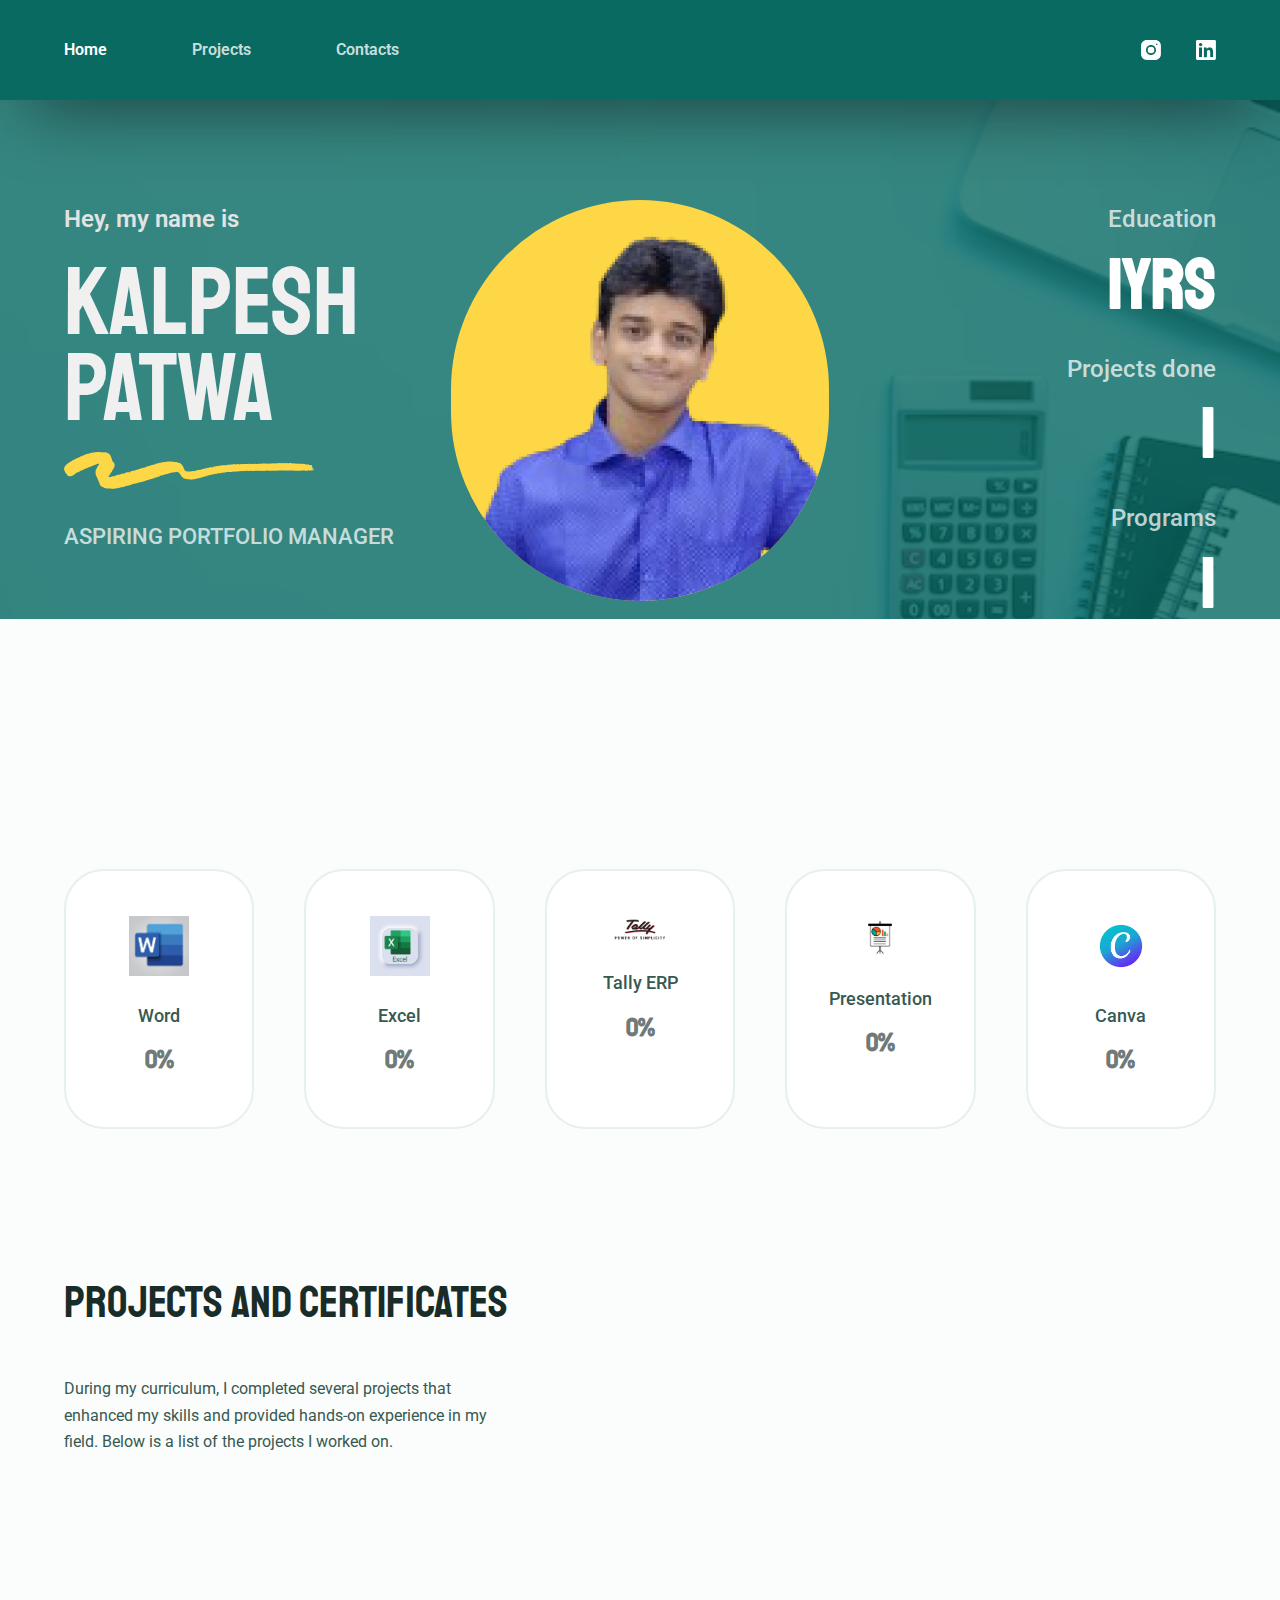
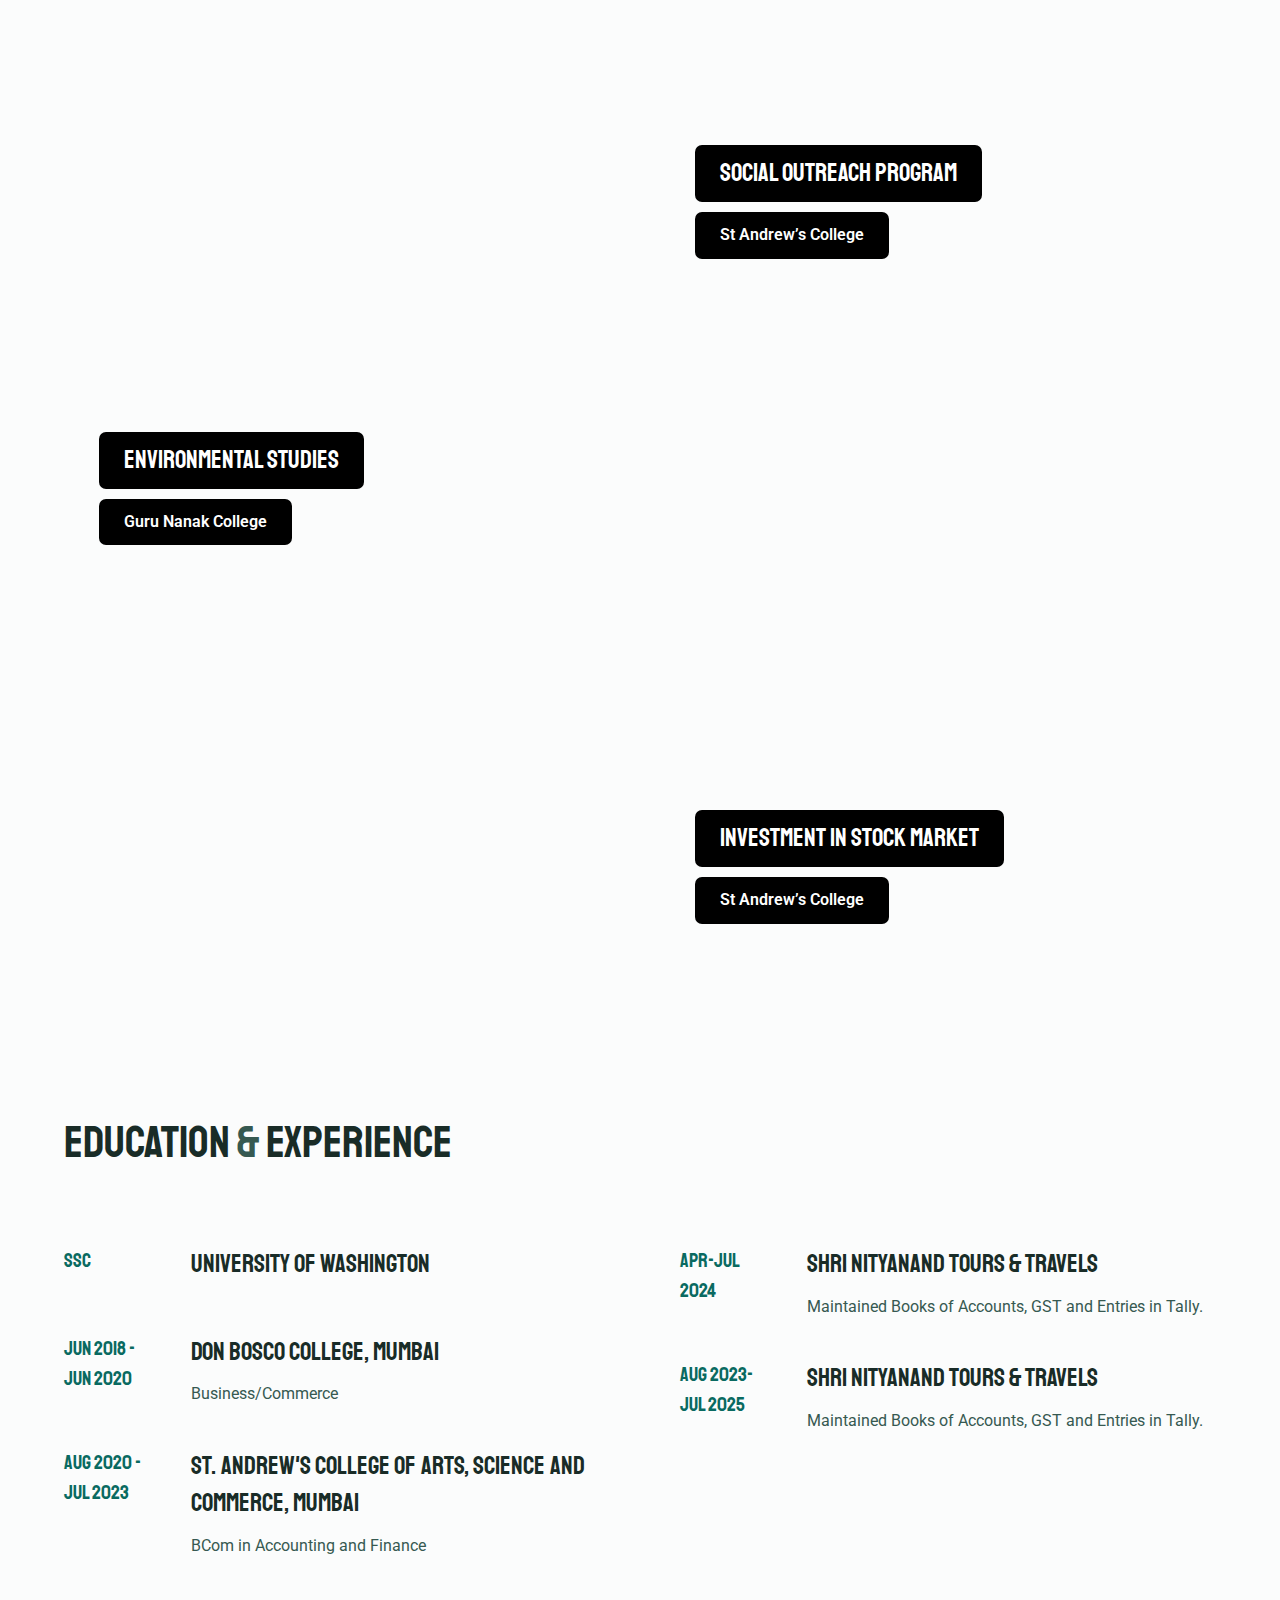
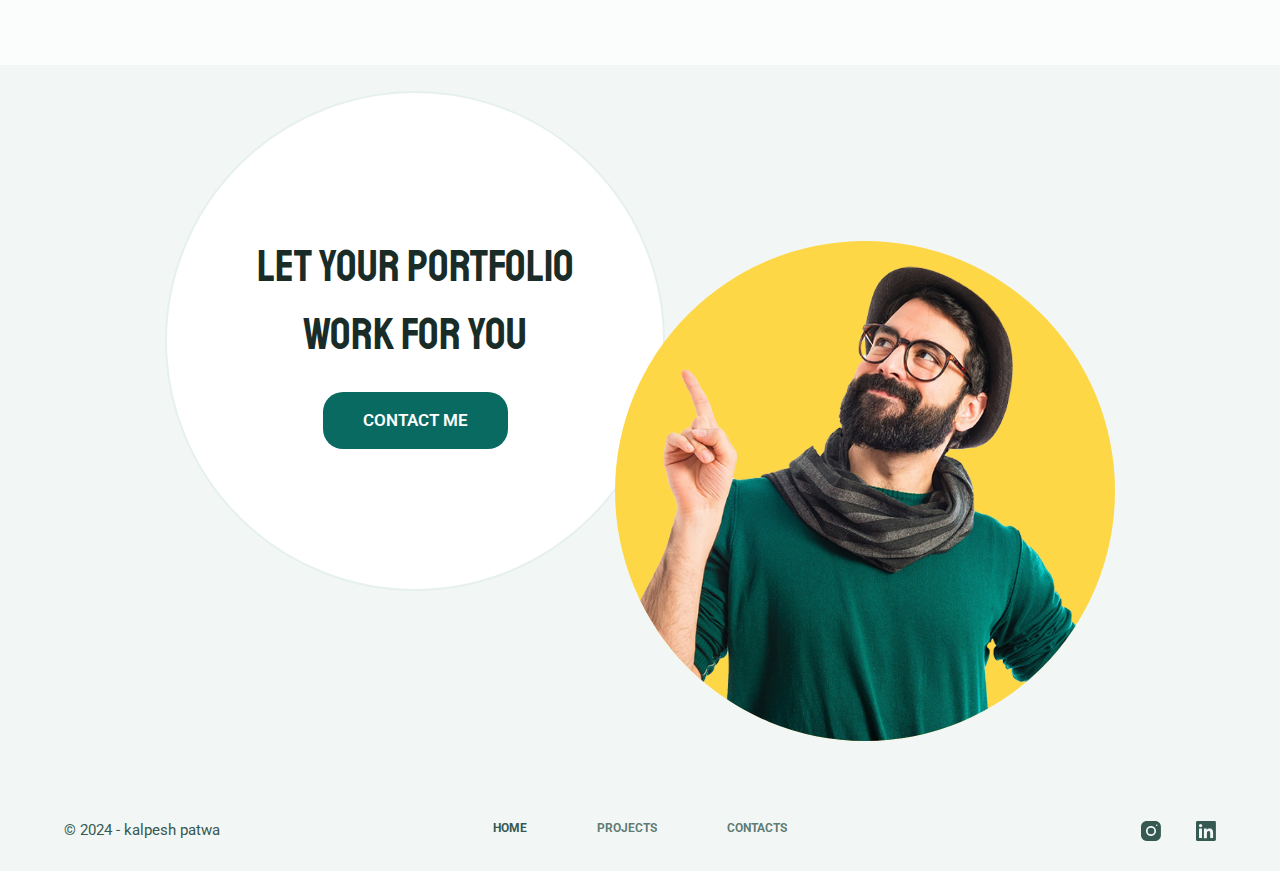
<file: index.html>
<!DOCTYPE html>
<html lang="en-US">
<head>
	
	<meta charset="UTF-8">
	<meta name="viewport" content="width=device-width, initial-scale=1, maximum-scale=5, viewport-fit=cover">
	<link rel="profile" href="https://gmpg.org/xfn/11">

	<title>kalpesh patwa</title>
<meta name="robots" content="max-image-preview:large">
<link rel="dns-prefetch" href="//fonts.googleapis.com">
<link rel="alternate" type="application/rss+xml" title="kalpesh patwa &raquo; Feed" href="/feed/">
<link rel="alternate" type="application/rss+xml" title="kalpesh patwa &raquo; Comments Feed" href="/comments/feed/">
<link rel="stylesheet" id="blocksy-dynamic-global-css" href="/wp-content/uploads/blocksy/css/global.css?ver=75864" media="all">
<style id="joinchat-button-style-inline-css">.wp-block-joinchat-button{border:none!important;text-align:center}.wp-block-joinchat-button figure{display:table;margin:0 auto;padding:0}.wp-block-joinchat-button figcaption{font:normal normal 400 .6em/2em var(--wp--preset--font-family--system-font,sans-serif);margin:0;padding:0}.wp-block-joinchat-button .joinchat-button__qr{background-color:#fff;border:6px solid #25d366;border-radius:30px;box-sizing:content-box;display:block;height:200px;margin:auto;overflow:hidden;padding:10px;width:200px}.wp-block-joinchat-button .joinchat-button__qr canvas,.wp-block-joinchat-button .joinchat-button__qr img{display:block;margin:auto}.wp-block-joinchat-button .joinchat-button__link{align-items:center;background-color:#25d366;border:6px solid #25d366;border-radius:30px;display:inline-flex;flex-flow:row nowrap;justify-content:center;line-height:1.25em;margin:0 auto;text-decoration:none}.wp-block-joinchat-button .joinchat-button__link:before{background:transparent var(--joinchat-ico) no-repeat center;background-size:100%;content:"";display:block;height:1.5em;margin:-.75em .75em -.75em 0;width:1.5em}.wp-block-joinchat-button figure+.joinchat-button__link{margin-top:10px}@media (orientation:landscape)and (min-height:481px),(orientation:portrait)and (min-width:481px){.wp-block-joinchat-button.joinchat-button--qr-only figure+.joinchat-button__link{display:none}}@media (max-width:480px),(orientation:landscape)and (max-height:480px){.wp-block-joinchat-button figure{display:none}}</style>
<style id="global-styles-inline-css">:root{--wp--preset--aspect-ratio--square: 1;--wp--preset--aspect-ratio--4-3: 4/3;--wp--preset--aspect-ratio--3-4: 3/4;--wp--preset--aspect-ratio--3-2: 3/2;--wp--preset--aspect-ratio--2-3: 2/3;--wp--preset--aspect-ratio--16-9: 16/9;--wp--preset--aspect-ratio--9-16: 9/16;--wp--preset--color--black: #000000;--wp--preset--color--cyan-bluish-gray: #abb8c3;--wp--preset--color--white: #ffffff;--wp--preset--color--pale-pink: #f78da7;--wp--preset--color--vivid-red: #cf2e2e;--wp--preset--color--luminous-vivid-orange: #ff6900;--wp--preset--color--luminous-vivid-amber: #fcb900;--wp--preset--color--light-green-cyan: #7bdcb5;--wp--preset--color--vivid-green-cyan: #00d084;--wp--preset--color--pale-cyan-blue: #8ed1fc;--wp--preset--color--vivid-cyan-blue: #0693e3;--wp--preset--color--vivid-purple: #9b51e0;--wp--preset--color--palette-color-1: var(--theme-palette-color-1, #096A61);--wp--preset--color--palette-color-2: var(--theme-palette-color-2, #FDD746);--wp--preset--color--palette-color-3: var(--theme-palette-color-3, #365951);--wp--preset--color--palette-color-4: var(--theme-palette-color-4, #192c27);--wp--preset--color--palette-color-5: var(--theme-palette-color-5, #E6F0EE);--wp--preset--color--palette-color-6: var(--theme-palette-color-6, #F2F7F6);--wp--preset--color--palette-color-7: var(--theme-palette-color-7, #FBFCFC);--wp--preset--color--palette-color-8: var(--theme-palette-color-8, #ffffff);--wp--preset--gradient--vivid-cyan-blue-to-vivid-purple: linear-gradient(135deg,rgba(6,147,227,1) 0%,rgb(155,81,224) 100%);--wp--preset--gradient--light-green-cyan-to-vivid-green-cyan: linear-gradient(135deg,rgb(122,220,180) 0%,rgb(0,208,130) 100%);--wp--preset--gradient--luminous-vivid-amber-to-luminous-vivid-orange: linear-gradient(135deg,rgba(252,185,0,1) 0%,rgba(255,105,0,1) 100%);--wp--preset--gradient--luminous-vivid-orange-to-vivid-red: linear-gradient(135deg,rgba(255,105,0,1) 0%,rgb(207,46,46) 100%);--wp--preset--gradient--very-light-gray-to-cyan-bluish-gray: linear-gradient(135deg,rgb(238,238,238) 0%,rgb(169,184,195) 100%);--wp--preset--gradient--cool-to-warm-spectrum: linear-gradient(135deg,rgb(74,234,220) 0%,rgb(151,120,209) 20%,rgb(207,42,186) 40%,rgb(238,44,130) 60%,rgb(251,105,98) 80%,rgb(254,248,76) 100%);--wp--preset--gradient--blush-light-purple: linear-gradient(135deg,rgb(255,206,236) 0%,rgb(152,150,240) 100%);--wp--preset--gradient--blush-bordeaux: linear-gradient(135deg,rgb(254,205,165) 0%,rgb(254,45,45) 50%,rgb(107,0,62) 100%);--wp--preset--gradient--luminous-dusk: linear-gradient(135deg,rgb(255,203,112) 0%,rgb(199,81,192) 50%,rgb(65,88,208) 100%);--wp--preset--gradient--pale-ocean: linear-gradient(135deg,rgb(255,245,203) 0%,rgb(182,227,212) 50%,rgb(51,167,181) 100%);--wp--preset--gradient--electric-grass: linear-gradient(135deg,rgb(202,248,128) 0%,rgb(113,206,126) 100%);--wp--preset--gradient--midnight: linear-gradient(135deg,rgb(2,3,129) 0%,rgb(40,116,252) 100%);--wp--preset--gradient--juicy-peach: linear-gradient(to right, #ffecd2 0%, #fcb69f 100%);--wp--preset--gradient--young-passion: linear-gradient(to right, #ff8177 0%, #ff867a 0%, #ff8c7f 21%, #f99185 52%, #cf556c 78%, #b12a5b 100%);--wp--preset--gradient--true-sunset: linear-gradient(to right, #fa709a 0%, #fee140 100%);--wp--preset--gradient--morpheus-den: linear-gradient(to top, #30cfd0 0%, #330867 100%);--wp--preset--gradient--plum-plate: linear-gradient(135deg, #667eea 0%, #764ba2 100%);--wp--preset--gradient--aqua-splash: linear-gradient(15deg, #13547a 0%, #80d0c7 100%);--wp--preset--gradient--love-kiss: linear-gradient(to top, #ff0844 0%, #ffb199 100%);--wp--preset--gradient--new-retrowave: linear-gradient(to top, #3b41c5 0%, #a981bb 49%, #ffc8a9 100%);--wp--preset--gradient--plum-bath: linear-gradient(to top, #cc208e 0%, #6713d2 100%);--wp--preset--gradient--high-flight: linear-gradient(to right, #0acffe 0%, #495aff 100%);--wp--preset--gradient--teen-party: linear-gradient(-225deg, #FF057C 0%, #8D0B93 50%, #321575 100%);--wp--preset--gradient--fabled-sunset: linear-gradient(-225deg, #231557 0%, #44107A 29%, #FF1361 67%, #FFF800 100%);--wp--preset--gradient--arielle-smile: radial-gradient(circle 248px at center, #16d9e3 0%, #30c7ec 47%, #46aef7 100%);--wp--preset--gradient--itmeo-branding: linear-gradient(180deg, #2af598 0%, #009efd 100%);--wp--preset--gradient--deep-blue: linear-gradient(to right, #6a11cb 0%, #2575fc 100%);--wp--preset--gradient--strong-bliss: linear-gradient(to right, #f78ca0 0%, #f9748f 19%, #fd868c 60%, #fe9a8b 100%);--wp--preset--gradient--sweet-period: linear-gradient(to top, #3f51b1 0%, #5a55ae 13%, #7b5fac 25%, #8f6aae 38%, #a86aa4 50%, #cc6b8e 62%, #f18271 75%, #f3a469 87%, #f7c978 100%);--wp--preset--gradient--purple-division: linear-gradient(to top, #7028e4 0%, #e5b2ca 100%);--wp--preset--gradient--cold-evening: linear-gradient(to top, #0c3483 0%, #a2b6df 100%, #6b8cce 100%, #a2b6df 100%);--wp--preset--gradient--mountain-rock: linear-gradient(to right, #868f96 0%, #596164 100%);--wp--preset--gradient--desert-hump: linear-gradient(to top, #c79081 0%, #dfa579 100%);--wp--preset--gradient--ethernal-constance: linear-gradient(to top, #09203f 0%, #537895 100%);--wp--preset--gradient--happy-memories: linear-gradient(-60deg, #ff5858 0%, #f09819 100%);--wp--preset--gradient--grown-early: linear-gradient(to top, #0ba360 0%, #3cba92 100%);--wp--preset--gradient--morning-salad: linear-gradient(-225deg, #B7F8DB 0%, #50A7C2 100%);--wp--preset--gradient--night-call: linear-gradient(-225deg, #AC32E4 0%, #7918F2 48%, #4801FF 100%);--wp--preset--gradient--mind-crawl: linear-gradient(-225deg, #473B7B 0%, #3584A7 51%, #30D2BE 100%);--wp--preset--gradient--angel-care: linear-gradient(-225deg, #FFE29F 0%, #FFA99F 48%, #FF719A 100%);--wp--preset--gradient--juicy-cake: linear-gradient(to top, #e14fad 0%, #f9d423 100%);--wp--preset--gradient--rich-metal: linear-gradient(to right, #d7d2cc 0%, #304352 100%);--wp--preset--gradient--mole-hall: linear-gradient(-20deg, #616161 0%, #9bc5c3 100%);--wp--preset--gradient--cloudy-knoxville: linear-gradient(120deg, #fdfbfb 0%, #ebedee 100%);--wp--preset--gradient--soft-grass: linear-gradient(to top, #c1dfc4 0%, #deecdd 100%);--wp--preset--gradient--saint-petersburg: linear-gradient(135deg, #f5f7fa 0%, #c3cfe2 100%);--wp--preset--gradient--everlasting-sky: linear-gradient(135deg, #fdfcfb 0%, #e2d1c3 100%);--wp--preset--gradient--kind-steel: linear-gradient(-20deg, #e9defa 0%, #fbfcdb 100%);--wp--preset--gradient--over-sun: linear-gradient(60deg, #abecd6 0%, #fbed96 100%);--wp--preset--gradient--premium-white: linear-gradient(to top, #d5d4d0 0%, #d5d4d0 1%, #eeeeec 31%, #efeeec 75%, #e9e9e7 100%);--wp--preset--gradient--clean-mirror: linear-gradient(45deg, #93a5cf 0%, #e4efe9 100%);--wp--preset--gradient--wild-apple: linear-gradient(to top, #d299c2 0%, #fef9d7 100%);--wp--preset--gradient--snow-again: linear-gradient(to top, #e6e9f0 0%, #eef1f5 100%);--wp--preset--gradient--confident-cloud: linear-gradient(to top, #dad4ec 0%, #dad4ec 1%, #f3e7e9 100%);--wp--preset--gradient--glass-water: linear-gradient(to top, #dfe9f3 0%, white 100%);--wp--preset--gradient--perfect-white: linear-gradient(-225deg, #E3FDF5 0%, #FFE6FA 100%);--wp--preset--font-size--small: 13px;--wp--preset--font-size--medium: 20px;--wp--preset--font-size--large: clamp(22px, 1.375rem + ((1vw - 3.2px) * 0.625), 30px);--wp--preset--font-size--x-large: clamp(30px, 1.875rem + ((1vw - 3.2px) * 1.563), 50px);--wp--preset--font-size--xx-large: clamp(45px, 2.813rem + ((1vw - 3.2px) * 2.734), 80px);--wp--preset--spacing--20: 0.44rem;--wp--preset--spacing--30: 0.67rem;--wp--preset--spacing--40: 1rem;--wp--preset--spacing--50: 1.5rem;--wp--preset--spacing--60: 2.25rem;--wp--preset--spacing--70: 3.38rem;--wp--preset--spacing--80: 5.06rem;--wp--preset--shadow--natural: 6px 6px 9px rgba(0, 0, 0, 0.2);--wp--preset--shadow--deep: 12px 12px 50px rgba(0, 0, 0, 0.4);--wp--preset--shadow--sharp: 6px 6px 0px rgba(0, 0, 0, 0.2);--wp--preset--shadow--outlined: 6px 6px 0px -3px rgba(255, 255, 255, 1), 6px 6px rgba(0, 0, 0, 1);--wp--preset--shadow--crisp: 6px 6px 0px rgba(0, 0, 0, 1);}:root { --wp--style--global--content-size: var(--theme-block-max-width);--wp--style--global--wide-size: var(--theme-block-wide-max-width); }:where(body) { margin: 0; }.wp-site-blocks > .alignleft { float: left; margin-right: 2em; }.wp-site-blocks > .alignright { float: right; margin-left: 2em; }.wp-site-blocks > .aligncenter { justify-content: center; margin-left: auto; margin-right: auto; }:where(.wp-site-blocks) > * { margin-block-start: var(--theme-content-spacing); margin-block-end: 0; }:where(.wp-site-blocks) > :first-child { margin-block-start: 0; }:where(.wp-site-blocks) > :last-child { margin-block-end: 0; }:root { --wp--style--block-gap: var(--theme-content-spacing); }.is-layout-flow  > :first-child{margin-block-start: 0;}.is-layout-flow  > :last-child{margin-block-end: 0;}.is-layout-flow  > *{margin-block-start: var(--theme-content-spacing);margin-block-end: 0;}.is-layout-constrained  > :first-child{margin-block-start: 0;}.is-layout-constrained  > :last-child{margin-block-end: 0;}.is-layout-constrained  > *{margin-block-start: var(--theme-content-spacing);margin-block-end: 0;}.is-layout-flex {gap: var(--theme-content-spacing);}.is-layout-grid {gap: var(--theme-content-spacing);}.is-layout-flow > .alignleft{float: left;margin-inline-start: 0;margin-inline-end: 2em;}.is-layout-flow > .alignright{float: right;margin-inline-start: 2em;margin-inline-end: 0;}.is-layout-flow > .aligncenter{margin-left: auto !important;margin-right: auto !important;}.is-layout-constrained > .alignleft{float: left;margin-inline-start: 0;margin-inline-end: 2em;}.is-layout-constrained > .alignright{float: right;margin-inline-start: 2em;margin-inline-end: 0;}.is-layout-constrained > .aligncenter{margin-left: auto !important;margin-right: auto !important;}.is-layout-constrained > :where(:not(.alignleft):not(.alignright):not(.alignfull)){max-width: var(--wp--style--global--content-size);margin-left: auto !important;margin-right: auto !important;}.is-layout-constrained > .alignwide{max-width: var(--wp--style--global--wide-size);}body .is-layout-flex{display: flex;}.is-layout-flex{flex-wrap: wrap;align-items: center;}.is-layout-flex > :is(*, div){margin: 0;}body .is-layout-grid{display: grid;}.is-layout-grid > :is(*, div){margin: 0;}:root :where(body){padding-top: 0px;padding-right: 0px;padding-bottom: 0px;padding-left: 0px;}.has-black-color{color: var(--wp--preset--color--black) !important;}.has-cyan-bluish-gray-color{color: var(--wp--preset--color--cyan-bluish-gray) !important;}.has-white-color{color: var(--wp--preset--color--white) !important;}.has-pale-pink-color{color: var(--wp--preset--color--pale-pink) !important;}.has-vivid-red-color{color: var(--wp--preset--color--vivid-red) !important;}.has-luminous-vivid-orange-color{color: var(--wp--preset--color--luminous-vivid-orange) !important;}.has-luminous-vivid-amber-color{color: var(--wp--preset--color--luminous-vivid-amber) !important;}.has-light-green-cyan-color{color: var(--wp--preset--color--light-green-cyan) !important;}.has-vivid-green-cyan-color{color: var(--wp--preset--color--vivid-green-cyan) !important;}.has-pale-cyan-blue-color{color: var(--wp--preset--color--pale-cyan-blue) !important;}.has-vivid-cyan-blue-color{color: var(--wp--preset--color--vivid-cyan-blue) !important;}.has-vivid-purple-color{color: var(--wp--preset--color--vivid-purple) !important;}.has-palette-color-1-color{color: var(--wp--preset--color--palette-color-1) !important;}.has-palette-color-2-color{color: var(--wp--preset--color--palette-color-2) !important;}.has-palette-color-3-color{color: var(--wp--preset--color--palette-color-3) !important;}.has-palette-color-4-color{color: var(--wp--preset--color--palette-color-4) !important;}.has-palette-color-5-color{color: var(--wp--preset--color--palette-color-5) !important;}.has-palette-color-6-color{color: var(--wp--preset--color--palette-color-6) !important;}.has-palette-color-7-color{color: var(--wp--preset--color--palette-color-7) !important;}.has-palette-color-8-color{color: var(--wp--preset--color--palette-color-8) !important;}.has-black-background-color{background-color: var(--wp--preset--color--black) !important;}.has-cyan-bluish-gray-background-color{background-color: var(--wp--preset--color--cyan-bluish-gray) !important;}.has-white-background-color{background-color: var(--wp--preset--color--white) !important;}.has-pale-pink-background-color{background-color: var(--wp--preset--color--pale-pink) !important;}.has-vivid-red-background-color{background-color: var(--wp--preset--color--vivid-red) !important;}.has-luminous-vivid-orange-background-color{background-color: var(--wp--preset--color--luminous-vivid-orange) !important;}.has-luminous-vivid-amber-background-color{background-color: var(--wp--preset--color--luminous-vivid-amber) !important;}.has-light-green-cyan-background-color{background-color: var(--wp--preset--color--light-green-cyan) !important;}.has-vivid-green-cyan-background-color{background-color: var(--wp--preset--color--vivid-green-cyan) !important;}.has-pale-cyan-blue-background-color{background-color: var(--wp--preset--color--pale-cyan-blue) !important;}.has-vivid-cyan-blue-background-color{background-color: var(--wp--preset--color--vivid-cyan-blue) !important;}.has-vivid-purple-background-color{background-color: var(--wp--preset--color--vivid-purple) !important;}.has-palette-color-1-background-color{background-color: var(--wp--preset--color--palette-color-1) !important;}.has-palette-color-2-background-color{background-color: var(--wp--preset--color--palette-color-2) !important;}.has-palette-color-3-background-color{background-color: var(--wp--preset--color--palette-color-3) !important;}.has-palette-color-4-background-color{background-color: var(--wp--preset--color--palette-color-4) !important;}.has-palette-color-5-background-color{background-color: var(--wp--preset--color--palette-color-5) !important;}.has-palette-color-6-background-color{background-color: var(--wp--preset--color--palette-color-6) !important;}.has-palette-color-7-background-color{background-color: var(--wp--preset--color--palette-color-7) !important;}.has-palette-color-8-background-color{background-color: var(--wp--preset--color--palette-color-8) !important;}.has-black-border-color{border-color: var(--wp--preset--color--black) !important;}.has-cyan-bluish-gray-border-color{border-color: var(--wp--preset--color--cyan-bluish-gray) !important;}.has-white-border-color{border-color: var(--wp--preset--color--white) !important;}.has-pale-pink-border-color{border-color: var(--wp--preset--color--pale-pink) !important;}.has-vivid-red-border-color{border-color: var(--wp--preset--color--vivid-red) !important;}.has-luminous-vivid-orange-border-color{border-color: var(--wp--preset--color--luminous-vivid-orange) !important;}.has-luminous-vivid-amber-border-color{border-color: var(--wp--preset--color--luminous-vivid-amber) !important;}.has-light-green-cyan-border-color{border-color: var(--wp--preset--color--light-green-cyan) !important;}.has-vivid-green-cyan-border-color{border-color: var(--wp--preset--color--vivid-green-cyan) !important;}.has-pale-cyan-blue-border-color{border-color: var(--wp--preset--color--pale-cyan-blue) !important;}.has-vivid-cyan-blue-border-color{border-color: var(--wp--preset--color--vivid-cyan-blue) !important;}.has-vivid-purple-border-color{border-color: var(--wp--preset--color--vivid-purple) !important;}.has-palette-color-1-border-color{border-color: var(--wp--preset--color--palette-color-1) !important;}.has-palette-color-2-border-color{border-color: var(--wp--preset--color--palette-color-2) !important;}.has-palette-color-3-border-color{border-color: var(--wp--preset--color--palette-color-3) !important;}.has-palette-color-4-border-color{border-color: var(--wp--preset--color--palette-color-4) !important;}.has-palette-color-5-border-color{border-color: var(--wp--preset--color--palette-color-5) !important;}.has-palette-color-6-border-color{border-color: var(--wp--preset--color--palette-color-6) !important;}.has-palette-color-7-border-color{border-color: var(--wp--preset--color--palette-color-7) !important;}.has-palette-color-8-border-color{border-color: var(--wp--preset--color--palette-color-8) !important;}.has-vivid-cyan-blue-to-vivid-purple-gradient-background{background: var(--wp--preset--gradient--vivid-cyan-blue-to-vivid-purple) !important;}.has-light-green-cyan-to-vivid-green-cyan-gradient-background{background: var(--wp--preset--gradient--light-green-cyan-to-vivid-green-cyan) !important;}.has-luminous-vivid-amber-to-luminous-vivid-orange-gradient-background{background: var(--wp--preset--gradient--luminous-vivid-amber-to-luminous-vivid-orange) !important;}.has-luminous-vivid-orange-to-vivid-red-gradient-background{background: var(--wp--preset--gradient--luminous-vivid-orange-to-vivid-red) !important;}.has-very-light-gray-to-cyan-bluish-gray-gradient-background{background: var(--wp--preset--gradient--very-light-gray-to-cyan-bluish-gray) !important;}.has-cool-to-warm-spectrum-gradient-background{background: var(--wp--preset--gradient--cool-to-warm-spectrum) !important;}.has-blush-light-purple-gradient-background{background: var(--wp--preset--gradient--blush-light-purple) !important;}.has-blush-bordeaux-gradient-background{background: var(--wp--preset--gradient--blush-bordeaux) !important;}.has-luminous-dusk-gradient-background{background: var(--wp--preset--gradient--luminous-dusk) !important;}.has-pale-ocean-gradient-background{background: var(--wp--preset--gradient--pale-ocean) !important;}.has-electric-grass-gradient-background{background: var(--wp--preset--gradient--electric-grass) !important;}.has-midnight-gradient-background{background: var(--wp--preset--gradient--midnight) !important;}.has-juicy-peach-gradient-background{background: var(--wp--preset--gradient--juicy-peach) !important;}.has-young-passion-gradient-background{background: var(--wp--preset--gradient--young-passion) !important;}.has-true-sunset-gradient-background{background: var(--wp--preset--gradient--true-sunset) !important;}.has-morpheus-den-gradient-background{background: var(--wp--preset--gradient--morpheus-den) !important;}.has-plum-plate-gradient-background{background: var(--wp--preset--gradient--plum-plate) !important;}.has-aqua-splash-gradient-background{background: var(--wp--preset--gradient--aqua-splash) !important;}.has-love-kiss-gradient-background{background: var(--wp--preset--gradient--love-kiss) !important;}.has-new-retrowave-gradient-background{background: var(--wp--preset--gradient--new-retrowave) !important;}.has-plum-bath-gradient-background{background: var(--wp--preset--gradient--plum-bath) !important;}.has-high-flight-gradient-background{background: var(--wp--preset--gradient--high-flight) !important;}.has-teen-party-gradient-background{background: var(--wp--preset--gradient--teen-party) !important;}.has-fabled-sunset-gradient-background{background: var(--wp--preset--gradient--fabled-sunset) !important;}.has-arielle-smile-gradient-background{background: var(--wp--preset--gradient--arielle-smile) !important;}.has-itmeo-branding-gradient-background{background: var(--wp--preset--gradient--itmeo-branding) !important;}.has-deep-blue-gradient-background{background: var(--wp--preset--gradient--deep-blue) !important;}.has-strong-bliss-gradient-background{background: var(--wp--preset--gradient--strong-bliss) !important;}.has-sweet-period-gradient-background{background: var(--wp--preset--gradient--sweet-period) !important;}.has-purple-division-gradient-background{background: var(--wp--preset--gradient--purple-division) !important;}.has-cold-evening-gradient-background{background: var(--wp--preset--gradient--cold-evening) !important;}.has-mountain-rock-gradient-background{background: var(--wp--preset--gradient--mountain-rock) !important;}.has-desert-hump-gradient-background{background: var(--wp--preset--gradient--desert-hump) !important;}.has-ethernal-constance-gradient-background{background: var(--wp--preset--gradient--ethernal-constance) !important;}.has-happy-memories-gradient-background{background: var(--wp--preset--gradient--happy-memories) !important;}.has-grown-early-gradient-background{background: var(--wp--preset--gradient--grown-early) !important;}.has-morning-salad-gradient-background{background: var(--wp--preset--gradient--morning-salad) !important;}.has-night-call-gradient-background{background: var(--wp--preset--gradient--night-call) !important;}.has-mind-crawl-gradient-background{background: var(--wp--preset--gradient--mind-crawl) !important;}.has-angel-care-gradient-background{background: var(--wp--preset--gradient--angel-care) !important;}.has-juicy-cake-gradient-background{background: var(--wp--preset--gradient--juicy-cake) !important;}.has-rich-metal-gradient-background{background: var(--wp--preset--gradient--rich-metal) !important;}.has-mole-hall-gradient-background{background: var(--wp--preset--gradient--mole-hall) !important;}.has-cloudy-knoxville-gradient-background{background: var(--wp--preset--gradient--cloudy-knoxville) !important;}.has-soft-grass-gradient-background{background: var(--wp--preset--gradient--soft-grass) !important;}.has-saint-petersburg-gradient-background{background: var(--wp--preset--gradient--saint-petersburg) !important;}.has-everlasting-sky-gradient-background{background: var(--wp--preset--gradient--everlasting-sky) !important;}.has-kind-steel-gradient-background{background: var(--wp--preset--gradient--kind-steel) !important;}.has-over-sun-gradient-background{background: var(--wp--preset--gradient--over-sun) !important;}.has-premium-white-gradient-background{background: var(--wp--preset--gradient--premium-white) !important;}.has-clean-mirror-gradient-background{background: var(--wp--preset--gradient--clean-mirror) !important;}.has-wild-apple-gradient-background{background: var(--wp--preset--gradient--wild-apple) !important;}.has-snow-again-gradient-background{background: var(--wp--preset--gradient--snow-again) !important;}.has-confident-cloud-gradient-background{background: var(--wp--preset--gradient--confident-cloud) !important;}.has-glass-water-gradient-background{background: var(--wp--preset--gradient--glass-water) !important;}.has-perfect-white-gradient-background{background: var(--wp--preset--gradient--perfect-white) !important;}.has-small-font-size{font-size: var(--wp--preset--font-size--small) !important;}.has-medium-font-size{font-size: var(--wp--preset--font-size--medium) !important;}.has-large-font-size{font-size: var(--wp--preset--font-size--large) !important;}.has-x-large-font-size{font-size: var(--wp--preset--font-size--x-large) !important;}.has-xx-large-font-size{font-size: var(--wp--preset--font-size--xx-large) !important;}
:root :where(.wp-block-pullquote){font-size: clamp(0.984em, 0.984rem + ((1vw - 0.2em) * 0.645), 1.5em);line-height: 1.6;}</style>
<link rel="stylesheet" id="elementor-icons-ekiticons-css" href="/wp-content/plugins/elementskit-lite/modules/elementskit-icon-pack/assets/css/ekiticons.css?ver=3.2.0" media="all">
<link rel="stylesheet" id="joinchat-css" href="/wp-content/plugins/creame-whatsapp-me/public/css/joinchat-btn.min.css?ver=5.1.6" media="all">
<link rel="stylesheet" id="elementor-frontend-css" href="/wp-content/plugins/elementor/assets/css/frontend-lite.min.css?ver=3.23.1" media="all">
<link rel="stylesheet" id="swiper-css" href="/wp-content/plugins/elementor/assets/lib/swiper/v8/css/swiper.min.css?ver=8.4.5" media="all">
<link rel="stylesheet" id="elementor-post-490-css" href="/wp-content/uploads/elementor/css/post-490.css?ver=1721317856" media="all">
<link rel="stylesheet" id="elementor-post-346-css" href="/wp-content/uploads/elementor/css/post-346.css?ver=1721368791" media="all">
<link rel="stylesheet" id="blocksy-fonts-font-source-google-css" href="https://fonts.googleapis.com/css2?family=Staatliches:wght@400&#038;display=swap" media="all">
<link rel="stylesheet" id="ct-main-styles-css" href="/wp-content/themes/blocksy/static/bundle/main.min.css?ver=2.0.56" media="all">
<link rel="stylesheet" id="ct-elementor-styles-css" href="/wp-content/themes/blocksy/static/bundle/elementor-frontend.min.css?ver=2.0.56" media="all">
<link rel="stylesheet" id="ekit-widget-styles-css" href="/wp-content/plugins/elementskit-lite/widgets/init/assets/css/widget-styles.css?ver=3.2.0" media="all">
<link rel="stylesheet" id="ekit-responsive-css" href="/wp-content/plugins/elementskit-lite/widgets/init/assets/css/responsive.css?ver=3.2.0" media="all">
<link rel="stylesheet" id="google-fonts-1-css" href="https://fonts.googleapis.com/css?family=Roboto%3A100%2C100italic%2C200%2C200italic%2C300%2C300italic%2C400%2C400italic%2C500%2C500italic%2C600%2C600italic%2C700%2C700italic%2C800%2C800italic%2C900%2C900italic%7CRoboto+Slab%3A100%2C100italic%2C200%2C200italic%2C300%2C300italic%2C400%2C400italic%2C500%2C500italic%2C600%2C600italic%2C700%2C700italic%2C800%2C800italic%2C900%2C900italic%7CStaatliches%3A100%2C100italic%2C200%2C200italic%2C300%2C300italic%2C400%2C400italic%2C500%2C500italic%2C600%2C600italic%2C700%2C700italic%2C800%2C800italic%2C900%2C900italic&#038;display=auto&#038;ver=6.6" media="all">
<link rel="preconnect" href="https://fonts.gstatic.com/" crossorigin>
<script src="/wp-includes/js/jquery/jquery.min.js?ver=3.7.1" id="jquery-core-js"></script>
<script src="/wp-includes/js/jquery/jquery-migrate.min.js?ver=3.4.1" id="jquery-migrate-js"></script>
<link rel="https://api.w.org/" href="/wp-json/">
<link rel="alternate" title="JSON" type="application/json" href="/wp-json/wp/v2/pages/346">
<link rel="EditURI" type="application/rsd+xml" title="RSD" href="/xmlrpc.php?rsd">
<link rel="canonical" href="/">
<link rel="alternate" title="oEmbed (JSON)" type="application/json+oembed" href="/wp-json/oembed/1.0/embed?url=https%3A%2F%2F%2F">
<link rel="alternate" title="oEmbed (XML)" type="text/xml+oembed" href="/wp-json/oembed/1.0/embed?url=https%3A%2F%2F%2F#038;format=xml">
<noscript><link rel="stylesheet" href="/wp-content/themes/blocksy/static/bundle/no-scripts.min.css" type="text/css"></noscript>
<meta name="generator" content="Elementor 3.23.1; features: e_optimized_css_loading, e_font_icon_svg, additional_custom_breakpoints, e_optimized_control_loading, e_lazyload; settings: css_print_method-external, google_font-enabled, font_display-auto">
			<style>.e-con.e-parent:nth-of-type(n+4):not(.e-lazyloaded):not(.e-no-lazyload),
				.e-con.e-parent:nth-of-type(n+4):not(.e-lazyloaded):not(.e-no-lazyload) * {
					background-image: none !important;
				}
				@media screen and (max-height: 1024px) {
					.e-con.e-parent:nth-of-type(n+3):not(.e-lazyloaded):not(.e-no-lazyload),
					.e-con.e-parent:nth-of-type(n+3):not(.e-lazyloaded):not(.e-no-lazyload) * {
						background-image: none !important;
					}
				}
				@media screen and (max-height: 640px) {
					.e-con.e-parent:nth-of-type(n+2):not(.e-lazyloaded):not(.e-no-lazyload),
					.e-con.e-parent:nth-of-type(n+2):not(.e-lazyloaded):not(.e-no-lazyload) * {
						background-image: none !important;
					}
				}</style>
			<link rel="icon" href="/wp-content/uploads/2022/09/icon-awards-04.svg" sizes="32x32">
<link rel="icon" href="/wp-content/uploads/2022/09/icon-awards-04.svg" sizes="192x192">
<link rel="apple-touch-icon" href="/wp-content/uploads/2022/09/icon-awards-04.svg">
<meta name="msapplication-TileImage" content="/wp-content/uploads/2022/09/icon-awards-04.svg">
		<style id="wp-custom-css">/* main icon boxes */
.ct-hover-box {
	transition: all 0.2s ease !important;
}

.ct-hover-box:hover {
	transform: translateY(-10px) !important;
}

.ct-hover-box:hover p,
.ct-hover-box:hover h3,
.ct-hover-box:hover .elementor-counter span {
	color: var(--theme-palette-color-8) !important 
}

.ct-hover-box:hover svg { 
	fill: var(--theme-palette-color-2) !important
}



/* project cards */
[data-cards="cover"] .entry-title a,
[data-cards="cover"] .meta-categories {
	padding: 0.5em 1em;
	border-radius: 7px;
	background: #000;
}


/* contact form */
.wpforms-container .wpforms-field {
	padding: 30px 0;
}

.wpforms-container .wpforms-field-label {
	margin-bottom: 30px;
}

.radio-buttons ul {
	display: flex;
	flex-wrap: wrap;
	gap: 10px;
}

.radio-buttons ul li {
	display: flex;
}

.radio-buttons input {
	display: none !important;
}

.radio-buttons li label:hover,
.radio-buttons input:checked ~ label {
	color: #fff;
	background: var(--theme-palette-color-1);
}

.radio-buttons li label {
	display: flex;
	font-size: 18px;
	font-weight: 800 !important;
	padding: 10px 50px;
	border-radius: 20px;
	background: var(--theme-palette-color-6);
	transition: background 0.2s ease, color 0.2s ease;
}

.wpforms-submit {
	margin-top: 30px;
	
	--theme-button-font-size: 20px;
	--theme-button-font-weight: 800;
	--theme-button-padding: 15px 100px;
}</style>
			</head>


<body data-rsssl="1" class="home page-template-default page page-id-346 wp-embed-responsive elementor-default elementor-kit-490 elementor-page elementor-page-346 ct-elementor-default-template" data-link="type-2" data-prefix="single_page" data-header="type-1" data-footer="type-1" itemscope="itemscope" itemtype="https://schema.org/WebPage">

<a class="skip-link show-on-focus" href="#main">
	Skip to content</a>

<div class="ct-drawer-canvas" data-location="start"><div id="offcanvas" class="ct-panel ct-header" data-behaviour="modal">
		<div class="ct-panel-actions">
			
			<button class="ct-toggle-close" data-type="type-1" aria-label="Close drawer">
				<svg class="ct-icon" width="12" height="12" viewbox="0 0 15 15"><path d="M1 15a1 1 0 01-.71-.29 1 1 0 010-1.41l5.8-5.8-5.8-5.8A1 1 0 011.7.29l5.8 5.8 5.8-5.8a1 1 0 011.41 1.41l-5.8 5.8 5.8 5.8a1 1 0 01-1.41 1.41l-5.8-5.8-5.8 5.8A1 1 0 011 15z"></path></svg>
			</button>
		</div>
		<div class="ct-panel-content" data-device="desktop"><div class="ct-panel-content-inner"></div></div>
<div class="ct-panel-content" data-device="mobile"><div class="ct-panel-content-inner">
<a href="/" class="site-logo-container" data-id="offcanvas-logo" rel="home" itemprop="url">
	</a>


<nav class="mobile-menu" data-id="mobile-menu" data-interaction="click" data-toggle-type="type-1" data-submenu-dots="yes" aria-label="Off Canvas Menu">
	<ul id="menu-main-menu-1" role="menubar">
<li class="menu-item menu-item-type-post_type menu-item-object-page menu-item-home current-menu-item page_item page-item-346 current_page_item menu-item-502" role="none"><a href="/" aria-current="page" class="ct-menu-link" role="menuitem">Home</a></li>
<li class="menu-item menu-item-type-post_type menu-item-object-page menu-item-503" role="none"><a href="/projects/" class="ct-menu-link" role="menuitem">Projects</a></li>
<li class="menu-item menu-item-type-post_type menu-item-object-page menu-item-505" role="none"><a href="/contacts/" class="ct-menu-link" role="menuitem">Contacts</a></li>
</ul></nav>

</div></div>
</div></div>
<div id="main-container">
	<header id="header" class="ct-header" data-id="type-1" itemscope="" itemtype="https://schema.org/WPHeader"><div data-device="desktop"><div data-row="middle" data-column-set="2"><div class="ct-container">
<div data-column="start" data-placements="1"><div data-items="primary">
<nav id="header-menu-1" class="header-menu-1" data-id="menu" data-interaction="hover" data-menu="type-1" data-dropdown="type-1:simple" data-responsive="no" itemscope="" itemtype="https://schema.org/SiteNavigationElement" aria-label="Header Menu">

	<ul id="menu-main-menu" class="menu" role="menubar">
<li id="menu-item-502" class="menu-item menu-item-type-post_type menu-item-object-page menu-item-home current-menu-item page_item page-item-346 current_page_item menu-item-502" role="none"><a href="/" aria-current="page" class="ct-menu-link" role="menuitem">Home</a></li>
<li id="menu-item-503" class="menu-item menu-item-type-post_type menu-item-object-page menu-item-503" role="none"><a href="/projects/" class="ct-menu-link" role="menuitem">Projects</a></li>
<li id="menu-item-505" class="menu-item menu-item-type-post_type menu-item-object-page menu-item-505" role="none"><a href="/contacts/" class="ct-menu-link" role="menuitem">Contacts</a></li>
</ul></nav>

</div></div>
<div data-column="end" data-placements="1"><div data-items="primary">
<div class="ct-header-socials " data-id="socials">

	
		<div class="ct-social-box" data-color="custom" data-icon-size="custom" data-icons-type="simple">
			
			
							
				<a href="https://www.instagram.com/____kalpesh13__/" data-network="instagram" aria-label="Instagram" target="_blank" rel="noopener noreferrer">
					<span class="ct-icon-container">
					<svg width="20" height="20" viewbox="0 0 20 20" aria-hidden="true">
						<circle cx="10" cy="10" r="3.3"></circle>
						<path d="M14.2,0H5.8C2.6,0,0,2.6,0,5.8v8.3C0,17.4,2.6,20,5.8,20h8.3c3.2,0,5.8-2.6,5.8-5.8V5.8C20,2.6,17.4,0,14.2,0zM10,15c-2.8,0-5-2.2-5-5s2.2-5,5-5s5,2.2,5,5S12.8,15,10,15z M15.8,5C15.4,5,15,4.6,15,4.2s0.4-0.8,0.8-0.8s0.8,0.4,0.8,0.8S16.3,5,15.8,5z"></path>
					</svg>
				</span>				</a>
							
				<a href="https://www.linkedin.com/in/kalpesh-rakesh-patwa-a96b152bb/" data-network="linkedin" aria-label="LinkedIn" target="_blank" rel="noopener noreferrer">
					<span class="ct-icon-container">
					<svg width="20px" height="20px" viewbox="0 0 20 20" aria-hidden="true">
						<path d="M18.6,0H1.4C0.6,0,0,0.6,0,1.4v17.1C0,19.4,0.6,20,1.4,20h17.1c0.8,0,1.4-0.6,1.4-1.4V1.4C20,0.6,19.4,0,18.6,0z M6,17.1h-3V7.6h3L6,17.1L6,17.1zM4.6,6.3c-1,0-1.7-0.8-1.7-1.7s0.8-1.7,1.7-1.7c0.9,0,1.7,0.8,1.7,1.7C6.3,5.5,5.5,6.3,4.6,6.3z M17.2,17.1h-3v-4.6c0-1.1,0-2.5-1.5-2.5c-1.5,0-1.8,1.2-1.8,2.5v4.7h-3V7.6h2.8v1.3h0c0.4-0.8,1.4-1.5,2.8-1.5c3,0,3.6,2,3.6,4.5V17.1z"></path>
					</svg>
				</span>				</a>
			
			
					</div>

	
</div>
</div></div>
</div></div></div>
<div data-device="mobile"><div data-row="middle" data-column-set="2"><div class="ct-container">
<div data-column="start" data-placements="1"><div data-items="primary">
<div class="site-branding" data-id="logo">

	
			<div class="site-title-container">
							<span class="site-title ">
					<a href="/" rel="home">
											</a>
				</span>
			
					</div>
	  </div>

</div></div>
<div data-column="end" data-placements="1"><div data-items="primary">
<div class="ct-header-socials " data-id="socials">

	
		<div class="ct-social-box" data-color="custom" data-icon-size="custom" data-icons-type="simple">
			
			
							
				<a href="https://www.instagram.com/____kalpesh13__/" data-network="instagram" aria-label="Instagram" target="_blank" rel="noopener noreferrer">
					<span class="ct-icon-container">
					<svg width="20" height="20" viewbox="0 0 20 20" aria-hidden="true">
						<circle cx="10" cy="10" r="3.3"></circle>
						<path d="M14.2,0H5.8C2.6,0,0,2.6,0,5.8v8.3C0,17.4,2.6,20,5.8,20h8.3c3.2,0,5.8-2.6,5.8-5.8V5.8C20,2.6,17.4,0,14.2,0zM10,15c-2.8,0-5-2.2-5-5s2.2-5,5-5s5,2.2,5,5S12.8,15,10,15z M15.8,5C15.4,5,15,4.6,15,4.2s0.4-0.8,0.8-0.8s0.8,0.4,0.8,0.8S16.3,5,15.8,5z"></path>
					</svg>
				</span>				</a>
							
				<a href="https://www.linkedin.com/in/kalpesh-rakesh-patwa-a96b152bb/" data-network="linkedin" aria-label="LinkedIn" target="_blank" rel="noopener noreferrer">
					<span class="ct-icon-container">
					<svg width="20px" height="20px" viewbox="0 0 20 20" aria-hidden="true">
						<path d="M18.6,0H1.4C0.6,0,0,0.6,0,1.4v17.1C0,19.4,0.6,20,1.4,20h17.1c0.8,0,1.4-0.6,1.4-1.4V1.4C20,0.6,19.4,0,18.6,0z M6,17.1h-3V7.6h3L6,17.1L6,17.1zM4.6,6.3c-1,0-1.7-0.8-1.7-1.7s0.8-1.7,1.7-1.7c0.9,0,1.7,0.8,1.7,1.7C6.3,5.5,5.5,6.3,4.6,6.3z M17.2,17.1h-3v-4.6c0-1.1,0-2.5-1.5-2.5c-1.5,0-1.8,1.2-1.8,2.5v4.7h-3V7.6h2.8v1.3h0c0.4-0.8,1.4-1.5,2.8-1.5c3,0,3.6,2,3.6,4.5V17.1z"></path>
					</svg>
				</span>				</a>
			
			
					</div>

	
</div>

<button data-toggle-panel="#offcanvas" class="ct-header-trigger ct-toggle " data-design="simple" data-label="right" aria-label="Menu" data-id="trigger">

	<span class="ct-label ct-hidden-sm ct-hidden-md ct-hidden-lg">Menu</span>

	<svg class="ct-icon" width="18" height="14" viewbox="0 0 18 14" aria-hidden="true" data-type="type-2">

		<rect y="0.00" width="18" height="1.7" rx="1"></rect>
		<rect y="6.15" width="18" height="1.7" rx="1"></rect>
		<rect y="12.3" width="18" height="1.7" rx="1"></rect>
	</svg>
</button>
</div></div>
</div></div></div></header>
	<main id="main" class="site-main hfeed">

		
	<div class="ct-container-full" data-content="normal">

		
		
	<article id="post-346" class="post-346 page type-page status-publish hentry">

		
		
		
		<div class="entry-content">
					<div data-elementor-type="wp-page" data-elementor-id="346" class="elementor elementor-346">
				<div class="elementor-element elementor-element-86c5f01 e-flex e-con-boxed e-con e-parent" data-id="86c5f01" data-element_type="container" data-settings="{&quot;background_background&quot;:&quot;classic&quot;}">
					<div class="e-con-inner">
		<div class="elementor-element elementor-element-13db165 e-con-full e-flex e-con e-child" data-id="13db165" data-element_type="container">
				<div class="elementor-element elementor-element-0e386d5 elementor-widget elementor-widget-text-editor" data-id="0e386d5" data-element_type="widget" data-widget_type="text-editor.default">
				<div class="elementor-widget-container">
			<style>/*! elementor - v3.23.0 - 15-07-2024 */
.elementor-widget-text-editor.elementor-drop-cap-view-stacked .elementor-drop-cap{background-color:#69727d;color:#fff}.elementor-widget-text-editor.elementor-drop-cap-view-framed .elementor-drop-cap{color:#69727d;border:3px solid;background-color:transparent}.elementor-widget-text-editor:not(.elementor-drop-cap-view-default) .elementor-drop-cap{margin-top:8px}.elementor-widget-text-editor:not(.elementor-drop-cap-view-default) .elementor-drop-cap-letter{width:1em;height:1em}.elementor-widget-text-editor .elementor-drop-cap{float:left;text-align:center;line-height:1;font-size:50px}.elementor-widget-text-editor .elementor-drop-cap-letter{display:inline-block}</style>				<p>Hey, my name is</p>						</div>
				</div>
				<div class="elementor-element elementor-element-5997d77 elementor-widget elementor-widget-heading" data-id="5997d77" data-element_type="widget" data-widget_type="heading.default">
				<div class="elementor-widget-container">
			<style>/*! elementor - v3.23.0 - 15-07-2024 */
.elementor-heading-title{padding:0;margin:0;line-height:1}.elementor-widget-heading .elementor-heading-title[class*=elementor-size-]>a{color:inherit;font-size:inherit;line-height:inherit}.elementor-widget-heading .elementor-heading-title.elementor-size-small{font-size:15px}.elementor-widget-heading .elementor-heading-title.elementor-size-medium{font-size:19px}.elementor-widget-heading .elementor-heading-title.elementor-size-large{font-size:29px}.elementor-widget-heading .elementor-heading-title.elementor-size-xl{font-size:39px}.elementor-widget-heading .elementor-heading-title.elementor-size-xxl{font-size:59px}</style>
<h2 class="elementor-heading-title elementor-size-default">Kalpesh<br>patwa</h2>		</div>
				</div>
				<div class="elementor-element elementor-element-1917faa elementor-widget elementor-widget-image" data-id="1917faa" data-element_type="widget" data-widget_type="image.default">
				<div class="elementor-widget-container">
			<style>/*! elementor - v3.23.0 - 15-07-2024 */
.elementor-widget-image{text-align:center}.elementor-widget-image a{display:inline-block}.elementor-widget-image a img[src$=".svg"]{width:48px}.elementor-widget-image img{vertical-align:middle;display:inline-block}</style>										<img decoding="async" width="100" height="100" src="/wp-content/uploads/2022/07/decorative-line-1.svg" class="attachment-large size-large wp-image-31" alt="">													</div>
				</div>
				<div class="elementor-element elementor-element-896a2e2 elementor-widget elementor-widget-text-editor" data-id="896a2e2" data-element_type="widget" data-widget_type="text-editor.default">
				<div class="elementor-widget-container">
							<p>Aspiring Portfolio Manager</p>						</div>
				</div>
				</div>
		<div class="elementor-element elementor-element-844bd62 e-con-full e-flex e-con e-child" data-id="844bd62" data-element_type="container" data-settings="{&quot;background_background&quot;:&quot;classic&quot;}">
				<div class="elementor-element elementor-element-1da2830 elementor-widget elementor-widget-image" data-id="1da2830" data-element_type="widget" data-widget_type="image.default">
				<div class="elementor-widget-container">
													<img fetchpriority="high" decoding="async" width="1930" height="2048" src="/wp-content/uploads/2024/07/WhatsApp_Image_2024-07-12_at_9.51.08_PM-removebg-preview-1-1930x2048.png" class="attachment-2048x2048 size-2048x2048 wp-image-619" alt="" srcset="/wp-content/uploads/2024/07/WhatsApp_Image_2024-07-12_at_9.51.08_PM-removebg-preview-1-1930x2048.png 1930w, /wp-content/uploads/2024/07/WhatsApp_Image_2024-07-12_at_9.51.08_PM-removebg-preview-1-283x300.png 283w, /wp-content/uploads/2024/07/WhatsApp_Image_2024-07-12_at_9.51.08_PM-removebg-preview-1-965x1024.png 965w, /wp-content/uploads/2024/07/WhatsApp_Image_2024-07-12_at_9.51.08_PM-removebg-preview-1-768x815.png 768w, /wp-content/uploads/2024/07/WhatsApp_Image_2024-07-12_at_9.51.08_PM-removebg-preview-1-1447x1536.png 1447w" sizes="(max-width: 1930px) 100vw, 1930px">													</div>
				</div>
				</div>
		<div class="elementor-element elementor-element-4cd50e5 e-con-full e-flex e-con e-child" data-id="4cd50e5" data-element_type="container">
				<div class="elementor-element elementor-element-95962ba elementor-widget elementor-widget-text-editor" data-id="95962ba" data-element_type="widget" data-widget_type="text-editor.default">
				<div class="elementor-widget-container">
							<p>Education</p>						</div>
				</div>
				<div class="elementor-element elementor-element-196eac7 elementor-widget elementor-widget-counter" data-id="196eac7" data-element_type="widget" data-widget_type="counter.default">
				<div class="elementor-widget-container">
			<style>/*! elementor - v3.23.0 - 15-07-2024 */
.elementor-counter{display:flex;justify-content:center;align-items:stretch;flex-direction:column-reverse}.elementor-counter .elementor-counter-number{flex-grow:var(--counter-number-grow,0)}.elementor-counter .elementor-counter-number-wrapper{flex:1;display:flex;font-size:69px;font-weight:600;line-height:1;text-align:center}.elementor-counter .elementor-counter-number-prefix{text-align:end;flex-grow:var(--counter-prefix-grow,1);white-space:pre-wrap}.elementor-counter .elementor-counter-number-suffix{text-align:start;flex-grow:var(--counter-suffix-grow,1);white-space:pre-wrap}.elementor-counter .elementor-counter-title{flex:1;display:flex;justify-content:center;align-items:center;margin:0;padding:0;font-size:19px;font-weight:400;line-height:2.5}</style>		<div class="elementor-counter">
						<div class="elementor-counter-number-wrapper">
				<span class="elementor-counter-number-prefix"></span>
				<span class="elementor-counter-number" data-duration="2000" data-to-value="6" data-from-value="0" data-delimiter=",">0</span>
				<span class="elementor-counter-number-suffix">yrs</span>
			</div>
		</div>
				</div>
				</div>
				<div class="elementor-element elementor-element-3d70fa6 elementor-widget elementor-widget-text-editor" data-id="3d70fa6" data-element_type="widget" data-widget_type="text-editor.default">
				<div class="elementor-widget-container">
							<p>Projects done</p>						</div>
				</div>
				<div class="elementor-element elementor-element-9ff9b7a elementor-widget elementor-widget-counter" data-id="9ff9b7a" data-element_type="widget" data-widget_type="counter.default">
				<div class="elementor-widget-container">
					<div class="elementor-counter">
						<div class="elementor-counter-number-wrapper">
				<span class="elementor-counter-number-prefix"></span>
				<span class="elementor-counter-number" data-duration="2000" data-to-value="4" data-from-value="0" data-delimiter=",">0</span>
				<span class="elementor-counter-number-suffix"></span>
			</div>
		</div>
				</div>
				</div>
				<div class="elementor-element elementor-element-32523c8 elementor-widget elementor-widget-text-editor" data-id="32523c8" data-element_type="widget" data-widget_type="text-editor.default">
				<div class="elementor-widget-container">
							<p>Programs</p>						</div>
				</div>
				<div class="elementor-element elementor-element-3db8e37 elementor-widget elementor-widget-counter" data-id="3db8e37" data-element_type="widget" data-widget_type="counter.default">
				<div class="elementor-widget-container">
					<div class="elementor-counter">
						<div class="elementor-counter-number-wrapper">
				<span class="elementor-counter-number-prefix"></span>
				<span class="elementor-counter-number" data-duration="2000" data-to-value="5" data-from-value="0" data-delimiter=",">0</span>
				<span class="elementor-counter-number-suffix"></span>
			</div>
		</div>
				</div>
				</div>
				</div>
					</div>
				</div>
		<div class="elementor-element elementor-element-33d2f7c e-flex e-con-boxed e-con e-parent" data-id="33d2f7c" data-element_type="container">
					<div class="e-con-inner">
		<div class="elementor-element elementor-element-4d17aaa e-con-full ct-hover-box e-flex e-con e-child" data-id="4d17aaa" data-element_type="container" data-settings="{&quot;background_background&quot;:&quot;classic&quot;}">
				<div class="elementor-element elementor-element-f93e318 elementor-widget elementor-widget-image" data-id="f93e318" data-element_type="widget" data-widget_type="image.default">
				<div class="elementor-widget-container">
													<img decoding="async" width="980" height="980" src="/wp-content/uploads/2024/07/microsoft-word-logo-microsoft-icon-art-free-vector.jpg" class="attachment-large size-large wp-image-528" alt="" srcset="/wp-content/uploads/2024/07/microsoft-word-logo-microsoft-icon-art-free-vector.jpg 980w, /wp-content/uploads/2024/07/microsoft-word-logo-microsoft-icon-art-free-vector-300x300.jpg 300w, /wp-content/uploads/2024/07/microsoft-word-logo-microsoft-icon-art-free-vector-150x150.jpg 150w, /wp-content/uploads/2024/07/microsoft-word-logo-microsoft-icon-art-free-vector-768x768.jpg 768w" sizes="(max-width: 980px) 100vw, 980px">													</div>
				</div>
				<div class="elementor-element elementor-element-ec9720d elementor-widget elementor-widget-text-editor" data-id="ec9720d" data-element_type="widget" data-widget_type="text-editor.default">
				<div class="elementor-widget-container">
							<p>Word</p>						</div>
				</div>
				<div class="elementor-element elementor-element-8343f00 elementor-widget elementor-widget-counter" data-id="8343f00" data-element_type="widget" data-widget_type="counter.default">
				<div class="elementor-widget-container">
					<div class="elementor-counter">
						<div class="elementor-counter-number-wrapper">
				<span class="elementor-counter-number-prefix"></span>
				<span class="elementor-counter-number" data-duration="2000" data-to-value="80" data-from-value="0" data-delimiter=",">0</span>
				<span class="elementor-counter-number-suffix">%</span>
			</div>
		</div>
				</div>
				</div>
				</div>
		<div class="elementor-element elementor-element-632d0bf e-con-full ct-hover-box e-flex e-con e-child" data-id="632d0bf" data-element_type="container" data-settings="{&quot;background_background&quot;:&quot;classic&quot;}">
				<div class="elementor-element elementor-element-5e2db29 elementor-widget elementor-widget-image" data-id="5e2db29" data-element_type="widget" data-widget_type="image.default">
				<div class="elementor-widget-container">
													<img loading="lazy" decoding="async" width="626" height="626" src="/wp-content/uploads/2024/07/microsoft-excel-logo-spreadsheet-program-microsoft-office-365-logotype-microsoft-corporation-software-editorial_661108-17045.avif" class="attachment-large size-large wp-image-527" alt="" srcset="/wp-content/uploads/2024/07/microsoft-excel-logo-spreadsheet-program-microsoft-office-365-logotype-microsoft-corporation-software-editorial_661108-17045.avif 626w, /wp-content/uploads/2024/07/microsoft-excel-logo-spreadsheet-program-microsoft-office-365-logotype-microsoft-corporation-software-editorial_661108-17045-300x300.avif 300w, /wp-content/uploads/2024/07/microsoft-excel-logo-spreadsheet-program-microsoft-office-365-logotype-microsoft-corporation-software-editorial_661108-17045-150x150.avif 150w" sizes="(max-width: 626px) 100vw, 626px">													</div>
				</div>
				<div class="elementor-element elementor-element-fb0e0ab elementor-widget elementor-widget-text-editor" data-id="fb0e0ab" data-element_type="widget" data-widget_type="text-editor.default">
				<div class="elementor-widget-container">
							<p>Excel</p>						</div>
				</div>
				<div class="elementor-element elementor-element-4c993a5 elementor-widget elementor-widget-counter" data-id="4c993a5" data-element_type="widget" data-widget_type="counter.default">
				<div class="elementor-widget-container">
					<div class="elementor-counter">
						<div class="elementor-counter-number-wrapper">
				<span class="elementor-counter-number-prefix"></span>
				<span class="elementor-counter-number" data-duration="2000" data-to-value="60" data-from-value="0" data-delimiter=",">0</span>
				<span class="elementor-counter-number-suffix">%</span>
			</div>
		</div>
				</div>
				</div>
				</div>
		<div class="elementor-element elementor-element-cd39a90 e-con-full ct-hover-box e-flex e-con e-child" data-id="cd39a90" data-element_type="container" data-settings="{&quot;background_background&quot;:&quot;classic&quot;}">
				<div class="elementor-element elementor-element-0199591 elementor-widget elementor-widget-image" data-id="0199591" data-element_type="widget" data-widget_type="image.default">
				<div class="elementor-widget-container">
													<img loading="lazy" decoding="async" width="331" height="152" src="/wp-content/uploads/2024/07/images.png" class="attachment-large size-large wp-image-524" alt="" srcset="/wp-content/uploads/2024/07/images.png 331w, /wp-content/uploads/2024/07/images-300x138.png 300w" sizes="(max-width: 331px) 100vw, 331px">													</div>
				</div>
				<div class="elementor-element elementor-element-b441cbc elementor-widget elementor-widget-text-editor" data-id="b441cbc" data-element_type="widget" data-widget_type="text-editor.default">
				<div class="elementor-widget-container">
							<p>Tally ERP</p>						</div>
				</div>
				<div class="elementor-element elementor-element-2bc242a elementor-widget elementor-widget-counter" data-id="2bc242a" data-element_type="widget" data-widget_type="counter.default">
				<div class="elementor-widget-container">
					<div class="elementor-counter">
						<div class="elementor-counter-number-wrapper">
				<span class="elementor-counter-number-prefix"></span>
				<span class="elementor-counter-number" data-duration="2000" data-to-value="70" data-from-value="0" data-delimiter=",">0</span>
				<span class="elementor-counter-number-suffix">%</span>
			</div>
		</div>
				</div>
				</div>
				</div>
		<div class="elementor-element elementor-element-1d169ee e-con-full ct-hover-box e-flex e-con e-child" data-id="1d169ee" data-element_type="container" data-settings="{&quot;background_background&quot;:&quot;classic&quot;}">
				<div class="elementor-element elementor-element-3f4aae1 elementor-widget elementor-widget-image" data-id="3f4aae1" data-element_type="widget" data-widget_type="image.default">
				<div class="elementor-widget-container">
													<img loading="lazy" decoding="async" width="626" height="447" src="/wp-content/uploads/2024/07/presentation-icon-logo-design-template-vector-isolated-illustration_19104-880.avif" class="attachment-large size-large wp-image-525" alt="" srcset="/wp-content/uploads/2024/07/presentation-icon-logo-design-template-vector-isolated-illustration_19104-880.avif 626w, /wp-content/uploads/2024/07/presentation-icon-logo-design-template-vector-isolated-illustration_19104-880-300x214.avif 300w" sizes="(max-width: 626px) 100vw, 626px">													</div>
				</div>
				<div class="elementor-element elementor-element-b28d0c8 elementor-widget elementor-widget-text-editor" data-id="b28d0c8" data-element_type="widget" data-widget_type="text-editor.default">
				<div class="elementor-widget-container">
							<p>Presentation</p>						</div>
				</div>
				<div class="elementor-element elementor-element-6a439a3 elementor-widget elementor-widget-counter" data-id="6a439a3" data-element_type="widget" data-widget_type="counter.default">
				<div class="elementor-widget-container">
					<div class="elementor-counter">
						<div class="elementor-counter-number-wrapper">
				<span class="elementor-counter-number-prefix"></span>
				<span class="elementor-counter-number" data-duration="2000" data-to-value="85" data-from-value="0" data-delimiter=",">0</span>
				<span class="elementor-counter-number-suffix">%</span>
			</div>
		</div>
				</div>
				</div>
				</div>
		<div class="elementor-element elementor-element-d0998f5 e-con-full ct-hover-box e-flex e-con e-child" data-id="d0998f5" data-element_type="container" data-settings="{&quot;background_background&quot;:&quot;classic&quot;}">
				<div class="elementor-element elementor-element-16bf1ad elementor-widget elementor-widget-image" data-id="16bf1ad" data-element_type="widget" data-widget_type="image.default">
				<div class="elementor-widget-container">
													<img loading="lazy" decoding="async" width="225" height="225" src="/wp-content/uploads/2024/07/images.jpg" class="attachment-large size-large wp-image-526" alt="" srcset="/wp-content/uploads/2024/07/images.jpg 225w, /wp-content/uploads/2024/07/images-150x150.jpg 150w" sizes="(max-width: 225px) 100vw, 225px">													</div>
				</div>
				<div class="elementor-element elementor-element-d7e44fe elementor-widget elementor-widget-text-editor" data-id="d7e44fe" data-element_type="widget" data-widget_type="text-editor.default">
				<div class="elementor-widget-container">
							<p>Canva</p>						</div>
				</div>
				<div class="elementor-element elementor-element-11df58f elementor-widget elementor-widget-counter" data-id="11df58f" data-element_type="widget" data-widget_type="counter.default">
				<div class="elementor-widget-container">
					<div class="elementor-counter">
						<div class="elementor-counter-number-wrapper">
				<span class="elementor-counter-number-prefix"></span>
				<span class="elementor-counter-number" data-duration="2000" data-to-value="50" data-from-value="0" data-delimiter=",">0</span>
				<span class="elementor-counter-number-suffix">%</span>
			</div>
		</div>
				</div>
				</div>
				</div>
					</div>
				</div>
		<div class="elementor-element elementor-element-4bf5861 e-flex e-con-boxed e-con e-parent" data-id="4bf5861" data-element_type="container">
					<div class="e-con-inner">
		<div class="elementor-element elementor-element-5480da8 e-con-full e-flex e-con e-child" data-id="5480da8" data-element_type="container">
				<div class="elementor-element elementor-element-ea26ef2 elementor-widget elementor-widget-heading" data-id="ea26ef2" data-element_type="widget" data-widget_type="heading.default">
				<div class="elementor-widget-container">
			<h2 class="elementor-heading-title elementor-size-default"> projects and certificates</h2>		</div>
				</div>
				<div class="elementor-element elementor-element-d9afd9b elementor-widget__width-initial elementor-widget elementor-widget-text-editor" data-id="d9afd9b" data-element_type="widget" data-widget_type="text-editor.default">
				<div class="elementor-widget-container">
							<p>During my curriculum, I completed several projects that enhanced my skills and provided hands-on experience in my field. Below is a list of the projects I worked on.</p>						</div>
				</div>
		<a class="elementor-element elementor-element-6be5d42 ct-imagebox e-flex e-con-boxed e-con e-child" data-id="6be5d42" data-element_type="container" data-settings="{&quot;background_background&quot;:&quot;classic&quot;}" href="/2-2/">
					<div class="e-con-inner">
				<div class="elementor-element elementor-element-ff09150 elementor-widget elementor-widget-heading" data-id="ff09150" data-element_type="widget" data-widget_type="heading.default">
				<div class="elementor-widget-container">
			<h4 class="elementor-heading-title elementor-size-default">Environmental Studies</h4>		</div>
				</div>
				<div class="elementor-element elementor-element-ebecdcb elementor-widget elementor-widget-text-editor" data-id="ebecdcb" data-element_type="widget" data-widget_type="text-editor.default">
				<div class="elementor-widget-container">
							<p>Guru Nanak College</p>						</div>
				</div>
					</div>
				</a>
				</div>
		<div class="elementor-element elementor-element-fee6d0f e-con-full e-flex e-con e-child" data-id="fee6d0f" data-element_type="container">
		<a class="elementor-element elementor-element-01fc8a3 ct-imagebox e-flex e-con-boxed e-con e-child" data-id="01fc8a3" data-element_type="container" data-settings="{&quot;background_background&quot;:&quot;classic&quot;}" href="/elementor-599/">
					<div class="e-con-inner">
				<div class="elementor-element elementor-element-dfcf258 elementor-widget elementor-widget-heading" data-id="dfcf258" data-element_type="widget" data-widget_type="heading.default">
				<div class="elementor-widget-container">
			<h4 class="elementor-heading-title elementor-size-default">Social outreach program</h4>		</div>
				</div>
				<div class="elementor-element elementor-element-01b8780 elementor-widget elementor-widget-text-editor" data-id="01b8780" data-element_type="widget" data-widget_type="text-editor.default">
				<div class="elementor-widget-container">
							<p>St Andrew&#8217;s College</p>						</div>
				</div>
					</div>
				</a>
		<a class="elementor-element elementor-element-73e2331 ct-imagebox e-flex e-con-boxed e-con e-child" data-id="73e2331" data-element_type="container" data-settings="{&quot;background_background&quot;:&quot;classic&quot;}" href="/3-2/">
					<div class="e-con-inner">
				<div class="elementor-element elementor-element-f28c9e8 elementor-widget elementor-widget-heading" data-id="f28c9e8" data-element_type="widget" data-widget_type="heading.default">
				<div class="elementor-widget-container">
			<h4 class="elementor-heading-title elementor-size-default">Investment in Stock Market</h4>		</div>
				</div>
				<div class="elementor-element elementor-element-109b4e7 elementor-widget elementor-widget-text-editor" data-id="109b4e7" data-element_type="widget" data-widget_type="text-editor.default">
				<div class="elementor-widget-container">
							<p>St Andrew&#8217;s College</p>						</div>
				</div>
					</div>
				</a>
				</div>
					</div>
				</div>
		<div class="elementor-element elementor-element-f601a35 e-flex e-con-boxed e-con e-parent" data-id="f601a35" data-element_type="container">
					<div class="e-con-inner">
				<div class="elementor-element elementor-element-6b9a087 elementor-widget elementor-widget-heading" data-id="6b9a087" data-element_type="widget" data-widget_type="heading.default">
				<div class="elementor-widget-container">
			<h2 class="elementor-heading-title elementor-size-default">Education <span style="color: var(--theme-palette-color-3, #365951);" class="stk-highlight">& </span>Experience</h2>		</div>
				</div>
					</div>
				</div>
		<div class="elementor-element elementor-element-e124ca2 e-flex e-con-boxed e-con e-parent" data-id="e124ca2" data-element_type="container">
					<div class="e-con-inner">
		<div class="elementor-element elementor-element-f89514a e-con-full e-flex e-con e-child" data-id="f89514a" data-element_type="container">
		<div class="elementor-element elementor-element-0ceacc3 e-flex e-con-boxed e-con e-child" data-id="0ceacc3" data-element_type="container">
					<div class="e-con-inner">
				<div class="elementor-element elementor-element-609c7b0 elementor-widget__width-initial elementor-widget-mobile__width-inherit elementor-widget elementor-widget-heading" data-id="609c7b0" data-element_type="widget" data-widget_type="heading.default">
				<div class="elementor-widget-container">
			<h5 class="elementor-heading-title elementor-size-default">ssc</h5>		</div>
				</div>
				<div class="elementor-element elementor-element-eecfe77 elementor-widget__width-initial elementor-widget-mobile__width-inherit elementor-widget elementor-widget-icon-box" data-id="eecfe77" data-element_type="widget" data-widget_type="icon-box.default">
				<div class="elementor-widget-container">
			<link rel="stylesheet" href="/wp-content/plugins/elementor/assets/css/widget-icon-box.min.css">		<div class="elementor-icon-box-wrapper">

			
						<div class="elementor-icon-box-content">

									<h4 class="elementor-icon-box-title">
						<span>
							University of Washington 						</span>
					</h4>
				
				
			</div>
			
		</div>
				</div>
				</div>
					</div>
				</div>
		<div class="elementor-element elementor-element-6b86ef3 e-flex e-con-boxed e-con e-child" data-id="6b86ef3" data-element_type="container">
					<div class="e-con-inner">
				<div class="elementor-element elementor-element-4716acc elementor-widget__width-initial elementor-widget-mobile__width-inherit elementor-widget elementor-widget-heading" data-id="4716acc" data-element_type="widget" data-widget_type="heading.default">
				<div class="elementor-widget-container">
			<h5 class="elementor-heading-title elementor-size-default">Jun 2018 -<br> Jun 2020</h5>		</div>
				</div>
				<div class="elementor-element elementor-element-bcc8d1a elementor-widget__width-initial elementor-widget-mobile__width-inherit elementor-widget elementor-widget-icon-box" data-id="bcc8d1a" data-element_type="widget" data-widget_type="icon-box.default">
				<div class="elementor-widget-container">
					<div class="elementor-icon-box-wrapper">

			
						<div class="elementor-icon-box-content">

									<h4 class="elementor-icon-box-title">
						<span>
							Don Bosco College, Mumbai						</span>
					</h4>
				
									<p class="elementor-icon-box-description">
						Business/Commerce					</p>
				
			</div>
			
		</div>
				</div>
				</div>
					</div>
				</div>
		<div class="elementor-element elementor-element-58a7e62 e-flex e-con-boxed e-con e-child" data-id="58a7e62" data-element_type="container">
					<div class="e-con-inner">
				<div class="elementor-element elementor-element-01ec650 elementor-widget__width-initial elementor-widget-mobile__width-inherit elementor-widget elementor-widget-heading" data-id="01ec650" data-element_type="widget" data-widget_type="heading.default">
				<div class="elementor-widget-container">
			<h5 class="elementor-heading-title elementor-size-default">Aug 2020 -<br> Jul 2023</h5>		</div>
				</div>
				<div class="elementor-element elementor-element-93d7ecb elementor-widget__width-initial elementor-widget-mobile__width-inherit elementor-widget elementor-widget-icon-box" data-id="93d7ecb" data-element_type="widget" data-widget_type="icon-box.default">
				<div class="elementor-widget-container">
					<div class="elementor-icon-box-wrapper">

			
						<div class="elementor-icon-box-content">

									<h4 class="elementor-icon-box-title">
						<span>
							<h1 title="" style="box-sizing: inherit; margin: var(--artdeco-reset-base-margin-zero); padding: var(--artdeco-reset-base-padding-zero); border: var(--artdeco-reset-base-border-zero); font-size: var(--font-size-display-medium); vertical-align: var(--artdeco-reset-base-vertical-align-baseline); background-color: rgb(255, 255, 255); outline: var(--artdeco-reset-base-outline-zero); font-weight: var(--font-weight-bold); line-height: var(--line-height-default); color: rgba(0, 0, 0, 0.9); width: 756px; font-family: -apple-system, system-ui, BlinkMacSystemFont, &quot;Segoe UI&quot;, Roboto, &quot;Helvetica Neue&quot;, &quot;Fira Sans&quot;, Ubuntu, Oxygen, &quot;Oxygen Sans&quot;, Cantarell, &quot;Droid Sans&quot;, &quot;Apple Color Emoji&quot;, &quot;Segoe UI Emoji&quot;, &quot;Segoe UI Emoji&quot;, &quot;Segoe UI Symbol&quot;, &quot;Lucida Grande&quot;, Helvetica, Arial, sans-serif; font-style: normal; font-variant-ligatures: normal; font-variant-caps: normal; letter-spacing: normal; text-transform: none; white-space-collapse: collapse; text-decoration-thickness: initial; text-decoration-style: initial; text-decoration-color: initial;"></h1>St. Andrew's college of arts, science and commerce, Mumbai						</span>
					</h4>
				
									<p class="elementor-icon-box-description">
						BCom in Accounting and Finance					</p>
				
			</div>
			
		</div>
				</div>
				</div>
					</div>
				</div>
				</div>
		<div class="elementor-element elementor-element-200fb9f e-con-full e-flex e-con e-child" data-id="200fb9f" data-element_type="container">
		<div class="elementor-element elementor-element-ddf1a30 e-flex e-con-boxed e-con e-child" data-id="ddf1a30" data-element_type="container">
					<div class="e-con-inner">
				<div class="elementor-element elementor-element-b7c9c32 elementor-widget__width-initial elementor-widget-mobile__width-inherit elementor-widget elementor-widget-heading" data-id="b7c9c32" data-element_type="widget" data-widget_type="heading.default">
				<div class="elementor-widget-container">
			<h5 class="elementor-heading-title elementor-size-default">Apr-jul <br>
2024 </h5>		</div>
				</div>
				<div class="elementor-element elementor-element-64a3dea elementor-widget__width-initial elementor-widget-mobile__width-inherit elementor-widget elementor-widget-icon-box" data-id="64a3dea" data-element_type="widget" data-widget_type="icon-box.default">
				<div class="elementor-widget-container">
					<div class="elementor-icon-box-wrapper">

			
						<div class="elementor-icon-box-content">

									<h4 class="elementor-icon-box-title">
						<span>
							Shri nityanand tours &amp; travels						</span>
					</h4>
				
									<p class="elementor-icon-box-description">
						Maintained Books of Accounts, GST and Entries in Tally.					</p>
				
			</div>
			
		</div>
				</div>
				</div>
					</div>
				</div>
		<div class="elementor-element elementor-element-4f5b695 e-con-full e-flex e-con e-child" data-id="4f5b695" data-element_type="container">
				<div class="elementor-element elementor-element-e9b6c47 elementor-widget__width-initial elementor-widget-mobile__width-inherit elementor-widget elementor-widget-heading" data-id="e9b6c47" data-element_type="widget" data-widget_type="heading.default">
				<div class="elementor-widget-container">
			<h5 class="elementor-heading-title elementor-size-default">Aug 2023-<br>
Jul 2025</h5>		</div>
				</div>
				<div class="elementor-element elementor-element-0fb3195 elementor-widget__width-initial elementor-widget-mobile__width-inherit elementor-widget elementor-widget-icon-box" data-id="0fb3195" data-element_type="widget" data-widget_type="icon-box.default">
				<div class="elementor-widget-container">
					<div class="elementor-icon-box-wrapper">

			
						<div class="elementor-icon-box-content">

									<h4 class="elementor-icon-box-title">
						<span>
							Shri nityanand tours &amp; travels						</span>
					</h4>
				
									<p class="elementor-icon-box-description">
						Maintained Books of Accounts, GST and Entries in Tally.					</p>
				
			</div>
			
		</div>
				</div>
				</div>
				</div>
				</div>
					</div>
				</div>
		<div class="elementor-element elementor-element-c57dafe e-flex e-con-boxed e-con e-parent" data-id="c57dafe" data-element_type="container" data-settings="{&quot;background_background&quot;:&quot;classic&quot;}">
					<div class="e-con-inner">
		<div class="elementor-element elementor-element-f8d3e97 e-con-full e-flex e-con e-child" data-id="f8d3e97" data-element_type="container" data-settings="{&quot;background_background&quot;:&quot;classic&quot;}">
				<div class="elementor-element elementor-element-198f80f elementor-widget elementor-widget-heading" data-id="198f80f" data-element_type="widget" data-widget_type="heading.default">
				<div class="elementor-widget-container">
			<h2 class="elementor-heading-title elementor-size-default">Let your portfolio<br> work for you</h2>		</div>
				</div>
				<div class="elementor-element elementor-element-c6783c4 elementor-widget elementor-widget-button" data-id="c6783c4" data-element_type="widget" data-widget_type="button.default">
				<div class="elementor-widget-container">
					<div class="elementor-button-wrapper">
			<a class="elementor-button elementor-button-link elementor-size-sm" href="/contacts/">
						<span class="elementor-button-content-wrapper">
									<span class="elementor-button-text">Contact Me</span>
					</span>
					</a>
		</div>
				</div>
				</div>
				</div>
		<div class="elementor-element elementor-element-44ca4cf e-con-full e-flex e-con e-child" data-id="44ca4cf" data-element_type="container" data-settings="{&quot;background_background&quot;:&quot;classic&quot;}">
				<div class="elementor-element elementor-element-e5aeb6c elementor-widget elementor-widget-image" data-id="e5aeb6c" data-element_type="widget" data-widget_type="image.default">
				<div class="elementor-widget-container">
													<img loading="lazy" decoding="async" width="700" height="700" src="/wp-content/uploads/2022/07/home-contact-person.webp" class="attachment-large size-large wp-image-181" alt="" srcset="/wp-content/uploads/2022/07/home-contact-person.webp 700w, /wp-content/uploads/2022/07/home-contact-person-300x300.webp 300w, /wp-content/uploads/2022/07/home-contact-person-150x150.webp 150w" sizes="(max-width: 700px) 100vw, 700px">													</div>
				</div>
				</div>
					</div>
				</div>
				</div>
				</div>

		
		
		
		
	</article>

	
		
			</div>

	</main>

	<footer id="footer" class="ct-footer" data-id="type-1" itemscope="" itemtype="https://schema.org/WPFooter"><div data-row="bottom"><div class="ct-container">
<div data-column="copyright">
<div class="ct-footer-copyright" data-id="copyright">

	<p>© 2024 - kalpesh patwa</p>
</div>
</div>
<div data-column="menu">
<nav id="footer-menu" class="footer-menu-inline " data-id="menu" itemscope="" itemtype="https://schema.org/SiteNavigationElement" aria-label="Footer Menu">

	<ul id="menu-main-menu-2" class="menu" role="menubar">
<li class="menu-item menu-item-type-post_type menu-item-object-page menu-item-home current-menu-item page_item page-item-346 current_page_item menu-item-502" role="none"><a href="/" aria-current="page" class="ct-menu-link" role="menuitem">Home</a></li>
<li class="menu-item menu-item-type-post_type menu-item-object-page menu-item-503" role="none"><a href="/projects/" class="ct-menu-link" role="menuitem">Projects</a></li>
<li class="menu-item menu-item-type-post_type menu-item-object-page menu-item-505" role="none"><a href="/contacts/" class="ct-menu-link" role="menuitem">Contacts</a></li>
</ul></nav>
</div>
<div data-column="socials">
<div class="ct-footer-socials" data-id="socials">

	
		<div class="ct-social-box" data-color="custom" data-icon-size="custom" data-icons-type="simple">
			
			
							
				<a href="https://www.instagram.com/____kalpesh13__/" data-network="instagram" aria-label="Instagram" target="_blank" rel="noopener noreferrer">
					<span class="ct-icon-container">
					<svg width="20" height="20" viewbox="0 0 20 20" aria-hidden="true">
						<circle cx="10" cy="10" r="3.3"></circle>
						<path d="M14.2,0H5.8C2.6,0,0,2.6,0,5.8v8.3C0,17.4,2.6,20,5.8,20h8.3c3.2,0,5.8-2.6,5.8-5.8V5.8C20,2.6,17.4,0,14.2,0zM10,15c-2.8,0-5-2.2-5-5s2.2-5,5-5s5,2.2,5,5S12.8,15,10,15z M15.8,5C15.4,5,15,4.6,15,4.2s0.4-0.8,0.8-0.8s0.8,0.4,0.8,0.8S16.3,5,15.8,5z"></path>
					</svg>
				</span>				</a>
							
				<a href="https://www.linkedin.com/in/kalpesh-rakesh-patwa-a96b152bb/" data-network="linkedin" aria-label="LinkedIn" target="_blank" rel="noopener noreferrer">
					<span class="ct-icon-container">
					<svg width="20px" height="20px" viewbox="0 0 20 20" aria-hidden="true">
						<path d="M18.6,0H1.4C0.6,0,0,0.6,0,1.4v17.1C0,19.4,0.6,20,1.4,20h17.1c0.8,0,1.4-0.6,1.4-1.4V1.4C20,0.6,19.4,0,18.6,0z M6,17.1h-3V7.6h3L6,17.1L6,17.1zM4.6,6.3c-1,0-1.7-0.8-1.7-1.7s0.8-1.7,1.7-1.7c0.9,0,1.7,0.8,1.7,1.7C6.3,5.5,5.5,6.3,4.6,6.3z M17.2,17.1h-3v-4.6c0-1.1,0-2.5-1.5-2.5c-1.5,0-1.8,1.2-1.8,2.5v4.7h-3V7.6h2.8v1.3h0c0.4-0.8,1.4-1.5,2.8-1.5c3,0,3.6,2,3.6,4.5V17.1z"></path>
					</svg>
				</span>				</a>
			
			
					</div>

	</div>

</div>
</div></div></footer>
</div>


<div class="joinchat joinchat--right joinchat--btn" data-settings="{&quot;telephone&quot;:&quot;918898413121&quot;,&quot;mobile_only&quot;:false,&quot;button_delay&quot;:2,&quot;whatsapp_web&quot;:false,&quot;qr&quot;:false,&quot;message_views&quot;:2,&quot;message_delay&quot;:-10,&quot;message_badge&quot;:false,&quot;message_send&quot;:&quot;&quot;,&quot;message_hash&quot;:&quot;&quot;}">
	<div class="joinchat__button">
		<div class="joinchat__button__open"></div>
									</div>
	</div>
			<script type="text/javascript">const lazyloadRunObserver = () => {
					const lazyloadBackgrounds = document.querySelectorAll( `.e-con.e-parent:not(.e-lazyloaded)` );
					const lazyloadBackgroundObserver = new IntersectionObserver( ( entries ) => {
						entries.forEach( ( entry ) => {
							if ( entry.isIntersecting ) {
								let lazyloadBackground = entry.target;
								if( lazyloadBackground ) {
									lazyloadBackground.classList.add( 'e-lazyloaded' );
								}
								lazyloadBackgroundObserver.unobserve( entry.target );
							}
						});
					}, { rootMargin: '200px 0px 200px 0px' } );
					lazyloadBackgrounds.forEach( ( lazyloadBackground ) => {
						lazyloadBackgroundObserver.observe( lazyloadBackground );
					} );
				};
				const events = [
					'DOMContentLoaded',
					'elementor/lazyload/observe',
				];
				events.forEach( ( event ) => {
					document.addEventListener( event, lazyloadRunObserver );
				} );</script>
			<script src="/wp-content/plugins/elementskit-lite/libs/framework/assets/js/frontend-script.js?ver=3.2.0" id="elementskit-framework-js-frontend-js"></script>
<script id="elementskit-framework-js-frontend-js-after">var elementskit = {
			resturl: '/wp-json/elementskit/v1/',
		}</script>
<script src="/wp-content/plugins/elementskit-lite/widgets/init/assets/js/widget-scripts.js?ver=3.2.0" id="ekit-widget-scripts-js"></script>
<script src="/wp-content/plugins/creame-whatsapp-me/public/js/joinchat.min.js?ver=5.1.6" id="joinchat-js"></script>
<script id="ct-scripts-js-extra">var ct_localizations = {"ajax_url":"\/wp-admin\/admin-ajax.php","public_url":"\/wp-content\/themes\/blocksy\/static\/bundle\/","rest_url":"\/wp-json\/","search_url":"\/search\/QUERY_STRING\/","show_more_text":"Show more","more_text":"More","search_live_results":"Search results","search_live_no_results":"No results","search_live_no_result":"No results","search_live_one_result":"You got %s result. Please press Tab to select it.","search_live_many_results":"You got %s results. Please press Tab to select one.","expand_submenu":"Expand dropdown menu","collapse_submenu":"Collapse dropdown menu","dynamic_js_chunks":[{"id":"blocksy_sticky_header","selector":"header [data-sticky]","url":"\/wp-content\/plugins\/blocksy-companion\/static\/bundle\/sticky.js?ver=2.0.56"}],"dynamic_styles":{"lazy_load":"\/wp-content\/themes\/blocksy\/static\/bundle\/non-critical-styles.min.css?ver=2.0.56","search_lazy":"\/wp-content\/themes\/blocksy\/static\/bundle\/non-critical-search-styles.min.css?ver=2.0.56","back_to_top":"\/wp-content\/themes\/blocksy\/static\/bundle\/back-to-top.min.css?ver=2.0.56"},"dynamic_styles_selectors":[{"selector":".ct-header-cart, #woo-cart-panel","url":"\/wp-content\/themes\/blocksy\/static\/bundle\/cart-header-element-lazy.min.css?ver=2.0.56"},{"selector":".flexy","url":"\/wp-content\/themes\/blocksy\/static\/bundle\/flexy.min.css?ver=2.0.56"},{"selector":"#account-modal","url":"\/wp-content\/plugins\/blocksy-companion\/static\/bundle\/header-account-modal-lazy.min.css?ver=2.0.56"},{"selector":".ct-header-account","url":"\/wp-content\/plugins\/blocksy-companion\/static\/bundle\/header-account-dropdown-lazy.min.css?ver=2.0.56"}]};</script>
<script src="/wp-content/themes/blocksy/static/bundle/main.js?ver=2.0.56" id="ct-scripts-js"></script>
<script src="/wp-content/plugins/elementor/assets/lib/jquery-numerator/jquery-numerator.min.js?ver=0.2.1" id="jquery-numerator-js"></script>
<script src="/wp-content/plugins/elementor/assets/js/webpack.runtime.min.js?ver=3.23.1" id="elementor-webpack-runtime-js"></script>
<script src="/wp-content/plugins/elementor/assets/js/frontend-modules.min.js?ver=3.23.1" id="elementor-frontend-modules-js"></script>
<script src="/wp-content/plugins/elementor/assets/lib/waypoints/waypoints.min.js?ver=4.0.2" id="elementor-waypoints-js"></script>
<script src="/wp-includes/js/jquery/ui/core.min.js?ver=1.13.3" id="jquery-ui-core-js"></script>
<script id="elementor-frontend-js-before">var elementorFrontendConfig = {"environmentMode":{"edit":false,"wpPreview":false,"isScriptDebug":false},"i18n":{"shareOnFacebook":"Share on Facebook","shareOnTwitter":"Share on Twitter","pinIt":"Pin it","download":"Download","downloadImage":"Download image","fullscreen":"Fullscreen","zoom":"Zoom","share":"Share","playVideo":"Play Video","previous":"Previous","next":"Next","close":"Close","a11yCarouselWrapperAriaLabel":"Carousel | Horizontal scrolling: Arrow Left & Right","a11yCarouselPrevSlideMessage":"Previous slide","a11yCarouselNextSlideMessage":"Next slide","a11yCarouselFirstSlideMessage":"This is the first slide","a11yCarouselLastSlideMessage":"This is the last slide","a11yCarouselPaginationBulletMessage":"Go to slide"},"is_rtl":false,"breakpoints":{"xs":0,"sm":480,"md":768,"lg":1025,"xl":1440,"xxl":1600},"responsive":{"breakpoints":{"mobile":{"label":"Mobile Portrait","value":767,"default_value":767,"direction":"max","is_enabled":true},"mobile_extra":{"label":"Mobile Landscape","value":880,"default_value":880,"direction":"max","is_enabled":false},"tablet":{"label":"Tablet Portrait","value":1024,"default_value":1024,"direction":"max","is_enabled":true},"tablet_extra":{"label":"Tablet Landscape","value":1200,"default_value":1200,"direction":"max","is_enabled":false},"laptop":{"label":"Laptop","value":1366,"default_value":1366,"direction":"max","is_enabled":false},"widescreen":{"label":"Widescreen","value":2400,"default_value":2400,"direction":"min","is_enabled":false}}},"version":"3.23.1","is_static":false,"experimentalFeatures":{"e_optimized_css_loading":true,"e_font_icon_svg":true,"additional_custom_breakpoints":true,"container":true,"container_grid":true,"e_swiper_latest":true,"e_nested_atomic_repeaters":true,"e_optimized_control_loading":true,"e_onboarding":true,"home_screen":true,"ai-layout":true,"e_lazyload":true},"urls":{"assets":"\/wp-content\/plugins\/elementor\/assets\/","ajaxurl":"\/wp-admin\/admin-ajax.php"},"nonces":{"floatingButtonsClickTracking":"08d71f4710"},"swiperClass":"swiper","settings":{"page":[],"editorPreferences":[]},"kit":{"active_breakpoints":["viewport_mobile","viewport_tablet"],"global_image_lightbox":"yes","lightbox_enable_counter":"yes","lightbox_enable_fullscreen":"yes","lightbox_enable_zoom":"yes","lightbox_enable_share":"yes","lightbox_title_src":"title","lightbox_description_src":"description"},"post":{"id":346,"title":"kalpesh%20patwa","excerpt":"","featuredImage":false}};</script>
<script src="/wp-content/plugins/elementor/assets/js/frontend.min.js?ver=3.23.1" id="elementor-frontend-js"></script>
<script src="/wp-content/plugins/elementskit-lite/widgets/init/assets/js/animate-circle.min.js?ver=3.2.0" id="animate-circle-js"></script>
<script id="elementskit-elementor-js-extra">var ekit_config = {"ajaxurl":"\/wp-admin\/admin-ajax.php","nonce":"d4c77f8968"};</script>
<script src="/wp-content/plugins/elementskit-lite/widgets/init/assets/js/elementor.js?ver=3.2.0" id="elementskit-elementor-js"></script>

</body>
</html>
</file>
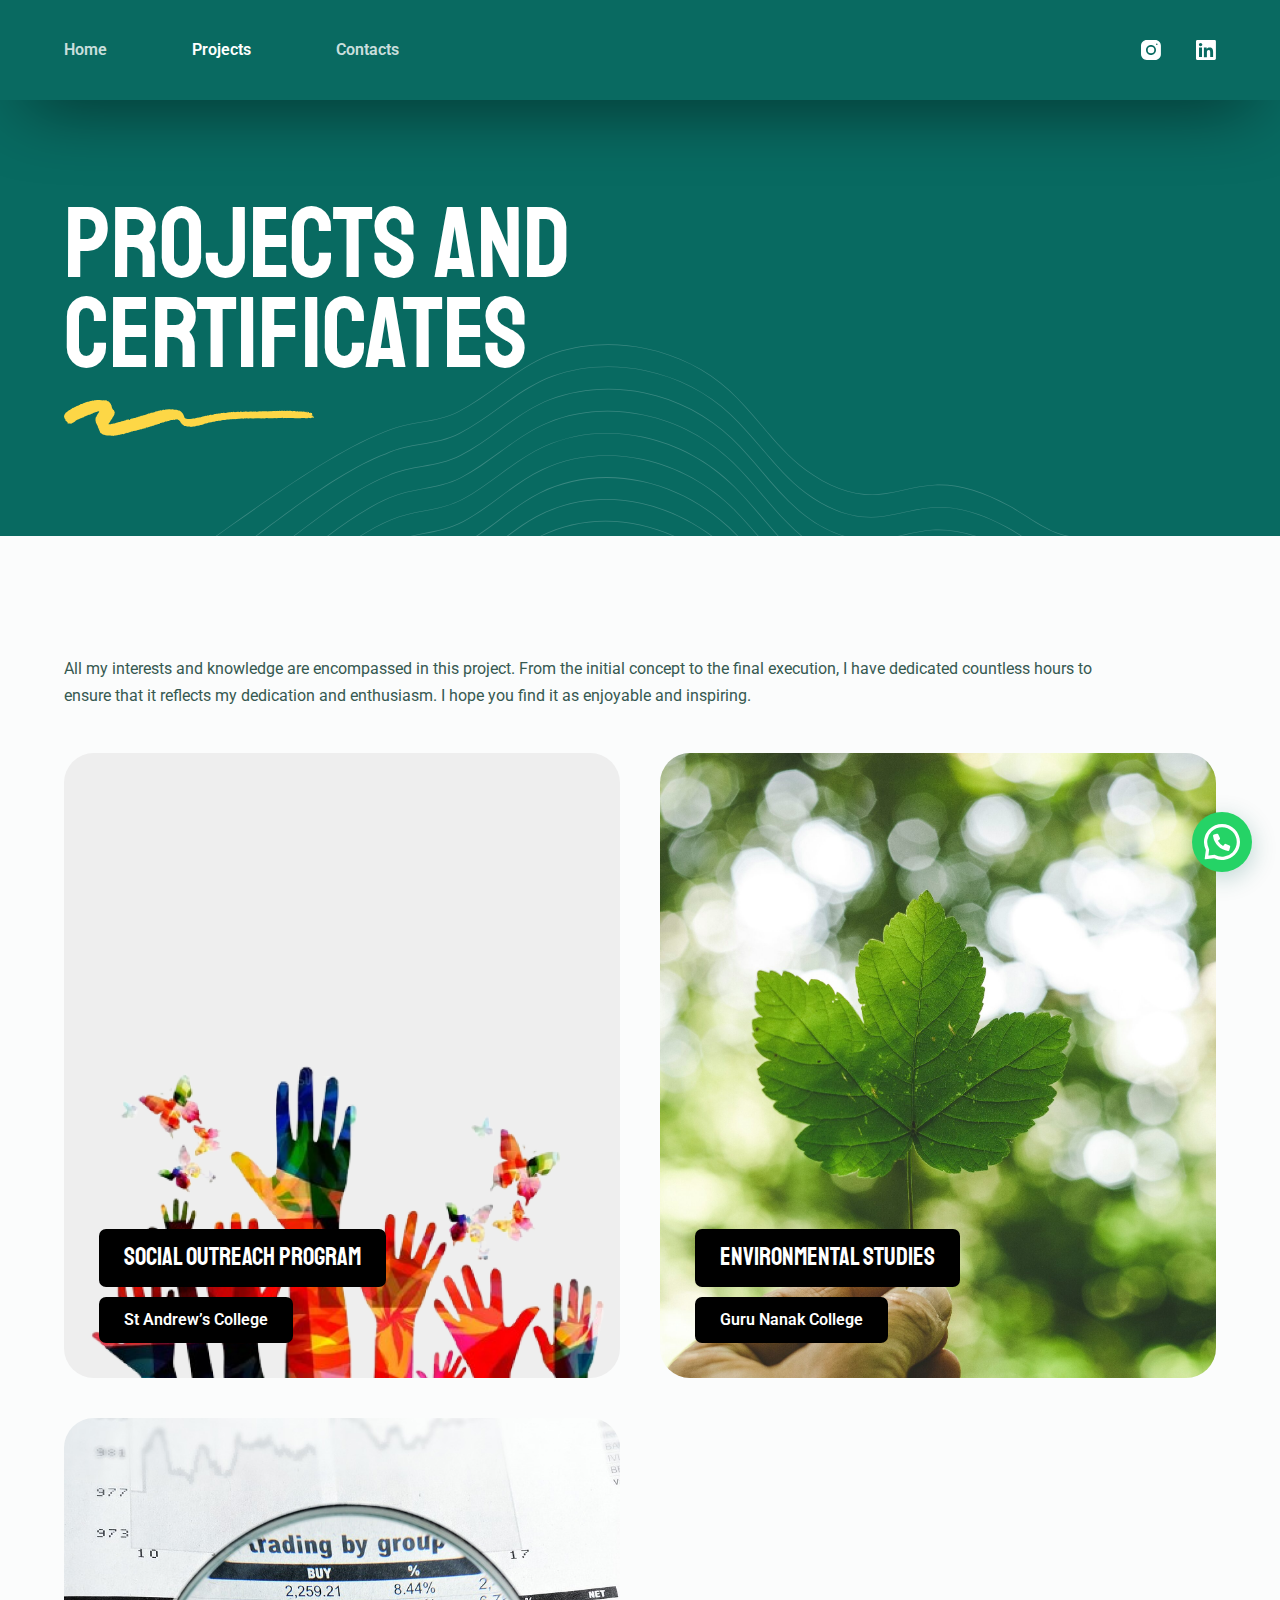
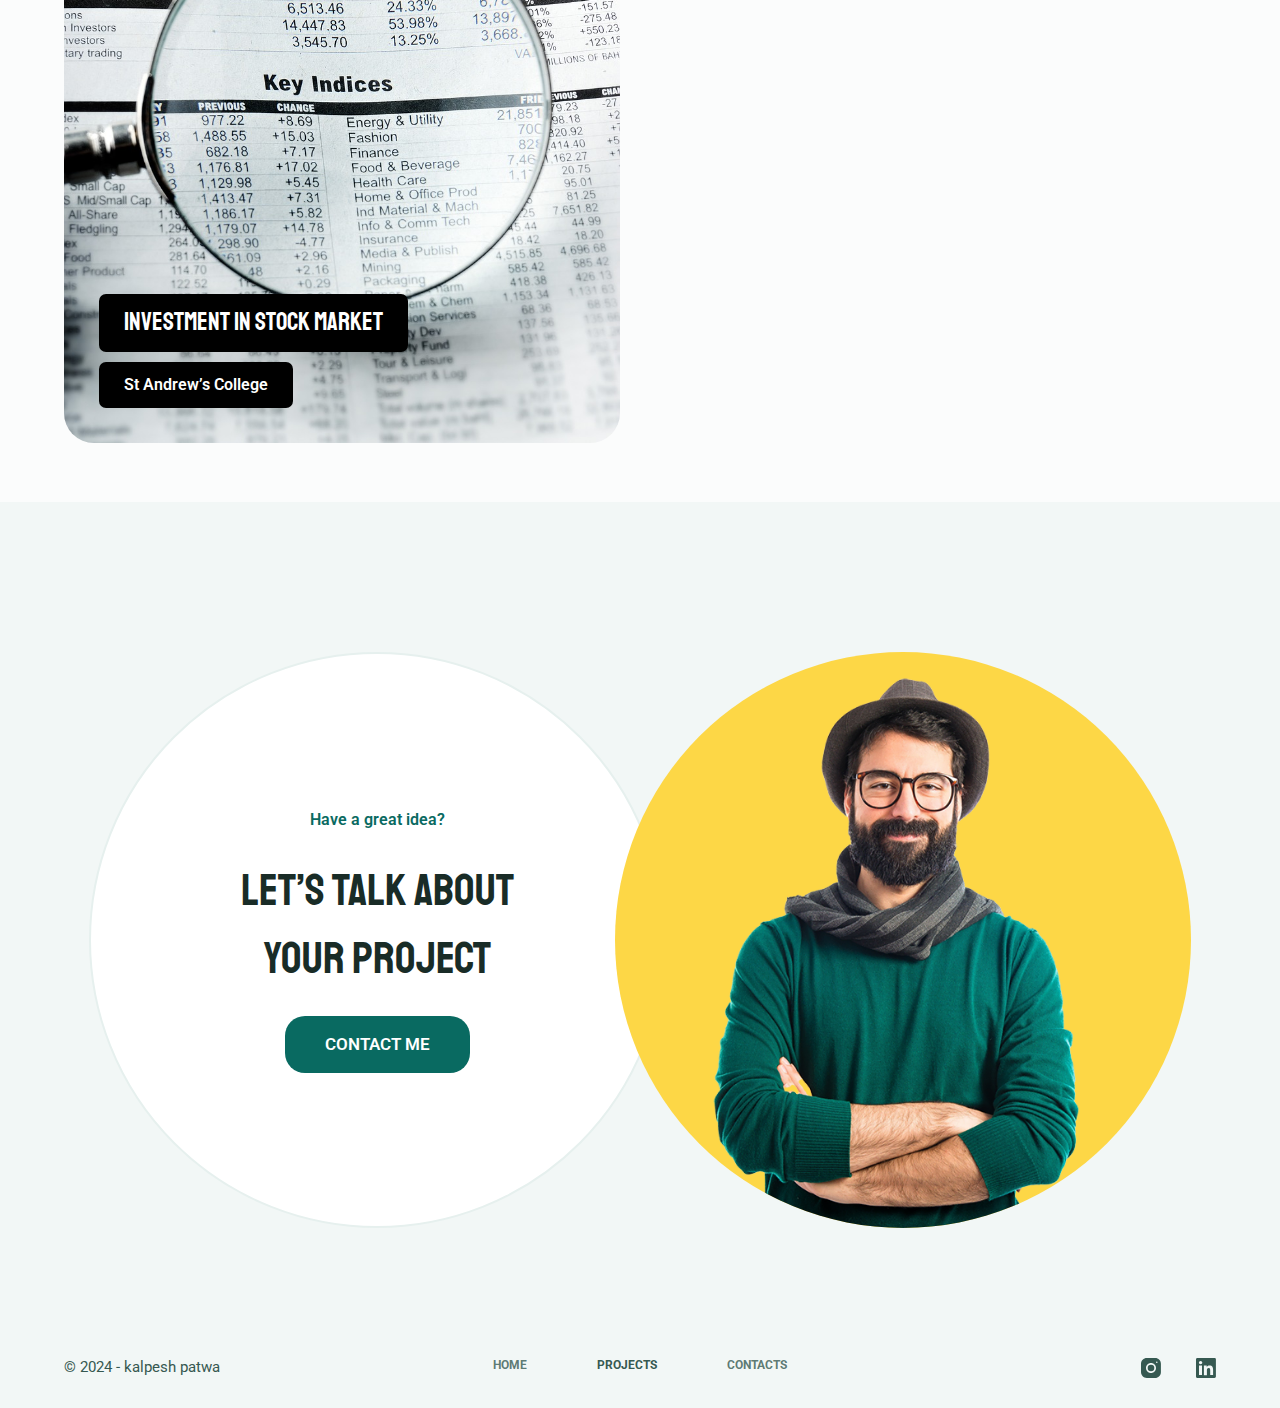
<file: projects/index.html>
<!DOCTYPE html>
<html lang="en-US">
<head>
	
	<meta charset="UTF-8">
	<meta name="viewport" content="width=device-width, initial-scale=1, maximum-scale=5, viewport-fit=cover">
	<link rel="profile" href="https://gmpg.org/xfn/11">

	<title>Projects &#8211; kalpesh patwa</title>
<meta name="robots" content="max-image-preview:large">
<link rel="dns-prefetch" href="//fonts.googleapis.com">
<link rel="alternate" type="application/rss+xml" title="kalpesh patwa &raquo; Feed" href="/feed/">
<link rel="alternate" type="application/rss+xml" title="kalpesh patwa &raquo; Comments Feed" href="/comments/feed/">
<link rel="stylesheet" id="blocksy-dynamic-global-css" href="/wp-content/uploads/blocksy/css/global.css?ver=75864" media="all">
<style id="joinchat-button-style-inline-css">.wp-block-joinchat-button{border:none!important;text-align:center}.wp-block-joinchat-button figure{display:table;margin:0 auto;padding:0}.wp-block-joinchat-button figcaption{font:normal normal 400 .6em/2em var(--wp--preset--font-family--system-font,sans-serif);margin:0;padding:0}.wp-block-joinchat-button .joinchat-button__qr{background-color:#fff;border:6px solid #25d366;border-radius:30px;box-sizing:content-box;display:block;height:200px;margin:auto;overflow:hidden;padding:10px;width:200px}.wp-block-joinchat-button .joinchat-button__qr canvas,.wp-block-joinchat-button .joinchat-button__qr img{display:block;margin:auto}.wp-block-joinchat-button .joinchat-button__link{align-items:center;background-color:#25d366;border:6px solid #25d366;border-radius:30px;display:inline-flex;flex-flow:row nowrap;justify-content:center;line-height:1.25em;margin:0 auto;text-decoration:none}.wp-block-joinchat-button .joinchat-button__link:before{background:transparent var(--joinchat-ico) no-repeat center;background-size:100%;content:"";display:block;height:1.5em;margin:-.75em .75em -.75em 0;width:1.5em}.wp-block-joinchat-button figure+.joinchat-button__link{margin-top:10px}@media (orientation:landscape)and (min-height:481px),(orientation:portrait)and (min-width:481px){.wp-block-joinchat-button.joinchat-button--qr-only figure+.joinchat-button__link{display:none}}@media (max-width:480px),(orientation:landscape)and (max-height:480px){.wp-block-joinchat-button figure{display:none}}</style>
<style id="global-styles-inline-css">:root{--wp--preset--aspect-ratio--square: 1;--wp--preset--aspect-ratio--4-3: 4/3;--wp--preset--aspect-ratio--3-4: 3/4;--wp--preset--aspect-ratio--3-2: 3/2;--wp--preset--aspect-ratio--2-3: 2/3;--wp--preset--aspect-ratio--16-9: 16/9;--wp--preset--aspect-ratio--9-16: 9/16;--wp--preset--color--black: #000000;--wp--preset--color--cyan-bluish-gray: #abb8c3;--wp--preset--color--white: #ffffff;--wp--preset--color--pale-pink: #f78da7;--wp--preset--color--vivid-red: #cf2e2e;--wp--preset--color--luminous-vivid-orange: #ff6900;--wp--preset--color--luminous-vivid-amber: #fcb900;--wp--preset--color--light-green-cyan: #7bdcb5;--wp--preset--color--vivid-green-cyan: #00d084;--wp--preset--color--pale-cyan-blue: #8ed1fc;--wp--preset--color--vivid-cyan-blue: #0693e3;--wp--preset--color--vivid-purple: #9b51e0;--wp--preset--color--palette-color-1: var(--theme-palette-color-1, #096A61);--wp--preset--color--palette-color-2: var(--theme-palette-color-2, #FDD746);--wp--preset--color--palette-color-3: var(--theme-palette-color-3, #365951);--wp--preset--color--palette-color-4: var(--theme-palette-color-4, #192c27);--wp--preset--color--palette-color-5: var(--theme-palette-color-5, #E6F0EE);--wp--preset--color--palette-color-6: var(--theme-palette-color-6, #F2F7F6);--wp--preset--color--palette-color-7: var(--theme-palette-color-7, #FBFCFC);--wp--preset--color--palette-color-8: var(--theme-palette-color-8, #ffffff);--wp--preset--gradient--vivid-cyan-blue-to-vivid-purple: linear-gradient(135deg,rgba(6,147,227,1) 0%,rgb(155,81,224) 100%);--wp--preset--gradient--light-green-cyan-to-vivid-green-cyan: linear-gradient(135deg,rgb(122,220,180) 0%,rgb(0,208,130) 100%);--wp--preset--gradient--luminous-vivid-amber-to-luminous-vivid-orange: linear-gradient(135deg,rgba(252,185,0,1) 0%,rgba(255,105,0,1) 100%);--wp--preset--gradient--luminous-vivid-orange-to-vivid-red: linear-gradient(135deg,rgba(255,105,0,1) 0%,rgb(207,46,46) 100%);--wp--preset--gradient--very-light-gray-to-cyan-bluish-gray: linear-gradient(135deg,rgb(238,238,238) 0%,rgb(169,184,195) 100%);--wp--preset--gradient--cool-to-warm-spectrum: linear-gradient(135deg,rgb(74,234,220) 0%,rgb(151,120,209) 20%,rgb(207,42,186) 40%,rgb(238,44,130) 60%,rgb(251,105,98) 80%,rgb(254,248,76) 100%);--wp--preset--gradient--blush-light-purple: linear-gradient(135deg,rgb(255,206,236) 0%,rgb(152,150,240) 100%);--wp--preset--gradient--blush-bordeaux: linear-gradient(135deg,rgb(254,205,165) 0%,rgb(254,45,45) 50%,rgb(107,0,62) 100%);--wp--preset--gradient--luminous-dusk: linear-gradient(135deg,rgb(255,203,112) 0%,rgb(199,81,192) 50%,rgb(65,88,208) 100%);--wp--preset--gradient--pale-ocean: linear-gradient(135deg,rgb(255,245,203) 0%,rgb(182,227,212) 50%,rgb(51,167,181) 100%);--wp--preset--gradient--electric-grass: linear-gradient(135deg,rgb(202,248,128) 0%,rgb(113,206,126) 100%);--wp--preset--gradient--midnight: linear-gradient(135deg,rgb(2,3,129) 0%,rgb(40,116,252) 100%);--wp--preset--gradient--juicy-peach: linear-gradient(to right, #ffecd2 0%, #fcb69f 100%);--wp--preset--gradient--young-passion: linear-gradient(to right, #ff8177 0%, #ff867a 0%, #ff8c7f 21%, #f99185 52%, #cf556c 78%, #b12a5b 100%);--wp--preset--gradient--true-sunset: linear-gradient(to right, #fa709a 0%, #fee140 100%);--wp--preset--gradient--morpheus-den: linear-gradient(to top, #30cfd0 0%, #330867 100%);--wp--preset--gradient--plum-plate: linear-gradient(135deg, #667eea 0%, #764ba2 100%);--wp--preset--gradient--aqua-splash: linear-gradient(15deg, #13547a 0%, #80d0c7 100%);--wp--preset--gradient--love-kiss: linear-gradient(to top, #ff0844 0%, #ffb199 100%);--wp--preset--gradient--new-retrowave: linear-gradient(to top, #3b41c5 0%, #a981bb 49%, #ffc8a9 100%);--wp--preset--gradient--plum-bath: linear-gradient(to top, #cc208e 0%, #6713d2 100%);--wp--preset--gradient--high-flight: linear-gradient(to right, #0acffe 0%, #495aff 100%);--wp--preset--gradient--teen-party: linear-gradient(-225deg, #FF057C 0%, #8D0B93 50%, #321575 100%);--wp--preset--gradient--fabled-sunset: linear-gradient(-225deg, #231557 0%, #44107A 29%, #FF1361 67%, #FFF800 100%);--wp--preset--gradient--arielle-smile: radial-gradient(circle 248px at center, #16d9e3 0%, #30c7ec 47%, #46aef7 100%);--wp--preset--gradient--itmeo-branding: linear-gradient(180deg, #2af598 0%, #009efd 100%);--wp--preset--gradient--deep-blue: linear-gradient(to right, #6a11cb 0%, #2575fc 100%);--wp--preset--gradient--strong-bliss: linear-gradient(to right, #f78ca0 0%, #f9748f 19%, #fd868c 60%, #fe9a8b 100%);--wp--preset--gradient--sweet-period: linear-gradient(to top, #3f51b1 0%, #5a55ae 13%, #7b5fac 25%, #8f6aae 38%, #a86aa4 50%, #cc6b8e 62%, #f18271 75%, #f3a469 87%, #f7c978 100%);--wp--preset--gradient--purple-division: linear-gradient(to top, #7028e4 0%, #e5b2ca 100%);--wp--preset--gradient--cold-evening: linear-gradient(to top, #0c3483 0%, #a2b6df 100%, #6b8cce 100%, #a2b6df 100%);--wp--preset--gradient--mountain-rock: linear-gradient(to right, #868f96 0%, #596164 100%);--wp--preset--gradient--desert-hump: linear-gradient(to top, #c79081 0%, #dfa579 100%);--wp--preset--gradient--ethernal-constance: linear-gradient(to top, #09203f 0%, #537895 100%);--wp--preset--gradient--happy-memories: linear-gradient(-60deg, #ff5858 0%, #f09819 100%);--wp--preset--gradient--grown-early: linear-gradient(to top, #0ba360 0%, #3cba92 100%);--wp--preset--gradient--morning-salad: linear-gradient(-225deg, #B7F8DB 0%, #50A7C2 100%);--wp--preset--gradient--night-call: linear-gradient(-225deg, #AC32E4 0%, #7918F2 48%, #4801FF 100%);--wp--preset--gradient--mind-crawl: linear-gradient(-225deg, #473B7B 0%, #3584A7 51%, #30D2BE 100%);--wp--preset--gradient--angel-care: linear-gradient(-225deg, #FFE29F 0%, #FFA99F 48%, #FF719A 100%);--wp--preset--gradient--juicy-cake: linear-gradient(to top, #e14fad 0%, #f9d423 100%);--wp--preset--gradient--rich-metal: linear-gradient(to right, #d7d2cc 0%, #304352 100%);--wp--preset--gradient--mole-hall: linear-gradient(-20deg, #616161 0%, #9bc5c3 100%);--wp--preset--gradient--cloudy-knoxville: linear-gradient(120deg, #fdfbfb 0%, #ebedee 100%);--wp--preset--gradient--soft-grass: linear-gradient(to top, #c1dfc4 0%, #deecdd 100%);--wp--preset--gradient--saint-petersburg: linear-gradient(135deg, #f5f7fa 0%, #c3cfe2 100%);--wp--preset--gradient--everlasting-sky: linear-gradient(135deg, #fdfcfb 0%, #e2d1c3 100%);--wp--preset--gradient--kind-steel: linear-gradient(-20deg, #e9defa 0%, #fbfcdb 100%);--wp--preset--gradient--over-sun: linear-gradient(60deg, #abecd6 0%, #fbed96 100%);--wp--preset--gradient--premium-white: linear-gradient(to top, #d5d4d0 0%, #d5d4d0 1%, #eeeeec 31%, #efeeec 75%, #e9e9e7 100%);--wp--preset--gradient--clean-mirror: linear-gradient(45deg, #93a5cf 0%, #e4efe9 100%);--wp--preset--gradient--wild-apple: linear-gradient(to top, #d299c2 0%, #fef9d7 100%);--wp--preset--gradient--snow-again: linear-gradient(to top, #e6e9f0 0%, #eef1f5 100%);--wp--preset--gradient--confident-cloud: linear-gradient(to top, #dad4ec 0%, #dad4ec 1%, #f3e7e9 100%);--wp--preset--gradient--glass-water: linear-gradient(to top, #dfe9f3 0%, white 100%);--wp--preset--gradient--perfect-white: linear-gradient(-225deg, #E3FDF5 0%, #FFE6FA 100%);--wp--preset--font-size--small: 13px;--wp--preset--font-size--medium: 20px;--wp--preset--font-size--large: clamp(22px, 1.375rem + ((1vw - 3.2px) * 0.625), 30px);--wp--preset--font-size--x-large: clamp(30px, 1.875rem + ((1vw - 3.2px) * 1.563), 50px);--wp--preset--font-size--xx-large: clamp(45px, 2.813rem + ((1vw - 3.2px) * 2.734), 80px);--wp--preset--spacing--20: 0.44rem;--wp--preset--spacing--30: 0.67rem;--wp--preset--spacing--40: 1rem;--wp--preset--spacing--50: 1.5rem;--wp--preset--spacing--60: 2.25rem;--wp--preset--spacing--70: 3.38rem;--wp--preset--spacing--80: 5.06rem;--wp--preset--shadow--natural: 6px 6px 9px rgba(0, 0, 0, 0.2);--wp--preset--shadow--deep: 12px 12px 50px rgba(0, 0, 0, 0.4);--wp--preset--shadow--sharp: 6px 6px 0px rgba(0, 0, 0, 0.2);--wp--preset--shadow--outlined: 6px 6px 0px -3px rgba(255, 255, 255, 1), 6px 6px rgba(0, 0, 0, 1);--wp--preset--shadow--crisp: 6px 6px 0px rgba(0, 0, 0, 1);}:root { --wp--style--global--content-size: var(--theme-block-max-width);--wp--style--global--wide-size: var(--theme-block-wide-max-width); }:where(body) { margin: 0; }.wp-site-blocks > .alignleft { float: left; margin-right: 2em; }.wp-site-blocks > .alignright { float: right; margin-left: 2em; }.wp-site-blocks > .aligncenter { justify-content: center; margin-left: auto; margin-right: auto; }:where(.wp-site-blocks) > * { margin-block-start: var(--theme-content-spacing); margin-block-end: 0; }:where(.wp-site-blocks) > :first-child { margin-block-start: 0; }:where(.wp-site-blocks) > :last-child { margin-block-end: 0; }:root { --wp--style--block-gap: var(--theme-content-spacing); }.is-layout-flow  > :first-child{margin-block-start: 0;}.is-layout-flow  > :last-child{margin-block-end: 0;}.is-layout-flow  > *{margin-block-start: var(--theme-content-spacing);margin-block-end: 0;}.is-layout-constrained  > :first-child{margin-block-start: 0;}.is-layout-constrained  > :last-child{margin-block-end: 0;}.is-layout-constrained  > *{margin-block-start: var(--theme-content-spacing);margin-block-end: 0;}.is-layout-flex {gap: var(--theme-content-spacing);}.is-layout-grid {gap: var(--theme-content-spacing);}.is-layout-flow > .alignleft{float: left;margin-inline-start: 0;margin-inline-end: 2em;}.is-layout-flow > .alignright{float: right;margin-inline-start: 2em;margin-inline-end: 0;}.is-layout-flow > .aligncenter{margin-left: auto !important;margin-right: auto !important;}.is-layout-constrained > .alignleft{float: left;margin-inline-start: 0;margin-inline-end: 2em;}.is-layout-constrained > .alignright{float: right;margin-inline-start: 2em;margin-inline-end: 0;}.is-layout-constrained > .aligncenter{margin-left: auto !important;margin-right: auto !important;}.is-layout-constrained > :where(:not(.alignleft):not(.alignright):not(.alignfull)){max-width: var(--wp--style--global--content-size);margin-left: auto !important;margin-right: auto !important;}.is-layout-constrained > .alignwide{max-width: var(--wp--style--global--wide-size);}body .is-layout-flex{display: flex;}.is-layout-flex{flex-wrap: wrap;align-items: center;}.is-layout-flex > :is(*, div){margin: 0;}body .is-layout-grid{display: grid;}.is-layout-grid > :is(*, div){margin: 0;}:root :where(body){padding-top: 0px;padding-right: 0px;padding-bottom: 0px;padding-left: 0px;}.has-black-color{color: var(--wp--preset--color--black) !important;}.has-cyan-bluish-gray-color{color: var(--wp--preset--color--cyan-bluish-gray) !important;}.has-white-color{color: var(--wp--preset--color--white) !important;}.has-pale-pink-color{color: var(--wp--preset--color--pale-pink) !important;}.has-vivid-red-color{color: var(--wp--preset--color--vivid-red) !important;}.has-luminous-vivid-orange-color{color: var(--wp--preset--color--luminous-vivid-orange) !important;}.has-luminous-vivid-amber-color{color: var(--wp--preset--color--luminous-vivid-amber) !important;}.has-light-green-cyan-color{color: var(--wp--preset--color--light-green-cyan) !important;}.has-vivid-green-cyan-color{color: var(--wp--preset--color--vivid-green-cyan) !important;}.has-pale-cyan-blue-color{color: var(--wp--preset--color--pale-cyan-blue) !important;}.has-vivid-cyan-blue-color{color: var(--wp--preset--color--vivid-cyan-blue) !important;}.has-vivid-purple-color{color: var(--wp--preset--color--vivid-purple) !important;}.has-palette-color-1-color{color: var(--wp--preset--color--palette-color-1) !important;}.has-palette-color-2-color{color: var(--wp--preset--color--palette-color-2) !important;}.has-palette-color-3-color{color: var(--wp--preset--color--palette-color-3) !important;}.has-palette-color-4-color{color: var(--wp--preset--color--palette-color-4) !important;}.has-palette-color-5-color{color: var(--wp--preset--color--palette-color-5) !important;}.has-palette-color-6-color{color: var(--wp--preset--color--palette-color-6) !important;}.has-palette-color-7-color{color: var(--wp--preset--color--palette-color-7) !important;}.has-palette-color-8-color{color: var(--wp--preset--color--palette-color-8) !important;}.has-black-background-color{background-color: var(--wp--preset--color--black) !important;}.has-cyan-bluish-gray-background-color{background-color: var(--wp--preset--color--cyan-bluish-gray) !important;}.has-white-background-color{background-color: var(--wp--preset--color--white) !important;}.has-pale-pink-background-color{background-color: var(--wp--preset--color--pale-pink) !important;}.has-vivid-red-background-color{background-color: var(--wp--preset--color--vivid-red) !important;}.has-luminous-vivid-orange-background-color{background-color: var(--wp--preset--color--luminous-vivid-orange) !important;}.has-luminous-vivid-amber-background-color{background-color: var(--wp--preset--color--luminous-vivid-amber) !important;}.has-light-green-cyan-background-color{background-color: var(--wp--preset--color--light-green-cyan) !important;}.has-vivid-green-cyan-background-color{background-color: var(--wp--preset--color--vivid-green-cyan) !important;}.has-pale-cyan-blue-background-color{background-color: var(--wp--preset--color--pale-cyan-blue) !important;}.has-vivid-cyan-blue-background-color{background-color: var(--wp--preset--color--vivid-cyan-blue) !important;}.has-vivid-purple-background-color{background-color: var(--wp--preset--color--vivid-purple) !important;}.has-palette-color-1-background-color{background-color: var(--wp--preset--color--palette-color-1) !important;}.has-palette-color-2-background-color{background-color: var(--wp--preset--color--palette-color-2) !important;}.has-palette-color-3-background-color{background-color: var(--wp--preset--color--palette-color-3) !important;}.has-palette-color-4-background-color{background-color: var(--wp--preset--color--palette-color-4) !important;}.has-palette-color-5-background-color{background-color: var(--wp--preset--color--palette-color-5) !important;}.has-palette-color-6-background-color{background-color: var(--wp--preset--color--palette-color-6) !important;}.has-palette-color-7-background-color{background-color: var(--wp--preset--color--palette-color-7) !important;}.has-palette-color-8-background-color{background-color: var(--wp--preset--color--palette-color-8) !important;}.has-black-border-color{border-color: var(--wp--preset--color--black) !important;}.has-cyan-bluish-gray-border-color{border-color: var(--wp--preset--color--cyan-bluish-gray) !important;}.has-white-border-color{border-color: var(--wp--preset--color--white) !important;}.has-pale-pink-border-color{border-color: var(--wp--preset--color--pale-pink) !important;}.has-vivid-red-border-color{border-color: var(--wp--preset--color--vivid-red) !important;}.has-luminous-vivid-orange-border-color{border-color: var(--wp--preset--color--luminous-vivid-orange) !important;}.has-luminous-vivid-amber-border-color{border-color: var(--wp--preset--color--luminous-vivid-amber) !important;}.has-light-green-cyan-border-color{border-color: var(--wp--preset--color--light-green-cyan) !important;}.has-vivid-green-cyan-border-color{border-color: var(--wp--preset--color--vivid-green-cyan) !important;}.has-pale-cyan-blue-border-color{border-color: var(--wp--preset--color--pale-cyan-blue) !important;}.has-vivid-cyan-blue-border-color{border-color: var(--wp--preset--color--vivid-cyan-blue) !important;}.has-vivid-purple-border-color{border-color: var(--wp--preset--color--vivid-purple) !important;}.has-palette-color-1-border-color{border-color: var(--wp--preset--color--palette-color-1) !important;}.has-palette-color-2-border-color{border-color: var(--wp--preset--color--palette-color-2) !important;}.has-palette-color-3-border-color{border-color: var(--wp--preset--color--palette-color-3) !important;}.has-palette-color-4-border-color{border-color: var(--wp--preset--color--palette-color-4) !important;}.has-palette-color-5-border-color{border-color: var(--wp--preset--color--palette-color-5) !important;}.has-palette-color-6-border-color{border-color: var(--wp--preset--color--palette-color-6) !important;}.has-palette-color-7-border-color{border-color: var(--wp--preset--color--palette-color-7) !important;}.has-palette-color-8-border-color{border-color: var(--wp--preset--color--palette-color-8) !important;}.has-vivid-cyan-blue-to-vivid-purple-gradient-background{background: var(--wp--preset--gradient--vivid-cyan-blue-to-vivid-purple) !important;}.has-light-green-cyan-to-vivid-green-cyan-gradient-background{background: var(--wp--preset--gradient--light-green-cyan-to-vivid-green-cyan) !important;}.has-luminous-vivid-amber-to-luminous-vivid-orange-gradient-background{background: var(--wp--preset--gradient--luminous-vivid-amber-to-luminous-vivid-orange) !important;}.has-luminous-vivid-orange-to-vivid-red-gradient-background{background: var(--wp--preset--gradient--luminous-vivid-orange-to-vivid-red) !important;}.has-very-light-gray-to-cyan-bluish-gray-gradient-background{background: var(--wp--preset--gradient--very-light-gray-to-cyan-bluish-gray) !important;}.has-cool-to-warm-spectrum-gradient-background{background: var(--wp--preset--gradient--cool-to-warm-spectrum) !important;}.has-blush-light-purple-gradient-background{background: var(--wp--preset--gradient--blush-light-purple) !important;}.has-blush-bordeaux-gradient-background{background: var(--wp--preset--gradient--blush-bordeaux) !important;}.has-luminous-dusk-gradient-background{background: var(--wp--preset--gradient--luminous-dusk) !important;}.has-pale-ocean-gradient-background{background: var(--wp--preset--gradient--pale-ocean) !important;}.has-electric-grass-gradient-background{background: var(--wp--preset--gradient--electric-grass) !important;}.has-midnight-gradient-background{background: var(--wp--preset--gradient--midnight) !important;}.has-juicy-peach-gradient-background{background: var(--wp--preset--gradient--juicy-peach) !important;}.has-young-passion-gradient-background{background: var(--wp--preset--gradient--young-passion) !important;}.has-true-sunset-gradient-background{background: var(--wp--preset--gradient--true-sunset) !important;}.has-morpheus-den-gradient-background{background: var(--wp--preset--gradient--morpheus-den) !important;}.has-plum-plate-gradient-background{background: var(--wp--preset--gradient--plum-plate) !important;}.has-aqua-splash-gradient-background{background: var(--wp--preset--gradient--aqua-splash) !important;}.has-love-kiss-gradient-background{background: var(--wp--preset--gradient--love-kiss) !important;}.has-new-retrowave-gradient-background{background: var(--wp--preset--gradient--new-retrowave) !important;}.has-plum-bath-gradient-background{background: var(--wp--preset--gradient--plum-bath) !important;}.has-high-flight-gradient-background{background: var(--wp--preset--gradient--high-flight) !important;}.has-teen-party-gradient-background{background: var(--wp--preset--gradient--teen-party) !important;}.has-fabled-sunset-gradient-background{background: var(--wp--preset--gradient--fabled-sunset) !important;}.has-arielle-smile-gradient-background{background: var(--wp--preset--gradient--arielle-smile) !important;}.has-itmeo-branding-gradient-background{background: var(--wp--preset--gradient--itmeo-branding) !important;}.has-deep-blue-gradient-background{background: var(--wp--preset--gradient--deep-blue) !important;}.has-strong-bliss-gradient-background{background: var(--wp--preset--gradient--strong-bliss) !important;}.has-sweet-period-gradient-background{background: var(--wp--preset--gradient--sweet-period) !important;}.has-purple-division-gradient-background{background: var(--wp--preset--gradient--purple-division) !important;}.has-cold-evening-gradient-background{background: var(--wp--preset--gradient--cold-evening) !important;}.has-mountain-rock-gradient-background{background: var(--wp--preset--gradient--mountain-rock) !important;}.has-desert-hump-gradient-background{background: var(--wp--preset--gradient--desert-hump) !important;}.has-ethernal-constance-gradient-background{background: var(--wp--preset--gradient--ethernal-constance) !important;}.has-happy-memories-gradient-background{background: var(--wp--preset--gradient--happy-memories) !important;}.has-grown-early-gradient-background{background: var(--wp--preset--gradient--grown-early) !important;}.has-morning-salad-gradient-background{background: var(--wp--preset--gradient--morning-salad) !important;}.has-night-call-gradient-background{background: var(--wp--preset--gradient--night-call) !important;}.has-mind-crawl-gradient-background{background: var(--wp--preset--gradient--mind-crawl) !important;}.has-angel-care-gradient-background{background: var(--wp--preset--gradient--angel-care) !important;}.has-juicy-cake-gradient-background{background: var(--wp--preset--gradient--juicy-cake) !important;}.has-rich-metal-gradient-background{background: var(--wp--preset--gradient--rich-metal) !important;}.has-mole-hall-gradient-background{background: var(--wp--preset--gradient--mole-hall) !important;}.has-cloudy-knoxville-gradient-background{background: var(--wp--preset--gradient--cloudy-knoxville) !important;}.has-soft-grass-gradient-background{background: var(--wp--preset--gradient--soft-grass) !important;}.has-saint-petersburg-gradient-background{background: var(--wp--preset--gradient--saint-petersburg) !important;}.has-everlasting-sky-gradient-background{background: var(--wp--preset--gradient--everlasting-sky) !important;}.has-kind-steel-gradient-background{background: var(--wp--preset--gradient--kind-steel) !important;}.has-over-sun-gradient-background{background: var(--wp--preset--gradient--over-sun) !important;}.has-premium-white-gradient-background{background: var(--wp--preset--gradient--premium-white) !important;}.has-clean-mirror-gradient-background{background: var(--wp--preset--gradient--clean-mirror) !important;}.has-wild-apple-gradient-background{background: var(--wp--preset--gradient--wild-apple) !important;}.has-snow-again-gradient-background{background: var(--wp--preset--gradient--snow-again) !important;}.has-confident-cloud-gradient-background{background: var(--wp--preset--gradient--confident-cloud) !important;}.has-glass-water-gradient-background{background: var(--wp--preset--gradient--glass-water) !important;}.has-perfect-white-gradient-background{background: var(--wp--preset--gradient--perfect-white) !important;}.has-small-font-size{font-size: var(--wp--preset--font-size--small) !important;}.has-medium-font-size{font-size: var(--wp--preset--font-size--medium) !important;}.has-large-font-size{font-size: var(--wp--preset--font-size--large) !important;}.has-x-large-font-size{font-size: var(--wp--preset--font-size--x-large) !important;}.has-xx-large-font-size{font-size: var(--wp--preset--font-size--xx-large) !important;}
:root :where(.wp-block-pullquote){font-size: clamp(0.984em, 0.984rem + ((1vw - 0.2em) * 0.645), 1.5em);line-height: 1.6;}</style>
<link rel="stylesheet" id="elementor-icons-ekiticons-css" href="/wp-content/plugins/elementskit-lite/modules/elementskit-icon-pack/assets/css/ekiticons.css?ver=3.2.0" media="all">
<link rel="stylesheet" id="joinchat-css" href="/wp-content/plugins/creame-whatsapp-me/public/css/joinchat-btn.min.css?ver=5.1.6" media="all">
<link rel="stylesheet" id="elementor-frontend-css" href="/wp-content/plugins/elementor/assets/css/frontend-lite.min.css?ver=3.23.1" media="all">
<link rel="stylesheet" id="swiper-css" href="/wp-content/plugins/elementor/assets/lib/swiper/v8/css/swiper.min.css?ver=8.4.5" media="all">
<link rel="stylesheet" id="elementor-post-490-css" href="/wp-content/uploads/elementor/css/post-490.css?ver=1721317856" media="all">
<link rel="stylesheet" id="elementor-post-344-css" href="/wp-content/uploads/elementor/css/post-344.css?ver=1721373504" media="all">
<link rel="stylesheet" id="blocksy-fonts-font-source-google-css" href="https://fonts.googleapis.com/css2?family=Staatliches:wght@400&#038;display=swap" media="all">
<link rel="stylesheet" id="ct-main-styles-css" href="/wp-content/themes/blocksy/static/bundle/main.min.css?ver=2.0.56" media="all">
<link rel="stylesheet" id="ct-elementor-styles-css" href="/wp-content/themes/blocksy/static/bundle/elementor-frontend.min.css?ver=2.0.56" media="all">
<link rel="stylesheet" id="ekit-widget-styles-css" href="/wp-content/plugins/elementskit-lite/widgets/init/assets/css/widget-styles.css?ver=3.2.0" media="all">
<link rel="stylesheet" id="ekit-responsive-css" href="/wp-content/plugins/elementskit-lite/widgets/init/assets/css/responsive.css?ver=3.2.0" media="all">
<link rel="stylesheet" id="google-fonts-1-css" href="https://fonts.googleapis.com/css?family=Roboto%3A100%2C100italic%2C200%2C200italic%2C300%2C300italic%2C400%2C400italic%2C500%2C500italic%2C600%2C600italic%2C700%2C700italic%2C800%2C800italic%2C900%2C900italic%7CRoboto+Slab%3A100%2C100italic%2C200%2C200italic%2C300%2C300italic%2C400%2C400italic%2C500%2C500italic%2C600%2C600italic%2C700%2C700italic%2C800%2C800italic%2C900%2C900italic&#038;display=auto&#038;ver=6.6" media="all">
<link rel="preconnect" href="https://fonts.gstatic.com/" crossorigin>
<script src="/wp-includes/js/jquery/jquery.min.js?ver=3.7.1" id="jquery-core-js"></script>
<script src="/wp-includes/js/jquery/jquery-migrate.min.js?ver=3.4.1" id="jquery-migrate-js"></script>
<link rel="https://api.w.org/" href="/wp-json/">
<link rel="alternate" title="JSON" type="application/json" href="/wp-json/wp/v2/pages/344">
<link rel="EditURI" type="application/rsd+xml" title="RSD" href="/xmlrpc.php?rsd">
<link rel="canonical" href="/projects/">
<link rel="alternate" title="oEmbed (JSON)" type="application/json+oembed" href="/wp-json/oembed/1.0/embed?url=https%3A%2F%2F%2Fprojects%2F">
<link rel="alternate" title="oEmbed (XML)" type="text/xml+oembed" href="/wp-json/oembed/1.0/embed?url=https%3A%2F%2F%2Fprojects%2F#038;format=xml">
<noscript><link rel="stylesheet" href="/wp-content/themes/blocksy/static/bundle/no-scripts.min.css" type="text/css"></noscript>
<meta name="generator" content="Elementor 3.23.1; features: e_optimized_css_loading, e_font_icon_svg, additional_custom_breakpoints, e_optimized_control_loading, e_lazyload; settings: css_print_method-external, google_font-enabled, font_display-auto">
			<style>.e-con.e-parent:nth-of-type(n+4):not(.e-lazyloaded):not(.e-no-lazyload),
				.e-con.e-parent:nth-of-type(n+4):not(.e-lazyloaded):not(.e-no-lazyload) * {
					background-image: none !important;
				}
				@media screen and (max-height: 1024px) {
					.e-con.e-parent:nth-of-type(n+3):not(.e-lazyloaded):not(.e-no-lazyload),
					.e-con.e-parent:nth-of-type(n+3):not(.e-lazyloaded):not(.e-no-lazyload) * {
						background-image: none !important;
					}
				}
				@media screen and (max-height: 640px) {
					.e-con.e-parent:nth-of-type(n+2):not(.e-lazyloaded):not(.e-no-lazyload),
					.e-con.e-parent:nth-of-type(n+2):not(.e-lazyloaded):not(.e-no-lazyload) * {
						background-image: none !important;
					}
				}</style>
			<link rel="icon" href="/wp-content/uploads/2022/09/icon-awards-04.svg" sizes="32x32">
<link rel="icon" href="/wp-content/uploads/2022/09/icon-awards-04.svg" sizes="192x192">
<link rel="apple-touch-icon" href="/wp-content/uploads/2022/09/icon-awards-04.svg">
<meta name="msapplication-TileImage" content="/wp-content/uploads/2022/09/icon-awards-04.svg">
		<style id="wp-custom-css">/* main icon boxes */
.ct-hover-box {
	transition: all 0.2s ease !important;
}

.ct-hover-box:hover {
	transform: translateY(-10px) !important;
}

.ct-hover-box:hover p,
.ct-hover-box:hover h3,
.ct-hover-box:hover .elementor-counter span {
	color: var(--theme-palette-color-8) !important 
}

.ct-hover-box:hover svg { 
	fill: var(--theme-palette-color-2) !important
}



/* project cards */
[data-cards="cover"] .entry-title a,
[data-cards="cover"] .meta-categories {
	padding: 0.5em 1em;
	border-radius: 7px;
	background: #000;
}


/* contact form */
.wpforms-container .wpforms-field {
	padding: 30px 0;
}

.wpforms-container .wpforms-field-label {
	margin-bottom: 30px;
}

.radio-buttons ul {
	display: flex;
	flex-wrap: wrap;
	gap: 10px;
}

.radio-buttons ul li {
	display: flex;
}

.radio-buttons input {
	display: none !important;
}

.radio-buttons li label:hover,
.radio-buttons input:checked ~ label {
	color: #fff;
	background: var(--theme-palette-color-1);
}

.radio-buttons li label {
	display: flex;
	font-size: 18px;
	font-weight: 800 !important;
	padding: 10px 50px;
	border-radius: 20px;
	background: var(--theme-palette-color-6);
	transition: background 0.2s ease, color 0.2s ease;
}

.wpforms-submit {
	margin-top: 30px;
	
	--theme-button-font-size: 20px;
	--theme-button-font-weight: 800;
	--theme-button-padding: 15px 100px;
}</style>
			</head>


<body data-rsssl="1" class="page-template-default page page-id-344 wp-embed-responsive elementor-default elementor-kit-490 elementor-page elementor-page-344 ct-elementor-default-template" data-link="type-2" data-prefix="single_page" data-header="type-1" data-footer="type-1" itemscope="itemscope" itemtype="https://schema.org/WebPage">

<a class="skip-link show-on-focus" href="#main">
	Skip to content</a>

<div class="ct-drawer-canvas" data-location="start"><div id="offcanvas" class="ct-panel ct-header" data-behaviour="modal">
		<div class="ct-panel-actions">
			
			<button class="ct-toggle-close" data-type="type-1" aria-label="Close drawer">
				<svg class="ct-icon" width="12" height="12" viewbox="0 0 15 15"><path d="M1 15a1 1 0 01-.71-.29 1 1 0 010-1.41l5.8-5.8-5.8-5.8A1 1 0 011.7.29l5.8 5.8 5.8-5.8a1 1 0 011.41 1.41l-5.8 5.8 5.8 5.8a1 1 0 01-1.41 1.41l-5.8-5.8-5.8 5.8A1 1 0 011 15z"></path></svg>
			</button>
		</div>
		<div class="ct-panel-content" data-device="desktop"><div class="ct-panel-content-inner"></div></div>
<div class="ct-panel-content" data-device="mobile"><div class="ct-panel-content-inner">
<a href="/" class="site-logo-container" data-id="offcanvas-logo" rel="home" itemprop="url">
	</a>


<nav class="mobile-menu" data-id="mobile-menu" data-interaction="click" data-toggle-type="type-1" data-submenu-dots="yes" aria-label="Off Canvas Menu">
	<ul id="menu-main-menu-1" role="menubar">
<li class="menu-item menu-item-type-post_type menu-item-object-page menu-item-home menu-item-502" role="none"><a href="/" class="ct-menu-link" role="menuitem">Home</a></li>
<li class="menu-item menu-item-type-post_type menu-item-object-page current-menu-item page_item page-item-344 current_page_item menu-item-503" role="none"><a href="/projects/" aria-current="page" class="ct-menu-link" role="menuitem">Projects</a></li>
<li class="menu-item menu-item-type-post_type menu-item-object-page menu-item-505" role="none"><a href="/contacts/" class="ct-menu-link" role="menuitem">Contacts</a></li>
</ul></nav>

</div></div>
</div></div>
<div id="main-container">
	<header id="header" class="ct-header" data-id="type-1" itemscope="" itemtype="https://schema.org/WPHeader"><div data-device="desktop"><div data-row="middle" data-column-set="2"><div class="ct-container">
<div data-column="start" data-placements="1"><div data-items="primary">
<nav id="header-menu-1" class="header-menu-1" data-id="menu" data-interaction="hover" data-menu="type-1" data-dropdown="type-1:simple" data-responsive="no" itemscope="" itemtype="https://schema.org/SiteNavigationElement" aria-label="Header Menu">

	<ul id="menu-main-menu" class="menu" role="menubar">
<li id="menu-item-502" class="menu-item menu-item-type-post_type menu-item-object-page menu-item-home menu-item-502" role="none"><a href="/" class="ct-menu-link" role="menuitem">Home</a></li>
<li id="menu-item-503" class="menu-item menu-item-type-post_type menu-item-object-page current-menu-item page_item page-item-344 current_page_item menu-item-503" role="none"><a href="/projects/" aria-current="page" class="ct-menu-link" role="menuitem">Projects</a></li>
<li id="menu-item-505" class="menu-item menu-item-type-post_type menu-item-object-page menu-item-505" role="none"><a href="/contacts/" class="ct-menu-link" role="menuitem">Contacts</a></li>
</ul></nav>

</div></div>
<div data-column="end" data-placements="1"><div data-items="primary">
<div class="ct-header-socials " data-id="socials">

	
		<div class="ct-social-box" data-color="custom" data-icon-size="custom" data-icons-type="simple">
			
			
							
				<a href="https://www.instagram.com/____kalpesh13__/" data-network="instagram" aria-label="Instagram" target="_blank" rel="noopener noreferrer">
					<span class="ct-icon-container">
					<svg width="20" height="20" viewbox="0 0 20 20" aria-hidden="true">
						<circle cx="10" cy="10" r="3.3"></circle>
						<path d="M14.2,0H5.8C2.6,0,0,2.6,0,5.8v8.3C0,17.4,2.6,20,5.8,20h8.3c3.2,0,5.8-2.6,5.8-5.8V5.8C20,2.6,17.4,0,14.2,0zM10,15c-2.8,0-5-2.2-5-5s2.2-5,5-5s5,2.2,5,5S12.8,15,10,15z M15.8,5C15.4,5,15,4.6,15,4.2s0.4-0.8,0.8-0.8s0.8,0.4,0.8,0.8S16.3,5,15.8,5z"></path>
					</svg>
				</span>				</a>
							
				<a href="https://www.linkedin.com/in/kalpesh-rakesh-patwa-a96b152bb/" data-network="linkedin" aria-label="LinkedIn" target="_blank" rel="noopener noreferrer">
					<span class="ct-icon-container">
					<svg width="20px" height="20px" viewbox="0 0 20 20" aria-hidden="true">
						<path d="M18.6,0H1.4C0.6,0,0,0.6,0,1.4v17.1C0,19.4,0.6,20,1.4,20h17.1c0.8,0,1.4-0.6,1.4-1.4V1.4C20,0.6,19.4,0,18.6,0z M6,17.1h-3V7.6h3L6,17.1L6,17.1zM4.6,6.3c-1,0-1.7-0.8-1.7-1.7s0.8-1.7,1.7-1.7c0.9,0,1.7,0.8,1.7,1.7C6.3,5.5,5.5,6.3,4.6,6.3z M17.2,17.1h-3v-4.6c0-1.1,0-2.5-1.5-2.5c-1.5,0-1.8,1.2-1.8,2.5v4.7h-3V7.6h2.8v1.3h0c0.4-0.8,1.4-1.5,2.8-1.5c3,0,3.6,2,3.6,4.5V17.1z"></path>
					</svg>
				</span>				</a>
			
			
					</div>

	
</div>
</div></div>
</div></div></div>
<div data-device="mobile"><div data-row="middle" data-column-set="2"><div class="ct-container">
<div data-column="start" data-placements="1"><div data-items="primary">
<div class="site-branding" data-id="logo">

	
			<div class="site-title-container">
							<span class="site-title ">
					<a href="/" rel="home">
											</a>
				</span>
			
					</div>
	  </div>

</div></div>
<div data-column="end" data-placements="1"><div data-items="primary">
<div class="ct-header-socials " data-id="socials">

	
		<div class="ct-social-box" data-color="custom" data-icon-size="custom" data-icons-type="simple">
			
			
							
				<a href="https://www.instagram.com/____kalpesh13__/" data-network="instagram" aria-label="Instagram" target="_blank" rel="noopener noreferrer">
					<span class="ct-icon-container">
					<svg width="20" height="20" viewbox="0 0 20 20" aria-hidden="true">
						<circle cx="10" cy="10" r="3.3"></circle>
						<path d="M14.2,0H5.8C2.6,0,0,2.6,0,5.8v8.3C0,17.4,2.6,20,5.8,20h8.3c3.2,0,5.8-2.6,5.8-5.8V5.8C20,2.6,17.4,0,14.2,0zM10,15c-2.8,0-5-2.2-5-5s2.2-5,5-5s5,2.2,5,5S12.8,15,10,15z M15.8,5C15.4,5,15,4.6,15,4.2s0.4-0.8,0.8-0.8s0.8,0.4,0.8,0.8S16.3,5,15.8,5z"></path>
					</svg>
				</span>				</a>
							
				<a href="https://www.linkedin.com/in/kalpesh-rakesh-patwa-a96b152bb/" data-network="linkedin" aria-label="LinkedIn" target="_blank" rel="noopener noreferrer">
					<span class="ct-icon-container">
					<svg width="20px" height="20px" viewbox="0 0 20 20" aria-hidden="true">
						<path d="M18.6,0H1.4C0.6,0,0,0.6,0,1.4v17.1C0,19.4,0.6,20,1.4,20h17.1c0.8,0,1.4-0.6,1.4-1.4V1.4C20,0.6,19.4,0,18.6,0z M6,17.1h-3V7.6h3L6,17.1L6,17.1zM4.6,6.3c-1,0-1.7-0.8-1.7-1.7s0.8-1.7,1.7-1.7c0.9,0,1.7,0.8,1.7,1.7C6.3,5.5,5.5,6.3,4.6,6.3z M17.2,17.1h-3v-4.6c0-1.1,0-2.5-1.5-2.5c-1.5,0-1.8,1.2-1.8,2.5v4.7h-3V7.6h2.8v1.3h0c0.4-0.8,1.4-1.5,2.8-1.5c3,0,3.6,2,3.6,4.5V17.1z"></path>
					</svg>
				</span>				</a>
			
			
					</div>

	
</div>

<button data-toggle-panel="#offcanvas" class="ct-header-trigger ct-toggle " data-design="simple" data-label="right" aria-label="Menu" data-id="trigger">

	<span class="ct-label ct-hidden-sm ct-hidden-md ct-hidden-lg">Menu</span>

	<svg class="ct-icon" width="18" height="14" viewbox="0 0 18 14" aria-hidden="true" data-type="type-2">

		<rect y="0.00" width="18" height="1.7" rx="1"></rect>
		<rect y="6.15" width="18" height="1.7" rx="1"></rect>
		<rect y="12.3" width="18" height="1.7" rx="1"></rect>
	</svg>
</button>
</div></div>
</div></div></div></header>
	<main id="main" class="site-main hfeed">

		
	<div class="ct-container-full" data-content="normal">

		
		
	<article id="post-344" class="post-344 page type-page status-publish hentry">

		
		
		
		<div class="entry-content">
					<div data-elementor-type="wp-page" data-elementor-id="344" class="elementor elementor-344">
				<div class="elementor-element elementor-element-e978343 e-flex e-con-boxed e-con e-parent" data-id="e978343" data-element_type="container" data-settings="{&quot;background_background&quot;:&quot;classic&quot;}">
					<div class="e-con-inner">
		<div class="elementor-element elementor-element-113aeca e-con-full e-flex e-con e-child" data-id="113aeca" data-element_type="container">
				<div class="elementor-element elementor-element-c88bbb8 elementor-widget elementor-widget-heading" data-id="c88bbb8" data-element_type="widget" data-widget_type="heading.default">
				<div class="elementor-widget-container">
			<style>/*! elementor - v3.23.0 - 15-07-2024 */
.elementor-heading-title{padding:0;margin:0;line-height:1}.elementor-widget-heading .elementor-heading-title[class*=elementor-size-]>a{color:inherit;font-size:inherit;line-height:inherit}.elementor-widget-heading .elementor-heading-title.elementor-size-small{font-size:15px}.elementor-widget-heading .elementor-heading-title.elementor-size-medium{font-size:19px}.elementor-widget-heading .elementor-heading-title.elementor-size-large{font-size:29px}.elementor-widget-heading .elementor-heading-title.elementor-size-xl{font-size:39px}.elementor-widget-heading .elementor-heading-title.elementor-size-xxl{font-size:59px}</style>
<h2 class="elementor-heading-title elementor-size-default"> projects and certificates</h2>		</div>
				</div>
				<div class="elementor-element elementor-element-ee705dd elementor-widget elementor-widget-image" data-id="ee705dd" data-element_type="widget" data-widget_type="image.default">
				<div class="elementor-widget-container">
			<style>/*! elementor - v3.23.0 - 15-07-2024 */
.elementor-widget-image{text-align:center}.elementor-widget-image a{display:inline-block}.elementor-widget-image a img[src$=".svg"]{width:48px}.elementor-widget-image img{vertical-align:middle;display:inline-block}</style>										<img decoding="async" width="100" height="100" src="/wp-content/uploads/2022/07/decorative-line-1.svg" class="attachment-large size-large wp-image-31" alt="">													</div>
				</div>
				</div>
					</div>
				</div>
		<div class="elementor-element elementor-element-7ff0b2b e-flex e-con-boxed e-con e-parent" data-id="7ff0b2b" data-element_type="container">
					<div class="e-con-inner">
				<div class="elementor-element elementor-element-b4d9571 elementor-widget__width-initial elementor-widget-mobile__width-inherit elementor-widget elementor-widget-text-editor" data-id="b4d9571" data-element_type="widget" data-widget_type="text-editor.default">
				<div class="elementor-widget-container">
			<style>/*! elementor - v3.23.0 - 15-07-2024 */
.elementor-widget-text-editor.elementor-drop-cap-view-stacked .elementor-drop-cap{background-color:#69727d;color:#fff}.elementor-widget-text-editor.elementor-drop-cap-view-framed .elementor-drop-cap{color:#69727d;border:3px solid;background-color:transparent}.elementor-widget-text-editor:not(.elementor-drop-cap-view-default) .elementor-drop-cap{margin-top:8px}.elementor-widget-text-editor:not(.elementor-drop-cap-view-default) .elementor-drop-cap-letter{width:1em;height:1em}.elementor-widget-text-editor .elementor-drop-cap{float:left;text-align:center;line-height:1;font-size:50px}.elementor-widget-text-editor .elementor-drop-cap-letter{display:inline-block}</style>				<p>All my interests and knowledge are encompassed in this project. From the initial concept to the final execution, I have dedicated countless hours to ensure that it reflects my dedication and enthusiasm. I hope you find it as enjoyable and inspiring.</p>						</div>
				</div>
					</div>
				</div>
		<div class="elementor-element elementor-element-4efdb738 e-flex e-con-boxed e-con e-parent" data-id="4efdb738" data-element_type="container">
					<div class="e-con-inner">
		<div class="elementor-element elementor-element-7d962f2 e-con-full e-flex e-con e-child" data-id="7d962f2" data-element_type="container">
		<a class="elementor-element elementor-element-19644b52 ct-imagebox e-con-full e-flex e-con e-child" data-id="19644b52" data-element_type="container" data-settings="{&quot;background_background&quot;:&quot;classic&quot;}" href="/elementor-599/">
				<div class="elementor-element elementor-element-45a2eb04 elementor-widget elementor-widget-heading" data-id="45a2eb04" data-element_type="widget" data-widget_type="heading.default">
				<div class="elementor-widget-container">
			<h4 class="elementor-heading-title elementor-size-default">Social outreach program</h4>		</div>
				</div>
				<div class="elementor-element elementor-element-3c7ad4fd elementor-widget elementor-widget-text-editor" data-id="3c7ad4fd" data-element_type="widget" data-widget_type="text-editor.default">
				<div class="elementor-widget-container">
							<p>St Andrew&#8217;s College</p>						</div>
				</div>
				</a>
		<a class="elementor-element elementor-element-74839b24 ct-imagebox e-con-full e-flex e-con e-child" data-id="74839b24" data-element_type="container" data-settings="{&quot;background_background&quot;:&quot;classic&quot;}" href="/3-2/">
				<div class="elementor-element elementor-element-101a3b6b elementor-widget elementor-widget-heading" data-id="101a3b6b" data-element_type="widget" data-widget_type="heading.default">
				<div class="elementor-widget-container">
			<h4 class="elementor-heading-title elementor-size-default">Investment in Stock Market</h4>		</div>
				</div>
				<div class="elementor-element elementor-element-77b12be3 elementor-widget elementor-widget-text-editor" data-id="77b12be3" data-element_type="widget" data-widget_type="text-editor.default">
				<div class="elementor-widget-container">
							<p>St Andrew&#8217;s College</p>						</div>
				</div>
				</a>
				</div>
		<div class="elementor-element elementor-element-460bf97b e-con-full e-flex e-con e-child" data-id="460bf97b" data-element_type="container">
		<a class="elementor-element elementor-element-1d9162b0 ct-imagebox e-con-full e-flex e-con e-child" data-id="1d9162b0" data-element_type="container" data-settings="{&quot;background_background&quot;:&quot;classic&quot;}" href="/2-2/">
				<div class="elementor-element elementor-element-386e0964 elementor-widget elementor-widget-heading" data-id="386e0964" data-element_type="widget" data-widget_type="heading.default">
				<div class="elementor-widget-container">
			<h4 class="elementor-heading-title elementor-size-default">Environmental Studies</h4>		</div>
				</div>
				<div class="elementor-element elementor-element-6d6fa8c2 elementor-widget elementor-widget-text-editor" data-id="6d6fa8c2" data-element_type="widget" data-widget_type="text-editor.default">
				<div class="elementor-widget-container">
							<p>Guru Nanak College</p>						</div>
				</div>
				</a>
				</div>
					</div>
				</div>
		<div class="elementor-element elementor-element-7057aef e-flex e-con-boxed e-con e-parent" data-id="7057aef" data-element_type="container" data-settings="{&quot;background_background&quot;:&quot;classic&quot;}">
					<div class="e-con-inner">
		<div class="elementor-element elementor-element-b498fca e-con-full e-flex e-con e-child" data-id="b498fca" data-element_type="container" data-settings="{&quot;background_background&quot;:&quot;classic&quot;}">
				<div class="elementor-element elementor-element-4920b74 elementor-widget elementor-widget-text-editor" data-id="4920b74" data-element_type="widget" data-widget_type="text-editor.default">
				<div class="elementor-widget-container">
							<p>Have a great idea?</p>						</div>
				</div>
				<div class="elementor-element elementor-element-fc8c980 elementor-widget elementor-widget-heading" data-id="fc8c980" data-element_type="widget" data-widget_type="heading.default">
				<div class="elementor-widget-container">
			<h2 class="elementor-heading-title elementor-size-default">Let’s talk about<br>your project</h2>		</div>
				</div>
				<div class="elementor-element elementor-element-b628582 elementor-widget elementor-widget-button" data-id="b628582" data-element_type="widget" data-widget_type="button.default">
				<div class="elementor-widget-container">
					<div class="elementor-button-wrapper">
			<a class="elementor-button elementor-button-link elementor-size-sm" href="/contacts/">
						<span class="elementor-button-content-wrapper">
									<span class="elementor-button-text">Contact Me</span>
					</span>
					</a>
		</div>
				</div>
				</div>
				</div>
		<div class="elementor-element elementor-element-1dcc92f e-con-full e-flex e-con e-child" data-id="1dcc92f" data-element_type="container" data-settings="{&quot;background_background&quot;:&quot;classic&quot;}">
				<div class="elementor-element elementor-element-6e71902 elementor-widget elementor-widget-image" data-id="6e71902" data-element_type="widget" data-widget_type="image.default">
				<div class="elementor-widget-container">
													<img fetchpriority="high" decoding="async" width="700" height="700" src="/wp-content/uploads/2022/07/projects-contact-person.webp" class="attachment-large size-large wp-image-334" alt="" srcset="/wp-content/uploads/2022/07/projects-contact-person.webp 700w, /wp-content/uploads/2022/07/projects-contact-person-300x300.webp 300w, /wp-content/uploads/2022/07/projects-contact-person-150x150.webp 150w" sizes="(max-width: 700px) 100vw, 700px">													</div>
				</div>
				</div>
					</div>
				</div>
				</div>
				</div>

		
		
		
		
	</article>

	
		
			</div>

	</main>

	<footer id="footer" class="ct-footer" data-id="type-1" itemscope="" itemtype="https://schema.org/WPFooter"><div data-row="bottom"><div class="ct-container">
<div data-column="copyright">
<div class="ct-footer-copyright" data-id="copyright">

	<p>© 2024 - kalpesh patwa</p>
</div>
</div>
<div data-column="menu">
<nav id="footer-menu" class="footer-menu-inline " data-id="menu" itemscope="" itemtype="https://schema.org/SiteNavigationElement" aria-label="Footer Menu">

	<ul id="menu-main-menu-2" class="menu" role="menubar">
<li class="menu-item menu-item-type-post_type menu-item-object-page menu-item-home menu-item-502" role="none"><a href="/" class="ct-menu-link" role="menuitem">Home</a></li>
<li class="menu-item menu-item-type-post_type menu-item-object-page current-menu-item page_item page-item-344 current_page_item menu-item-503" role="none"><a href="/projects/" aria-current="page" class="ct-menu-link" role="menuitem">Projects</a></li>
<li class="menu-item menu-item-type-post_type menu-item-object-page menu-item-505" role="none"><a href="/contacts/" class="ct-menu-link" role="menuitem">Contacts</a></li>
</ul></nav>
</div>
<div data-column="socials">
<div class="ct-footer-socials" data-id="socials">

	
		<div class="ct-social-box" data-color="custom" data-icon-size="custom" data-icons-type="simple">
			
			
							
				<a href="https://www.instagram.com/____kalpesh13__/" data-network="instagram" aria-label="Instagram" target="_blank" rel="noopener noreferrer">
					<span class="ct-icon-container">
					<svg width="20" height="20" viewbox="0 0 20 20" aria-hidden="true">
						<circle cx="10" cy="10" r="3.3"></circle>
						<path d="M14.2,0H5.8C2.6,0,0,2.6,0,5.8v8.3C0,17.4,2.6,20,5.8,20h8.3c3.2,0,5.8-2.6,5.8-5.8V5.8C20,2.6,17.4,0,14.2,0zM10,15c-2.8,0-5-2.2-5-5s2.2-5,5-5s5,2.2,5,5S12.8,15,10,15z M15.8,5C15.4,5,15,4.6,15,4.2s0.4-0.8,0.8-0.8s0.8,0.4,0.8,0.8S16.3,5,15.8,5z"></path>
					</svg>
				</span>				</a>
							
				<a href="https://www.linkedin.com/in/kalpesh-rakesh-patwa-a96b152bb/" data-network="linkedin" aria-label="LinkedIn" target="_blank" rel="noopener noreferrer">
					<span class="ct-icon-container">
					<svg width="20px" height="20px" viewbox="0 0 20 20" aria-hidden="true">
						<path d="M18.6,0H1.4C0.6,0,0,0.6,0,1.4v17.1C0,19.4,0.6,20,1.4,20h17.1c0.8,0,1.4-0.6,1.4-1.4V1.4C20,0.6,19.4,0,18.6,0z M6,17.1h-3V7.6h3L6,17.1L6,17.1zM4.6,6.3c-1,0-1.7-0.8-1.7-1.7s0.8-1.7,1.7-1.7c0.9,0,1.7,0.8,1.7,1.7C6.3,5.5,5.5,6.3,4.6,6.3z M17.2,17.1h-3v-4.6c0-1.1,0-2.5-1.5-2.5c-1.5,0-1.8,1.2-1.8,2.5v4.7h-3V7.6h2.8v1.3h0c0.4-0.8,1.4-1.5,2.8-1.5c3,0,3.6,2,3.6,4.5V17.1z"></path>
					</svg>
				</span>				</a>
			
			
					</div>

	</div>

</div>
</div></div></footer>
</div>


<div class="joinchat joinchat--right joinchat--btn" data-settings="{&quot;telephone&quot;:&quot;918898413121&quot;,&quot;mobile_only&quot;:false,&quot;button_delay&quot;:2,&quot;whatsapp_web&quot;:false,&quot;qr&quot;:false,&quot;message_views&quot;:2,&quot;message_delay&quot;:-10,&quot;message_badge&quot;:false,&quot;message_send&quot;:&quot;&quot;,&quot;message_hash&quot;:&quot;&quot;}">
	<div class="joinchat__button">
		<div class="joinchat__button__open"></div>
									</div>
	</div>
			<script type="text/javascript">const lazyloadRunObserver = () => {
					const lazyloadBackgrounds = document.querySelectorAll( `.e-con.e-parent:not(.e-lazyloaded)` );
					const lazyloadBackgroundObserver = new IntersectionObserver( ( entries ) => {
						entries.forEach( ( entry ) => {
							if ( entry.isIntersecting ) {
								let lazyloadBackground = entry.target;
								if( lazyloadBackground ) {
									lazyloadBackground.classList.add( 'e-lazyloaded' );
								}
								lazyloadBackgroundObserver.unobserve( entry.target );
							}
						});
					}, { rootMargin: '200px 0px 200px 0px' } );
					lazyloadBackgrounds.forEach( ( lazyloadBackground ) => {
						lazyloadBackgroundObserver.observe( lazyloadBackground );
					} );
				};
				const events = [
					'DOMContentLoaded',
					'elementor/lazyload/observe',
				];
				events.forEach( ( event ) => {
					document.addEventListener( event, lazyloadRunObserver );
				} );</script>
			<script src="/wp-content/plugins/elementskit-lite/libs/framework/assets/js/frontend-script.js?ver=3.2.0" id="elementskit-framework-js-frontend-js"></script>
<script id="elementskit-framework-js-frontend-js-after">var elementskit = {
			resturl: '/wp-json/elementskit/v1/',
		}</script>
<script src="/wp-content/plugins/elementskit-lite/widgets/init/assets/js/widget-scripts.js?ver=3.2.0" id="ekit-widget-scripts-js"></script>
<script src="/wp-content/plugins/creame-whatsapp-me/public/js/joinchat.min.js?ver=5.1.6" id="joinchat-js"></script>
<script id="ct-scripts-js-extra">var ct_localizations = {"ajax_url":"\/wp-admin\/admin-ajax.php","public_url":"\/wp-content\/themes\/blocksy\/static\/bundle\/","rest_url":"\/wp-json\/","search_url":"\/search\/QUERY_STRING\/","show_more_text":"Show more","more_text":"More","search_live_results":"Search results","search_live_no_results":"No results","search_live_no_result":"No results","search_live_one_result":"You got %s result. Please press Tab to select it.","search_live_many_results":"You got %s results. Please press Tab to select one.","expand_submenu":"Expand dropdown menu","collapse_submenu":"Collapse dropdown menu","dynamic_js_chunks":[{"id":"blocksy_sticky_header","selector":"header [data-sticky]","url":"\/wp-content\/plugins\/blocksy-companion\/static\/bundle\/sticky.js?ver=2.0.56"}],"dynamic_styles":{"lazy_load":"\/wp-content\/themes\/blocksy\/static\/bundle\/non-critical-styles.min.css?ver=2.0.56","search_lazy":"\/wp-content\/themes\/blocksy\/static\/bundle\/non-critical-search-styles.min.css?ver=2.0.56","back_to_top":"\/wp-content\/themes\/blocksy\/static\/bundle\/back-to-top.min.css?ver=2.0.56"},"dynamic_styles_selectors":[{"selector":".ct-header-cart, #woo-cart-panel","url":"\/wp-content\/themes\/blocksy\/static\/bundle\/cart-header-element-lazy.min.css?ver=2.0.56"},{"selector":".flexy","url":"\/wp-content\/themes\/blocksy\/static\/bundle\/flexy.min.css?ver=2.0.56"},{"selector":"#account-modal","url":"\/wp-content\/plugins\/blocksy-companion\/static\/bundle\/header-account-modal-lazy.min.css?ver=2.0.56"},{"selector":".ct-header-account","url":"\/wp-content\/plugins\/blocksy-companion\/static\/bundle\/header-account-dropdown-lazy.min.css?ver=2.0.56"}]};</script>
<script src="/wp-content/themes/blocksy/static/bundle/main.js?ver=2.0.56" id="ct-scripts-js"></script>
<script src="/wp-content/plugins/elementor/assets/js/webpack.runtime.min.js?ver=3.23.1" id="elementor-webpack-runtime-js"></script>
<script src="/wp-content/plugins/elementor/assets/js/frontend-modules.min.js?ver=3.23.1" id="elementor-frontend-modules-js"></script>
<script src="/wp-content/plugins/elementor/assets/lib/waypoints/waypoints.min.js?ver=4.0.2" id="elementor-waypoints-js"></script>
<script src="/wp-includes/js/jquery/ui/core.min.js?ver=1.13.3" id="jquery-ui-core-js"></script>
<script id="elementor-frontend-js-before">var elementorFrontendConfig = {"environmentMode":{"edit":false,"wpPreview":false,"isScriptDebug":false},"i18n":{"shareOnFacebook":"Share on Facebook","shareOnTwitter":"Share on Twitter","pinIt":"Pin it","download":"Download","downloadImage":"Download image","fullscreen":"Fullscreen","zoom":"Zoom","share":"Share","playVideo":"Play Video","previous":"Previous","next":"Next","close":"Close","a11yCarouselWrapperAriaLabel":"Carousel | Horizontal scrolling: Arrow Left & Right","a11yCarouselPrevSlideMessage":"Previous slide","a11yCarouselNextSlideMessage":"Next slide","a11yCarouselFirstSlideMessage":"This is the first slide","a11yCarouselLastSlideMessage":"This is the last slide","a11yCarouselPaginationBulletMessage":"Go to slide"},"is_rtl":false,"breakpoints":{"xs":0,"sm":480,"md":768,"lg":1025,"xl":1440,"xxl":1600},"responsive":{"breakpoints":{"mobile":{"label":"Mobile Portrait","value":767,"default_value":767,"direction":"max","is_enabled":true},"mobile_extra":{"label":"Mobile Landscape","value":880,"default_value":880,"direction":"max","is_enabled":false},"tablet":{"label":"Tablet Portrait","value":1024,"default_value":1024,"direction":"max","is_enabled":true},"tablet_extra":{"label":"Tablet Landscape","value":1200,"default_value":1200,"direction":"max","is_enabled":false},"laptop":{"label":"Laptop","value":1366,"default_value":1366,"direction":"max","is_enabled":false},"widescreen":{"label":"Widescreen","value":2400,"default_value":2400,"direction":"min","is_enabled":false}}},"version":"3.23.1","is_static":false,"experimentalFeatures":{"e_optimized_css_loading":true,"e_font_icon_svg":true,"additional_custom_breakpoints":true,"container":true,"container_grid":true,"e_swiper_latest":true,"e_nested_atomic_repeaters":true,"e_optimized_control_loading":true,"e_onboarding":true,"home_screen":true,"ai-layout":true,"e_lazyload":true},"urls":{"assets":"\/wp-content\/plugins\/elementor\/assets\/","ajaxurl":"\/wp-admin\/admin-ajax.php"},"nonces":{"floatingButtonsClickTracking":"08d71f4710"},"swiperClass":"swiper","settings":{"page":[],"editorPreferences":[]},"kit":{"active_breakpoints":["viewport_mobile","viewport_tablet"],"global_image_lightbox":"yes","lightbox_enable_counter":"yes","lightbox_enable_fullscreen":"yes","lightbox_enable_zoom":"yes","lightbox_enable_share":"yes","lightbox_title_src":"title","lightbox_description_src":"description"},"post":{"id":344,"title":"Projects%20%E2%80%93%20kalpesh%20patwa","excerpt":"","featuredImage":false}};</script>
<script src="/wp-content/plugins/elementor/assets/js/frontend.min.js?ver=3.23.1" id="elementor-frontend-js"></script>
<script src="/wp-content/plugins/elementskit-lite/widgets/init/assets/js/animate-circle.min.js?ver=3.2.0" id="animate-circle-js"></script>
<script id="elementskit-elementor-js-extra">var ekit_config = {"ajaxurl":"\/wp-admin\/admin-ajax.php","nonce":"d4c77f8968"};</script>
<script src="/wp-content/plugins/elementskit-lite/widgets/init/assets/js/elementor.js?ver=3.2.0" id="elementskit-elementor-js"></script>

</body>
</html>
</file>
<file: wp-content/uploads/blocksy/css/global.css>
[data-header*="type-1"] .ct-header [data-id="logo"] .site-logo-container {--logo-max-height:30px;} [data-header*="type-1"] .ct-header [data-id="logo"] .site-title {--theme-font-weight:700;--theme-font-size:25px;--theme-line-height:1.5;--theme-link-initial-color:var(--theme-palette-color-4);} [data-header*="type-1"] .ct-header [data-id="menu"] {--menu-items-spacing:85px;} [data-header*="type-1"] .ct-header [data-id="menu"] > ul > li > a {--theme-font-weight:600;--theme-text-transform:none;--theme-font-size:16px;--theme-line-height:1.3;--theme-link-initial-color:rgba(255, 255, 255, 0.8);--theme-link-hover-color:var(--theme-palette-color-8);} [data-header*="type-1"] .ct-header [data-id="menu"][data-menu*="type-3"] > ul > li > a {--theme-link-hover-color:#ffffff;--theme-link-active-color:#ffffff;} [data-header*="type-1"] .ct-header [data-id="menu"] .sub-menu .ct-menu-link {--theme-link-initial-color:#ffffff;--theme-font-weight:500;--theme-font-size:12px;} [data-header*="type-1"] .ct-header [data-id="menu"] .sub-menu {--dropdown-divider:1px dashed rgba(255, 255, 255, 0.1);--theme-box-shadow:0px 10px 20px rgba(41, 51, 61, 0.1);--theme-border-radius:0px 0px 2px 2px;} [data-header*="type-1"] .ct-header [data-row*="middle"] {--height:100px;background-color:var(--theme-palette-color-1);background-image:none;--theme-border-top:none;--theme-border-bottom:none;--theme-box-shadow:0px 25px 73px -27px rgba(0, 0, 0, 0.73);} [data-header*="type-1"] .ct-header [data-row*="middle"] > div {--theme-border-top:none;--theme-border-bottom:none;} [data-header*="type-1"] [data-id="mobile-menu"] {--theme-font-weight:700;--theme-font-size:20px;--theme-link-initial-color:#ffffff;--mobile-menu-divider:none;} [data-header*="type-1"] #offcanvas {background-color:rgba(18, 21, 25, 0.98);--vertical-alignment:flex-start;--has-indentation:1;} [data-header*="type-1"] [data-id="offcanvas-logo"] {--logo-max-height:50px;} [data-header*="type-1"] [data-id="socials"].ct-header-socials {--theme-icon-size:20px;--items-spacing:35px;} [data-header*="type-1"] [data-id="socials"].ct-header-socials [data-color="custom"] {--theme-icon-color:var(--theme-palette-color-8);--background-color:rgba(218, 222, 228, 0.3);--background-hover-color:var(--theme-palette-color-1);} [data-header*="type-1"] [data-id="trigger"] {--theme-icon-size:18px;--theme-icon-color:var(--theme-palette-color-5);--theme-icon-hover-color:var(--theme-palette-color-8);} [data-header*="type-1"] {--header-height:100px;} [data-header*="type-1"] .ct-header {background-color:#000000;background-image:none;} [data-footer*="type-1"] .ct-footer [data-row*="bottom"] > div {--container-spacing:30px;--theme-border:none;--grid-template-columns:1fr 2fr 1fr;} [data-footer*="type-1"] .ct-footer [data-row*="bottom"] .widget-title {--theme-font-size:16px;} [data-footer*="type-1"] .ct-footer [data-row*="bottom"] {background-color:transparent;} [data-footer*="type-1"] [data-id="copyright"] {--theme-font-weight:400;--theme-font-size:15px;--theme-line-height:1.3;} [data-footer*="type-1"] .ct-footer [data-id="menu"] {--menu-items-spacing:70px;} [data-footer*="type-1"] .ct-footer [data-column="menu"] {--horizontal-alignment:center;} [data-footer*="type-1"] .ct-footer [data-id="menu"] ul {--theme-font-weight:700;--theme-text-transform:uppercase;--theme-font-size:12px;--theme-line-height:1.3;} [data-footer*="type-1"] .ct-footer [data-id="menu"] > ul > li > a {--theme-link-initial-color:rgba(54, 89, 81, 0.8);--theme-link-hover-color:var(--theme-palette-color-3);} [data-footer*="type-1"] [data-id="socials"].ct-footer-socials {--theme-icon-size:20px;--items-spacing:35px;} [data-footer*="type-1"] [data-column="socials"] {--horizontal-alignment:flex-end;} [data-footer*="type-1"] [data-id="socials"].ct-footer-socials [data-color="custom"] {--background-color:rgba(218, 222, 228, 0.3);--background-hover-color:var(--theme-palette-color-1);} [data-footer*="type-1"] [data-id="socials"].ct-footer-socials .ct-label {--visibility:none;} [data-footer*="type-1"] .ct-footer {background-color:var(--theme-palette-color-6);}:root {--theme-font-family:-apple-system, BlinkMacSystemFont, 'Segoe UI', Roboto, Helvetica, Arial, sans-serif, 'Apple Color Emoji', 'Segoe UI Emoji', 'Segoe UI Symbol';--theme-font-weight:400;--theme-text-transform:none;--theme-text-decoration:none;--theme-font-size:16px;--theme-line-height:1.65;--theme-letter-spacing:0em;--theme-button-font-weight:500;--theme-button-font-size:15px;--has-classic-forms:var(--false);--has-modern-forms:var(--true);--theme-form-field-height:50px;--theme-form-field-border-initial-color:var(--theme-border-color);--theme-form-field-border-focus-color:var(--theme-palette-color-1);--theme-form-field-border-width:0 0 2px 0;--form-selection-control-border-width:2px;--theme-form-selection-field-initial-color:var(--theme-border-color);--theme-form-selection-field-active-color:var(--theme-palette-color-1);--e-global-color-blocksy_palette_1:var(--theme-palette-color-1);--e-global-color-blocksy_palette_2:var(--theme-palette-color-2);--e-global-color-blocksy_palette_3:var(--theme-palette-color-3);--e-global-color-blocksy_palette_4:var(--theme-palette-color-4);--e-global-color-blocksy_palette_5:var(--theme-palette-color-5);--e-global-color-blocksy_palette_6:var(--theme-palette-color-6);--e-global-color-blocksy_palette_7:var(--theme-palette-color-7);--e-global-color-blocksy_palette_8:var(--theme-palette-color-8);--theme-palette-color-1:#096A61;--theme-palette-color-2:#FDD746;--theme-palette-color-3:#365951;--theme-palette-color-4:#192c27;--theme-palette-color-5:#E6F0EE;--theme-palette-color-6:#F2F7F6;--theme-palette-color-7:#FBFCFC;--theme-palette-color-8:#ffffff;--theme-text-color:var(--theme-palette-color-3);--theme-link-initial-color:var(--theme-palette-color-1);--theme-link-hover-color:var(--theme-palette-color-2);--theme-selection-text-color:#ffffff;--theme-selection-background-color:var(--theme-palette-color-1);--theme-border-color:var(--theme-palette-color-5);--theme-headings-color:var(--theme-palette-color-4);--theme-content-spacing:1.5em;--theme-button-min-height:50px;--theme-button-shadow:none;--theme-button-transform:none;--theme-button-text-initial-color:#ffffff;--theme-button-text-hover-color:#ffffff;--theme-button-background-initial-color:var(--theme-palette-color-1);--theme-button-background-hover-color:var(--theme-palette-color-2);--theme-button-border:none;--theme-button-border-radius:20px;--theme-button-padding:5px 20px;--theme-normal-container-max-width:1290px;--theme-content-vertical-spacing:60px;--theme-container-edge-spacing:90vw;--theme-narrow-container-max-width:750px;--theme-wide-offset:130px;}h1 {--theme-font-family:Staatliches, Sans-Serif;--theme-font-weight:400;--theme-font-size:40px;--theme-line-height:1.5;}h2 {--theme-font-family:Staatliches, Sans-Serif;--theme-font-weight:400;--theme-font-size:35px;--theme-line-height:1.5;}h3 {--theme-font-family:Staatliches, Sans-Serif;--theme-font-weight:400;--theme-font-size:30px;--theme-line-height:1.5;}h4 {--theme-font-family:Staatliches, Sans-Serif;--theme-font-weight:400;--theme-font-size:25px;--theme-line-height:1.5;}h5 {--theme-font-family:Staatliches, Sans-Serif;--theme-font-weight:400;--theme-font-size:20px;--theme-line-height:1.5;}h6 {--theme-font-family:Staatliches, Sans-Serif;--theme-font-weight:400;--theme-font-size:16px;--theme-line-height:1.5;}.wp-block-pullquote {--theme-font-family:Georgia;--theme-font-weight:600;--theme-font-size:25px;}code, kbd, samp, pre {--theme-font-family:monospace;--theme-font-weight:400;--theme-font-size:16px;}figcaption {--theme-font-size:14px;}.ct-sidebar .widget-title {--theme-font-size:20px;}.ct-breadcrumbs {--theme-font-weight:600;--theme-text-transform:uppercase;--theme-font-size:12px;}body {background-color:var(--theme-palette-color-7);background-image:none;} [data-prefix="single_blog_post"] .entry-header .page-title {--theme-font-size:30px;} [data-prefix="single_blog_post"] .entry-header .entry-meta {--theme-font-weight:600;--theme-text-transform:uppercase;--theme-font-size:12px;--theme-line-height:1.3;} [data-prefix="categories"] .entry-header .page-title {--theme-font-size:30px;} [data-prefix="categories"] .entry-header .entry-meta {--theme-font-weight:600;--theme-text-transform:uppercase;--theme-font-size:12px;--theme-line-height:1.3;} [data-prefix="search"] .entry-header .page-title {--theme-font-size:30px;} [data-prefix="search"] .entry-header .entry-meta {--theme-font-weight:600;--theme-text-transform:uppercase;--theme-font-size:12px;--theme-line-height:1.3;} [data-prefix="author"] .entry-header .page-title {--theme-font-size:30px;} [data-prefix="author"] .entry-header .entry-meta {--theme-font-weight:600;--theme-text-transform:uppercase;--theme-font-size:12px;--theme-line-height:1.3;} [data-prefix="author"] .hero-section[data-type="type-2"] {background-color:var(--theme-palette-color-6);background-image:none;--container-padding:50px 0px;} [data-prefix="project_single"] .entry-header .page-title {--theme-font-size:100px;--theme-line-height:1;--theme-heading-color:var(--theme-palette-color-8);} [data-prefix="project_single"] .entry-header .entry-meta {--theme-font-weight:600;--theme-text-transform:uppercase;--theme-font-size:12px;--theme-line-height:1.3;--theme-text-color:var(--theme-palette-color-5);--theme-link-hover-color:var(--theme-palette-color-4);} [data-prefix="project_single"] .hero-section[data-type="type-2"] {background-position:50% 100%;background-repeat:no-repeat;background-color:var(--theme-palette-color-1);background-image:linear-gradient(rgba(9, 107, 97, 0.8), rgba(9, 107, 97, 0.8)), url(/wp-content/uploads/2022/07/waves-background.svg);--container-padding:100px 0;} [data-prefix="project_archive"] .entry-header .page-title {--theme-font-size:30px;--theme-heading-color:var(--theme-palette-color-5);} [data-prefix="project_archive"] .entry-header .entry-meta {--theme-font-weight:600;--theme-text-transform:uppercase;--theme-font-size:12px;--theme-line-height:1.3;} [data-prefix="project_archive"] .hero-section[data-type="type-2"] {--alignment:left;--min-height:100px;background-color:var(--theme-palette-color-1);background-image:none;--container-padding:50px 0px;} [data-prefix="blog"] .entries {--grid-template-columns:repeat(3, minmax(0, 1fr));} [data-prefix="blog"] .entry-card .entry-title {--theme-font-size:20px;--theme-line-height:1.3;} [data-prefix="blog"] .entry-card .entry-meta {--theme-font-weight:600;--theme-text-transform:uppercase;--theme-font-size:12px;} [data-prefix="blog"] .entry-card {background-color:var(--theme-palette-color-8);--theme-box-shadow:0px 12px 18px -6px rgba(34, 56, 101, 0.04);} [data-prefix="blog"] .entry-card .ct-media-container:after {background-color:rgba(0,0,0,0.5);} [data-prefix="categories"] .entries {--grid-template-columns:repeat(3, minmax(0, 1fr));} [data-prefix="categories"] .entry-card .entry-title {--theme-font-size:20px;--theme-line-height:1.3;} [data-prefix="categories"] .entry-card .entry-meta {--theme-font-weight:600;--theme-text-transform:uppercase;--theme-font-size:12px;} [data-prefix="categories"] .entry-card {background-color:var(--theme-palette-color-8);--theme-box-shadow:0px 12px 18px -6px rgba(34, 56, 101, 0.04);} [data-prefix="author"] .entries {--grid-template-columns:repeat(3, minmax(0, 1fr));} [data-prefix="author"] .entry-card .entry-title {--theme-font-size:20px;--theme-line-height:1.3;} [data-prefix="author"] .entry-card .entry-meta {--theme-font-weight:600;--theme-text-transform:uppercase;--theme-font-size:12px;} [data-prefix="author"] .entry-card {background-color:var(--theme-palette-color-8);--theme-box-shadow:0px 12px 18px -6px rgba(34, 56, 101, 0.04);} [data-prefix="search"] .entries {--grid-template-columns:repeat(3, minmax(0, 1fr));} [data-prefix="search"] .entry-card .entry-title {--theme-font-size:20px;--theme-line-height:1.3;} [data-prefix="search"] .entry-card .entry-meta {--theme-font-weight:600;--theme-text-transform:uppercase;--theme-font-size:12px;} [data-prefix="search"] .entry-card {background-color:var(--theme-palette-color-8);--theme-box-shadow:0px 12px 18px -6px rgba(34, 56, 101, 0.04);} [data-prefix="project_archive"] .entries {--grid-template-columns:repeat(2, minmax(0, 1fr));--card-min-height:600px;} [data-prefix="project_archive"] .entry-card .entry-title {--theme-font-size:20px;--theme-line-height:1.3;--theme-heading-color:var(--theme-palette-color-8);} [data-prefix="project_archive"] .entry-card .entry-meta {--theme-font-weight:600;--theme-text-transform:uppercase;--theme-font-size:12px;--theme-text-color:var(--theme-palette-color-8);} [data-prefix="project_archive"] .entry-card {--card-inner-spacing:35px;background-color:var(--theme-palette-color-8);--theme-border-radius:30px;--theme-box-shadow:0px 12px 18px -6px rgba(34, 56, 101, 0.04);--vertical-alignment:flex-end;} [data-prefix="project_archive"] .entry-card .ct-media-container:after {background-color:rgba(0, 0, 0, 0.3);} [data-prefix="project_archive"] [data-archive="default"] .card-content .ct-media-container {--card-element-spacing:30px;} [data-prefix="project_archive"] [data-archive="default"] .card-content .entry-meta[data-id="aWavme"] {--card-element-spacing:15px;}form textarea {--theme-form-field-height:170px;}.ct-sidebar {--theme-link-initial-color:var(--theme-text-color);} [data-prefix="project_single"] .ct-share-box .ct-module-title {--theme-font-weight:600;--theme-font-size:14px;} [data-prefix="project_single"] .ct-share-box[data-type="type-1"] {--theme-border:1px solid var(--theme-border-color);} [data-prefix="project_single"] .post-navigation {--theme-link-initial-color:var(--theme-text-color);} [data-prefix="project_single"] [class*="ct-container"] > article[class*="post"] {--has-boxed:var(--false);--has-wide:var(--true);} [data-prefix="single_blog_post"] [class*="ct-container"] > article[class*="post"] {--has-boxed:var(--false);--has-wide:var(--true);} [data-prefix="single_page"] [class*="ct-container"] > article[class*="post"] {--has-boxed:var(--false);--has-wide:var(--true);}@media (max-width: 999.98px) {  [data-header*="type-1"] #offcanvas {background-color:var(--theme-palette-color-4);--vertical-alignment:center;--horizontal-alignment:center;--text-horizontal-alignment:center;--has-indentation:0;} [data-header*="type-1"] [data-id="offcanvas-logo"] {--logo-max-height:30px;} [data-header*="type-1"] [data-id="trigger"] {--margin:0 0 0 25px !important;} [data-footer*="type-1"] .ct-footer [data-row*="bottom"] > div {--container-spacing:25px;--grid-template-columns:initial;} [data-footer*="type-1"] [data-column="copyright"] {--horizontal-alignment:center;} [data-footer*="type-1"] .ct-footer [data-id="menu"] {--menu-items-spacing:40px;} [data-footer*="type-1"] [data-column="socials"] {--horizontal-alignment:center;} [data-prefix="project_single"] .entry-header .page-title {--theme-font-size:70px;} [data-prefix="blog"] .entries {--grid-template-columns:repeat(2, minmax(0, 1fr));} [data-prefix="categories"] .entries {--grid-template-columns:repeat(2, minmax(0, 1fr));} [data-prefix="author"] .entries {--grid-template-columns:repeat(2, minmax(0, 1fr));} [data-prefix="search"] .entries {--grid-template-columns:repeat(2, minmax(0, 1fr));} [data-prefix="project_archive"] .entries {--card-min-height:450px;}}@media (max-width: 689.98px) {[data-header*="type-1"] .ct-header [data-id="logo"] .site-logo-container {--logo-max-height:25px;} [data-header*="type-1"] [data-id="socials"].ct-header-socials {--theme-icon-size:18px;--items-spacing:25px;} [data-header*="type-1"] [data-id="trigger"] {--margin:0 0 0 15px !important;} [data-footer*="type-1"] .ct-footer [data-row*="bottom"] > div {--grid-template-columns:initial;} [data-footer*="type-1"] .ct-footer [data-id="menu"] {--menu-items-spacing:30px;} [data-prefix="blog"] .entries {--grid-template-columns:repeat(1, minmax(0, 1fr));} [data-prefix="blog"] .entry-card .entry-title {--theme-font-size:18px;} [data-prefix="categories"] .entries {--grid-template-columns:repeat(1, minmax(0, 1fr));} [data-prefix="categories"] .entry-card .entry-title {--theme-font-size:18px;} [data-prefix="author"] .entries {--grid-template-columns:repeat(1, minmax(0, 1fr));} [data-prefix="author"] .entry-card .entry-title {--theme-font-size:18px;} [data-prefix="search"] .entries {--grid-template-columns:repeat(1, minmax(0, 1fr));} [data-prefix="search"] .entry-card .entry-title {--theme-font-size:18px;} [data-prefix="project_archive"] .entries {--grid-template-columns:repeat(1, minmax(0, 1fr));} [data-prefix="project_archive"] .entry-card .entry-title {--theme-font-size:18px;}:root {--theme-content-vertical-spacing:50px;--theme-container-edge-spacing:88vw;}}
</file>
<file: wp-content/plugins/elementskit-lite/modules/elementskit-icon-pack/assets/css/ekiticons.css>
@font-face{font-family:elementskit;src:url(/wp-content/plugins/elementskit-lite/modules/elementskit-icon-pack/assets/fonts/elementskit.woff?y24e1e) format("woff");font-weight:400;font-style:normal;font-display:swap}.ekit-wid-con .fasicon,.ekit-wid-con .icon,.ekit-wid-con .icon::before,.fasicon,.icon,.icon::before{font-family:elementskit!important;speak:none;font-style:normal;font-weight:400;font-variant:normal;text-transform:none;line-height:1;-webkit-font-smoothing:antialiased;-moz-osx-font-smoothing:grayscale}.ekit-wid-con .fasicon.icon-home::before,.ekit-wid-con .icon.icon-home::before,.icon.icon-home::before{content:"\e800"}.ekit-wid-con .fasicon.icon-advanced-slider::before,.ekit-wid-con .icon.icon-advanced-slider::before,.icon.icon-advanced-slider::before{content:"\e9c8"}.ekit-wid-con .fasicon.icon-image-box::before,.ekit-wid-con .icon.icon-image-box::before,.icon.icon-image-box::before{content:"\ebd1"}.ekit-wid-con .fasicon.icon-image-swap::before,.ekit-wid-con .icon.icon-image-swap::before,.icon.icon-image-swap::before{content:"\eba4"}.ekit-wid-con .fasicon.icon-apartment1::before,.ekit-wid-con .icon.icon-apartment1::before,.icon.icon-apartment1::before{content:"\e801"}.ekit-wid-con .fasicon.icon-pencil::before,.ekit-wid-con .icon.icon-pencil::before,.icon.icon-pencil::before{content:"\e802"}.ekit-wid-con .fasicon.icon-magic-wand::before,.ekit-wid-con .icon.icon-magic-wand::before,.icon.icon-magic-wand::before{content:"\e803"}.ekit-wid-con .fasicon.icon-drop::before,.ekit-wid-con .icon.icon-drop::before,.icon.icon-drop::before{content:"\e804"}.ekit-wid-con .fasicon.icon-lighter::before,.ekit-wid-con .icon.icon-lighter::before,.icon.icon-lighter::before{content:"\e805"}.ekit-wid-con .fasicon.icon-poop::before,.ekit-wid-con .icon.icon-poop::before,.icon.icon-poop::before{content:"\e806"}.ekit-wid-con .fasicon.icon-sun::before,.ekit-wid-con .icon.icon-sun::before,.icon.icon-sun::before{content:"\e807"}.ekit-wid-con .fasicon.icon-moon::before,.ekit-wid-con .icon.icon-moon::before,.icon.icon-moon::before{content:"\e808"}.ekit-wid-con .fasicon.icon-cloud1::before,.ekit-wid-con .icon.icon-cloud1::before,.icon.icon-cloud1::before{content:"\e809"}.ekit-wid-con .fasicon.icon-cloud-upload::before,.ekit-wid-con .icon.icon-cloud-upload::before,.icon.icon-cloud-upload::before{content:"\e80a"}.ekit-wid-con .fasicon.icon-cloud-download::before,.ekit-wid-con .icon.icon-cloud-download::before,.icon.icon-cloud-download::before{content:"\e80b"}.ekit-wid-con .fasicon.icon-cloud-sync::before,.ekit-wid-con .icon.icon-cloud-sync::before,.icon.icon-cloud-sync::before{content:"\e80c"}.ekit-wid-con .fasicon.icon-cloud-check::before,.ekit-wid-con .icon.icon-cloud-check::before,.icon.icon-cloud-check::before{content:"\e80d"}.ekit-wid-con .fasicon.icon-database1::before,.ekit-wid-con .icon.icon-database1::before,.icon.icon-database1::before{content:"\e80e"}.ekit-wid-con .fasicon.icon-lock::before,.ekit-wid-con .icon.icon-lock::before,.icon.icon-lock::before{content:"\e80f"}.ekit-wid-con .fasicon.icon-cog::before,.ekit-wid-con .icon.icon-cog::before,.icon.icon-cog::before{content:"\e810"}.ekit-wid-con .fasicon.icon-trash::before,.ekit-wid-con .icon.icon-trash::before,.icon.icon-trash::before{content:"\e811"}.ekit-wid-con .fasicon.icon-dice::before,.ekit-wid-con .icon.icon-dice::before,.icon.icon-dice::before{content:"\e812"}.ekit-wid-con .fasicon.icon-heart1::before,.ekit-wid-con .icon.icon-heart1::before,.icon.icon-heart1::before{content:"\e813"}.ekit-wid-con .fasicon.icon-star1::before,.ekit-wid-con .icon.icon-star1::before,.icon.icon-star1::before{content:"\e814"}.ekit-wid-con .fasicon.icon-star-half::before,.ekit-wid-con .icon.icon-star-half::before,.icon.icon-star-half::before{content:"\e815"}.ekit-wid-con .fasicon.icon-star-empty::before,.ekit-wid-con .icon.icon-star-empty::before,.icon.icon-star-empty::before{content:"\e816"}.ekit-wid-con .fasicon.icon-flag::before,.ekit-wid-con .icon.icon-flag::before,.icon.icon-flag::before{content:"\e817"}.ekit-wid-con .fasicon.icon-envelope1::before,.ekit-wid-con .icon.icon-envelope1::before,.icon.icon-envelope1::before{content:"\e818"}.ekit-wid-con .fasicon.icon-paperclip::before,.ekit-wid-con .icon.icon-paperclip::before,.icon.icon-paperclip::before{content:"\e819"}.ekit-wid-con .fasicon.icon-inbox::before,.ekit-wid-con .icon.icon-inbox::before,.icon.icon-inbox::before{content:"\e81a"}.ekit-wid-con .fasicon.icon-eye::before,.ekit-wid-con .icon.icon-eye::before,.icon.icon-eye::before{content:"\e81b"}.ekit-wid-con .fasicon.icon-printer::before,.ekit-wid-con .icon.icon-printer::before,.icon.icon-printer::before{content:"\e81c"}.ekit-wid-con .fasicon.icon-file-empty::before,.ekit-wid-con .icon.icon-file-empty::before,.icon.icon-file-empty::before{content:"\e81d"}.ekit-wid-con .fasicon.icon-file-add::before,.ekit-wid-con .icon.icon-file-add::before,.icon.icon-file-add::before{content:"\e81e"}.ekit-wid-con .fasicon.icon-enter::before,.ekit-wid-con .icon.icon-enter::before,.icon.icon-enter::before{content:"\e81f"}.ekit-wid-con .fasicon.icon-exit::before,.ekit-wid-con .icon.icon-exit::before,.icon.icon-exit::before{content:"\e820"}.ekit-wid-con .fasicon.icon-graduation-hat::before,.ekit-wid-con .icon.icon-graduation-hat::before,.icon.icon-graduation-hat::before{content:"\e821"}.ekit-wid-con .fasicon.icon-license::before,.ekit-wid-con .icon.icon-license::before,.icon.icon-license::before{content:"\e822"}.ekit-wid-con .fasicon.icon-music-note::before,.ekit-wid-con .icon.icon-music-note::before,.icon.icon-music-note::before{content:"\e823"}.ekit-wid-con .fasicon.icon-film-play::before,.ekit-wid-con .icon.icon-film-play::before,.icon.icon-film-play::before{content:"\e824"}.ekit-wid-con .fasicon.icon-camera-video::before,.ekit-wid-con .icon.icon-camera-video::before,.icon.icon-camera-video::before{content:"\e825"}.ekit-wid-con .fasicon.icon-camera::before,.ekit-wid-con .icon.icon-camera::before,.icon.icon-camera::before{content:"\e826"}.ekit-wid-con .fasicon.icon-picture::before,.ekit-wid-con .icon.icon-picture::before,.icon.icon-picture::before{content:"\e827"}.ekit-wid-con .fasicon.icon-book::before,.ekit-wid-con .icon.icon-book::before,.icon.icon-book::before{content:"\e828"}.ekit-wid-con .fasicon.icon-bookmark::before,.ekit-wid-con .icon.icon-bookmark::before,.icon.icon-bookmark::before{content:"\e829"}.ekit-wid-con .fasicon.icon-user::before,.ekit-wid-con .icon.icon-user::before,.icon.icon-user::before{content:"\e82a"}.ekit-wid-con .fasicon.icon-users::before,.ekit-wid-con .icon.icon-users::before,.icon.icon-users::before{content:"\e82b"}.ekit-wid-con .fasicon.icon-shirt::before,.ekit-wid-con .icon.icon-shirt::before,.icon.icon-shirt::before{content:"\e82c"}.ekit-wid-con .fasicon.icon-store::before,.ekit-wid-con .icon.icon-store::before,.icon.icon-store::before{content:"\e82d"}.ekit-wid-con .fasicon.icon-cart2::before,.ekit-wid-con .icon.icon-cart2::before,.icon.icon-cart2::before{content:"\e82e"}.ekit-wid-con .fasicon.icon-tag::before,.ekit-wid-con .icon.icon-tag::before,.icon.icon-tag::before{content:"\e82f"}.ekit-wid-con .fasicon.icon-phone-handset::before,.ekit-wid-con .icon.icon-phone-handset::before,.icon.icon-phone-handset::before{content:"\e830"}.ekit-wid-con .fasicon.icon-phone::before,.ekit-wid-con .icon.icon-phone::before,.icon.icon-phone::before{content:"\e831"}.ekit-wid-con .fasicon.icon-pushpin::before,.ekit-wid-con .icon.icon-pushpin::before,.icon.icon-pushpin::before{content:"\e832"}.ekit-wid-con .fasicon.icon-map-marker::before,.ekit-wid-con .icon.icon-map-marker::before,.icon.icon-map-marker::before{content:"\e833"}.ekit-wid-con .fasicon.icon-map::before,.ekit-wid-con .icon.icon-map::before,.icon.icon-map::before{content:"\e834"}.ekit-wid-con .fasicon.icon-location::before,.ekit-wid-con .icon.icon-location::before,.icon.icon-location::before{content:"\e835"}.ekit-wid-con .fasicon.icon-calendar-full::before,.ekit-wid-con .icon.icon-calendar-full::before,.icon.icon-calendar-full::before{content:"\e836"}.ekit-wid-con .fasicon.icon-keyboard::before,.ekit-wid-con .icon.icon-keyboard::before,.icon.icon-keyboard::before{content:"\e837"}.ekit-wid-con .fasicon.icon-spell-check::before,.ekit-wid-con .icon.icon-spell-check::before,.icon.icon-spell-check::before{content:"\e838"}.ekit-wid-con .fasicon.icon-screen::before,.ekit-wid-con .icon.icon-screen::before,.icon.icon-screen::before{content:"\e839"}.ekit-wid-con .fasicon.icon-smartphone::before,.ekit-wid-con .icon.icon-smartphone::before,.icon.icon-smartphone::before{content:"\e83a"}.ekit-wid-con .fasicon.icon-tablet::before,.ekit-wid-con .icon.icon-tablet::before,.icon.icon-tablet::before{content:"\e83b"}.ekit-wid-con .fasicon.icon-laptop::before,.ekit-wid-con .icon.icon-laptop::before,.icon.icon-laptop::before{content:"\e83c"}.ekit-wid-con .fasicon.icon-laptop-phone::before,.ekit-wid-con .icon.icon-laptop-phone::before,.icon.icon-laptop-phone::before{content:"\e83d"}.ekit-wid-con .fasicon.icon-power-switch::before,.ekit-wid-con .icon.icon-power-switch::before,.icon.icon-power-switch::before{content:"\e83e"}.ekit-wid-con .fasicon.icon-bubble::before,.ekit-wid-con .icon.icon-bubble::before,.icon.icon-bubble::before{content:"\e83f"}.ekit-wid-con .fasicon.icon-heart-pulse::before,.ekit-wid-con .icon.icon-heart-pulse::before,.icon.icon-heart-pulse::before{content:"\e840"}.ekit-wid-con .fasicon.icon-construction::before,.ekit-wid-con .icon.icon-construction::before,.icon.icon-construction::before{content:"\e841"}.ekit-wid-con .fasicon.icon-pie-chart::before,.ekit-wid-con .icon.icon-pie-chart::before,.icon.icon-pie-chart::before{content:"\e842"}.ekit-wid-con .fasicon.icon-chart-bars::before,.ekit-wid-con .icon.icon-chart-bars::before,.icon.icon-chart-bars::before{content:"\e843"}.ekit-wid-con .fasicon.icon-gift1::before,.ekit-wid-con .icon.icon-gift1::before,.icon.icon-gift1::before{content:"\e844"}.ekit-wid-con .fasicon.icon-diamond1::before,.ekit-wid-con .icon.icon-diamond1::before,.icon.icon-diamond1::before{content:"\e845"}.ekit-wid-con .fasicon.icon-dinner::before,.ekit-wid-con .icon.icon-dinner::before,.icon.icon-dinner::before{content:"\e847"}.ekit-wid-con .fasicon.icon-coffee-cup::before,.ekit-wid-con .icon.icon-coffee-cup::before,.icon.icon-coffee-cup::before{content:"\e848"}.ekit-wid-con .fasicon.icon-leaf::before,.ekit-wid-con .icon.icon-leaf::before,.icon.icon-leaf::before{content:"\e849"}.ekit-wid-con .fasicon.icon-paw::before,.ekit-wid-con .icon.icon-paw::before,.icon.icon-paw::before{content:"\e84a"}.ekit-wid-con .fasicon.icon-rocket::before,.ekit-wid-con .icon.icon-rocket::before,.icon.icon-rocket::before{content:"\e84b"}.ekit-wid-con .fasicon.icon-briefcase::before,.ekit-wid-con .icon.icon-briefcase::before,.icon.icon-briefcase::before{content:"\e84c"}.ekit-wid-con .fasicon.icon-bus::before,.ekit-wid-con .icon.icon-bus::before,.icon.icon-bus::before{content:"\e84d"}.ekit-wid-con .fasicon.icon-car1::before,.ekit-wid-con .icon.icon-car1::before,.icon.icon-car1::before{content:"\e84e"}.ekit-wid-con .fasicon.icon-train::before,.ekit-wid-con .icon.icon-train::before,.icon.icon-train::before{content:"\e84f"}.ekit-wid-con .fasicon.icon-bicycle::before,.ekit-wid-con .icon.icon-bicycle::before,.icon.icon-bicycle::before{content:"\e850"}.ekit-wid-con .fasicon.icon-wheelchair::before,.ekit-wid-con .icon.icon-wheelchair::before,.icon.icon-wheelchair::before{content:"\e851"}.ekit-wid-con .fasicon.icon-select::before,.ekit-wid-con .icon.icon-select::before,.icon.icon-select::before{content:"\e852"}.ekit-wid-con .fasicon.icon-earth::before,.ekit-wid-con .icon.icon-earth::before,.icon.icon-earth::before{content:"\e853"}.ekit-wid-con .fasicon.icon-smile::before,.ekit-wid-con .icon.icon-smile::before,.icon.icon-smile::before{content:"\e854"}.ekit-wid-con .fasicon.icon-sad::before,.ekit-wid-con .icon.icon-sad::before,.icon.icon-sad::before{content:"\e855"}.ekit-wid-con .fasicon.icon-neutral::before,.ekit-wid-con .icon.icon-neutral::before,.icon.icon-neutral::before{content:"\e856"}.ekit-wid-con .fasicon.icon-mustache::before,.ekit-wid-con .icon.icon-mustache::before,.icon.icon-mustache::before{content:"\e857"}.ekit-wid-con .fasicon.icon-alarm::before,.ekit-wid-con .icon.icon-alarm::before,.icon.icon-alarm::before{content:"\e858"}.ekit-wid-con .fasicon.icon-bullhorn::before,.ekit-wid-con .icon.icon-bullhorn::before,.icon.icon-bullhorn::before{content:"\e859"}.ekit-wid-con .fasicon.icon-volume-high::before,.ekit-wid-con .icon.icon-volume-high::before,.icon.icon-volume-high::before{content:"\e85a"}.ekit-wid-con .fasicon.icon-volume-medium::before,.ekit-wid-con .icon.icon-volume-medium::before,.icon.icon-volume-medium::before{content:"\e85b"}.ekit-wid-con .fasicon.icon-volume-low::before,.ekit-wid-con .icon.icon-volume-low::before,.icon.icon-volume-low::before{content:"\e85c"}.ekit-wid-con .fasicon.icon-volume::before,.ekit-wid-con .icon.icon-volume::before,.icon.icon-volume::before{content:"\e85d"}.ekit-wid-con .fasicon.icon-mic::before,.ekit-wid-con .icon.icon-mic::before,.icon.icon-mic::before{content:"\e85e"}.ekit-wid-con .fasicon.icon-hourglass::before,.ekit-wid-con .icon.icon-hourglass::before,.icon.icon-hourglass::before{content:"\e85f"}.ekit-wid-con .fasicon.icon-undo::before,.ekit-wid-con .icon.icon-undo::before,.icon.icon-undo::before{content:"\e860"}.ekit-wid-con .fasicon.icon-redo::before,.ekit-wid-con .icon.icon-redo::before,.icon.icon-redo::before{content:"\e861"}.ekit-wid-con .fasicon.icon-sync::before,.ekit-wid-con .icon.icon-sync::before,.icon.icon-sync::before{content:"\e862"}.ekit-wid-con .fasicon.icon-history::before,.ekit-wid-con .icon.icon-history::before,.icon.icon-history::before{content:"\e863"}.ekit-wid-con .fasicon.icon-clock1::before,.ekit-wid-con .icon.icon-clock1::before,.icon.icon-clock1::before{content:"\e864"}.ekit-wid-con .fasicon.icon-download::before,.ekit-wid-con .icon.icon-download::before,.icon.icon-download::before{content:"\e865"}.ekit-wid-con .fasicon.icon-upload::before,.ekit-wid-con .icon.icon-upload::before,.icon.icon-upload::before{content:"\e866"}.ekit-wid-con .fasicon.icon-enter-down::before,.ekit-wid-con .icon.icon-enter-down::before,.icon.icon-enter-down::before{content:"\e867"}.ekit-wid-con .fasicon.icon-exit-up::before,.ekit-wid-con .icon.icon-exit-up::before,.icon.icon-exit-up::before{content:"\e868"}.ekit-wid-con .fasicon.icon-bug::before,.ekit-wid-con .icon.icon-bug::before,.icon.icon-bug::before{content:"\e869"}.ekit-wid-con .fasicon.icon-code::before,.ekit-wid-con .icon.icon-code::before,.icon.icon-code::before{content:"\e86a"}.ekit-wid-con .fasicon.icon-link::before,.ekit-wid-con .icon.icon-link::before,.icon.icon-link::before{content:"\e86b"}.ekit-wid-con .fasicon.icon-unlink::before,.ekit-wid-con .icon.icon-unlink::before,.icon.icon-unlink::before{content:"\e86c"}.ekit-wid-con .fasicon.icon-thumbs-up::before,.ekit-wid-con .icon.icon-thumbs-up::before,.icon.icon-thumbs-up::before{content:"\e86d"}.ekit-wid-con .fasicon.icon-thumbs-down::before,.ekit-wid-con .icon.icon-thumbs-down::before,.icon.icon-thumbs-down::before{content:"\e86e"}.ekit-wid-con .fasicon.icon-magnifier::before,.ekit-wid-con .icon.icon-magnifier::before,.icon.icon-magnifier::before{content:"\e86f"}.ekit-wid-con .fasicon.icon-cross::before,.ekit-wid-con .icon.icon-cross::before,.icon.icon-cross::before{content:"\e870"}.ekit-wid-con .fasicon.icon-chevron-up::before,.ekit-wid-con .icon.icon-chevron-up::before,.icon.icon-chevron-up::before{content:"\e873"}.ekit-wid-con .fasicon.icon-chevron-down::before,.ekit-wid-con .icon.icon-chevron-down::before,.icon.icon-chevron-down::before{content:"\e874"}.ekit-wid-con .fasicon.icon-chevron-left::before,.ekit-wid-con .icon.icon-chevron-left::before,.icon.icon-chevron-left::before{content:"\e875"}.ekit-wid-con .fasicon.icon-chevron-right::before,.ekit-wid-con .icon.icon-chevron-right::before,.icon.icon-chevron-right::before{content:"\e876"}.ekit-wid-con .fasicon.icon-arrow-up::before,.ekit-wid-con .icon.icon-arrow-up::before,.icon.icon-arrow-up::before{content:"\e877"}.ekit-wid-con .fasicon.icon-arrow-down::before,.ekit-wid-con .icon.icon-arrow-down::before,.icon.icon-arrow-down::before{content:"\e878"}.ekit-wid-con .fasicon.icon-arrow-left::before,.ekit-wid-con .icon.icon-arrow-left::before,.icon.icon-arrow-left::before{content:"\e879"}.ekit-wid-con .fasicon.icon-arrow-right::before,.ekit-wid-con .icon.icon-arrow-right::before,.icon.icon-arrow-right::before{content:"\e87a"}.ekit-wid-con .fasicon.icon-right-arrow::before,.ekit-wid-con .icon.icon-right-arrow::before,.icon.icon-right-arrow::before{content:"\e9c5"}.ekit-wid-con .fasicon.icon-left-arrow::before,.ekit-wid-con .icon.icon-left-arrow::before,.icon.icon-left-arrow::before{content:"\e94a"}.ekit-wid-con .fasicon.icon-download-arrow::before,.ekit-wid-con .icon.icon-download-arrow::before,.icon.icon-download-arrow::before{content:"\e94b"}.ekit-wid-con .fasicon.icon-up-arrow::before,.ekit-wid-con .icon.icon-up-arrow::before,.icon.icon-up-arrow::before{content:"\e9c3"}.ekit-wid-con .fasicon.icon-arrows::before,.ekit-wid-con .icon.icon-arrows::before,.icon.icon-arrows::before{content:"\e9c4"}.ekit-wid-con .fasicon.icon-double-angle-pointing-to-right::before,.ekit-wid-con .icon.icon-double-angle-pointing-to-right::before,.icon.icon-double-angle-pointing-to-right::before{content:"\e949"}.ekit-wid-con .fasicon.icon-double-left-chevron::before,.ekit-wid-con .icon.icon-double-left-chevron::before,.icon.icon-double-left-chevron::before{content:"\e948"}.ekit-wid-con .fasicon.icon-left-arrow2::before,.ekit-wid-con .icon.icon-left-arrow2::before,.icon.icon-left-arrow2::before{content:"\e94c"}.ekit-wid-con .fasicon.icon-right-arrow2::before,.ekit-wid-con .icon.icon-right-arrow2::before,.icon.icon-right-arrow2::before{content:"\e94d"}.ekit-wid-con .fasicon.icon-warning::before,.ekit-wid-con .icon.icon-warning::before,.icon.icon-warning::before{content:"\e87c"}.ekit-wid-con .fasicon.icon-down-arrow1::before,.ekit-wid-con .icon.icon-down-arrow1::before,.icon.icon-down-arrow1::before{content:"\e994"}.ekit-wid-con .fasicon.icon-up-arrow1::before,.ekit-wid-con .icon.icon-up-arrow1::before,.icon.icon-up-arrow1::before{content:"\e995"}.ekit-wid-con .fasicon.icon-right-arrow1::before,.ekit-wid-con .icon.icon-right-arrow1::before,.icon.icon-right-arrow1::before{content:"\e876";font-weight:900}.ekit-wid-con .fasicon.icon-left-arrows::before,.ekit-wid-con .icon.icon-left-arrows::before,.icon.icon-left-arrows::before{content:"\e997"}.ekit-wid-con .fasicon.icon-question-circle::before,.ekit-wid-con .icon.icon-question-circle::before,.icon.icon-question-circle::before{content:"\e87d"}.ekit-wid-con .fasicon.icon-menu-circle::before,.ekit-wid-con .icon.icon-menu-circle::before,.icon.icon-menu-circle::before{content:"\e87e"}.ekit-wid-con .fasicon.icon-checkmark-circle::before,.ekit-wid-con .icon.icon-checkmark-circle::before,.icon.icon-checkmark-circle::before{content:"\e87f"}.ekit-wid-con .fasicon.icon-cross-circle::before,.ekit-wid-con .icon.icon-cross-circle::before,.icon.icon-cross-circle::before{content:"\e880"}.ekit-wid-con .fasicon.icon-plus-circle::before,.ekit-wid-con .icon.icon-plus-circle::before,.icon.icon-plus-circle::before{content:"\e881"}.ekit-wid-con .fasicon.icon-move::before,.ekit-wid-con .icon.icon-move::before,.icon.icon-move::before{content:"\e87b"}.ekit-wid-con .fasicon.icon-circle-minus::before,.ekit-wid-con .icon.icon-circle-minus::before,.icon.icon-circle-minus::before{content:"\e882"}.ekit-wid-con .fasicon.icon-arrow-up-circle::before,.ekit-wid-con .icon.icon-arrow-up-circle::before,.icon.icon-arrow-up-circle::before{content:"\e883"}.ekit-wid-con .fasicon.icon-arrow-down-circle::before,.ekit-wid-con .icon.icon-arrow-down-circle::before,.icon.icon-arrow-down-circle::before{content:"\e884"}.ekit-wid-con .fasicon.icon-arrow-left-circle::before,.ekit-wid-con .icon.icon-arrow-left-circle::before,.icon.icon-arrow-left-circle::before{content:"\e885"}.ekit-wid-con .fasicon.icon-arrow-right-circle::before,.ekit-wid-con .icon.icon-arrow-right-circle::before,.icon.icon-arrow-right-circle::before{content:"\e886"}.ekit-wid-con .fasicon.icon-chevron-up-circle::before,.ekit-wid-con .icon.icon-chevron-up-circle::before,.icon.icon-chevron-up-circle::before{content:"\e887"}.ekit-wid-con .fasicon.icon-chevron-down-circle::before,.ekit-wid-con .icon.icon-chevron-down-circle::before,.icon.icon-chevron-down-circle::before{content:"\e888"}.ekit-wid-con .fasicon.icon-chevron-left-circle::before,.ekit-wid-con .icon.icon-chevron-left-circle::before,.icon.icon-chevron-left-circle::before{content:"\e889"}.ekit-wid-con .fasicon.icon-chevron-right-circle::before,.ekit-wid-con .icon.icon-chevron-right-circle::before,.icon.icon-chevron-right-circle::before{content:"\e88a"}.ekit-wid-con .fasicon.icon-crop::before,.ekit-wid-con .icon.icon-crop::before,.icon.icon-crop::before{content:"\e88b"}.ekit-wid-con .fasicon.icon-frame-expand::before,.ekit-wid-con .icon.icon-frame-expand::before,.icon.icon-frame-expand::before{content:"\e88c"}.ekit-wid-con .fasicon.icon-frame-contract::before,.ekit-wid-con .icon.icon-frame-contract::before,.icon.icon-frame-contract::before{content:"\e88d"}.ekit-wid-con .fasicon.icon-layers::before,.ekit-wid-con .icon.icon-layers::before,.icon.icon-layers::before{content:"\e88e"}.ekit-wid-con .fasicon.icon-funnel::before,.ekit-wid-con .icon.icon-funnel::before,.icon.icon-funnel::before{content:"\e88f"}.ekit-wid-con .fasicon.icon-text-format::before,.ekit-wid-con .icon.icon-text-format::before,.icon.icon-text-format::before{content:"\e890"}.ekit-wid-con .fasicon.icon-text-size::before,.ekit-wid-con .icon.icon-text-size::before,.icon.icon-text-size::before{content:"\e892"}.ekit-wid-con .fasicon.icon-bold::before,.ekit-wid-con .icon.icon-bold::before,.icon.icon-bold::before{content:"\e893"}.ekit-wid-con .fasicon.icon-italic::before,.ekit-wid-con .icon.icon-italic::before,.icon.icon-italic::before{content:"\e894"}.ekit-wid-con .fasicon.icon-underline::before,.ekit-wid-con .icon.icon-underline::before,.icon.icon-underline::before{content:"\e895"}.ekit-wid-con .fasicon.icon-strikethrough::before,.ekit-wid-con .icon.icon-strikethrough::before,.icon.icon-strikethrough::before{content:"\e896"}.ekit-wid-con .fasicon.icon-highlight::before,.ekit-wid-con .icon.icon-highlight::before,.icon.icon-highlight::before{content:"\e897"}.ekit-wid-con .fasicon.icon-text-align-left::before,.ekit-wid-con .icon.icon-text-align-left::before,.icon.icon-text-align-left::before{content:"\e898"}.ekit-wid-con .fasicon.icon-text-align-center::before,.ekit-wid-con .icon.icon-text-align-center::before,.icon.icon-text-align-center::before{content:"\e899"}.ekit-wid-con .fasicon.icon-text-align-right::before,.ekit-wid-con .icon.icon-text-align-right::before,.icon.icon-text-align-right::before{content:"\e89a"}.ekit-wid-con .fasicon.icon-text-align-justify::before,.ekit-wid-con .icon.icon-text-align-justify::before,.icon.icon-text-align-justify::before{content:"\e89b"}.ekit-wid-con .fasicon.icon-line-spacing::before,.ekit-wid-con .icon.icon-line-spacing::before,.icon.icon-line-spacing::before{content:"\e89c"}.ekit-wid-con .fasicon.icon-indent-increase::before,.ekit-wid-con .icon.icon-indent-increase::before,.icon.icon-indent-increase::before{content:"\e89d"}.ekit-wid-con .fasicon.icon-indent-decrease::before,.ekit-wid-con .icon.icon-indent-decrease::before,.icon.icon-indent-decrease::before{content:"\e89e"}.ekit-wid-con .fasicon.icon-page-break::before,.ekit-wid-con .icon.icon-page-break::before,.icon.icon-page-break::before{content:"\e8a2"}.ekit-wid-con .fasicon.icon-hand::before,.ekit-wid-con .icon.icon-hand::before,.icon.icon-hand::before{content:"\e8a5"}.ekit-wid-con .fasicon.icon-pointer-up::before,.ekit-wid-con .icon.icon-pointer-up::before,.icon.icon-pointer-up::before{content:"\e8a6"}.ekit-wid-con .fasicon.icon-pointer-right::before,.ekit-wid-con .icon.icon-pointer-right::before,.icon.icon-pointer-right::before{content:"\e8a7"}.ekit-wid-con .fasicon.icon-pointer-down::before,.ekit-wid-con .icon.icon-pointer-down::before,.icon.icon-pointer-down::before{content:"\e8a8"}.ekit-wid-con .fasicon.icon-pointer-left::before,.ekit-wid-con .icon.icon-pointer-left::before,.icon.icon-pointer-left::before{content:"\e8a9"}.ekit-wid-con .fasicon.icon-burger::before,.ekit-wid-con .icon.icon-burger::before,.icon.icon-burger::before{content:"\e94e"}.ekit-wid-con .fasicon.icon-cakes::before,.ekit-wid-con .icon.icon-cakes::before,.icon.icon-cakes::before{content:"\e94f"}.ekit-wid-con .fasicon.icon-cheese::before,.ekit-wid-con .icon.icon-cheese::before,.icon.icon-cheese::before{content:"\e950"}.ekit-wid-con .fasicon.icon-drink-glass::before,.ekit-wid-con .icon.icon-drink-glass::before,.icon.icon-drink-glass::before{content:"\e951"}.ekit-wid-con .fasicon.icon-pizza::before,.ekit-wid-con .icon.icon-pizza::before,.icon.icon-pizza::before{content:"\e952"}.ekit-wid-con .fasicon.icon-vplay::before,.ekit-wid-con .icon.icon-vplay::before,.icon.icon-vplay::before{content:"\e953"}.ekit-wid-con .fasicon.icon-newsletter::before,.ekit-wid-con .icon.icon-newsletter::before,.icon.icon-newsletter::before{content:"\e954"}.ekit-wid-con .fasicon.icon-coins-2::before,.ekit-wid-con .icon.icon-coins-2::before,.icon.icon-coins-2::before{content:"\e955"}.ekit-wid-con .fasicon.icon-commerce-2::before,.ekit-wid-con .icon.icon-commerce-2::before,.icon.icon-commerce-2::before{content:"\e956"}.ekit-wid-con .fasicon.icon-monitor::before,.ekit-wid-con .icon.icon-monitor::before,.icon.icon-monitor::before{content:"\e957"}.ekit-wid-con .fasicon.icon-business::before,.ekit-wid-con .icon.icon-business::before,.icon.icon-business::before{content:"\e958"}.ekit-wid-con .fasicon.icon-graphic-2::before,.ekit-wid-con .icon.icon-graphic-2::before,.icon.icon-graphic-2::before{content:"\e959"}.ekit-wid-con .fasicon.icon-commerce-1::before,.ekit-wid-con .icon.icon-commerce-1::before,.icon.icon-commerce-1::before{content:"\e95a"}.ekit-wid-con .fasicon.icon-hammer::before,.ekit-wid-con .icon.icon-hammer::before,.icon.icon-hammer::before{content:"\e95b"}.ekit-wid-con .fasicon.icon-justice-1::before,.ekit-wid-con .icon.icon-justice-1::before,.icon.icon-justice-1::before{content:"\e95c"}.ekit-wid-con .fasicon.icon-line::before,.ekit-wid-con .icon.icon-line::before,.icon.icon-line::before{content:"\e95d"}.ekit-wid-con .fasicon.icon-money-3::before,.ekit-wid-con .icon.icon-money-3::before,.icon.icon-money-3::before{content:"\e95e"}.ekit-wid-con .fasicon.icon-commerce::before,.ekit-wid-con .icon.icon-commerce::before,.icon.icon-commerce::before{content:"\e95f"}.ekit-wid-con .fasicon.icon-agenda::before,.ekit-wid-con .icon.icon-agenda::before,.icon.icon-agenda::before{content:"\e960"}.ekit-wid-con .fasicon.icon-justice::before,.ekit-wid-con .icon.icon-justice::before,.icon.icon-justice::before{content:"\e961"}.ekit-wid-con .fasicon.icon-technology::before,.ekit-wid-con .icon.icon-technology::before,.icon.icon-technology::before{content:"\e962"}.ekit-wid-con .fasicon.icon-coins-1::before,.ekit-wid-con .icon.icon-coins-1::before,.icon.icon-coins-1::before{content:"\e963"}.ekit-wid-con .fasicon.icon-bank::before,.ekit-wid-con .icon.icon-bank::before,.icon.icon-bank::before{content:"\e964"}.ekit-wid-con .fasicon.icon-calculator::before,.ekit-wid-con .icon.icon-calculator::before,.icon.icon-calculator::before{content:"\e965"}.ekit-wid-con .fasicon.icon-soundcloud::before,.ekit-wid-con .icon.icon-soundcloud::before,.icon.icon-soundcloud::before{content:"\e966"}.ekit-wid-con .fasicon.icon-chart2::before,.ekit-wid-con .icon.icon-chart2::before,.icon.icon-chart2::before{content:"\e967"}.ekit-wid-con .fasicon.icon-checked::before,.ekit-wid-con .icon.icon-checked::before,.icon.icon-checked::before{content:"\e968"}.ekit-wid-con .fasicon.icon-clock11::before,.ekit-wid-con .icon.icon-clock11::before,.icon.icon-clock11::before{content:"\e969"}.ekit-wid-con .fasicon.icon-comment2::before,.ekit-wid-con .icon.icon-comment2::before,.icon.icon-comment2::before{content:"\e96a"}.ekit-wid-con .fasicon.icon-comments::before,.ekit-wid-con .icon.icon-comments::before,.icon.icon-comments::before{content:"\e96b"}.ekit-wid-con .fasicon.icon-consult::before,.ekit-wid-con .icon.icon-consult::before,.icon.icon-consult::before{content:"\e96c"}.ekit-wid-con .fasicon.icon-consut2::before,.ekit-wid-con .icon.icon-consut2::before,.icon.icon-consut2::before{content:"\e96d"}.ekit-wid-con .fasicon.icon-deal::before,.ekit-wid-con .icon.icon-deal::before,.icon.icon-deal::before{content:"\e96e"}.ekit-wid-con .fasicon.icon-envelope11::before,.ekit-wid-con .icon.icon-envelope11::before,.icon.icon-envelope11::before{content:"\e96f"}.ekit-wid-con .fasicon.icon-folder::before,.ekit-wid-con .icon.icon-folder::before,.icon.icon-folder::before{content:"\e970"}.ekit-wid-con .fasicon.icon-folder2::before,.ekit-wid-con .icon.icon-folder2::before,.icon.icon-folder2::before{content:"\ea6a"}.ekit-wid-con .fasicon.icon-invest::before,.ekit-wid-con .icon.icon-invest::before,.icon.icon-invest::before{content:"\e971"}.ekit-wid-con .fasicon.icon-loan::before,.ekit-wid-con .icon.icon-loan::before,.icon.icon-loan::before{content:"\e972"}.ekit-wid-con .fasicon.icon-menu1::before,.ekit-wid-con .icon.icon-menu1::before,.icon.icon-menu1::before{content:"\e871"}.ekit-wid-con .fasicon.icon-list1::before,.ekit-wid-con .icon.icon-list1::before,.icon.icon-list1::before{content:"\e872"}.ekit-wid-con .fasicon.icon-map-marker1::before,.ekit-wid-con .icon.icon-map-marker1::before,.icon.icon-map-marker1::before{content:"\e973"}.ekit-wid-con .fasicon.icon-mutual-fund::before,.ekit-wid-con .icon.icon-mutual-fund::before,.icon.icon-mutual-fund::before{content:"\e974"}.ekit-wid-con .fasicon.icon-google-plus::before,.ekit-wid-con .icon.icon-google-plus::before,.icon.icon-google-plus::before{content:"\e975"}.ekit-wid-con .fasicon.icon-phone1::before,.ekit-wid-con .icon.icon-phone1::before,.icon.icon-phone1::before{content:"\e976"}.ekit-wid-con .fasicon.icon-pie-chart1::before,.ekit-wid-con .icon.icon-pie-chart1::before,.icon.icon-pie-chart1::before{content:"\e977"}.ekit-wid-con .fasicon.icon-play::before,.ekit-wid-con .icon.icon-play::before,.icon.icon-play::before{content:"\e978"}.ekit-wid-con .fasicon.icon-savings::before,.ekit-wid-con .icon.icon-savings::before,.icon.icon-savings::before{content:"\e979"}.ekit-wid-con .fasicon.icon-search2::before,.ekit-wid-con .icon.icon-search2::before,.icon.icon-search2::before{content:"\e97a"}.ekit-wid-con .fasicon.icon-tag1::before,.ekit-wid-con .icon.icon-tag1::before,.icon.icon-tag1::before{content:"\e97b"}.ekit-wid-con .fasicon.icon-tags::before,.ekit-wid-con .icon.icon-tags::before,.icon.icon-tags::before{content:"\e97c"}.ekit-wid-con .fasicon.icon-instagram1::before,.ekit-wid-con .icon.icon-instagram1::before,.icon.icon-instagram1::before{content:"\e97d"}.ekit-wid-con .fasicon.icon-quote::before,.ekit-wid-con .icon.icon-quote::before,.icon.icon-quote::before{content:"\e97e"}.ekit-wid-con .fasicon.icon-arrow-point-to-down::before,.ekit-wid-con .icon.icon-arrow-point-to-down::before,.icon.icon-arrow-point-to-down::before{content:"\e97f"}.ekit-wid-con .fasicon.icon-play-button::before,.ekit-wid-con .icon.icon-play-button::before,.icon.icon-play-button::before{content:"\e980"}.ekit-wid-con .fasicon.icon-minus::before,.ekit-wid-con .icon.icon-minus::before,.icon.icon-minus::before{content:"\e981"}.ekit-wid-con .fasicon.icon-plus::before,.ekit-wid-con .icon.icon-plus::before,.icon.icon-plus::before{content:"\e982"}.ekit-wid-con .fasicon.icon-tick::before,.ekit-wid-con .icon.icon-tick::before,.icon.icon-tick::before{content:"\e983"}.ekit-wid-con .fasicon.icon-check::before,.ekit-wid-con .icon.icon-check::before,.icon.icon-check::before{content:"\eaaf"}.ekit-wid-con .fasicon.icon-edit::before,.ekit-wid-con .icon.icon-edit::before,.icon.icon-edit::before{content:"\e984"}.ekit-wid-con .fasicon.icon-reply::before,.ekit-wid-con .icon.icon-reply::before,.icon.icon-reply::before{content:"\e985"}.ekit-wid-con .fasicon.icon-cogwheel-outline::before,.ekit-wid-con .icon.icon-cogwheel-outline::before,.icon.icon-cogwheel-outline::before{content:"\e986"}.ekit-wid-con .fasicon.icon-abacus::before,.ekit-wid-con .icon.icon-abacus::before,.icon.icon-abacus::before{content:"\e987"}.ekit-wid-con .fasicon.icon-abacus1::before,.ekit-wid-con .icon.icon-abacus1::before,.icon.icon-abacus1::before{content:"\e988"}.ekit-wid-con .fasicon.icon-agenda1::before,.ekit-wid-con .icon.icon-agenda1::before,.icon.icon-agenda1::before{content:"\e989"}.ekit-wid-con .fasicon.icon-shopping-basket::before,.ekit-wid-con .icon.icon-shopping-basket::before,.icon.icon-shopping-basket::before{content:"\e98a"}.ekit-wid-con .fasicon.icon-users1::before,.ekit-wid-con .icon.icon-users1::before,.icon.icon-users1::before{content:"\e98b"}.ekit-wid-con .fasicon.icon-man::before,.ekit-wid-con .icon.icon-man::before,.icon.icon-man::before{content:"\e98c"}.ekit-wid-con .fasicon.icon-support1::before,.ekit-wid-con .icon.icon-support1::before,.icon.icon-support1::before{content:"\e98d"}.ekit-wid-con .fasicon.icon-favorites::before,.ekit-wid-con .icon.icon-favorites::before,.icon.icon-favorites::before{content:"\e98e"}.ekit-wid-con .fasicon.icon-calendar::before,.ekit-wid-con .icon.icon-calendar::before,.icon.icon-calendar::before{content:"\e98f"}.ekit-wid-con .fasicon.icon-paper-plane::before,.ekit-wid-con .icon.icon-paper-plane::before,.icon.icon-paper-plane::before{content:"\e990"}.ekit-wid-con .fasicon.icon-placeholder::before,.ekit-wid-con .icon.icon-placeholder::before,.icon.icon-placeholder::before{content:"\e991"}.ekit-wid-con .fasicon.icon-phone-call::before,.ekit-wid-con .icon.icon-phone-call::before,.icon.icon-phone-call::before{content:"\e992"}.ekit-wid-con .fasicon.icon-contact::before,.ekit-wid-con .icon.icon-contact::before,.icon.icon-contact::before{content:"\e993"}.ekit-wid-con .fasicon.icon-email::before,.ekit-wid-con .icon.icon-email::before,.icon.icon-email::before{content:"\e998"}.ekit-wid-con .fasicon.icon-internet::before,.ekit-wid-con .icon.icon-internet::before,.icon.icon-internet::before{content:"\e999"}.ekit-wid-con .fasicon.icon-quote1::before,.ekit-wid-con .icon.icon-quote1::before,.icon.icon-quote1::before{content:"\e99a"}.ekit-wid-con .fasicon.icon-medical::before,.ekit-wid-con .icon.icon-medical::before,.icon.icon-medical::before{content:"\e99b"}.ekit-wid-con .fasicon.icon-eye1::before,.ekit-wid-con .icon.icon-eye1::before,.icon.icon-eye1::before{content:"\e99c"}.ekit-wid-con .fasicon.icon-full-screen::before,.ekit-wid-con .icon.icon-full-screen::before,.icon.icon-full-screen::before{content:"\e99d"}.ekit-wid-con .fasicon.icon-tools::before,.ekit-wid-con .icon.icon-tools::before,.icon.icon-tools::before{content:"\e99e"}.ekit-wid-con .fasicon.icon-pie-chart2::before,.ekit-wid-con .icon.icon-pie-chart2::before,.icon.icon-pie-chart2::before{content:"\e99f"}.ekit-wid-con .fasicon.icon-diamond11::before,.ekit-wid-con .icon.icon-diamond11::before,.icon.icon-diamond11::before{content:"\e9a0"}.ekit-wid-con .fasicon.icon-valentines-heart::before,.ekit-wid-con .icon.icon-valentines-heart::before,.icon.icon-valentines-heart::before{content:"\e9a1"}.ekit-wid-con .fasicon.icon-like::before,.ekit-wid-con .icon.icon-like::before,.icon.icon-like::before{content:"\e9a2"}.ekit-wid-con .fasicon.icon-team::before,.ekit-wid-con .icon.icon-team::before,.icon.icon-team::before{content:"\e9a3"}.ekit-wid-con .fasicon.icon-tshirt::before,.ekit-wid-con .icon.icon-tshirt::before,.icon.icon-tshirt::before{content:"\e9a4"}.ekit-wid-con .fasicon.icon-cancel::before,.ekit-wid-con .icon.icon-cancel::before,.icon.icon-cancel::before{content:"\e9a5"}.ekit-wid-con .fasicon.icon-drink::before,.ekit-wid-con .icon.icon-drink::before,.icon.icon-drink::before{content:"\e9a6"}.ekit-wid-con .fasicon.icon-home1::before,.ekit-wid-con .icon.icon-home1::before,.icon.icon-home1::before{content:"\e9a7"}.ekit-wid-con .fasicon.icon-music::before,.ekit-wid-con .icon.icon-music::before,.icon.icon-music::before{content:"\e9a8"}.ekit-wid-con .fasicon.icon-rich::before,.ekit-wid-con .icon.icon-rich::before,.icon.icon-rich::before{content:"\e9a9"}.ekit-wid-con .fasicon.icon-brush::before,.ekit-wid-con .icon.icon-brush::before,.icon.icon-brush::before{content:"\e9aa"}.ekit-wid-con .fasicon.icon-opposite-way::before,.ekit-wid-con .icon.icon-opposite-way::before,.icon.icon-opposite-way::before{content:"\e9ab"}.ekit-wid-con .fasicon.icon-cloud-computing1::before,.ekit-wid-con .icon.icon-cloud-computing1::before,.icon.icon-cloud-computing1::before{content:"\e9ac"}.ekit-wid-con .fasicon.icon-technology-1::before,.ekit-wid-con .icon.icon-technology-1::before,.icon.icon-technology-1::before{content:"\e9ad"}.ekit-wid-con .fasicon.icon-rotate::before,.ekit-wid-con .icon.icon-rotate::before,.icon.icon-rotate::before{content:"\e9ae"}.ekit-wid-con .fasicon.icon-medical1::before,.ekit-wid-con .icon.icon-medical1::before,.icon.icon-medical1::before{content:"\e9af"}.ekit-wid-con .fasicon.icon-flash-1::before,.ekit-wid-con .icon.icon-flash-1::before,.icon.icon-flash-1::before{content:"\e9b0"}.ekit-wid-con .fasicon.icon-flash::before,.ekit-wid-con .icon.icon-flash::before,.icon.icon-flash::before{content:"\e9b1"}.ekit-wid-con .fasicon.icon-uturn::before,.ekit-wid-con .icon.icon-uturn::before,.icon.icon-uturn::before{content:"\e9b2"}.ekit-wid-con .fasicon.icon-down-arrow::before,.ekit-wid-con .icon.icon-down-arrow::before,.icon.icon-down-arrow::before{content:"\e9b3"}.ekit-wid-con .fasicon.icon-hours-support::before,.ekit-wid-con .icon.icon-hours-support::before,.icon.icon-hours-support::before{content:"\e9b4"}.ekit-wid-con .fasicon.icon-bag::before,.ekit-wid-con .icon.icon-bag::before,.icon.icon-bag::before{content:"\e9b5"}.ekit-wid-con .fasicon.icon-photo-camera::before,.ekit-wid-con .icon.icon-photo-camera::before,.icon.icon-photo-camera::before{content:"\e9b6"}.ekit-wid-con .fasicon.icon-school::before,.ekit-wid-con .icon.icon-school::before,.icon.icon-school::before{content:"\e9b7"}.ekit-wid-con .fasicon.icon-settings::before,.ekit-wid-con .icon.icon-settings::before,.icon.icon-settings::before{content:"\e9b8"}.ekit-wid-con .fasicon.icon-smartphone1::before,.ekit-wid-con .icon.icon-smartphone1::before,.icon.icon-smartphone1::before{content:"\e9b9"}.ekit-wid-con .fasicon.icon-technology-11::before,.ekit-wid-con .icon.icon-technology-11::before,.icon.icon-technology-11::before{content:"\e9ba"}.ekit-wid-con .fasicon.icon-tool::before,.ekit-wid-con .icon.icon-tool::before,.icon.icon-tool::before{content:"\e9bb"}.ekit-wid-con .fasicon.icon-business1::before,.ekit-wid-con .icon.icon-business1::before,.icon.icon-business1::before{content:"\e9bc"}.ekit-wid-con .fasicon.icon-shuffle-arrow::before,.ekit-wid-con .icon.icon-shuffle-arrow::before,.icon.icon-shuffle-arrow::before{content:"\e9bd"}.ekit-wid-con .fasicon.icon-van-1::before,.ekit-wid-con .icon.icon-van-1::before,.icon.icon-van-1::before{content:"\e9be"}.ekit-wid-con .fasicon.icon-van::before,.ekit-wid-con .icon.icon-van::before,.icon.icon-van::before{content:"\e9bf"}.ekit-wid-con .fasicon.icon-vegetables::before,.ekit-wid-con .icon.icon-vegetables::before,.icon.icon-vegetables::before{content:"\e9c0"}.ekit-wid-con .fasicon.icon-women::before,.ekit-wid-con .icon.icon-women::before,.icon.icon-women::before{content:"\e9c1"}.ekit-wid-con .fasicon.icon-vintage::before,.ekit-wid-con .icon.icon-vintage::before,.icon.icon-vintage::before{content:"\e9c2"}.ekit-wid-con .fasicon.icon-team-1::before,.ekit-wid-con .icon.icon-team-1::before,.icon.icon-team-1::before{content:"\e9c6"}.ekit-wid-con .fasicon.icon-team1::before,.ekit-wid-con .icon.icon-team1::before,.icon.icon-team1::before{content:"\e9c7"}.ekit-wid-con .fasicon.icon-apple::before,.ekit-wid-con .icon.icon-apple::before,.icon.icon-apple::before{content:"\e9c9"}.ekit-wid-con .fasicon.icon-watch::before,.ekit-wid-con .icon.icon-watch::before,.icon.icon-watch::before{content:"\e9ca"}.ekit-wid-con .fasicon.icon-cogwheel::before,.ekit-wid-con .icon.icon-cogwheel::before,.icon.icon-cogwheel::before{content:"\e9cb"}.ekit-wid-con .fasicon.icon-light-bulb::before,.ekit-wid-con .icon.icon-light-bulb::before,.icon.icon-light-bulb::before{content:"\e9cc"}.ekit-wid-con .fasicon.icon-light-bulb-1::before,.ekit-wid-con .icon.icon-light-bulb-1::before,.icon.icon-light-bulb-1::before{content:"\e9cd"}.ekit-wid-con .fasicon.icon-heart-shape-outline::before,.ekit-wid-con .icon.icon-heart-shape-outline::before,.icon.icon-heart-shape-outline::before{content:"\e9ce"}.ekit-wid-con .fasicon.icon-online-shopping-cart::before,.ekit-wid-con .icon.icon-online-shopping-cart::before,.icon.icon-online-shopping-cart::before{content:"\e9cf"}.ekit-wid-con .fasicon.icon-shopping-cart1::before,.ekit-wid-con .icon.icon-shopping-cart1::before,.icon.icon-shopping-cart1::before{content:"\e9d0"}.ekit-wid-con .fasicon.icon-star2::before,.ekit-wid-con .icon.icon-star2::before,.icon.icon-star2::before{content:"\e9d1"}.ekit-wid-con .fasicon.icon-star-1::before,.ekit-wid-con .icon.icon-star-1::before,.icon.icon-star-1::before{content:"\e9d2"}.ekit-wid-con .fasicon.icon-favorite1::before,.ekit-wid-con .icon.icon-favorite1::before,.icon.icon-favorite1::before{content:"\e9d3"}.ekit-wid-con .fasicon.icon-agenda2::before,.ekit-wid-con .icon.icon-agenda2::before,.icon.icon-agenda2::before{content:"\e9d4"}.ekit-wid-con .fasicon.icon-agenda-1::before,.ekit-wid-con .icon.icon-agenda-1::before,.icon.icon-agenda-1::before{content:"\e9d5"}.ekit-wid-con .fasicon.icon-alarm-clock::before,.ekit-wid-con .icon.icon-alarm-clock::before,.icon.icon-alarm-clock::before{content:"\e9d6"}.ekit-wid-con .fasicon.icon-alarm-clock1::before,.ekit-wid-con .icon.icon-alarm-clock1::before,.icon.icon-alarm-clock1::before{content:"\e9d7"}.ekit-wid-con .fasicon.icon-atomic::before,.ekit-wid-con .icon.icon-atomic::before,.icon.icon-atomic::before{content:"\e9d8"}.ekit-wid-con .fasicon.icon-auction::before,.ekit-wid-con .icon.icon-auction::before,.icon.icon-auction::before{content:"\e9d9"}.ekit-wid-con .fasicon.icon-balance::before,.ekit-wid-con .icon.icon-balance::before,.icon.icon-balance::before{content:"\e9da"}.ekit-wid-con .fasicon.icon-balance1::before,.ekit-wid-con .icon.icon-balance1::before,.icon.icon-balance1::before{content:"\e9db"}.ekit-wid-con .fasicon.icon-bank1::before,.ekit-wid-con .icon.icon-bank1::before,.icon.icon-bank1::before{content:"\e9dc"}.ekit-wid-con .fasicon.icon-bar-chart::before,.ekit-wid-con .icon.icon-bar-chart::before,.icon.icon-bar-chart::before{content:"\e9dd"}.ekit-wid-con .fasicon.icon-barrier::before,.ekit-wid-con .icon.icon-barrier::before,.icon.icon-barrier::before{content:"\e9de"}.ekit-wid-con .fasicon.icon-battery::before,.ekit-wid-con .icon.icon-battery::before,.icon.icon-battery::before{content:"\e9df"}.ekit-wid-con .fasicon.icon-battery-1::before,.ekit-wid-con .icon.icon-battery-1::before,.icon.icon-battery-1::before{content:"\e9e0"}.ekit-wid-con .fasicon.icon-bell::before,.ekit-wid-con .icon.icon-bell::before,.icon.icon-bell::before{content:"\e9e1"}.ekit-wid-con .fasicon.icon-bluetooth::before,.ekit-wid-con .icon.icon-bluetooth::before,.icon.icon-bluetooth::before{content:"\e9e2"}.ekit-wid-con .fasicon.icon-book1::before,.ekit-wid-con .icon.icon-book1::before,.icon.icon-book1::before{content:"\e9e3"}.ekit-wid-con .fasicon.icon-briefcase1::before,.ekit-wid-con .icon.icon-briefcase1::before,.icon.icon-briefcase1::before{content:"\e9e4"}.ekit-wid-con .fasicon.icon-briefcase-1::before,.ekit-wid-con .icon.icon-briefcase-1::before,.icon.icon-briefcase-1::before{content:"\e9e5"}.ekit-wid-con .fasicon.icon-briefcase-2::before,.ekit-wid-con .icon.icon-briefcase-2::before,.icon.icon-briefcase-2::before{content:"\e9e6"}.ekit-wid-con .fasicon.icon-calculator1::before,.ekit-wid-con .icon.icon-calculator1::before,.icon.icon-calculator1::before{content:"\e9e7"}.ekit-wid-con .fasicon.icon-calculator2::before,.ekit-wid-con .icon.icon-calculator2::before,.icon.icon-calculator2::before{content:"\e9e8"}.ekit-wid-con .fasicon.icon-calculator-1::before,.ekit-wid-con .icon.icon-calculator-1::before,.icon.icon-calculator-1::before{content:"\e9e9"}.ekit-wid-con .fasicon.icon-calendar1::before,.ekit-wid-con .icon.icon-calendar1::before,.icon.icon-calendar1::before{content:"\e9ea"}.ekit-wid-con .fasicon.icon-calendar2::before,.ekit-wid-con .icon.icon-calendar2::before,.icon.icon-calendar2::before{content:"\e9eb"}.ekit-wid-con .fasicon.icon-calendar-1::before,.ekit-wid-con .icon.icon-calendar-1::before,.icon.icon-calendar-1::before{content:"\e9ec"}.ekit-wid-con .fasicon.icon-calendar-page-empty::before,.ekit-wid-con .icon.icon-calendar-page-empty::before,.icon.icon-calendar-page-empty::before{content:"\eaac"}.ekit-wid-con .fasicon.icon-calendar3::before,.ekit-wid-con .icon.icon-calendar3::before,.icon.icon-calendar3::before{content:"\eb9c"}.ekit-wid-con .fasicon.icon-car11::before,.ekit-wid-con .icon.icon-car11::before,.icon.icon-car11::before{content:"\e9ed"}.ekit-wid-con .fasicon.icon-carrier::before,.ekit-wid-con .icon.icon-carrier::before,.icon.icon-carrier::before{content:"\e9ee"}.ekit-wid-con .fasicon.icon-cash::before,.ekit-wid-con .icon.icon-cash::before,.icon.icon-cash::before{content:"\e9ef"}.ekit-wid-con .fasicon.icon-chat::before,.ekit-wid-con .icon.icon-chat::before,.icon.icon-chat::before{content:"\e9f0"}.ekit-wid-con .fasicon.icon-chat-1::before,.ekit-wid-con .icon.icon-chat-1::before,.icon.icon-chat-1::before{content:"\e9f1"}.ekit-wid-con .fasicon.icon-checked1::before,.ekit-wid-con .icon.icon-checked1::before,.icon.icon-checked1::before{content:"\e9f2"}.ekit-wid-con .fasicon.icon-clip::before,.ekit-wid-con .icon.icon-clip::before,.icon.icon-clip::before{content:"\e9f3"}.ekit-wid-con .fasicon.icon-clip1::before,.ekit-wid-con .icon.icon-clip1::before,.icon.icon-clip1::before{content:"\e9f4"}.ekit-wid-con .fasicon.icon-clipboard1::before,.ekit-wid-con .icon.icon-clipboard1::before,.icon.icon-clipboard1::before{content:"\e9f5"}.ekit-wid-con .fasicon.icon-clipboard11::before,.ekit-wid-con .icon.icon-clipboard11::before,.icon.icon-clipboard11::before{content:"\e9f6"}.ekit-wid-con .fasicon.icon-clock2::before,.ekit-wid-con .icon.icon-clock2::before,.icon.icon-clock2::before{content:"\e9f7"}.ekit-wid-con .fasicon.icon-clock-1::before,.ekit-wid-con .icon.icon-clock-1::before,.icon.icon-clock-1::before{content:"\e9f8"}.ekit-wid-con .fasicon.icon-cloud11::before,.ekit-wid-con .icon.icon-cloud11::before,.icon.icon-cloud11::before{content:"\e9f9"}.ekit-wid-con .fasicon.icon-cloud-computing11::before,.ekit-wid-con .icon.icon-cloud-computing11::before,.icon.icon-cloud-computing11::before{content:"\e9fa"}.ekit-wid-con .fasicon.icon-cloud-computing-1::before,.ekit-wid-con .icon.icon-cloud-computing-1::before,.icon.icon-cloud-computing-1::before{content:"\e9fb"}.ekit-wid-con .fasicon.icon-cogwheel1::before,.ekit-wid-con .icon.icon-cogwheel1::before,.icon.icon-cogwheel1::before{content:"\e9fc"}.ekit-wid-con .fasicon.icon-coins1::before,.ekit-wid-con .icon.icon-coins1::before,.icon.icon-coins1::before{content:"\e9fd"}.ekit-wid-con .fasicon.icon-compass::before,.ekit-wid-con .icon.icon-compass::before,.icon.icon-compass::before{content:"\e9fe"}.ekit-wid-con .fasicon.icon-contract::before,.ekit-wid-con .icon.icon-contract::before,.icon.icon-contract::before{content:"\e9ff"}.ekit-wid-con .fasicon.icon-conversation::before,.ekit-wid-con .icon.icon-conversation::before,.icon.icon-conversation::before{content:"\ea00"}.ekit-wid-con .fasicon.icon-crane1::before,.ekit-wid-con .icon.icon-crane1::before,.icon.icon-crane1::before{content:"\ea01"}.ekit-wid-con .fasicon.icon-crane-2::before,.ekit-wid-con .icon.icon-crane-2::before,.icon.icon-crane-2::before{content:"\ea02"}.ekit-wid-con .fasicon.icon-credit-card::before,.ekit-wid-con .icon.icon-credit-card::before,.icon.icon-credit-card::before{content:"\ea03"}.ekit-wid-con .fasicon.icon-credit-card1::before,.ekit-wid-con .icon.icon-credit-card1::before,.icon.icon-credit-card1::before{content:"\ea04"}.ekit-wid-con .fasicon.icon-cursor::before,.ekit-wid-con .icon.icon-cursor::before,.icon.icon-cursor::before{content:"\ea05"}.ekit-wid-con .fasicon.icon-customer-service::before,.ekit-wid-con .icon.icon-customer-service::before,.icon.icon-customer-service::before{content:"\ea06"}.ekit-wid-con .fasicon.icon-cutlery::before,.ekit-wid-con .icon.icon-cutlery::before,.icon.icon-cutlery::before{content:"\ea07"}.ekit-wid-con .fasicon.icon-dart-board::before,.ekit-wid-con .icon.icon-dart-board::before,.icon.icon-dart-board::before{content:"\ea08"}.ekit-wid-con .fasicon.icon-decision-making::before,.ekit-wid-con .icon.icon-decision-making::before,.icon.icon-decision-making::before{content:"\ea09"}.ekit-wid-con .fasicon.icon-desk-chair::before,.ekit-wid-con .icon.icon-desk-chair::before,.icon.icon-desk-chair::before{content:"\ea0a"}.ekit-wid-con .fasicon.icon-desk-lamp::before,.ekit-wid-con .icon.icon-desk-lamp::before,.icon.icon-desk-lamp::before{content:"\ea0b"}.ekit-wid-con .fasicon.icon-diamond2::before,.ekit-wid-con .icon.icon-diamond2::before,.icon.icon-diamond2::before{content:"\ea0c"}.ekit-wid-con .fasicon.icon-direction::before,.ekit-wid-con .icon.icon-direction::before,.icon.icon-direction::before{content:"\ea0d"}.ekit-wid-con .fasicon.icon-document::before,.ekit-wid-con .icon.icon-document::before,.icon.icon-document::before{content:"\ea0e"}.ekit-wid-con .fasicon.icon-dollar-bill::before,.ekit-wid-con .icon.icon-dollar-bill::before,.icon.icon-dollar-bill::before{content:"\ea0f"}.ekit-wid-con .fasicon.icon-download1::before,.ekit-wid-con .icon.icon-download1::before,.icon.icon-download1::before{content:"\ea10"}.ekit-wid-con .fasicon.icon-edit1::before,.ekit-wid-con .icon.icon-edit1::before,.icon.icon-edit1::before{content:"\ea11"}.ekit-wid-con .fasicon.icon-email1::before,.ekit-wid-con .icon.icon-email1::before,.icon.icon-email1::before{content:"\ea12"}.ekit-wid-con .fasicon.icon-envelope2::before,.ekit-wid-con .icon.icon-envelope2::before,.icon.icon-envelope2::before{content:"\ea13"}.ekit-wid-con .fasicon.icon-envelope3::before,.ekit-wid-con .icon.icon-envelope3::before,.icon.icon-envelope3::before{content:"\ea14"}.ekit-wid-con .fasicon.icon-eraser::before,.ekit-wid-con .icon.icon-eraser::before,.icon.icon-eraser::before{content:"\ea15"}.ekit-wid-con .fasicon.icon-eye2::before,.ekit-wid-con .icon.icon-eye2::before,.icon.icon-eye2::before{content:"\ea16"}.ekit-wid-con .fasicon.icon-factory::before,.ekit-wid-con .icon.icon-factory::before,.icon.icon-factory::before{content:"\ea17"}.ekit-wid-con .fasicon.icon-fast-forward::before,.ekit-wid-con .icon.icon-fast-forward::before,.icon.icon-fast-forward::before{content:"\ea18"}.ekit-wid-con .fasicon.icon-favorites1::before,.ekit-wid-con .icon.icon-favorites1::before,.icon.icon-favorites1::before{content:"\ea19"}.ekit-wid-con .fasicon.icon-file::before,.ekit-wid-con .icon.icon-file::before,.icon.icon-file::before{content:"\ea1a"}.ekit-wid-con .fasicon.icon-file-1::before,.ekit-wid-con .icon.icon-file-1::before,.icon.icon-file-1::before{content:"\ea1b"}.ekit-wid-con .fasicon.icon-file-2::before,.ekit-wid-con .icon.icon-file-2::before,.icon.icon-file-2::before{content:"\ea1c"}.ekit-wid-con .fasicon.icon-file-3::before,.ekit-wid-con .icon.icon-file-3::before,.icon.icon-file-3::before{content:"\ea1d"}.ekit-wid-con .fasicon.icon-filter::before,.ekit-wid-con .icon.icon-filter::before,.icon.icon-filter::before{content:"\ea1e"}.ekit-wid-con .fasicon.icon-finance-book::before,.ekit-wid-con .icon.icon-finance-book::before,.icon.icon-finance-book::before{content:"\ea1f"}.ekit-wid-con .fasicon.icon-flag1::before,.ekit-wid-con .icon.icon-flag1::before,.icon.icon-flag1::before{content:"\ea20"}.ekit-wid-con .fasicon.icon-folder1::before,.ekit-wid-con .icon.icon-folder1::before,.icon.icon-folder1::before{content:"\ea21"}.ekit-wid-con .fasicon.icon-folder-1::before,.ekit-wid-con .icon.icon-folder-1::before,.icon.icon-folder-1::before{content:"\ea22"}.ekit-wid-con .fasicon.icon-folders::before,.ekit-wid-con .icon.icon-folders::before,.icon.icon-folders::before{content:"\ea23"}.ekit-wid-con .fasicon.icon-folders1::before,.ekit-wid-con .icon.icon-folders1::before,.icon.icon-folders1::before{content:"\ea24"}.ekit-wid-con .fasicon.icon-gamepad::before,.ekit-wid-con .icon.icon-gamepad::before,.icon.icon-gamepad::before{content:"\ea25"}.ekit-wid-con .fasicon.icon-gift11::before,.ekit-wid-con .icon.icon-gift11::before,.icon.icon-gift11::before{content:"\ea26"}.ekit-wid-con .fasicon.icon-growth::before,.ekit-wid-con .icon.icon-growth::before,.icon.icon-growth::before{content:"\ea27"}.ekit-wid-con .fasicon.icon-heart11::before,.ekit-wid-con .icon.icon-heart11::before,.icon.icon-heart11::before{content:"\ea28"}.ekit-wid-con .fasicon.icon-home2::before,.ekit-wid-con .icon.icon-home2::before,.icon.icon-home2::before{content:"\ea29"}.ekit-wid-con .fasicon.icon-house::before,.ekit-wid-con .icon.icon-house::before,.icon.icon-house::before{content:"\ea2a"}.ekit-wid-con .fasicon.icon-house-1::before,.ekit-wid-con .icon.icon-house-1::before,.icon.icon-house-1::before{content:"\ea2b"}.ekit-wid-con .fasicon.icon-house-2::before,.ekit-wid-con .icon.icon-house-2::before,.icon.icon-house-2::before{content:"\ea2c"}.ekit-wid-con .fasicon.icon-id-card::before,.ekit-wid-con .icon.icon-id-card::before,.icon.icon-id-card::before{content:"\ea2d"}.ekit-wid-con .fasicon.icon-id-card1::before,.ekit-wid-con .icon.icon-id-card1::before,.icon.icon-id-card1::before{content:"\ea2e"}.ekit-wid-con .fasicon.icon-id-card-1::before,.ekit-wid-con .icon.icon-id-card-1::before,.icon.icon-id-card-1::before{content:"\ea2f"}.ekit-wid-con .fasicon.icon-idea1::before,.ekit-wid-con .icon.icon-idea1::before,.icon.icon-idea1::before{content:"\ea30"}.ekit-wid-con .fasicon.icon-image::before,.ekit-wid-con .icon.icon-image::before,.icon.icon-image::before{content:"\ea31"}.ekit-wid-con .fasicon.icon-improvement::before,.ekit-wid-con .icon.icon-improvement::before,.icon.icon-improvement::before{content:"\ea32"}.ekit-wid-con .fasicon.icon-inbox1::before,.ekit-wid-con .icon.icon-inbox1::before,.icon.icon-inbox1::before{content:"\ea33"}.ekit-wid-con .fasicon.icon-information::before,.ekit-wid-con .icon.icon-information::before,.icon.icon-information::before{content:"\ea34"}.ekit-wid-con .fasicon.icon-key::before,.ekit-wid-con .icon.icon-key::before,.icon.icon-key::before{content:"\ea35"}.ekit-wid-con .fasicon.icon-key1::before,.ekit-wid-con .icon.icon-key1::before,.icon.icon-key1::before{content:"\ea36"}.ekit-wid-con .fasicon.icon-laptop1::before,.ekit-wid-con .icon.icon-laptop1::before,.icon.icon-laptop1::before{content:"\ea37"}.ekit-wid-con .fasicon.icon-layers1::before,.ekit-wid-con .icon.icon-layers1::before,.icon.icon-layers1::before{content:"\ea38"}.ekit-wid-con .fasicon.icon-light-bulb1::before,.ekit-wid-con .icon.icon-light-bulb1::before,.icon.icon-light-bulb1::before{content:"\ea39"}.ekit-wid-con .fasicon.icon-like1::before,.ekit-wid-con .icon.icon-like1::before,.icon.icon-like1::before{content:"\ea3a"}.ekit-wid-con .fasicon.icon-line-chart1::before,.ekit-wid-con .icon.icon-line-chart1::before,.icon.icon-line-chart1::before{content:"\ea3b"}.ekit-wid-con .fasicon.icon-mail::before,.ekit-wid-con .icon.icon-mail::before,.icon.icon-mail::before{content:"\ea3c"}.ekit-wid-con .fasicon.icon-manager::before,.ekit-wid-con .icon.icon-manager::before,.icon.icon-manager::before{content:"\ea3d"}.ekit-wid-con .fasicon.icon-map1::before,.ekit-wid-con .icon.icon-map1::before,.icon.icon-map1::before{content:"\ea3e"}.ekit-wid-con .fasicon.icon-medal1::before,.ekit-wid-con .icon.icon-medal1::before,.icon.icon-medal1::before{content:"\ea3f"}.ekit-wid-con .fasicon.icon-megaphone::before,.ekit-wid-con .icon.icon-megaphone::before,.icon.icon-megaphone::before{content:"\ea40"}.ekit-wid-con .fasicon.icon-megaphone1::before,.ekit-wid-con .icon.icon-megaphone1::before,.icon.icon-megaphone1::before{content:"\ea41"}.ekit-wid-con .fasicon.icon-message::before,.ekit-wid-con .icon.icon-message::before,.icon.icon-message::before{content:"\ea42"}.ekit-wid-con .fasicon.icon-message-1::before,.ekit-wid-con .icon.icon-message-1::before,.icon.icon-message-1::before{content:"\ea43"}.ekit-wid-con .fasicon.icon-message-2::before,.ekit-wid-con .icon.icon-message-2::before,.icon.icon-message-2::before{content:"\ea44"}.ekit-wid-con .fasicon.icon-microphone::before,.ekit-wid-con .icon.icon-microphone::before,.icon.icon-microphone::before{content:"\ea45"}.ekit-wid-con .fasicon.icon-money1::before,.ekit-wid-con .icon.icon-money1::before,.icon.icon-money1::before{content:"\ea46"}.ekit-wid-con .fasicon.icon-money-bag1::before,.ekit-wid-con .icon.icon-money-bag1::before,.icon.icon-money-bag1::before{content:"\ea47"}.ekit-wid-con .fasicon.icon-monitor1::before,.ekit-wid-con .icon.icon-monitor1::before,.icon.icon-monitor1::before{content:"\ea48"}.ekit-wid-con .fasicon.icon-music1::before,.ekit-wid-con .icon.icon-music1::before,.icon.icon-music1::before{content:"\ea49"}.ekit-wid-con .fasicon.icon-next::before,.ekit-wid-con .icon.icon-next::before,.icon.icon-next::before{content:"\ea4a"}.ekit-wid-con .fasicon.icon-open-book1::before,.ekit-wid-con .icon.icon-open-book1::before,.icon.icon-open-book1::before{content:"\ea4b"}.ekit-wid-con .fasicon.icon-padlock::before,.ekit-wid-con .icon.icon-padlock::before,.icon.icon-padlock::before{content:"\ea4c"}.ekit-wid-con .fasicon.icon-padlock-1::before,.ekit-wid-con .icon.icon-padlock-1::before,.icon.icon-padlock-1::before{content:"\ea4d"}.ekit-wid-con .fasicon.icon-paint-brush::before,.ekit-wid-con .icon.icon-paint-brush::before,.icon.icon-paint-brush::before{content:"\ea4e"}.ekit-wid-con .fasicon.icon-pause::before,.ekit-wid-con .icon.icon-pause::before,.icon.icon-pause::before{content:"\ea4f"}.ekit-wid-con .fasicon.icon-pen::before,.ekit-wid-con .icon.icon-pen::before,.icon.icon-pen::before{content:"\ea50"}.ekit-wid-con .fasicon.icon-pencil1::before,.ekit-wid-con .icon.icon-pencil1::before,.icon.icon-pencil1::before{content:"\ea51"}.ekit-wid-con .fasicon.icon-percentage::before,.ekit-wid-con .icon.icon-percentage::before,.icon.icon-percentage::before{content:"\ea52"}.ekit-wid-con .fasicon.icon-phone-call1::before,.ekit-wid-con .icon.icon-phone-call1::before,.icon.icon-phone-call1::before{content:"\ea53"}.ekit-wid-con .fasicon.icon-phone-call2::before,.ekit-wid-con .icon.icon-phone-call2::before,.icon.icon-phone-call2::before{content:"\ea54"}.ekit-wid-con .fasicon.icon-photo-camera1::before,.ekit-wid-con .icon.icon-photo-camera1::before,.icon.icon-photo-camera1::before{content:"\ea55"}.ekit-wid-con .fasicon.icon-pie-chart3::before,.ekit-wid-con .icon.icon-pie-chart3::before,.icon.icon-pie-chart3::before{content:"\ea56"}.ekit-wid-con .fasicon.icon-pipe::before,.ekit-wid-con .icon.icon-pipe::before,.icon.icon-pipe::before{content:"\ea57"}.ekit-wid-con .fasicon.icon-placeholder1::before,.ekit-wid-con .icon.icon-placeholder1::before,.icon.icon-placeholder1::before{content:"\ea58"}.ekit-wid-con .fasicon.icon-placeholder2::before,.ekit-wid-con .icon.icon-placeholder2::before,.icon.icon-placeholder2::before{content:"\ea59"}.ekit-wid-con .fasicon.icon-planet-earth::before,.ekit-wid-con .icon.icon-planet-earth::before,.icon.icon-planet-earth::before{content:"\ea5a"}.ekit-wid-con .fasicon.icon-play-button1::before,.ekit-wid-con .icon.icon-play-button1::before,.icon.icon-play-button1::before{content:"\ea5b"}.ekit-wid-con .fasicon.icon-power-button::before,.ekit-wid-con .icon.icon-power-button::before,.icon.icon-power-button::before{content:"\ea5c"}.ekit-wid-con .fasicon.icon-presentation::before,.ekit-wid-con .icon.icon-presentation::before,.icon.icon-presentation::before{content:"\ea5d"}.ekit-wid-con .fasicon.icon-presentation1::before,.ekit-wid-con .icon.icon-presentation1::before,.icon.icon-presentation1::before{content:"\ea5e"}.ekit-wid-con .fasicon.icon-printer1::before,.ekit-wid-con .icon.icon-printer1::before,.icon.icon-printer1::before{content:"\ea5f"}.ekit-wid-con .fasicon.icon-push-pin::before,.ekit-wid-con .icon.icon-push-pin::before,.icon.icon-push-pin::before{content:"\ea60"}.ekit-wid-con .fasicon.icon-push-pin1::before,.ekit-wid-con .icon.icon-push-pin1::before,.icon.icon-push-pin1::before{content:"\ea61"}.ekit-wid-con .fasicon.icon-refresh::before,.ekit-wid-con .icon.icon-refresh::before,.icon.icon-refresh::before{content:"\ea62"}.ekit-wid-con .fasicon.icon-reload::before,.ekit-wid-con .icon.icon-reload::before,.icon.icon-reload::before{content:"\ea63"}.ekit-wid-con .fasicon.icon-return::before,.ekit-wid-con .icon.icon-return::before,.icon.icon-return::before{content:"\ea64"}.ekit-wid-con .fasicon.icon-rocket-ship::before,.ekit-wid-con .icon.icon-rocket-ship::before,.icon.icon-rocket-ship::before{content:"\ea65"}.ekit-wid-con .fasicon.icon-rss1::before,.ekit-wid-con .icon.icon-rss1::before,.icon.icon-rss1::before{content:"\ea66"}.ekit-wid-con .fasicon.icon-safebox::before,.ekit-wid-con .icon.icon-safebox::before,.icon.icon-safebox::before{content:"\ea67"}.ekit-wid-con .fasicon.icon-safebox1::before,.ekit-wid-con .icon.icon-safebox1::before,.icon.icon-safebox1::before{content:"\ea68"}.ekit-wid-con .fasicon.icon-settings1::before,.ekit-wid-con .icon.icon-settings1::before,.icon.icon-settings1::before{content:"\ea69"}.ekit-wid-con .fasicon.icon-settings-2::before,.ekit-wid-con .icon.icon-settings-2::before,.icon.icon-settings-2::before{content:"\ea6b"}.ekit-wid-con .fasicon.icon-sewing-machine::before,.ekit-wid-con .icon.icon-sewing-machine::before,.icon.icon-sewing-machine::before{content:"\ea6c"}.ekit-wid-con .fasicon.icon-share2::before,.ekit-wid-con .icon.icon-share2::before,.icon.icon-share2::before{content:"\ea6d"}.ekit-wid-con .fasicon.icon-shield1::before,.ekit-wid-con .icon.icon-shield1::before,.icon.icon-shield1::before{content:"\ea6e"}.ekit-wid-con .fasicon.icon-shield11::before,.ekit-wid-con .icon.icon-shield11::before,.icon.icon-shield11::before{content:"\ea6f"}.ekit-wid-con .fasicon.icon-shopping::before,.ekit-wid-con .icon.icon-shopping::before,.icon.icon-shopping::before{content:"\ea70"}.ekit-wid-con .fasicon.icon-shopping-bag::before,.ekit-wid-con .icon.icon-shopping-bag::before,.icon.icon-shopping-bag::before{content:"\ea71"}.ekit-wid-con .fasicon.icon-shopping-bag-1::before,.ekit-wid-con .icon.icon-shopping-bag-1::before,.icon.icon-shopping-bag-1::before{content:"\ea72"}.ekit-wid-con .fasicon.icon-shopping-bag-2::before,.ekit-wid-con .icon.icon-shopping-bag-2::before,.icon.icon-shopping-bag-2::before{content:"\ea73"}.ekit-wid-con .fasicon.icon-shopping-cart11::before,.ekit-wid-con .icon.icon-shopping-cart11::before,.icon.icon-shopping-cart11::before{content:"\ea74"}.ekit-wid-con .fasicon.icon-shopping-cart2::before,.ekit-wid-con .icon.icon-shopping-cart2::before,.icon.icon-shopping-cart2::before{content:"\ea75"}.ekit-wid-con .fasicon.icon-shopping-cart-1::before,.ekit-wid-con .icon.icon-shopping-cart-1::before,.icon.icon-shopping-cart-1::before{content:"\ea76"}.ekit-wid-con .fasicon.icon-shopping-cart-2::before,.ekit-wid-con .icon.icon-shopping-cart-2::before,.icon.icon-shopping-cart-2::before{content:"\ea77"}.ekit-wid-con .fasicon.icon-shopping-cart-3::before,.ekit-wid-con .icon.icon-shopping-cart-3::before,.icon.icon-shopping-cart-3::before{content:"\ea78"}.ekit-wid-con .fasicon.icon-smartphone2::before,.ekit-wid-con .icon.icon-smartphone2::before,.icon.icon-smartphone2::before{content:"\ea79"}.ekit-wid-con .fasicon.icon-speaker::before,.ekit-wid-con .icon.icon-speaker::before,.icon.icon-speaker::before{content:"\ea7a"}.ekit-wid-con .fasicon.icon-speakers::before,.ekit-wid-con .icon.icon-speakers::before,.icon.icon-speakers::before{content:"\ea7b"}.ekit-wid-con .fasicon.icon-stats::before,.ekit-wid-con .icon.icon-stats::before,.icon.icon-stats::before{content:"\ea7c"}.ekit-wid-con .fasicon.icon-stats-1::before,.ekit-wid-con .icon.icon-stats-1::before,.icon.icon-stats-1::before{content:"\ea7d"}.ekit-wid-con .fasicon.icon-stats-2::before,.ekit-wid-con .icon.icon-stats-2::before,.icon.icon-stats-2::before{content:"\ea7e"}.ekit-wid-con .fasicon.icon-stats-3::before,.ekit-wid-con .icon.icon-stats-3::before,.icon.icon-stats-3::before{content:"\ea7f"}.ekit-wid-con .fasicon.icon-stats-4::before,.ekit-wid-con .icon.icon-stats-4::before,.icon.icon-stats-4::before{content:"\ea80"}.ekit-wid-con .fasicon.icon-stats-5::before,.ekit-wid-con .icon.icon-stats-5::before,.icon.icon-stats-5::before{content:"\ea81"}.ekit-wid-con .fasicon.icon-stats-6::before,.ekit-wid-con .icon.icon-stats-6::before,.icon.icon-stats-6::before{content:"\ea82"}.ekit-wid-con .fasicon.icon-sticky-note::before,.ekit-wid-con .icon.icon-sticky-note::before,.icon.icon-sticky-note::before{content:"\ea83"}.ekit-wid-con .fasicon.icon-store1::before,.ekit-wid-con .icon.icon-store1::before,.icon.icon-store1::before{content:"\ea84"}.ekit-wid-con .fasicon.icon-store-1::before,.ekit-wid-con .icon.icon-store-1::before,.icon.icon-store-1::before{content:"\ea85"}.ekit-wid-con .fasicon.icon-suitcase::before,.ekit-wid-con .icon.icon-suitcase::before,.icon.icon-suitcase::before{content:"\ea86"}.ekit-wid-con .fasicon.icon-suitcase-1::before,.ekit-wid-con .icon.icon-suitcase-1::before,.icon.icon-suitcase-1::before{content:"\ea87"}.ekit-wid-con .fasicon.icon-tag2::before,.ekit-wid-con .icon.icon-tag2::before,.icon.icon-tag2::before{content:"\ea88"}.ekit-wid-con .fasicon.icon-target::before,.ekit-wid-con .icon.icon-target::before,.icon.icon-target::before{content:"\ea89"}.ekit-wid-con .fasicon.icon-team2::before,.ekit-wid-con .icon.icon-team2::before,.icon.icon-team2::before{content:"\ea8a"}.ekit-wid-con .fasicon.icon-tie::before,.ekit-wid-con .icon.icon-tie::before,.icon.icon-tie::before{content:"\ea8b"}.ekit-wid-con .fasicon.icon-trash1::before,.ekit-wid-con .icon.icon-trash1::before,.icon.icon-trash1::before{content:"\ea8c"}.ekit-wid-con .fasicon.icon-trolley::before,.ekit-wid-con .icon.icon-trolley::before,.icon.icon-trolley::before{content:"\ea8d"}.ekit-wid-con .fasicon.icon-trolley-1::before,.ekit-wid-con .icon.icon-trolley-1::before,.icon.icon-trolley-1::before{content:"\ea8e"}.ekit-wid-con .fasicon.icon-trolley-2::before,.ekit-wid-con .icon.icon-trolley-2::before,.icon.icon-trolley-2::before{content:"\ea8f"}.ekit-wid-con .fasicon.icon-trophy1::before,.ekit-wid-con .icon.icon-trophy1::before,.icon.icon-trophy1::before{content:"\ea90"}.ekit-wid-con .fasicon.icon-truck1::before,.ekit-wid-con .icon.icon-truck1::before,.icon.icon-truck1::before{content:"\ea91"}.ekit-wid-con .fasicon.icon-truck-1::before,.ekit-wid-con .icon.icon-truck-1::before,.icon.icon-truck-1::before{content:"\ea92"}.ekit-wid-con .fasicon.icon-truck-2::before,.ekit-wid-con .icon.icon-truck-2::before,.icon.icon-truck-2::before{content:"\ea93"}.ekit-wid-con .fasicon.icon-umbrella::before,.ekit-wid-con .icon.icon-umbrella::before,.icon.icon-umbrella::before{content:"\ea94"}.ekit-wid-con .fasicon.icon-upload1::before,.ekit-wid-con .icon.icon-upload1::before,.icon.icon-upload1::before{content:"\ea95"}.ekit-wid-con .fasicon.icon-user1::before,.ekit-wid-con .icon.icon-user1::before,.icon.icon-user1::before{content:"\ea96"}.ekit-wid-con .fasicon.icon-user-1::before,.ekit-wid-con .icon.icon-user-1::before,.icon.icon-user-1::before{content:"\ea97"}.ekit-wid-con .fasicon.icon-user-2::before,.ekit-wid-con .icon.icon-user-2::before,.icon.icon-user-2::before{content:"\ea98"}.ekit-wid-con .fasicon.icon-user-3::before,.ekit-wid-con .icon.icon-user-3::before,.icon.icon-user-3::before{content:"\ea99"}.ekit-wid-con .fasicon.icon-users2::before,.ekit-wid-con .icon.icon-users2::before,.icon.icon-users2::before{content:"\ea9a"}.ekit-wid-con .fasicon.icon-video-camera::before,.ekit-wid-con .icon.icon-video-camera::before,.icon.icon-video-camera::before{content:"\ea9b"}.ekit-wid-con .fasicon.icon-voucher::before,.ekit-wid-con .icon.icon-voucher::before,.icon.icon-voucher::before{content:"\ea9c"}.ekit-wid-con .fasicon.icon-voucher-1::before,.ekit-wid-con .icon.icon-voucher-1::before,.icon.icon-voucher-1::before{content:"\ea9d"}.ekit-wid-con .fasicon.icon-voucher-2::before,.ekit-wid-con .icon.icon-voucher-2::before,.icon.icon-voucher-2::before{content:"\ea9e"}.ekit-wid-con .fasicon.icon-voucher-3::before,.ekit-wid-con .icon.icon-voucher-3::before,.icon.icon-voucher-3::before{content:"\ea9f"}.ekit-wid-con .fasicon.icon-voucher-4::before,.ekit-wid-con .icon.icon-voucher-4::before,.icon.icon-voucher-4::before{content:"\eaa0"}.ekit-wid-con .fasicon.icon-wallet::before,.ekit-wid-con .icon.icon-wallet::before,.icon.icon-wallet::before{content:"\eaa1"}.ekit-wid-con .fasicon.icon-wallet1::before,.ekit-wid-con .icon.icon-wallet1::before,.icon.icon-wallet1::before{content:"\eaa2"}.ekit-wid-con .fasicon.icon-wifi::before,.ekit-wid-con .icon.icon-wifi::before,.icon.icon-wifi::before{content:"\eaa3"}.ekit-wid-con .fasicon.icon-worker::before,.ekit-wid-con .icon.icon-worker::before,.icon.icon-worker::before{content:"\eaa4"}.ekit-wid-con .fasicon.icon-zoom-in::before,.ekit-wid-con .icon.icon-zoom-in::before,.icon.icon-zoom-in::before{content:"\eaa5"}.ekit-wid-con .fasicon.icon-zoom-out::before,.ekit-wid-con .icon.icon-zoom-out::before,.icon.icon-zoom-out::before{content:"\eaa6"}.ekit-wid-con .fasicon.icon-burger-menu::before,.ekit-wid-con .icon.icon-burger-menu::before,.icon.icon-burger-menu::before{content:"\eab8"}.ekit-wid-con .fasicon.icon-squares::before,.ekit-wid-con .icon.icon-squares::before,.icon.icon-squares::before{content:"\eaa7"}.ekit-wid-con .fasicon.icon-options::before,.ekit-wid-con .icon.icon-options::before,.icon.icon-options::before{content:"\eaa8"}.ekit-wid-con .fasicon.icon-apps::before,.ekit-wid-con .icon.icon-apps::before,.icon.icon-apps::before{content:"\eaa9"}.ekit-wid-con .fasicon.icon-menu-11::before,.ekit-wid-con .icon.icon-menu-11::before,.icon.icon-menu-11::before{content:"\eaaa"}.ekit-wid-con .fasicon.icon-menu11::before,.ekit-wid-con .icon.icon-menu11::before,.icon.icon-menu11::before{content:"\eaab"}.ekit-wid-con .fasicon.icon-back_up::before,.ekit-wid-con .icon.icon-back_up::before,.icon.icon-back_up::before{content:"\eaad"}.ekit-wid-con .fasicon.icon-cart11::before,.ekit-wid-con .icon.icon-cart11::before,.icon.icon-cart11::before{content:"\eaae"}.ekit-wid-con .fasicon.icon-checkmark::before,.ekit-wid-con .icon.icon-checkmark::before,.icon.icon-checkmark::before{content:"\eab0"}.ekit-wid-con .fasicon.icon-dollar::before,.ekit-wid-con .icon.icon-dollar::before,.icon.icon-dollar::before{content:"\eab1"}.ekit-wid-con .fasicon.icon-domian::before,.ekit-wid-con .icon.icon-domian::before,.icon.icon-domian::before{content:"\eab2"}.ekit-wid-con .fasicon.icon-hosting1::before,.ekit-wid-con .icon.icon-hosting1::before,.icon.icon-hosting1::before{content:"\eab3"}.ekit-wid-con .fasicon.icon-key2::before,.ekit-wid-con .icon.icon-key2::before,.icon.icon-key2::before{content:"\eab4"}.ekit-wid-con .fasicon.icon-migration::before,.ekit-wid-con .icon.icon-migration::before,.icon.icon-migration::before{content:"\eab5"}.ekit-wid-con .fasicon.icon-play1::before,.ekit-wid-con .icon.icon-play1::before,.icon.icon-play1::before{content:"\eab6"}.ekit-wid-con .fasicon.icon-quote2::before,.ekit-wid-con .icon.icon-quote2::before,.icon.icon-quote2::before{content:"\eab7"}.ekit-wid-con .fasicon.icon-api_setup::before,.ekit-wid-con .icon.icon-api_setup::before,.icon.icon-api_setup::before{content:"\eab9"}.ekit-wid-con .fasicon.icon-coin::before,.ekit-wid-con .icon.icon-coin::before,.icon.icon-coin::before{content:"\eaba"}.ekit-wid-con .fasicon.icon-hand_shake::before,.ekit-wid-con .icon.icon-hand_shake::before,.icon.icon-hand_shake::before{content:"\eabb"}.ekit-wid-con .fasicon.icon-idea_generate::before,.ekit-wid-con .icon.icon-idea_generate::before,.icon.icon-idea_generate::before{content:"\eabc"}.ekit-wid-con .fasicon.icon-page_search::before,.ekit-wid-con .icon.icon-page_search::before,.icon.icon-page_search::before{content:"\eabd"}.ekit-wid-con .fasicon.icon-pen_shape::before,.ekit-wid-con .icon.icon-pen_shape::before,.icon.icon-pen_shape::before{content:"\eabe"}.ekit-wid-con .fasicon.icon-pencil_art::before,.ekit-wid-con .icon.icon-pencil_art::before,.icon.icon-pencil_art::before{content:"\eabf"}.ekit-wid-con .fasicon.icon-review::before,.ekit-wid-con .icon.icon-review::before,.icon.icon-review::before{content:"\eac0"}.ekit-wid-con .fasicon.icon-star::before,.ekit-wid-con .icon.icon-star::before,.icon.icon-star::before{content:"\eac1"}.ekit-wid-con .fasicon.icon-timing::before,.ekit-wid-con .icon.icon-timing::before,.icon.icon-timing::before{content:"\eac2"}.ekit-wid-con .fasicon.icon-trophy::before,.ekit-wid-con .icon.icon-trophy::before,.icon.icon-trophy::before{content:"\eac3"}.ekit-wid-con .fasicon.icon-communication::before,.ekit-wid-con .icon.icon-communication::before,.icon.icon-communication::before{content:"\eac4"}.ekit-wid-con .fasicon.icon-money-bag2::before,.ekit-wid-con .icon.icon-money-bag2::before,.icon.icon-money-bag2::before{content:"\eac5"}.ekit-wid-con .fasicon.icon-dentist::before,.ekit-wid-con .icon.icon-dentist::before,.icon.icon-dentist::before{content:"\eac6"}.ekit-wid-con .fasicon.icon-bill::before,.ekit-wid-con .icon.icon-bill::before,.icon.icon-bill::before{content:"\eac7"}.ekit-wid-con .fasicon.icon-label::before,.ekit-wid-con .icon.icon-label::before,.icon.icon-label::before{content:"\eac8"}.ekit-wid-con .fasicon.icon-money::before,.ekit-wid-con .icon.icon-money::before,.icon.icon-money::before{content:"\eac9"}.ekit-wid-con .fasicon.icon-shield::before,.ekit-wid-con .icon.icon-shield::before,.icon.icon-shield::before{content:"\eaca"}.ekit-wid-con .fasicon.icon-support::before,.ekit-wid-con .icon.icon-support::before,.icon.icon-support::before{content:"\eacb"}.ekit-wid-con .fasicon.icon-one::before,.ekit-wid-con .icon.icon-one::before,.icon.icon-one::before{content:"\eacc"}.ekit-wid-con .fasicon.icon-clock::before,.ekit-wid-con .icon.icon-clock::before,.icon.icon-clock::before{content:"\eacd"}.ekit-wid-con .fasicon.icon-cart::before,.ekit-wid-con .icon.icon-cart::before,.icon.icon-cart::before{content:"\eace"}.ekit-wid-con .fasicon.icon-globe::before,.ekit-wid-con .icon.icon-globe::before,.icon.icon-globe::before{content:"\eacf"}.ekit-wid-con .fasicon.icon-tooth::before,.ekit-wid-con .icon.icon-tooth::before,.icon.icon-tooth::before{content:"\ead0"}.ekit-wid-con .fasicon.icon-tooth-1::before,.ekit-wid-con .icon.icon-tooth-1::before,.icon.icon-tooth-1::before{content:"\ead1"}.ekit-wid-con .fasicon.icon-tooth-2::before,.ekit-wid-con .icon.icon-tooth-2::before,.icon.icon-tooth-2::before{content:"\ead2"}.ekit-wid-con .fasicon.icon-brain::before,.ekit-wid-con .icon.icon-brain::before,.icon.icon-brain::before{content:"\ead3"}.ekit-wid-con .fasicon.icon-view::before,.ekit-wid-con .icon.icon-view::before,.icon.icon-view::before{content:"\ead4"}.ekit-wid-con .fasicon.icon-doctor::before,.ekit-wid-con .icon.icon-doctor::before,.icon.icon-doctor::before{content:"\ead5"}.ekit-wid-con .fasicon.icon-heart::before,.ekit-wid-con .icon.icon-heart::before,.icon.icon-heart::before{content:"\ead6"}.ekit-wid-con .fasicon.icon-medicine::before,.ekit-wid-con .icon.icon-medicine::before,.icon.icon-medicine::before{content:"\ead7"}.ekit-wid-con .fasicon.icon-stethoscope::before,.ekit-wid-con .icon.icon-stethoscope::before,.icon.icon-stethoscope::before{content:"\ead8"}.ekit-wid-con .fasicon.icon-hospital::before,.ekit-wid-con .icon.icon-hospital::before,.icon.icon-hospital::before{content:"\ead9"}.ekit-wid-con .fasicon.icon-clipboard::before,.ekit-wid-con .icon.icon-clipboard::before,.icon.icon-clipboard::before{content:"\eada"}.ekit-wid-con .fasicon.icon-medicine-1::before,.ekit-wid-con .icon.icon-medicine-1::before,.icon.icon-medicine-1::before{content:"\eadb"}.ekit-wid-con .fasicon.icon-hospital-1::before,.ekit-wid-con .icon.icon-hospital-1::before,.icon.icon-hospital-1::before{content:"\eadc"}.ekit-wid-con .fasicon.icon-customer-support::before,.ekit-wid-con .icon.icon-customer-support::before,.icon.icon-customer-support::before{content:"\eadd"}.ekit-wid-con .fasicon.icon-brickwall::before,.ekit-wid-con .icon.icon-brickwall::before,.icon.icon-brickwall::before{content:"\eade"}.ekit-wid-con .fasicon.icon-crane2::before,.ekit-wid-con .icon.icon-crane2::before,.icon.icon-crane2::before{content:"\eadf"}.ekit-wid-con .fasicon.icon-valve::before,.ekit-wid-con .icon.icon-valve::before,.icon.icon-valve::before{content:"\eae1"}.ekit-wid-con .fasicon.icon-safety::before,.ekit-wid-con .icon.icon-safety::before,.icon.icon-safety::before{content:"\eae2"}.ekit-wid-con .fasicon.icon-energy-saving::before,.ekit-wid-con .icon.icon-energy-saving::before,.icon.icon-energy-saving::before{content:"\eae3"}.ekit-wid-con .fasicon.icon-paint-roller::before,.ekit-wid-con .icon.icon-paint-roller::before,.icon.icon-paint-roller::before{content:"\eae4"}.ekit-wid-con .fasicon.icon-paint-brushes::before,.ekit-wid-con .icon.icon-paint-brushes::before,.icon.icon-paint-brushes::before{content:"\eae5"}.ekit-wid-con .fasicon.icon-construction-tool-vehicle-with-crane-lifting-materials::before,.ekit-wid-con .icon.icon-construction-tool-vehicle-with-crane-lifting-materials::before,.icon.icon-construction-tool-vehicle-with-crane-lifting-materials::before{content:"\eae6"}.ekit-wid-con .fasicon.icon-trowel::before,.ekit-wid-con .icon.icon-trowel::before,.icon.icon-trowel::before{content:"\eae7"}.ekit-wid-con .fasicon.icon-bucket::before,.ekit-wid-con .icon.icon-bucket::before,.icon.icon-bucket::before{content:"\eae8"}.ekit-wid-con .fasicon.icon-smart::before,.ekit-wid-con .icon.icon-smart::before,.icon.icon-smart::before{content:"\eae9"}.ekit-wid-con .fasicon.icon-repair::before,.ekit-wid-con .icon.icon-repair::before,.icon.icon-repair::before{content:"\eaea"}.ekit-wid-con .fasicon.icon-saw::before,.ekit-wid-con .icon.icon-saw::before,.icon.icon-saw::before{content:"\eaeb"}.ekit-wid-con .fasicon.icon-cutter::before,.ekit-wid-con .icon.icon-cutter::before,.icon.icon-cutter::before{content:"\eaec"}.ekit-wid-con .fasicon.icon-plier::before,.ekit-wid-con .icon.icon-plier::before,.icon.icon-plier::before{content:"\eaed"}.ekit-wid-con .fasicon.icon-drill::before,.ekit-wid-con .icon.icon-drill::before,.icon.icon-drill::before{content:"\eaee"}.ekit-wid-con .fasicon.icon-save-money::before,.ekit-wid-con .icon.icon-save-money::before,.icon.icon-save-money::before{content:"\eaef"}.ekit-wid-con .fasicon.icon-planting::before,.ekit-wid-con .icon.icon-planting::before,.icon.icon-planting::before{content:"\eaf0"}.ekit-wid-con .fasicon.icon-line-chart::before,.ekit-wid-con .icon.icon-line-chart::before,.icon.icon-line-chart::before{content:"\eaf1"}.ekit-wid-con .fasicon.icon-open-book::before,.ekit-wid-con .icon.icon-open-book::before,.icon.icon-open-book::before{content:"\eaf2"}.ekit-wid-con .fasicon.icon-money-bag3::before,.ekit-wid-con .icon.icon-money-bag3::before,.icon.icon-money-bag3::before{content:"\eaf3"}.ekit-wid-con .fasicon.icon-server::before,.ekit-wid-con .icon.icon-server::before,.icon.icon-server::before{content:"\eaf4"}.ekit-wid-con .fasicon.icon-server-1::before,.ekit-wid-con .icon.icon-server-1::before,.icon.icon-server-1::before{content:"\eaf5"}.ekit-wid-con .fasicon.icon-server-2::before,.ekit-wid-con .icon.icon-server-2::before,.icon.icon-server-2::before{content:"\eaf6"}.ekit-wid-con .fasicon.icon-cloud-computing::before,.ekit-wid-con .icon.icon-cloud-computing::before,.icon.icon-cloud-computing::before{content:"\eaf7"}.ekit-wid-con .fasicon.icon-cloud::before,.ekit-wid-con .icon.icon-cloud::before,.icon.icon-cloud::before{content:"\eaf8"}.ekit-wid-con .fasicon.icon-database::before,.ekit-wid-con .icon.icon-database::before,.icon.icon-database::before{content:"\eaf9"}.ekit-wid-con .fasicon.icon-computer::before,.ekit-wid-con .icon.icon-computer::before,.icon.icon-computer::before{content:"\eafa"}.ekit-wid-con .fasicon.icon-server-3::before,.ekit-wid-con .icon.icon-server-3::before,.icon.icon-server-3::before{content:"\eafb"}.ekit-wid-con .fasicon.icon-server-4::before,.ekit-wid-con .icon.icon-server-4::before,.icon.icon-server-4::before{content:"\eafc"}.ekit-wid-con .fasicon.icon-server-5::before,.ekit-wid-con .icon.icon-server-5::before,.icon.icon-server-5::before{content:"\eafd"}.ekit-wid-con .fasicon.icon-server-6::before,.ekit-wid-con .icon.icon-server-6::before,.icon.icon-server-6::before{content:"\eafe"}.ekit-wid-con .fasicon.icon-server-7::before,.ekit-wid-con .icon.icon-server-7::before,.icon.icon-server-7::before{content:"\eaff"}.ekit-wid-con .fasicon.icon-cloud-1::before,.ekit-wid-con .icon.icon-cloud-1::before,.icon.icon-cloud-1::before{content:"\eb00"}.ekit-wid-con .fasicon.icon-server-8::before,.ekit-wid-con .icon.icon-server-8::before,.icon.icon-server-8::before{content:"\eb01"}.ekit-wid-con .fasicon.icon-business-and-finance::before,.ekit-wid-con .icon.icon-business-and-finance::before,.icon.icon-business-and-finance::before{content:"\eb02"}.ekit-wid-con .fasicon.icon-cloud-2::before,.ekit-wid-con .icon.icon-cloud-2::before,.icon.icon-cloud-2::before{content:"\eb03"}.ekit-wid-con .fasicon.icon-server-9::before,.ekit-wid-con .icon.icon-server-9::before,.icon.icon-server-9::before{content:"\eb04"}.ekit-wid-con .fasicon.icon-hosting::before,.ekit-wid-con .icon.icon-hosting::before,.icon.icon-hosting::before{content:"\eb05"}.ekit-wid-con .fasicon.icon-car::before,.ekit-wid-con .icon.icon-car::before,.icon.icon-car::before{content:"\eb06"}.ekit-wid-con .fasicon.icon-car-frontal-view::before,.ekit-wid-con .icon.icon-car-frontal-view::before,.icon.icon-car-frontal-view::before{content:"\eb07"}.ekit-wid-con .fasicon.icon-car-1::before,.ekit-wid-con .icon.icon-car-1::before,.icon.icon-car-1::before{content:"\eb08"}.ekit-wid-con .fasicon.icon-racing::before,.ekit-wid-con .icon.icon-racing::before,.icon.icon-racing::before{content:"\eb09"}.ekit-wid-con .fasicon.icon-car-wheel::before,.ekit-wid-con .icon.icon-car-wheel::before,.icon.icon-car-wheel::before{content:"\eb0a"}.ekit-wid-con .fasicon.icon-steering-wheel::before,.ekit-wid-con .icon.icon-steering-wheel::before,.icon.icon-steering-wheel::before{content:"\eb0b"}.ekit-wid-con .fasicon.icon-frontal-taxi-cab::before,.ekit-wid-con .icon.icon-frontal-taxi-cab::before,.icon.icon-frontal-taxi-cab::before{content:"\eb0c"}.ekit-wid-con .fasicon.icon-taxi::before,.ekit-wid-con .icon.icon-taxi::before,.icon.icon-taxi::before{content:"\eb0d"}.ekit-wid-con .fasicon.icon-cosmetics::before,.ekit-wid-con .icon.icon-cosmetics::before,.icon.icon-cosmetics::before{content:"\eb0e"}.ekit-wid-con .fasicon.icon-flower::before,.ekit-wid-con .icon.icon-flower::before,.icon.icon-flower::before{content:"\eb0f"}.ekit-wid-con .fasicon.icon-mirror::before,.ekit-wid-con .icon.icon-mirror::before,.icon.icon-mirror::before{content:"\eb10"}.ekit-wid-con .fasicon.icon-itunes::before,.ekit-wid-con .icon.icon-itunes::before,.icon.icon-itunes::before{content:"\eb6b"}.ekit-wid-con .fasicon.icon-salon::before,.ekit-wid-con .icon.icon-salon::before,.icon.icon-salon::before{content:"\eb11"}.ekit-wid-con .fasicon.icon-hair-dryer::before,.ekit-wid-con .icon.icon-hair-dryer::before,.icon.icon-hair-dryer::before{content:"\eb12"}.ekit-wid-con .fasicon.icon-shampoo::before,.ekit-wid-con .icon.icon-shampoo::before,.icon.icon-shampoo::before{content:"\eb13"}.ekit-wid-con .fasicon.icon-download-button::before,.ekit-wid-con .icon.icon-download-button::before,.icon.icon-download-button::before{content:"\e90b"}.ekit-wid-con .fasicon.icon-list::before,.ekit-wid-con .icon.icon-list::before,.icon.icon-list::before{content:"\eb14"}.ekit-wid-con .fasicon.icon-loupe::before,.ekit-wid-con .icon.icon-loupe::before,.icon.icon-loupe::before{content:"\eb15"}.ekit-wid-con .fasicon.icon-search::before,.ekit-wid-con .icon.icon-search::before,.icon.icon-search::before{content:"\eb16"}.ekit-wid-con .fasicon.icon-search-1::before,.ekit-wid-con .icon.icon-search-1::before,.icon.icon-search-1::before{content:"\eb17"}.ekit-wid-con .fasicon.icon-shopping-cart::before,.ekit-wid-con .icon.icon-shopping-cart::before,.icon.icon-shopping-cart::before{content:"\eb18"}.ekit-wid-con .fasicon.icon-menu::before,.ekit-wid-con .icon.icon-menu::before,.icon.icon-menu::before{content:"\eb19"}.ekit-wid-con .fasicon.icon-menu-1::before,.ekit-wid-con .icon.icon-menu-1::before,.icon.icon-menu-1::before{content:"\eb1a"}.ekit-wid-con .fasicon.icon-menu-button-of-three-horizontal-lines::before,.ekit-wid-con .icon.icon-menu-button-of-three-horizontal-lines::before,.icon.icon-menu-button-of-three-horizontal-lines::before{content:"\eb1b"}.ekit-wid-con .fasicon.icon-menu-2::before,.ekit-wid-con .icon.icon-menu-2::before,.icon.icon-menu-2::before{content:"\eb1c"}.ekit-wid-con .fasicon.icon-menu-3::before,.ekit-wid-con .icon.icon-menu-3::before,.icon.icon-menu-3::before{content:"\eb1d"}.ekit-wid-con .fasicon.icon-menu-5::before,.ekit-wid-con .icon.icon-menu-5::before,.icon.icon-menu-5::before{content:"\eb1f"}.ekit-wid-con .fasicon.icon-menu-button::before,.ekit-wid-con .icon.icon-menu-button::before,.icon.icon-menu-button::before{content:"\eb20"}.ekit-wid-con .fasicon.icon-list-1::before,.ekit-wid-con .icon.icon-list-1::before,.icon.icon-list-1::before{content:"\eb21"}.ekit-wid-con .fasicon.icon-menu-6::before,.ekit-wid-con .icon.icon-menu-6::before,.icon.icon-menu-6::before{content:"\eb22"}.ekit-wid-con .fasicon.icon-menu-7::before,.ekit-wid-con .icon.icon-menu-7::before,.icon.icon-menu-7::before{content:"\eb23"}.ekit-wid-con .fasicon.icon-menu-8::before,.ekit-wid-con .icon.icon-menu-8::before,.icon.icon-menu-8::before{content:"\eb24"}.ekit-wid-con .fasicon.icon-list-2::before,.ekit-wid-con .icon.icon-list-2::before,.icon.icon-list-2::before{content:"\eb25"}.ekit-wid-con .fasicon.icon-dot::before,.ekit-wid-con .icon.icon-dot::before,.icon.icon-dot::before{content:"\eb26"}.ekit-wid-con .fasicon.icon-menu-9::before,.ekit-wid-con .icon.icon-menu-9::before,.icon.icon-menu-9::before{content:"\eb27"}.ekit-wid-con .fasicon.icon-search11::before,.ekit-wid-con .icon.icon-search11::before,.icon.icon-search11::before{content:"\eb28"}.ekit-wid-con .fasicon.icon-search-minus::before,.ekit-wid-con .icon.icon-search-minus::before,.icon.icon-search-minus::before{content:"\eb29"}.ekit-wid-con .fasicon.icon-search-11::before,.ekit-wid-con .icon.icon-search-11::before,.icon.icon-search-11::before{content:"\eb2a"}.ekit-wid-con .fasicon.icon-search-2::before,.ekit-wid-con .icon.icon-search-2::before,.icon.icon-search-2::before{content:"\eb2b"}.ekit-wid-con .fasicon.icon-search-3::before,.ekit-wid-con .icon.icon-search-3::before,.icon.icon-search-3::before{content:"\eb2c"}.ekit-wid-con .fasicon.icon-magnifying-glass-search::before,.ekit-wid-con .icon.icon-magnifying-glass-search::before,.icon.icon-magnifying-glass-search::before{content:"\eb2d"}.ekit-wid-con .fasicon.icon-loupe1::before,.ekit-wid-con .icon.icon-loupe1::before,.icon.icon-loupe1::before{content:"\eb2e"}.ekit-wid-con .fasicon.icon-speed::before,.ekit-wid-con .icon.icon-speed::before,.icon.icon-speed::before{content:"\eb2f"}.ekit-wid-con .fasicon.icon-search21::before,.ekit-wid-con .icon.icon-search21::before,.icon.icon-search21::before{content:"\eb30"}.ekit-wid-con .fasicon.icon-search-4::before,.ekit-wid-con .icon.icon-search-4::before,.icon.icon-search-4::before{content:"\eb31"}.ekit-wid-con .fasicon.icon-search-5::before,.ekit-wid-con .icon.icon-search-5::before,.icon.icon-search-5::before{content:"\eb32"}.ekit-wid-con .fasicon.icon-detective::before,.ekit-wid-con .icon.icon-detective::before,.icon.icon-detective::before{content:"\eb33"}.ekit-wid-con .fasicon.icon-cart1::before,.ekit-wid-con .icon.icon-cart1::before,.icon.icon-cart1::before{content:"\eb34"}.ekit-wid-con .fasicon.icon-buying-on-smartphone::before,.ekit-wid-con .icon.icon-buying-on-smartphone::before,.icon.icon-buying-on-smartphone::before{content:"\eb35"}.ekit-wid-con .fasicon.icon-badge::before,.ekit-wid-con .icon.icon-badge::before,.icon.icon-badge::before{content:"\eb36"}.ekit-wid-con .fasicon.icon-basket1::before,.ekit-wid-con .icon.icon-basket1::before,.icon.icon-basket1::before{content:"\eb37"}.ekit-wid-con .fasicon.icon-commerce-and-shopping::before,.ekit-wid-con .icon.icon-commerce-and-shopping::before,.icon.icon-commerce-and-shopping::before{content:"\eb38"}.ekit-wid-con .fasicon.icon-comment::before,.ekit-wid-con .icon.icon-comment::before,.icon.icon-comment::before{content:"\eb39"}.ekit-wid-con .fasicon.icon-comment-1::before,.ekit-wid-con .icon.icon-comment-1::before,.icon.icon-comment-1::before{content:"\eb3a"}.ekit-wid-con .fasicon.icon-share::before,.ekit-wid-con .icon.icon-share::before,.icon.icon-share::before{content:"\eb3b"}.ekit-wid-con .fasicon.icon-share-1::before,.ekit-wid-con .icon.icon-share-1::before,.icon.icon-share-1::before{content:"\eb3c"}.ekit-wid-con .fasicon.icon-share-2::before,.ekit-wid-con .icon.icon-share-2::before,.icon.icon-share-2::before{content:"\eb3d"}.ekit-wid-con .fasicon.icon-share-3::before,.ekit-wid-con .icon.icon-share-3::before,.icon.icon-share-3::before{content:"\eb3e"}.ekit-wid-con .fasicon.icon-comment1::before,.ekit-wid-con .icon.icon-comment1::before,.icon.icon-comment1::before{content:"\eb3f"}.ekit-wid-con .fasicon.icon-favorite::before,.ekit-wid-con .icon.icon-favorite::before,.icon.icon-favorite::before{content:"\eb40"}.ekit-wid-con .fasicon.icon-retweet::before,.ekit-wid-con .icon.icon-retweet::before,.icon.icon-retweet::before{content:"\eb41"}.ekit-wid-con .fasicon.icon-share1::before,.ekit-wid-con .icon.icon-share1::before,.icon.icon-share1::before{content:"\eb42"}.ekit-wid-con .fasicon.icon-facebook::before,.ekit-wid-con .icon.icon-facebook::before,.icon.icon-facebook::before{content:"\eb43"}.ekit-wid-con .fasicon.icon-twitter::before,.ekit-wid-con .icon.icon-twitter::before,.icon.icon-twitter::before{content:"\eb44"}.ekit-wid-con .fasicon.icon-linkedin::before,.ekit-wid-con .icon.icon-linkedin::before,.icon.icon-linkedin::before{content:"\eb45"}.ekit-wid-con .fasicon.icon-whatsapp-1::before,.ekit-wid-con .icon.icon-whatsapp-1::before,.icon.icon-whatsapp-1::before{content:"\eb46"}.ekit-wid-con .fasicon.icon-dribbble::before,.ekit-wid-con .icon.icon-dribbble::before,.icon.icon-dribbble::before{content:"\eb47"}.ekit-wid-con .fasicon.icon-facebook-2::before,.ekit-wid-con .icon.icon-facebook-2::before,.icon.icon-facebook-2::before{content:"\eb48"}.ekit-wid-con .fasicon.icon-twitter1::before,.ekit-wid-con .icon.icon-twitter1::before,.icon.icon-twitter1::before{content:"\eb49"}.ekit-wid-con .fasicon.icon-vk::before,.ekit-wid-con .icon.icon-vk::before,.icon.icon-vk::before{content:"\eb4a"}.ekit-wid-con .fasicon.icon-youtube-v::before,.ekit-wid-con .icon.icon-youtube-v::before,.icon.icon-youtube-v::before{content:"\eb4b"}.ekit-wid-con .fasicon.icon-vimeo::before,.ekit-wid-con .icon.icon-vimeo::before,.icon.icon-vimeo::before{content:"\eae0"}.ekit-wid-con .fasicon.icon-youtube::before,.ekit-wid-con .icon.icon-youtube::before,.icon.icon-youtube::before{content:"\eb4c"}.ekit-wid-con .fasicon.icon-snapchat-1::before,.ekit-wid-con .icon.icon-snapchat-1::before,.icon.icon-snapchat-1::before{content:"\eb4d"}.ekit-wid-con .fasicon.icon-behance::before,.ekit-wid-con .icon.icon-behance::before,.icon.icon-behance::before{content:"\eb4e"}.ekit-wid-con .fasicon.icon-github::before,.ekit-wid-con .icon.icon-github::before,.icon.icon-github::before{content:"\eb4f"}.ekit-wid-con .fasicon.icon-pinterest::before,.ekit-wid-con .icon.icon-pinterest::before,.icon.icon-pinterest::before{content:"\eb50"}.ekit-wid-con .fasicon.icon-spotify::before,.ekit-wid-con .icon.icon-spotify::before,.icon.icon-spotify::before{content:"\eb51"}.ekit-wid-con .fasicon.icon-soundcloud-1::before,.ekit-wid-con .icon.icon-soundcloud-1::before,.icon.icon-soundcloud-1::before{content:"\eb52"}.ekit-wid-con .fasicon.icon-skype-1::before,.ekit-wid-con .icon.icon-skype-1::before,.icon.icon-skype-1::before{content:"\eb53"}.ekit-wid-con .fasicon.icon-rss::before,.ekit-wid-con .icon.icon-rss::before,.icon.icon-rss::before{content:"\eb54"}.ekit-wid-con .fasicon.icon-reddit-1::before,.ekit-wid-con .icon.icon-reddit-1::before,.icon.icon-reddit-1::before{content:"\eb55"}.ekit-wid-con .fasicon.icon-dribbble-1::before,.ekit-wid-con .icon.icon-dribbble-1::before,.icon.icon-dribbble-1::before{content:"\eb56"}.ekit-wid-con .fasicon.icon-wordpress-1::before,.ekit-wid-con .icon.icon-wordpress-1::before,.icon.icon-wordpress-1::before{content:"\eb57"}.ekit-wid-con .fasicon.icon-logo::before,.ekit-wid-con .icon.icon-logo::before,.icon.icon-logo::before{content:"\eb58"}.ekit-wid-con .fasicon.icon-dropbox-1::before,.ekit-wid-con .icon.icon-dropbox-1::before,.icon.icon-dropbox-1::before{content:"\eb59"}.ekit-wid-con .fasicon.icon-blogger-1::before,.ekit-wid-con .icon.icon-blogger-1::before,.icon.icon-blogger-1::before{content:"\eb5a"}.ekit-wid-con .fasicon.icon-photo::before,.ekit-wid-con .icon.icon-photo::before,.icon.icon-photo::before{content:"\eb5b"}.ekit-wid-con .fasicon.icon-hangouts::before,.ekit-wid-con .icon.icon-hangouts::before,.icon.icon-hangouts::before{content:"\eb5c"}.ekit-wid-con .fasicon.icon-xing::before,.ekit-wid-con .icon.icon-xing::before,.icon.icon-xing::before{content:"\eb5d"}.ekit-wid-con .fasicon.icon-myspace::before,.ekit-wid-con .icon.icon-myspace::before,.icon.icon-myspace::before{content:"\eb5e"}.ekit-wid-con .fasicon.icon-flickr-1::before,.ekit-wid-con .icon.icon-flickr-1::before,.icon.icon-flickr-1::before{content:"\eb5f"}.ekit-wid-con .fasicon.icon-envato::before,.ekit-wid-con .icon.icon-envato::before,.icon.icon-envato::before{content:"\eb60"}.ekit-wid-con .fasicon.icon-picasa-1::before,.ekit-wid-con .icon.icon-picasa-1::before,.icon.icon-picasa-1::before{content:"\eb61"}.ekit-wid-con .fasicon.icon-wattpad::before,.ekit-wid-con .icon.icon-wattpad::before,.icon.icon-wattpad::before{content:"\eb62"}.ekit-wid-con .fasicon.icon-emoji::before,.ekit-wid-con .icon.icon-emoji::before,.icon.icon-emoji::before{content:"\eb63"}.ekit-wid-con .fasicon.icon-deviantart-1::before,.ekit-wid-con .icon.icon-deviantart-1::before,.icon.icon-deviantart-1::before{content:"\eb64"}.ekit-wid-con .fasicon.icon-yahoo-1::before,.ekit-wid-con .icon.icon-yahoo-1::before,.icon.icon-yahoo-1::before{content:"\eb65"}.ekit-wid-con .fasicon.icon-vine-1::before,.ekit-wid-con .icon.icon-vine-1::before,.icon.icon-vine-1::before{content:"\eb66"}.ekit-wid-con .fasicon.icon-delicious::before,.ekit-wid-con .icon.icon-delicious::before,.icon.icon-delicious::before{content:"\eb67"}.ekit-wid-con .fasicon.icon-kickstarter-1::before,.ekit-wid-con .icon.icon-kickstarter-1::before,.icon.icon-kickstarter-1::before{content:"\eb68"}.ekit-wid-con .fasicon.icon-stumbleupon-1::before,.ekit-wid-con .icon.icon-stumbleupon-1::before,.icon.icon-stumbleupon-1::before{content:"\eb69"}.ekit-wid-con .fasicon.icon-brands-and-logotypes::before,.ekit-wid-con .icon.icon-brands-and-logotypes::before,.icon.icon-brands-and-logotypes::before{content:"\eb6a"}.ekit-wid-con .fasicon.icon-instagram-1::before,.ekit-wid-con .icon.icon-instagram-1::before,.icon.icon-instagram-1::before{content:"\eb6c"}.ekit-wid-con .fasicon.icon-facebook-1::before,.ekit-wid-con .icon.icon-facebook-1::before,.icon.icon-facebook-1::before{content:"\eb6d"}.ekit-wid-con .fasicon.icon-instagram-2::before,.ekit-wid-con .icon.icon-instagram-2::before,.icon.icon-instagram-2::before{content:"\eb6e"}.ekit-wid-con .fasicon.icon-twitter-1::before,.ekit-wid-con .icon.icon-twitter-1::before,.icon.icon-twitter-1::before{content:"\eb6f"}.ekit-wid-con .fasicon.icon-whatsapp-2::before,.ekit-wid-con .icon.icon-whatsapp-2::before,.icon.icon-whatsapp-2::before{content:"\eb70"}.ekit-wid-con .fasicon.icon-youtube-1::before,.ekit-wid-con .icon.icon-youtube-1::before,.icon.icon-youtube-1::before{content:"\eb71"}.ekit-wid-con .fasicon.icon-linkedin-1::before,.ekit-wid-con .icon.icon-linkedin-1::before,.icon.icon-linkedin-1::before{content:"\eb72"}.ekit-wid-con .fasicon.icon-telegram::before,.ekit-wid-con .icon.icon-telegram::before,.icon.icon-telegram::before{content:"\eb73"}.ekit-wid-con .fasicon.icon-github-1::before,.ekit-wid-con .icon.icon-github-1::before,.icon.icon-github-1::before{content:"\eb74"}.ekit-wid-con .fasicon.icon-vk-1::before,.ekit-wid-con .icon.icon-vk-1::before,.icon.icon-vk-1::before{content:"\eb75"}.ekit-wid-con .fasicon.icon-pinterest-1::before,.ekit-wid-con .icon.icon-pinterest-1::before,.icon.icon-pinterest-1::before{content:"\eb76"}.ekit-wid-con .fasicon.icon-rss-1::before,.ekit-wid-con .icon.icon-rss-1::before,.icon.icon-rss-1::before{content:"\eb77"}.ekit-wid-con .fasicon.icon-twitch::before,.ekit-wid-con .icon.icon-twitch::before,.icon.icon-twitch::before{content:"\eb78"}.ekit-wid-con .fasicon.icon-snapchat-2::before,.ekit-wid-con .icon.icon-snapchat-2::before,.icon.icon-snapchat-2::before{content:"\eb79"}.ekit-wid-con .fasicon.icon-skype-2::before,.ekit-wid-con .icon.icon-skype-2::before,.icon.icon-skype-2::before{content:"\eb7a"}.ekit-wid-con .fasicon.icon-behance-2::before,.ekit-wid-con .icon.icon-behance-2::before,.icon.icon-behance-2::before{content:"\eb7b"}.ekit-wid-con .fasicon.icon-spotify-1::before,.ekit-wid-con .icon.icon-spotify-1::before,.icon.icon-spotify-1::before{content:"\eb7c"}.ekit-wid-con .fasicon.icon-periscope::before,.ekit-wid-con .icon.icon-periscope::before,.icon.icon-periscope::before{content:"\eb7d"}.ekit-wid-con .fasicon.icon-dribbble-2::before,.ekit-wid-con .icon.icon-dribbble-2::before,.icon.icon-dribbble-2::before{content:"\eb7e"}.ekit-wid-con .fasicon.icon-tumblr-1::before,.ekit-wid-con .icon.icon-tumblr-1::before,.icon.icon-tumblr-1::before{content:"\eb7f"}.ekit-wid-con .fasicon.icon-soundcloud-2::before,.ekit-wid-con .icon.icon-soundcloud-2::before,.icon.icon-soundcloud-2::before{content:"\eb80"}.ekit-wid-con .fasicon.icon-google-drive-1::before,.ekit-wid-con .icon.icon-google-drive-1::before,.icon.icon-google-drive-1::before{content:"\eb81"}.ekit-wid-con .fasicon.icon-dropbox-2::before,.ekit-wid-con .icon.icon-dropbox-2::before,.icon.icon-dropbox-2::before{content:"\eb82"}.ekit-wid-con .fasicon.icon-reddit-2::before,.ekit-wid-con .icon.icon-reddit-2::before,.icon.icon-reddit-2::before{content:"\eb83"}.ekit-wid-con .fasicon.icon-html::before,.ekit-wid-con .icon.icon-html::before,.icon.icon-html::before{content:"\eb84"}.ekit-wid-con .fasicon.icon-vimeo-1::before,.ekit-wid-con .icon.icon-vimeo-1::before,.icon.icon-vimeo-1::before{content:"\eb85"}.ekit-wid-con .fasicon.icon-hangout::before,.ekit-wid-con .icon.icon-hangout::before,.icon.icon-hangout::before{content:"\eb86"}.ekit-wid-con .fasicon.icon-blogger-2::before,.ekit-wid-con .icon.icon-blogger-2::before,.icon.icon-blogger-2::before{content:"\eb87"}.ekit-wid-con .fasicon.icon-yahoo-2::before,.ekit-wid-con .icon.icon-yahoo-2::before,.icon.icon-yahoo-2::before{content:"\eb88"}.ekit-wid-con .fasicon.icon-path::before,.ekit-wid-con .icon.icon-path::before,.icon.icon-path::before{content:"\eb89"}.ekit-wid-con .fasicon.icon-yelp-1::before,.ekit-wid-con .icon.icon-yelp-1::before,.icon.icon-yelp-1::before{content:"\eb8a"}.ekit-wid-con .fasicon.icon-slideshare::before,.ekit-wid-con .icon.icon-slideshare::before,.icon.icon-slideshare::before{content:"\eb8b"}.ekit-wid-con .fasicon.icon-picasa-2::before,.ekit-wid-con .icon.icon-picasa-2::before,.icon.icon-picasa-2::before{content:"\eb8c"}.ekit-wid-con .fasicon.icon-myspace-1::before,.ekit-wid-con .icon.icon-myspace-1::before,.icon.icon-myspace-1::before{content:"\eb8d"}.ekit-wid-con .fasicon.icon-flickr-2::before,.ekit-wid-con .icon.icon-flickr-2::before,.icon.icon-flickr-2::before{content:"\eb8e"}.ekit-wid-con .fasicon.icon-xing-1::before,.ekit-wid-con .icon.icon-xing-1::before,.icon.icon-xing-1::before{content:"\eb8f"}.ekit-wid-con .fasicon.icon-envato-1::before,.ekit-wid-con .icon.icon-envato-1::before,.icon.icon-envato-1::before{content:"\eb90"}.ekit-wid-con .fasicon.icon-swarm::before,.ekit-wid-con .icon.icon-swarm::before,.icon.icon-swarm::before{content:"\eb91"}.ekit-wid-con .fasicon.icon-wattpad-1::before,.ekit-wid-con .icon.icon-wattpad-1::before,.icon.icon-wattpad-1::before{content:"\eb92"}.ekit-wid-con .fasicon.icon-foursquare::before,.ekit-wid-con .icon.icon-foursquare::before,.icon.icon-foursquare::before{content:"\eb93"}.ekit-wid-con .fasicon.icon-deviantart-2::before,.ekit-wid-con .icon.icon-deviantart-2::before,.icon.icon-deviantart-2::before{content:"\eb94"}.ekit-wid-con .fasicon.icon-kickstarter-2::before,.ekit-wid-con .icon.icon-kickstarter-2::before,.icon.icon-kickstarter-2::before{content:"\eb95"}.ekit-wid-con .fasicon.icon-delicious-1::before,.ekit-wid-con .icon.icon-delicious-1::before,.icon.icon-delicious-1::before{content:"\eb96"}.ekit-wid-con .fasicon.icon-vine-2::before,.ekit-wid-con .icon.icon-vine-2::before,.icon.icon-vine-2::before{content:"\eb97"}.ekit-wid-con .fasicon.icon-digg::before,.ekit-wid-con .icon.icon-digg::before,.icon.icon-digg::before{content:"\eb98"}.ekit-wid-con .fasicon.icon-bebo::before,.ekit-wid-con .icon.icon-bebo::before,.icon.icon-bebo::before{content:"\eb99"}.ekit-wid-con .fasicon.icon-stumbleupon-2::before,.ekit-wid-con .icon.icon-stumbleupon-2::before,.icon.icon-stumbleupon-2::before{content:"\eb9a"}.ekit-wid-con .fasicon.icon-forrst::before,.ekit-wid-con .icon.icon-forrst::before,.icon.icon-forrst::before{content:"\eb9b"}.ekit-wid-con .fasicon.icon-eye3::before,.ekit-wid-con .icon.icon-eye3::before,.icon.icon-eye3::before{content:"\eb9d"}.ekit-wid-con .fasicon.icon-microscope::before,.ekit-wid-con .icon.icon-microscope::before,.icon.icon-microscope::before{content:"\eb9e"}.ekit-wid-con .fasicon.icon-Anti-Lock::before,.ekit-wid-con .icon.icon-Anti-Lock::before,.icon.icon-Anti-Lock::before{content:"\eb9f"}.ekit-wid-con .fasicon.icon-apartment::before,.ekit-wid-con .icon.icon-apartment::before,.icon.icon-apartment::before{content:"\eba0"}.ekit-wid-con .fasicon.icon-app::before,.ekit-wid-con .icon.icon-app::before,.icon.icon-app::before{content:"\eba2"}.ekit-wid-con .fasicon.icon-Aroma::before,.ekit-wid-con .icon.icon-Aroma::before,.icon.icon-Aroma::before{content:"\eba3"}.ekit-wid-con .fasicon.icon-bamboo-Leaf::before,.ekit-wid-con .icon.icon-bamboo-Leaf::before,.icon.icon-bamboo-Leaf::before{content:"\eba5"}.ekit-wid-con .fasicon.icon-basket::before,.ekit-wid-con .icon.icon-basket::before,.icon.icon-basket::before{content:"\eba6"}.ekit-wid-con .fasicon.icon-Battery::before,.ekit-wid-con .icon.icon-Battery::before,.icon.icon-Battery::before{content:"\eba7"}.ekit-wid-con .fasicon.icon-Bettery::before,.ekit-wid-con .icon.icon-Bettery::before,.icon.icon-Bettery::before{content:"\eba8"}.ekit-wid-con .fasicon.icon-building::before,.ekit-wid-con .icon.icon-building::before,.icon.icon-building::before{content:"\eba9"}.ekit-wid-con .fasicon.icon-car-2::before,.ekit-wid-con .icon.icon-car-2::before,.icon.icon-car-2::before{content:"\ebaa"}.ekit-wid-con .fasicon.icon-Car::before,.ekit-wid-con .icon.icon-Car::before,.icon.icon-Car::before{content:"\ebab"}.ekit-wid-con .fasicon.icon-Child::before,.ekit-wid-con .icon.icon-Child::before,.icon.icon-Child::before{content:"\ebac"}.ekit-wid-con .fasicon.icon-cityscape::before,.ekit-wid-con .icon.icon-cityscape::before,.icon.icon-cityscape::before{content:"\ebad"}.ekit-wid-con .fasicon.icon-cleaner::before,.ekit-wid-con .icon.icon-cleaner::before,.icon.icon-cleaner::before{content:"\ebae"}.ekit-wid-con .fasicon.icon-Coffee-cup::before,.ekit-wid-con .icon.icon-Coffee-cup::before,.icon.icon-Coffee-cup::before{content:"\ebaf"}.ekit-wid-con .fasicon.icon-coins::before,.ekit-wid-con .icon.icon-coins::before,.icon.icon-coins::before{content:"\ebb0"}.ekit-wid-con .fasicon.icon-Computer::before,.ekit-wid-con .icon.icon-Computer::before,.icon.icon-Computer::before{content:"\ebb1"}.ekit-wid-con .fasicon.icon-Consultancy::before,.ekit-wid-con .icon.icon-Consultancy::before,.icon.icon-Consultancy::before{content:"\ebb2"}.ekit-wid-con .fasicon.icon-cottage::before,.ekit-wid-con .icon.icon-cottage::before,.icon.icon-cottage::before{content:"\ebb3"}.ekit-wid-con .fasicon.icon-crane::before,.ekit-wid-con .icon.icon-crane::before,.icon.icon-crane::before{content:"\ebb4"}.ekit-wid-con .fasicon.icon-Custom-api::before,.ekit-wid-con .icon.icon-Custom-api::before,.icon.icon-Custom-api::before{content:"\ebb5"}.ekit-wid-con .fasicon.icon-customer-support-2::before,.ekit-wid-con .icon.icon-customer-support-2::before,.icon.icon-customer-support-2::before{content:"\ebb6"}.ekit-wid-con .fasicon.icon-Design-2::before,.ekit-wid-con .icon.icon-Design-2::before,.icon.icon-Design-2::before{content:"\ebb7"}.ekit-wid-con .fasicon.icon-Design-3::before,.ekit-wid-con .icon.icon-Design-3::before,.icon.icon-Design-3::before{content:"\ebb8"}.ekit-wid-con .fasicon.icon-design::before,.ekit-wid-con .icon.icon-design::before,.icon.icon-design::before{content:"\ebb9"}.ekit-wid-con .fasicon.icon-diamond::before,.ekit-wid-con .icon.icon-diamond::before,.icon.icon-diamond::before{content:"\ebba"}.ekit-wid-con .fasicon.icon-diploma::before,.ekit-wid-con .icon.icon-diploma::before,.icon.icon-diploma::before{content:"\ebbb"}.ekit-wid-con .fasicon.icon-Document-Search::before,.ekit-wid-con .icon.icon-Document-Search::before,.icon.icon-Document-Search::before{content:"\ebbc"}.ekit-wid-con .fasicon.icon-Download::before,.ekit-wid-con .icon.icon-Download::before,.icon.icon-Download::before{content:"\ebbd"}.ekit-wid-con .fasicon.icon-drilling::before,.ekit-wid-con .icon.icon-drilling::before,.icon.icon-drilling::before{content:"\ebbe"}.ekit-wid-con .fasicon.icon-engine::before,.ekit-wid-con .icon.icon-engine::before,.icon.icon-engine::before{content:"\ebbf"}.ekit-wid-con .fasicon.icon-engineer::before,.ekit-wid-con .icon.icon-engineer::before,.icon.icon-engineer::before{content:"\ebc0"}.ekit-wid-con .fasicon.icon-envelope::before,.ekit-wid-con .icon.icon-envelope::before,.icon.icon-envelope::before{content:"\ebc1"}.ekit-wid-con .fasicon.icon-Family::before,.ekit-wid-con .icon.icon-Family::before,.icon.icon-Family::before{content:"\ebc2"}.ekit-wid-con .fasicon.icon-friendship::before,.ekit-wid-con .icon.icon-friendship::before,.icon.icon-friendship::before{content:"\ebc3"}.ekit-wid-con .fasicon.icon-gift::before,.ekit-wid-con .icon.icon-gift::before,.icon.icon-gift::before{content:"\ebc4"}.ekit-wid-con .fasicon.icon-graph-2::before,.ekit-wid-con .icon.icon-graph-2::before,.icon.icon-graph-2::before{content:"\ebc5"}.ekit-wid-con .fasicon.icon-graph::before,.ekit-wid-con .icon.icon-graph::before,.icon.icon-graph::before{content:"\ebc6"}.ekit-wid-con .fasicon.icon-hamburger-2::before,.ekit-wid-con .icon.icon-hamburger-2::before,.icon.icon-hamburger-2::before{content:"\ebc7"}.ekit-wid-con .fasicon.icon-handshake::before,.ekit-wid-con .icon.icon-handshake::before,.icon.icon-handshake::before{content:"\ebc8"}.ekit-wid-con .fasicon.icon-Helmet::before,.ekit-wid-con .icon.icon-Helmet::before,.icon.icon-Helmet::before{content:"\ebc9"}.ekit-wid-con .fasicon.icon-hot-Stone-2::before,.ekit-wid-con .icon.icon-hot-Stone-2::before,.icon.icon-hot-Stone-2::before{content:"\ebca"}.ekit-wid-con .fasicon.icon-hot-stone::before,.ekit-wid-con .icon.icon-hot-stone::before,.icon.icon-hot-stone::before{content:"\ebcb"}.ekit-wid-con .fasicon.icon-idea::before,.ekit-wid-con .icon.icon-idea::before,.icon.icon-idea::before{content:"\ebcc"}.ekit-wid-con .fasicon.icon-Leaf::before,.ekit-wid-con .icon.icon-Leaf::before,.icon.icon-Leaf::before{content:"\ebcd"}.ekit-wid-con .fasicon.icon-management::before,.ekit-wid-con .icon.icon-management::before,.icon.icon-management::before{content:"\ebce"}.ekit-wid-con .fasicon.icon-Massage-table::before,.ekit-wid-con .icon.icon-Massage-table::before,.icon.icon-Massage-table::before{content:"\ebcf"}.ekit-wid-con .fasicon.icon-Mechanic::before,.ekit-wid-con .icon.icon-Mechanic::before,.icon.icon-Mechanic::before{content:"\ebd0"}.ekit-wid-con .fasicon.icon-Money-2::before,.ekit-wid-con .icon.icon-Money-2::before,.icon.icon-Money-2::before{content:"\ebd2"}.ekit-wid-con .fasicon.icon-money-bag::before,.ekit-wid-con .icon.icon-money-bag::before,.icon.icon-money-bag::before{content:"\ebd3"}.ekit-wid-con .fasicon.icon-Money::before,.ekit-wid-con .icon.icon-Money::before,.icon.icon-Money::before{content:"\ebd4"}.ekit-wid-con .fasicon.icon-oil-bottle::before,.ekit-wid-con .icon.icon-oil-bottle::before,.icon.icon-oil-bottle::before{content:"\ebd5"}.ekit-wid-con .fasicon.icon-Physiotherapy::before,.ekit-wid-con .icon.icon-Physiotherapy::before,.icon.icon-Physiotherapy::before{content:"\ebd6"}.ekit-wid-con .fasicon.icon-Profile::before,.ekit-wid-con .icon.icon-Profile::before,.icon.icon-Profile::before{content:"\ebd7"}.ekit-wid-con .fasicon.icon-Rating::before,.ekit-wid-con .icon.icon-Rating::before,.icon.icon-Rating::before{content:"\ebd8"}.ekit-wid-con .fasicon.icon-right-mark::before,.ekit-wid-con .icon.icon-right-mark::before,.icon.icon-right-mark::before{content:"\ebd9"}.ekit-wid-con .fasicon.icon-rings::before,.ekit-wid-con .icon.icon-rings::before,.icon.icon-rings::before{content:"\ebda"}.ekit-wid-con .fasicon.icon-Safe-house::before,.ekit-wid-con .icon.icon-Safe-house::before,.icon.icon-Safe-house::before{content:"\ebdb"}.ekit-wid-con .fasicon.icon-Scan::before,.ekit-wid-con .icon.icon-Scan::before,.icon.icon-Scan::before{content:"\ebdc"}.ekit-wid-con .fasicon.icon-social-care::before,.ekit-wid-con .icon.icon-social-care::before,.icon.icon-social-care::before{content:"\ebdd"}.ekit-wid-con .fasicon.icon-Speed-Clock::before,.ekit-wid-con .icon.icon-Speed-Clock::before,.icon.icon-Speed-Clock::before{content:"\ebde"}.ekit-wid-con .fasicon.icon-stopwatch::before,.ekit-wid-con .icon.icon-stopwatch::before,.icon.icon-stopwatch::before{content:"\ebdf"}.ekit-wid-con .fasicon.icon-Support-2::before,.ekit-wid-con .icon.icon-Support-2::before,.icon.icon-Support-2::before{content:"\ebe0"}.ekit-wid-con .fasicon.icon-target-2::before,.ekit-wid-con .icon.icon-target-2::before,.icon.icon-target-2::before{content:"\ebe1"}.ekit-wid-con .fasicon.icon-Target::before,.ekit-wid-con .icon.icon-Target::before,.icon.icon-Target::before{content:"\ebe2"}.ekit-wid-con .fasicon.icon-tripod::before,.ekit-wid-con .icon.icon-tripod::before,.icon.icon-tripod::before{content:"\ebe3"}.ekit-wid-con .fasicon.icon-truck::before,.ekit-wid-con .icon.icon-truck::before,.icon.icon-truck::before{content:"\ebe4"}.ekit-wid-con .fasicon.icon-university::before,.ekit-wid-con .icon.icon-university::before,.icon.icon-university::before{content:"\ebe5"}.ekit-wid-con .fasicon.icon-User::before,.ekit-wid-con .icon.icon-User::before,.icon.icon-User::before{content:"\ebe6"}.ekit-wid-con .fasicon.icon-Web-Portals::before,.ekit-wid-con .icon.icon-Web-Portals::before,.icon.icon-Web-Portals::before{content:"\ebe7"}.ekit-wid-con .fasicon.icon-window::before,.ekit-wid-con .icon.icon-window::before,.icon.icon-window::before{content:"\ebe8"}.ekit-wid-con .fasicon.icon-ek_line_icon::before,.ekit-wid-con .icon.icon-ek_line_icon::before,.icon.icon-ek_line_icon::before{content:"\ebe9"}.ekit-wid-con .fasicon.icon-ek_stroke_icon::before,.ekit-wid-con .icon.icon-ek_stroke_icon::before,.icon.icon-ek_stroke_icon::before{content:"\eba1"}.ekit-wid-con .fasicon.icon-ekit::before,.ekit-wid-con .icon.icon-ekit::before,.icon.icon-ekit::before{content:"\e947"}.ekit-wid-con .fasicon.icon-elements-kit-logo::before,.ekit-wid-con .icon.icon-elements-kit-logo::before,.icon.icon-elements-kit-logo::before{content:"\e90d"}.ekit-wid-con .fasicon.icon-degree-image::before,.ekit-wid-con .icon.icon-degree-image::before,.icon.icon-degree-image::before{content:"\e900"}.ekit-wid-con .fasicon.icon-accordion::before,.ekit-wid-con .icon.icon-accordion::before,.icon.icon-accordion::before{content:"\e901"}.ekit-wid-con .fasicon.icon-animated-flip-box::before,.ekit-wid-con .icon.icon-animated-flip-box::before,.icon.icon-animated-flip-box::before{content:"\e902"}.ekit-wid-con .fasicon.icon-animated-text::before,.ekit-wid-con .icon.icon-animated-text::before,.icon.icon-animated-text::before{content:"\e903"}.ekit-wid-con .fasicon.icon-brands::before,.ekit-wid-con .icon.icon-brands::before,.icon.icon-brands::before{content:"\e904"}.ekit-wid-con .fasicon.icon-business-hour::before,.ekit-wid-con .icon.icon-business-hour::before,.icon.icon-business-hour::before{content:"\e905"}.ekit-wid-con .fasicon.icon-button::before,.ekit-wid-con .icon.icon-button::before,.icon.icon-button::before{content:"\e906"}.ekit-wid-con .fasicon.icon-carousel::before,.ekit-wid-con .icon.icon-carousel::before,.icon.icon-carousel::before{content:"\e907"}.ekit-wid-con .fasicon.icon-Circle-progress::before,.ekit-wid-con .icon.icon-Circle-progress::before,.icon.icon-Circle-progress::before{content:"\e908"}.ekit-wid-con .fasicon.icon-contact-form::before,.ekit-wid-con .icon.icon-contact-form::before,.icon.icon-contact-form::before{content:"\e909"}.ekit-wid-con .fasicon.icon-countdown-timer::before,.ekit-wid-con .icon.icon-countdown-timer::before,.icon.icon-countdown-timer::before{content:"\e90a"}.ekit-wid-con .fasicon.icon-dropbar::before,.ekit-wid-con .icon.icon-dropbar::before,.icon.icon-dropbar::before{content:"\e90c"}.ekit-wid-con .fasicon.icon-faq::before,.ekit-wid-con .icon.icon-faq::before,.icon.icon-faq::before{content:"\e90e"}.ekit-wid-con .fasicon.icon-full-width-scroll::before,.ekit-wid-con .icon.icon-full-width-scroll::before,.icon.icon-full-width-scroll::before{content:"\e90f"}.ekit-wid-con .fasicon.icon-google-map::before,.ekit-wid-con .icon.icon-google-map::before,.icon.icon-google-map::before{content:"\e910"}.ekit-wid-con .fasicon.icon-heading-style::before,.ekit-wid-con .icon.icon-heading-style::before,.icon.icon-heading-style::before{content:"\e911"}.ekit-wid-con .fasicon.icon-help-desk::before,.ekit-wid-con .icon.icon-help-desk::before,.icon.icon-help-desk::before{content:"\e912"}.ekit-wid-con .fasicon.icon-horizontal-timeline::before,.ekit-wid-con .icon.icon-horizontal-timeline::before,.icon.icon-horizontal-timeline::before{content:"\e913"}.ekit-wid-con .fasicon.icon-iframe::before,.ekit-wid-con .icon.icon-iframe::before,.icon.icon-iframe::before{content:"\e914"}.ekit-wid-con .fasicon.icon-image-comparison::before,.ekit-wid-con .icon.icon-image-comparison::before,.icon.icon-image-comparison::before{content:"\e915"}.ekit-wid-con .fasicon.icon-image-gallery::before,.ekit-wid-con .icon.icon-image-gallery::before,.icon.icon-image-gallery::before{content:"\e916"}.ekit-wid-con .fasicon.icon-image-justify::before,.ekit-wid-con .icon.icon-image-justify::before,.icon.icon-image-justify::before{content:"\e917"}.ekit-wid-con .fasicon.icon-image-magnifier::before,.ekit-wid-con .icon.icon-image-magnifier::before,.icon.icon-image-magnifier::before{content:"\e918"}.ekit-wid-con .fasicon.icon-image-masonry::before,.ekit-wid-con .icon.icon-image-masonry::before,.icon.icon-image-masonry::before{content:"\e919"}.ekit-wid-con .fasicon.icon-inline-svg::before,.ekit-wid-con .icon.icon-inline-svg::before,.icon.icon-inline-svg::before{content:"\e91a"}.ekit-wid-con .fasicon.icon-instagram::before,.ekit-wid-con .icon.icon-instagram::before,.icon.icon-instagram::before{content:"\e91b"}.ekit-wid-con .fasicon.icon-listing::before,.ekit-wid-con .icon.icon-listing::before,.icon.icon-listing::before{content:"\e91c"}.ekit-wid-con .fasicon.icon-music-player::before,.ekit-wid-con .icon.icon-music-player::before,.icon.icon-music-player::before{content:"\e91d"}.ekit-wid-con .fasicon.icon-news-ticker::before,.ekit-wid-con .icon.icon-news-ticker::before,.icon.icon-news-ticker::before{content:"\e91e"}.ekit-wid-con .fasicon.icon-off-canvus-menu::before,.ekit-wid-con .icon.icon-off-canvus-menu::before,.icon.icon-off-canvus-menu::before{content:"\e91f"}.ekit-wid-con .fasicon.icon-parallax::before,.ekit-wid-con .icon.icon-parallax::before,.icon.icon-parallax::before{content:"\e920"}.ekit-wid-con .fasicon.icon-portfolio::before,.ekit-wid-con .icon.icon-portfolio::before,.icon.icon-portfolio::before{content:"\e921"}.ekit-wid-con .fasicon.icon-post-banner::before,.ekit-wid-con .icon.icon-post-banner::before,.icon.icon-post-banner::before{content:"\e922"}.ekit-wid-con .fasicon.icon-post-carousel::before,.ekit-wid-con .icon.icon-post-carousel::before,.icon.icon-post-carousel::before{content:"\e923"}.ekit-wid-con .fasicon.icon-post-grid::before,.ekit-wid-con .icon.icon-post-grid::before,.icon.icon-post-grid::before{content:"\e924"}.ekit-wid-con .fasicon.icon-post-slider::before,.ekit-wid-con .icon.icon-post-slider::before,.icon.icon-post-slider::before{content:"\e925"}.ekit-wid-con .fasicon.icon-pricing-list::before,.ekit-wid-con .icon.icon-pricing-list::before,.icon.icon-pricing-list::before{content:"\e926"}.ekit-wid-con .fasicon.icon-pricing-table::before,.ekit-wid-con .icon.icon-pricing-table::before,.icon.icon-pricing-table::before{content:"\e927"}.ekit-wid-con .fasicon.icon-product-featured::before,.ekit-wid-con .icon.icon-product-featured::before,.icon.icon-product-featured::before{content:"\e928"}.ekit-wid-con .fasicon.icon-product-image::before,.ekit-wid-con .icon.icon-product-image::before,.icon.icon-product-image::before{content:"\e929"}.ekit-wid-con .fasicon.icon-product-recent::before,.ekit-wid-con .icon.icon-product-recent::before,.icon.icon-product-recent::before{content:"\e92a"}.ekit-wid-con .fasicon.icon-product-sale::before,.ekit-wid-con .icon.icon-product-sale::before,.icon.icon-product-sale::before{content:"\e92b"}.ekit-wid-con .fasicon.icon-product-top-rated::before,.ekit-wid-con .icon.icon-product-top-rated::before,.icon.icon-product-top-rated::before{content:"\e92c"}.ekit-wid-con .fasicon.icon-product-top-seller::before,.ekit-wid-con .icon.icon-product-top-seller::before,.icon.icon-product-top-seller::before{content:"\e92d"}.ekit-wid-con .fasicon.icon-progress-bar::before,.ekit-wid-con .icon.icon-progress-bar::before,.icon.icon-progress-bar::before{content:"\e92e"}.ekit-wid-con .fasicon.icon-protected-content-v2::before,.ekit-wid-con .icon.icon-protected-content-v2::before,.icon.icon-protected-content-v2::before{content:"\e92f"}.ekit-wid-con .fasicon.icon-protected-content-v3::before,.ekit-wid-con .icon.icon-protected-content-v3::before,.icon.icon-protected-content-v3::before{content:"\e930"}.ekit-wid-con .fasicon.icon-protected-content::before,.ekit-wid-con .icon.icon-protected-content::before,.icon.icon-protected-content::before{content:"\e931"}.ekit-wid-con .fasicon.icon-qr_code::before,.ekit-wid-con .icon.icon-qr_code::before,.icon.icon-qr_code::before{content:"\e932"}.ekit-wid-con .fasicon.icon-scroll-button::before,.ekit-wid-con .icon.icon-scroll-button::before,.icon.icon-scroll-button::before{content:"\e933"}.ekit-wid-con .fasicon.icon-search1::before,.ekit-wid-con .icon.icon-search1::before,.icon.icon-search1::before{content:"\e934"}.ekit-wid-con .fasicon.icon-service::before,.ekit-wid-con .icon.icon-service::before,.icon.icon-service::before{content:"\e935"}.ekit-wid-con .fasicon.icon-slider-image::before,.ekit-wid-con .icon.icon-slider-image::before,.icon.icon-slider-image::before{content:"\e936"}.ekit-wid-con .fasicon.icon-social-share::before,.ekit-wid-con .icon.icon-social-share::before,.icon.icon-social-share::before{content:"\e937"}.ekit-wid-con .fasicon.icon-subscribe::before,.ekit-wid-con .icon.icon-subscribe::before,.icon.icon-subscribe::before{content:"\e938"}.ekit-wid-con .fasicon.icon-tab::before,.ekit-wid-con .icon.icon-tab::before,.icon.icon-tab::before{content:"\e939"}.ekit-wid-con .fasicon.icon-table::before,.ekit-wid-con .icon.icon-table::before,.icon.icon-table::before{content:"\e93a"}.ekit-wid-con .fasicon.icon-team-join::before,.ekit-wid-con .icon.icon-team-join::before,.icon.icon-team-join::before{content:"\e93b"}.ekit-wid-con .fasicon.icon-team-member::before,.ekit-wid-con .icon.icon-team-member::before,.icon.icon-team-member::before{content:"\e93c"}.ekit-wid-con .fasicon.icon-testimonial-carousel::before,.ekit-wid-con .icon.icon-testimonial-carousel::before,.icon.icon-testimonial-carousel::before{content:"\e93d"}.ekit-wid-con .fasicon.icon-testimonial-grid::before,.ekit-wid-con .icon.icon-testimonial-grid::before,.icon.icon-testimonial-grid::before{content:"\e93e"}.ekit-wid-con .fasicon.icon-testimonial-quote::before,.ekit-wid-con .icon.icon-testimonial-quote::before,.icon.icon-testimonial-quote::before{content:"\e93f"}.ekit-wid-con .fasicon.icon-testimonial-slider::before,.ekit-wid-con .icon.icon-testimonial-slider::before,.icon.icon-testimonial-slider::before{content:"\e940"}.ekit-wid-con .fasicon.icon-toggle::before,.ekit-wid-con .icon.icon-toggle::before,.icon.icon-toggle::before{content:"\e941"}.ekit-wid-con .fasicon.icon-user-login::before,.ekit-wid-con .icon.icon-user-login::before,.icon.icon-user-login::before{content:"\e942"}.ekit-wid-con .fasicon.icon-user-registration::before,.ekit-wid-con .icon.icon-user-registration::before,.icon.icon-user-registration::before{content:"\e943"}.ekit-wid-con .fasicon.icon-vertical-timeline::before,.ekit-wid-con .icon.icon-vertical-timeline::before,.icon.icon-vertical-timeline::before{content:"\e944"}.ekit-wid-con .fasicon.icon-video-player::before,.ekit-wid-con .icon.icon-video-player::before,.icon.icon-video-player::before{content:"\e945"}.ekit-wid-con .fasicon.icon-weather::before,.ekit-wid-con .icon.icon-weather::before,.icon.icon-weather::before{content:"\e946"}.ekit-wid-con .fasicon.icon-image-hover-effect::before,.ekit-wid-con .icon.icon-image-hover-effect::before,.icon.icon-image-hover-effect::before{content:"\ebea"}.ekit-wid-con .fasicon.icon-audio-player::before,.ekit-wid-con .icon.icon-audio-player::before,.icon.icon-audio-player::before{content:"\ebeb"}.ekit-wid-con .fasicon.icon-category-list::before,.ekit-wid-con .icon.icon-category-list::before,.icon.icon-category-list::before{content:"\ebec"}.ekit-wid-con .fasicon.icon-fancy-heading::before,.ekit-wid-con .icon.icon-fancy-heading::before,.icon.icon-fancy-heading::before{content:"\ebed"}.ekit-wid-con .fasicon.icon-google-review::before,.ekit-wid-con .icon.icon-google-review::before,.icon.icon-google-review::before{content:"\ebee"}.ekit-wid-con .fasicon.icon-image-masking::before,.ekit-wid-con .icon.icon-image-masking::before,.icon.icon-image-masking::before{content:"\ebef"}.ekit-wid-con .fasicon.icon-image-morphing::before,.ekit-wid-con .icon.icon-image-morphing::before,.icon.icon-image-morphing::before{content:"\ebf0"}.ekit-wid-con .fasicon.icon-page-list::before,.ekit-wid-con .icon.icon-page-list::before,.icon.icon-page-list::before{content:"\ebf1"}.ekit-wid-con .fasicon.icon-post-list::before,.ekit-wid-con .icon.icon-post-list::before,.icon.icon-post-list::before{content:"\ebf2"}.ekit-wid-con .fasicon.icon-price-menu::before,.ekit-wid-con .icon.icon-price-menu::before,.icon.icon-price-menu::before{content:"\ebf3"}.ekit-wid-con .fasicon.icon-stylish-list::before,.ekit-wid-con .icon.icon-stylish-list::before,.icon.icon-stylish-list::before{content:"\ebf4"}.ekit-wid-con .fasicon.icon-advanced-tooltip::before,.ekit-wid-con .icon.icon-advanced-tooltip::before,.icon.icon-advanced-tooltip::before{content:"\ebf5"}.ekit-wid-con .fasicon.icon-avatar::before,.ekit-wid-con .icon.icon-avatar::before,.icon.icon-avatar::before{content:"\ebf6"}.ekit-wid-con .fasicon.icon-content-ticker::before,.ekit-wid-con .icon.icon-content-ticker::before,.icon.icon-content-ticker::before{content:"\ebf7"}.ekit-wid-con .fasicon.icon-coupon-code::before,.ekit-wid-con .icon.icon-coupon-code::before,.icon.icon-coupon-code::before{content:"\ebf8"}.ekit-wid-con .fasicon.icon-flip-box::before,.ekit-wid-con .icon.icon-flip-box::before,.icon.icon-flip-box::before{content:"\ebf9"}.ekit-wid-con .fasicon.icon-next-dark::before,.ekit-wid-con .icon.icon-next-dark::before,.icon.icon-next-dark::before{content:"\ebfa"}.ekit-wid-con .fasicon.icon-onepage-scroll::before,.ekit-wid-con .icon.icon-onepage-scroll::before,.icon.icon-onepage-scroll::before{content:"\ebfb"}.ekit-wid-con .fasicon.icon-pause-dark::before,.ekit-wid-con .icon.icon-pause-dark::before,.icon.icon-pause-dark::before{content:"\ebfc"}.ekit-wid-con .fasicon.icon-previous-dark::before,.ekit-wid-con .icon.icon-previous-dark::before,.icon.icon-previous-dark::before{content:"\ebfd"}.ekit-wid-con .fasicon.icon-team-carousel-slider::before,.ekit-wid-con .icon.icon-team-carousel-slider::before,.icon.icon-team-carousel-slider::before{content:"\ebfe"}.ekit-wid-con .fasicon.icon-volume-cross::before,.ekit-wid-con .icon.icon-volume-cross::before,.icon.icon-volume-cross::before{content:"\ebff"}.ekit-wid-con .fasicon.icon-volume-dark::before,.ekit-wid-con .icon.icon-volume-dark::before,.icon.icon-volume-dark::before{content:"\ec00"}.ekit-wid-con .fasicon.icon-volume-high-dark::before,.ekit-wid-con .icon.icon-volume-high-dark::before,.icon.icon-volume-high-dark::before{content:"\ec01"}.ekit-wid-con .fasicon.icon-volume-low-dark::before,.ekit-wid-con .icon.icon-volume-low-dark::before,.icon.icon-volume-low-dark::before{content:"\ec02"}.ekit-wid-con .fasicon.icon-volume-mute::before,.ekit-wid-con .icon.icon-volume-mute::before,.icon.icon-volume-mute::before{content:"\ec03"}.ekit-wid-con .fasicon.icon-youtube-feed::before,.ekit-wid-con .icon.icon-youtube-feed::before,.icon.icon-youtube-feed::before{content:"\ec04"}
</file>
<file: wp-content/uploads/elementor/css/post-490.css>
.elementor-kit-490{--e-global-color-primary:#6EC1E4;--e-global-color-secondary:#54595F;--e-global-color-text:#7A7A7A;--e-global-color-accent:#61CE70;--e-global-typography-primary-font-family:"Roboto";--e-global-typography-primary-font-weight:600;--e-global-typography-secondary-font-family:"Roboto Slab";--e-global-typography-secondary-font-weight:400;--e-global-typography-text-font-family:"Roboto";--e-global-typography-text-font-weight:400;--e-global-typography-accent-font-family:"Roboto";--e-global-typography-accent-font-weight:500;}.elementor-section.elementor-section-boxed > .elementor-container{max-width:1140px;}.e-con{--container-max-width:1140px;}.elementor-widget:not(:last-child){margin-block-end:20px;}.elementor-element{--widgets-spacing:20px 20px;}{}h1.entry-title{display:var(--page-title-display);}@media(max-width:1024px){.elementor-section.elementor-section-boxed > .elementor-container{max-width:1024px;}.e-con{--container-max-width:1024px;}}@media(max-width:767px){.elementor-section.elementor-section-boxed > .elementor-container{max-width:767px;}.e-con{--container-max-width:767px;}}
</file>
<file: wp-content/uploads/elementor/css/post-346.css>
.elementor-346 .elementor-element.elementor-element-86c5f01{--display:flex;--flex-direction:row;--container-widget-width:initial;--container-widget-height:100%;--container-widget-flex-grow:1;--container-widget-align-self:stretch;--flex-wrap-mobile:wrap;--gap:10px 10px;--background-transition:0.3s;--overlay-opacity:0.8;--margin-top:0px;--margin-bottom:250px;--margin-left:0px;--margin-right:0px;--padding-top:100px;--padding-bottom:0px;--padding-left:0px;--padding-right:0px;}.elementor-346 .elementor-element.elementor-element-86c5f01:not(.elementor-motion-effects-element-type-background), .elementor-346 .elementor-element.elementor-element-86c5f01 > .elementor-motion-effects-container > .elementor-motion-effects-layer{background-image:url("/wp-content/uploads/2024/07/directly-shot-blank-book-by-laptop-blue-background_1048944-12723282.avif");background-color:var( --e-global-color-blocksy_palette_1 );background-position:center right;background-repeat:no-repeat;background-size:cover;}.elementor-346 .elementor-element.elementor-element-86c5f01::before, .elementor-346 .elementor-element.elementor-element-86c5f01 > .elementor-background-video-container::before, .elementor-346 .elementor-element.elementor-element-86c5f01 > .e-con-inner > .elementor-background-video-container::before, .elementor-346 .elementor-element.elementor-element-86c5f01 > .elementor-background-slideshow::before, .elementor-346 .elementor-element.elementor-element-86c5f01 > .e-con-inner > .elementor-background-slideshow::before, .elementor-346 .elementor-element.elementor-element-86c5f01 > .elementor-motion-effects-container > .elementor-motion-effects-layer::before{--background-overlay:'';background-color:var( --e-global-color-blocksy_palette_1 );}.elementor-346 .elementor-element.elementor-element-86c5f01, .elementor-346 .elementor-element.elementor-element-86c5f01::before{--border-transition:0.3s;}.elementor-346 .elementor-element.elementor-element-13db165{--display:flex;--flex-direction:column;--container-widget-width:100%;--container-widget-height:initial;--container-widget-flex-grow:0;--container-widget-align-self:initial;--flex-wrap-mobile:wrap;--gap:0px 0px;--background-transition:0.3s;--margin-top:0px;--margin-bottom:50px;--margin-left:0px;--margin-right:0px;--padding-top:0px;--padding-bottom:0px;--padding-left:0px;--padding-right:0px;}.elementor-346 .elementor-element.elementor-element-0e386d5 > .elementor-widget-container{margin:0px 0px 20px 0px;}.elementor-346 .elementor-element.elementor-element-0e386d5{color:#E3E3E3;font-size:24px;font-weight:600;}.elementor-346 .elementor-element.elementor-element-5997d77 > .elementor-widget-container{margin:0px 0px 20px 0px;}.elementor-346 .elementor-element.elementor-element-5997d77 .elementor-heading-title{color:#F0F0F0;font-size:96px;text-transform:uppercase;line-height:0.9em;}.elementor-346 .elementor-element.elementor-element-1917faa > .elementor-widget-container{margin:0px 0px 30px 0px;}.elementor-346 .elementor-element.elementor-element-1917faa{text-align:left;}.elementor-346 .elementor-element.elementor-element-1917faa img{width:250px;}.elementor-346 .elementor-element.elementor-element-896a2e2{color:#FFFFFFBD;font-size:22px;font-weight:500;text-transform:uppercase;}.elementor-346 .elementor-element.elementor-element-844bd62{--display:flex;--min-height:0px;--flex-direction:column;--container-widget-width:100%;--container-widget-height:initial;--container-widget-flex-grow:0;--container-widget-align-self:initial;--flex-wrap-mobile:wrap;--gap:0px 0px;--overflow:hidden;--background-transition:0.3s;--margin-top:0px;--margin-bottom:-200px;--margin-left:0px;--margin-right:0px;--padding-top:0px;--padding-bottom:0px;--padding-left:0px;--padding-right:0px;}.elementor-346 .elementor-element.elementor-element-844bd62, .elementor-346 .elementor-element.elementor-element-844bd62::before{--border-transition:0.3s;}.elementor-346 .elementor-element.elementor-element-1da2830 > .elementor-widget-container{margin:0px 0px 0px 0px;background-color:var( --e-global-color-blocksy_palette_2 );border-radius:500px 500px 500px 500px;}.elementor-346 .elementor-element.elementor-element-1da2830.elementor-element{--flex-grow:0;--flex-shrink:0;}.elementor-346 .elementor-element.elementor-element-1da2830 img{border-radius:500px 500px 500px 500px;}.elementor-346 .elementor-element.elementor-element-4cd50e5{--display:flex;--align-items:flex-end;--container-widget-width:calc( ( 1 - var( --container-widget-flex-grow ) ) * 100% );--gap:0px 0px;--background-transition:0.3s;--padding-top:0px;--padding-bottom:0px;--padding-left:0px;--padding-right:0px;}.elementor-346 .elementor-element.elementor-element-95962ba > .elementor-widget-container{margin:0px 0px 10px 0px;}.elementor-346 .elementor-element.elementor-element-95962ba{color:#FFFFFFBD;font-size:24px;font-weight:500;}.elementor-346 .elementor-element.elementor-element-196eac7 > .elementor-widget-container{margin:0px 0px 30px 0px;}.elementor-346 .elementor-element.elementor-element-196eac7 .elementor-counter-number-wrapper{color:var( --e-global-color-blocksy_palette_8 );font-family:"Staatliches", Sans-serif;font-size:70px;}.elementor-346 .elementor-element.elementor-element-3d70fa6 > .elementor-widget-container{margin:0px 0px 10px 0px;}.elementor-346 .elementor-element.elementor-element-3d70fa6{color:#FFFFFFBD;font-size:24px;font-weight:500;}.elementor-346 .elementor-element.elementor-element-9ff9b7a > .elementor-widget-container{margin:0px 0px 30px 0px;}.elementor-346 .elementor-element.elementor-element-9ff9b7a .elementor-counter-number-wrapper{color:var( --e-global-color-blocksy_palette_8 );font-family:"Staatliches", Sans-serif;font-size:70px;}.elementor-346 .elementor-element.elementor-element-32523c8 > .elementor-widget-container{margin:0px 0px 10px 0px;}.elementor-346 .elementor-element.elementor-element-32523c8{color:#FFFFFFBD;font-size:24px;font-weight:500;}.elementor-346 .elementor-element.elementor-element-3db8e37 .elementor-counter-number-wrapper{color:var( --e-global-color-blocksy_palette_8 );font-family:"Staatliches", Sans-serif;font-size:70px;}.elementor-346 .elementor-element.elementor-element-33d2f7c{--display:flex;--flex-direction:row;--container-widget-width:initial;--container-widget-height:100%;--container-widget-flex-grow:1;--container-widget-align-self:stretch;--flex-wrap-mobile:wrap;--justify-content:space-between;--gap:50px 50px;--background-transition:0.3s;--margin-top:0px;--margin-bottom:140px;--margin-left:0px;--margin-right:0px;--padding-top:0px;--padding-bottom:0px;--padding-left:0px;--padding-right:0px;}.elementor-346 .elementor-element.elementor-element-4d17aaa{--display:flex;--flex-direction:column;--container-widget-width:100%;--container-widget-height:initial;--container-widget-flex-grow:0;--container-widget-align-self:initial;--flex-wrap-mobile:wrap;--gap:0px 0px;--background-transition:0.2s;border-style:solid;--border-style:solid;border-width:2px 2px 2px 2px;--border-top-width:2px;--border-right-width:2px;--border-bottom-width:2px;--border-left-width:2px;border-color:var( --e-global-color-blocksy_palette_5 );--border-color:var( --e-global-color-blocksy_palette_5 );--border-radius:40px 40px 40px 40px;--padding-top:45px;--padding-bottom:45px;--padding-left:30px;--padding-right:30px;}.elementor-346 .elementor-element.elementor-element-4d17aaa:not(.elementor-motion-effects-element-type-background), .elementor-346 .elementor-element.elementor-element-4d17aaa > .elementor-motion-effects-container > .elementor-motion-effects-layer{background-color:var( --e-global-color-blocksy_palette_8 );}.elementor-346 .elementor-element.elementor-element-4d17aaa:hover{background-color:var( --e-global-color-blocksy_palette_1 );border-style:solid;border-width:2px 2px 2px 2px;--border-top-width:2px;--border-right-width:2px;--border-bottom-width:2px;--border-left-width:2px;border-color:var( --e-global-color-blocksy_palette_1 );--border-color:var( --e-global-color-blocksy_palette_1 );box-shadow:0px 50px 100px 0px rgba(8.999999999999998, 106, 96.99999999999996, 0.5019607843137255);}.elementor-346 .elementor-element.elementor-element-4d17aaa, .elementor-346 .elementor-element.elementor-element-4d17aaa::before{--overlay-transition:0s;--border-transition:0.2s;}.elementor-346 .elementor-element.elementor-element-f93e318 > .elementor-widget-container{margin:0px 0px 25px 0px;}.elementor-346 .elementor-element.elementor-element-f93e318 img{width:60px;}.elementor-346 .elementor-element.elementor-element-ec9720d > .elementor-widget-container{margin:0px 0px 10px 0px;}.elementor-346 .elementor-element.elementor-element-ec9720d{text-align:center;font-size:18px;font-weight:500;}.elementor-346 .elementor-element.elementor-element-8343f00 .elementor-counter-number-wrapper{color:#192C27A1;font-family:"Staatliches", Sans-serif;font-size:25px;line-height:1.65em;}.elementor-346 .elementor-element.elementor-element-632d0bf{--display:flex;--flex-direction:column;--container-widget-width:100%;--container-widget-height:initial;--container-widget-flex-grow:0;--container-widget-align-self:initial;--flex-wrap-mobile:wrap;--gap:0px 0px;--background-transition:0.2s;border-style:solid;--border-style:solid;border-width:2px 2px 2px 2px;--border-top-width:2px;--border-right-width:2px;--border-bottom-width:2px;--border-left-width:2px;border-color:var( --e-global-color-blocksy_palette_5 );--border-color:var( --e-global-color-blocksy_palette_5 );--border-radius:40px 40px 40px 40px;--padding-top:45px;--padding-bottom:45px;--padding-left:30px;--padding-right:30px;}.elementor-346 .elementor-element.elementor-element-632d0bf:not(.elementor-motion-effects-element-type-background), .elementor-346 .elementor-element.elementor-element-632d0bf > .elementor-motion-effects-container > .elementor-motion-effects-layer{background-color:var( --e-global-color-blocksy_palette_8 );}.elementor-346 .elementor-element.elementor-element-632d0bf:hover{background-color:var( --e-global-color-blocksy_palette_1 );border-style:solid;border-width:2px 2px 2px 2px;--border-top-width:2px;--border-right-width:2px;--border-bottom-width:2px;--border-left-width:2px;border-color:var( --e-global-color-blocksy_palette_1 );--border-color:var( --e-global-color-blocksy_palette_1 );box-shadow:0px 50px 100px 0px rgba(8.999999999999998, 106, 96.99999999999996, 0.5019607843137255);}.elementor-346 .elementor-element.elementor-element-632d0bf, .elementor-346 .elementor-element.elementor-element-632d0bf::before{--overlay-transition:0s;--border-transition:0.2s;}.elementor-346 .elementor-element.elementor-element-5e2db29 > .elementor-widget-container{margin:0px 0px 25px 0px;}.elementor-346 .elementor-element.elementor-element-5e2db29 img{width:60px;}.elementor-346 .elementor-element.elementor-element-fb0e0ab > .elementor-widget-container{margin:0px 0px 10px 0px;}.elementor-346 .elementor-element.elementor-element-fb0e0ab{text-align:center;font-size:18px;font-weight:500;}.elementor-346 .elementor-element.elementor-element-4c993a5 .elementor-counter-number-wrapper{color:#192C27A1;font-family:"Staatliches", Sans-serif;font-size:25px;line-height:1.65em;}.elementor-346 .elementor-element.elementor-element-cd39a90{--display:flex;--flex-direction:column;--container-widget-width:100%;--container-widget-height:initial;--container-widget-flex-grow:0;--container-widget-align-self:initial;--flex-wrap-mobile:wrap;--gap:0px 0px;--background-transition:0.2s;border-style:solid;--border-style:solid;border-width:2px 2px 2px 2px;--border-top-width:2px;--border-right-width:2px;--border-bottom-width:2px;--border-left-width:2px;border-color:var( --e-global-color-blocksy_palette_5 );--border-color:var( --e-global-color-blocksy_palette_5 );--border-radius:40px 40px 40px 40px;--padding-top:45px;--padding-bottom:45px;--padding-left:30px;--padding-right:30px;}.elementor-346 .elementor-element.elementor-element-cd39a90:not(.elementor-motion-effects-element-type-background), .elementor-346 .elementor-element.elementor-element-cd39a90 > .elementor-motion-effects-container > .elementor-motion-effects-layer{background-color:var( --e-global-color-blocksy_palette_8 );}.elementor-346 .elementor-element.elementor-element-cd39a90:hover{background-color:var( --e-global-color-blocksy_palette_1 );border-style:solid;border-width:2px 2px 2px 2px;--border-top-width:2px;--border-right-width:2px;--border-bottom-width:2px;--border-left-width:2px;border-color:var( --e-global-color-blocksy_palette_1 );--border-color:var( --e-global-color-blocksy_palette_1 );box-shadow:0px 50px 100px 0px rgba(8.999999999999998, 106, 96.99999999999996, 0.5019607843137255);}.elementor-346 .elementor-element.elementor-element-cd39a90, .elementor-346 .elementor-element.elementor-element-cd39a90::before{--overlay-transition:0s;--border-transition:0.2s;}.elementor-346 .elementor-element.elementor-element-0199591 > .elementor-widget-container{margin:0px 0px 25px 0px;}.elementor-346 .elementor-element.elementor-element-0199591 img{width:60px;}.elementor-346 .elementor-element.elementor-element-b441cbc > .elementor-widget-container{margin:0px 0px 10px 0px;}.elementor-346 .elementor-element.elementor-element-b441cbc{text-align:center;font-size:18px;font-weight:500;}.elementor-346 .elementor-element.elementor-element-2bc242a .elementor-counter-number-wrapper{color:#192C27A1;font-family:"Staatliches", Sans-serif;font-size:25px;line-height:1.65em;}.elementor-346 .elementor-element.elementor-element-1d169ee{--display:flex;--flex-direction:column;--container-widget-width:100%;--container-widget-height:initial;--container-widget-flex-grow:0;--container-widget-align-self:initial;--flex-wrap-mobile:wrap;--gap:0px 0px;--background-transition:0.2s;border-style:solid;--border-style:solid;border-width:2px 2px 2px 2px;--border-top-width:2px;--border-right-width:2px;--border-bottom-width:2px;--border-left-width:2px;border-color:var( --e-global-color-blocksy_palette_5 );--border-color:var( --e-global-color-blocksy_palette_5 );--border-radius:40px 40px 40px 40px;--padding-top:45px;--padding-bottom:45px;--padding-left:30px;--padding-right:30px;}.elementor-346 .elementor-element.elementor-element-1d169ee:not(.elementor-motion-effects-element-type-background), .elementor-346 .elementor-element.elementor-element-1d169ee > .elementor-motion-effects-container > .elementor-motion-effects-layer{background-color:var( --e-global-color-blocksy_palette_8 );}.elementor-346 .elementor-element.elementor-element-1d169ee:hover{background-color:var( --e-global-color-blocksy_palette_1 );border-style:solid;border-width:2px 2px 2px 2px;--border-top-width:2px;--border-right-width:2px;--border-bottom-width:2px;--border-left-width:2px;border-color:var( --e-global-color-blocksy_palette_1 );--border-color:var( --e-global-color-blocksy_palette_1 );box-shadow:0px 50px 100px 0px rgba(8.999999999999998, 106, 96.99999999999996, 0.5019607843137255);}.elementor-346 .elementor-element.elementor-element-1d169ee, .elementor-346 .elementor-element.elementor-element-1d169ee::before{--overlay-transition:0s;--border-transition:0.2s;}.elementor-346 .elementor-element.elementor-element-3f4aae1 > .elementor-widget-container{margin:0px 0px 25px 0px;}.elementor-346 .elementor-element.elementor-element-3f4aae1 img{width:60px;}.elementor-346 .elementor-element.elementor-element-b28d0c8 > .elementor-widget-container{margin:0px 0px 10px 0px;}.elementor-346 .elementor-element.elementor-element-b28d0c8{text-align:center;font-size:18px;font-weight:500;}.elementor-346 .elementor-element.elementor-element-6a439a3 .elementor-counter-number-wrapper{color:#192C27A1;font-family:"Staatliches", Sans-serif;font-size:25px;line-height:1.65em;}.elementor-346 .elementor-element.elementor-element-d0998f5{--display:flex;--flex-direction:column;--container-widget-width:100%;--container-widget-height:initial;--container-widget-flex-grow:0;--container-widget-align-self:initial;--flex-wrap-mobile:wrap;--gap:0px 0px;--background-transition:0.2s;border-style:solid;--border-style:solid;border-width:2px 2px 2px 2px;--border-top-width:2px;--border-right-width:2px;--border-bottom-width:2px;--border-left-width:2px;border-color:var( --e-global-color-blocksy_palette_5 );--border-color:var( --e-global-color-blocksy_palette_5 );--border-radius:40px 40px 40px 40px;--padding-top:45px;--padding-bottom:45px;--padding-left:30px;--padding-right:30px;}.elementor-346 .elementor-element.elementor-element-d0998f5:not(.elementor-motion-effects-element-type-background), .elementor-346 .elementor-element.elementor-element-d0998f5 > .elementor-motion-effects-container > .elementor-motion-effects-layer{background-color:var( --e-global-color-blocksy_palette_8 );}.elementor-346 .elementor-element.elementor-element-d0998f5:hover{background-color:var( --e-global-color-blocksy_palette_1 );border-style:solid;border-width:2px 2px 2px 2px;--border-top-width:2px;--border-right-width:2px;--border-bottom-width:2px;--border-left-width:2px;border-color:var( --e-global-color-blocksy_palette_1 );--border-color:var( --e-global-color-blocksy_palette_1 );box-shadow:0px 50px 100px 0px rgba(8.999999999999998, 106, 96.99999999999996, 0.5019607843137255);}.elementor-346 .elementor-element.elementor-element-d0998f5, .elementor-346 .elementor-element.elementor-element-d0998f5::before{--overlay-transition:0s;--border-transition:0.2s;}.elementor-346 .elementor-element.elementor-element-16bf1ad > .elementor-widget-container{margin:0px 0px 25px 0px;}.elementor-346 .elementor-element.elementor-element-16bf1ad img{width:60px;}.elementor-346 .elementor-element.elementor-element-d7e44fe > .elementor-widget-container{margin:0px 0px 10px 0px;}.elementor-346 .elementor-element.elementor-element-d7e44fe{text-align:center;font-size:18px;font-weight:500;}.elementor-346 .elementor-element.elementor-element-11df58f .elementor-counter-number-wrapper{color:#192C27A1;font-family:"Staatliches", Sans-serif;font-size:25px;line-height:1.65em;}.elementor-346 .elementor-element.elementor-element-4bf5861{--display:flex;--flex-direction:row;--container-widget-width:initial;--container-widget-height:100%;--container-widget-flex-grow:1;--container-widget-align-self:stretch;--flex-wrap-mobile:wrap;--gap:40px 40px;--background-transition:0.3s;--margin-top:0px;--margin-bottom:150px;--margin-left:0px;--margin-right:0px;--padding-top:0px;--padding-bottom:0px;--padding-left:0px;--padding-right:0px;}.elementor-346 .elementor-element.elementor-element-5480da8{--display:flex;--flex-direction:column;--container-widget-width:100%;--container-widget-height:initial;--container-widget-flex-grow:0;--container-widget-align-self:initial;--flex-wrap-mobile:wrap;--gap:0px 0px;--background-transition:0.3s;--padding-top:0px;--padding-bottom:0px;--padding-left:0px;--padding-right:0px;}.elementor-346 .elementor-element.elementor-element-ea26ef2 > .elementor-widget-container{margin:0px 0px 40px 0px;}.elementor-346 .elementor-element.elementor-element-ea26ef2 .elementor-heading-title{font-size:45px;line-height:1.5em;}.elementor-346 .elementor-element.elementor-element-d9afd9b{width:var( --container-widget-width, 438px );max-width:438px;--container-widget-width:438px;--container-widget-flex-grow:0;}.elementor-346 .elementor-element.elementor-element-d9afd9b > .elementor-widget-container{margin:0px 0px 100px 0px;}.elementor-346 .elementor-element.elementor-element-6be5d42{--display:flex;--min-height:625px;--flex-direction:column;--container-widget-width:100%;--container-widget-height:initial;--container-widget-flex-grow:0;--container-widget-align-self:initial;--flex-wrap-mobile:wrap;--justify-content:flex-end;--gap:10px 10px;--background-transition:0.2s;--overlay-opacity:0;--border-radius:30px 30px 30px 30px;--margin-top:0px;--margin-bottom:40px;--margin-left:0px;--margin-right:0px;--padding-top:35px;--padding-bottom:35px;--padding-left:35px;--padding-right:35px;}.elementor-346 .elementor-element.elementor-element-6be5d42:not(.elementor-motion-effects-element-type-background), .elementor-346 .elementor-element.elementor-element-6be5d42 > .elementor-motion-effects-container > .elementor-motion-effects-layer{background-image:url("/wp-content/uploads/2024/07/markus-spiske-GnxktpZHjcM-unsplash-scaled.jpg");background-position:center center;background-repeat:no-repeat;background-size:100% auto;}.elementor-346 .elementor-element.elementor-element-6be5d42:hover{background-image:url("/wp-content/uploads/2024/07/markus-spiske-GnxktpZHjcM-unsplash-scaled.jpg");background-position:center center;background-repeat:no-repeat;background-size:110% auto;--overlay-opacity:0.5;}.elementor-346 .elementor-element.elementor-element-6be5d42::before, .elementor-346 .elementor-element.elementor-element-6be5d42 > .elementor-background-video-container::before, .elementor-346 .elementor-element.elementor-element-6be5d42 > .e-con-inner > .elementor-background-video-container::before, .elementor-346 .elementor-element.elementor-element-6be5d42 > .elementor-background-slideshow::before, .elementor-346 .elementor-element.elementor-element-6be5d42 > .e-con-inner > .elementor-background-slideshow::before, .elementor-346 .elementor-element.elementor-element-6be5d42 > .elementor-motion-effects-container > .elementor-motion-effects-layer::before{--background-overlay:'';background-color:#000000;}.elementor-346 .elementor-element.elementor-element-6be5d42:hover::before, .elementor-346 .elementor-element.elementor-element-6be5d42:hover > .elementor-background-video-container::before, .elementor-346 .elementor-element.elementor-element-6be5d42:hover > .e-con-inner > .elementor-background-video-container::before, .elementor-346 .elementor-element.elementor-element-6be5d42 > .elementor-background-slideshow:hover::before, .elementor-346 .elementor-element.elementor-element-6be5d42 > .e-con-inner > .elementor-background-slideshow:hover::before{--background-overlay:'';background-color:#000000;}.elementor-346 .elementor-element.elementor-element-6be5d42, .elementor-346 .elementor-element.elementor-element-6be5d42::before{--overlay-transition:0.2s;--border-transition:0.3s;}.elementor-346 .elementor-element.elementor-element-ff09150 > .elementor-widget-container{margin:0px 0px 0px 0px;padding:10px 25px 10px 25px;background-color:#000000;border-radius:7px 7px 7px 7px;}.elementor-346 .elementor-element.elementor-element-ff09150.elementor-element{--align-self:flex-start;}.elementor-346 .elementor-element.elementor-element-ff09150 .elementor-heading-title{color:var( --e-global-color-blocksy_palette_8 );line-height:1.5em;}.elementor-346 .elementor-element.elementor-element-ebecdcb > .elementor-widget-container{padding:10px 25px 10px 25px;background-color:#000000;border-radius:7px 7px 7px 7px;}.elementor-346 .elementor-element.elementor-element-ebecdcb.elementor-element{--align-self:flex-start;}.elementor-346 .elementor-element.elementor-element-ebecdcb{color:var( --e-global-color-blocksy_palette_8 );font-size:16px;font-weight:600;}.elementor-346 .elementor-element.elementor-element-fee6d0f{--display:flex;--flex-direction:column;--container-widget-width:100%;--container-widget-height:initial;--container-widget-flex-grow:0;--container-widget-align-self:initial;--flex-wrap-mobile:wrap;--gap:0px 0px;--background-transition:0.3s;--padding-top:0px;--padding-bottom:0px;--padding-left:0px;--padding-right:0px;}.elementor-346 .elementor-element.elementor-element-01fc8a3{--display:flex;--min-height:625px;--flex-direction:column;--container-widget-width:100%;--container-widget-height:initial;--container-widget-flex-grow:0;--container-widget-align-self:initial;--flex-wrap-mobile:wrap;--justify-content:flex-end;--gap:10px 10px;--background-transition:0.2s;--overlay-opacity:0;--border-radius:30px 30px 30px 30px;--margin-top:0px;--margin-bottom:40px;--margin-left:0px;--margin-right:0px;--padding-top:35px;--padding-bottom:35px;--padding-left:35px;--padding-right:35px;}.elementor-346 .elementor-element.elementor-element-01fc8a3:not(.elementor-motion-effects-element-type-background), .elementor-346 .elementor-element.elementor-element-01fc8a3 > .elementor-motion-effects-container > .elementor-motion-effects-layer{background-image:url("/wp-content/uploads/2024/07/Group-12.png");background-position:center center;background-repeat:no-repeat;background-size:100% auto;}.elementor-346 .elementor-element.elementor-element-01fc8a3:hover{background-image:url("/wp-content/uploads/2024/07/Group-12.png");background-position:center center;background-repeat:no-repeat;background-size:110% auto;--overlay-opacity:0.5;}.elementor-346 .elementor-element.elementor-element-01fc8a3::before, .elementor-346 .elementor-element.elementor-element-01fc8a3 > .elementor-background-video-container::before, .elementor-346 .elementor-element.elementor-element-01fc8a3 > .e-con-inner > .elementor-background-video-container::before, .elementor-346 .elementor-element.elementor-element-01fc8a3 > .elementor-background-slideshow::before, .elementor-346 .elementor-element.elementor-element-01fc8a3 > .e-con-inner > .elementor-background-slideshow::before, .elementor-346 .elementor-element.elementor-element-01fc8a3 > .elementor-motion-effects-container > .elementor-motion-effects-layer::before{--background-overlay:'';background-color:#000000;}.elementor-346 .elementor-element.elementor-element-01fc8a3:hover::before, .elementor-346 .elementor-element.elementor-element-01fc8a3:hover > .elementor-background-video-container::before, .elementor-346 .elementor-element.elementor-element-01fc8a3:hover > .e-con-inner > .elementor-background-video-container::before, .elementor-346 .elementor-element.elementor-element-01fc8a3 > .elementor-background-slideshow:hover::before, .elementor-346 .elementor-element.elementor-element-01fc8a3 > .e-con-inner > .elementor-background-slideshow:hover::before{--background-overlay:'';background-color:#000000;}.elementor-346 .elementor-element.elementor-element-01fc8a3, .elementor-346 .elementor-element.elementor-element-01fc8a3::before{--overlay-transition:0.2s;--border-transition:0.3s;}.elementor-346 .elementor-element.elementor-element-dfcf258 > .elementor-widget-container{margin:0px 0px 0px 0px;padding:10px 25px 10px 25px;background-color:#000000;border-radius:7px 7px 7px 7px;}.elementor-346 .elementor-element.elementor-element-dfcf258.elementor-element{--align-self:flex-start;}.elementor-346 .elementor-element.elementor-element-dfcf258 .elementor-heading-title{color:var( --e-global-color-blocksy_palette_8 );line-height:1.5em;}.elementor-346 .elementor-element.elementor-element-01b8780 > .elementor-widget-container{padding:10px 25px 10px 25px;background-color:#000000;border-radius:7px 7px 7px 7px;}.elementor-346 .elementor-element.elementor-element-01b8780.elementor-element{--align-self:flex-start;}.elementor-346 .elementor-element.elementor-element-01b8780{color:var( --e-global-color-blocksy_palette_8 );font-size:16px;font-weight:600;}.elementor-346 .elementor-element.elementor-element-73e2331{--display:flex;--min-height:625px;--flex-direction:column;--container-widget-width:100%;--container-widget-height:initial;--container-widget-flex-grow:0;--container-widget-align-self:initial;--flex-wrap-mobile:wrap;--justify-content:flex-end;--gap:10px 10px;--background-transition:0.2s;--overlay-opacity:0;--border-radius:30px 30px 30px 30px;--margin-top:0px;--margin-bottom:0px;--margin-left:0px;--margin-right:0px;--padding-top:35px;--padding-bottom:35px;--padding-left:35px;--padding-right:35px;}.elementor-346 .elementor-element.elementor-element-73e2331:not(.elementor-motion-effects-element-type-background), .elementor-346 .elementor-element.elementor-element-73e2331 > .elementor-motion-effects-container > .elementor-motion-effects-layer{background-image:url("/wp-content/uploads/2024/07/financial-newspaper-page-2654082_1280.jpg");background-position:center center;background-repeat:no-repeat;background-size:100% auto;}.elementor-346 .elementor-element.elementor-element-73e2331:hover{background-image:url("/wp-content/uploads/2024/07/financial-newspaper-page-2654082_1280.jpg");background-position:center center;background-repeat:no-repeat;background-size:110% auto;--overlay-opacity:0.5;}.elementor-346 .elementor-element.elementor-element-73e2331::before, .elementor-346 .elementor-element.elementor-element-73e2331 > .elementor-background-video-container::before, .elementor-346 .elementor-element.elementor-element-73e2331 > .e-con-inner > .elementor-background-video-container::before, .elementor-346 .elementor-element.elementor-element-73e2331 > .elementor-background-slideshow::before, .elementor-346 .elementor-element.elementor-element-73e2331 > .e-con-inner > .elementor-background-slideshow::before, .elementor-346 .elementor-element.elementor-element-73e2331 > .elementor-motion-effects-container > .elementor-motion-effects-layer::before{--background-overlay:'';background-color:#000000;}.elementor-346 .elementor-element.elementor-element-73e2331:hover::before, .elementor-346 .elementor-element.elementor-element-73e2331:hover > .elementor-background-video-container::before, .elementor-346 .elementor-element.elementor-element-73e2331:hover > .e-con-inner > .elementor-background-video-container::before, .elementor-346 .elementor-element.elementor-element-73e2331 > .elementor-background-slideshow:hover::before, .elementor-346 .elementor-element.elementor-element-73e2331 > .e-con-inner > .elementor-background-slideshow:hover::before{--background-overlay:'';background-color:#000000;}.elementor-346 .elementor-element.elementor-element-73e2331, .elementor-346 .elementor-element.elementor-element-73e2331::before{--overlay-transition:0.2s;--border-transition:0.3s;}.elementor-346 .elementor-element.elementor-element-f28c9e8 > .elementor-widget-container{margin:0px 0px 0px 0px;padding:10px 25px 10px 25px;background-color:#000000;border-radius:7px 7px 7px 7px;}.elementor-346 .elementor-element.elementor-element-f28c9e8.elementor-element{--align-self:flex-start;}.elementor-346 .elementor-element.elementor-element-f28c9e8 .elementor-heading-title{color:var( --e-global-color-blocksy_palette_8 );line-height:1.5em;}.elementor-346 .elementor-element.elementor-element-109b4e7 > .elementor-widget-container{padding:10px 25px 10px 25px;background-color:#000000;border-radius:7px 7px 7px 7px;}.elementor-346 .elementor-element.elementor-element-109b4e7.elementor-element{--align-self:flex-start;}.elementor-346 .elementor-element.elementor-element-109b4e7{color:var( --e-global-color-blocksy_palette_8 );font-size:16px;font-weight:600;}.elementor-346 .elementor-element.elementor-element-f601a35{--display:flex;--flex-direction:row;--container-widget-width:initial;--container-widget-height:100%;--container-widget-flex-grow:1;--container-widget-align-self:stretch;--flex-wrap-mobile:wrap;--justify-content:flex-start;--background-transition:0.3s;--margin-top:0px;--margin-bottom:70px;--margin-left:0px;--margin-right:0px;--padding-top:0px;--padding-bottom:0px;--padding-left:0px;--padding-right:0px;}.elementor-346 .elementor-element.elementor-element-6b9a087 .elementor-heading-title{font-size:45px;line-height:1.5em;}.elementor-346 .elementor-element.elementor-element-e124ca2{--display:flex;--flex-direction:row;--container-widget-width:initial;--container-widget-height:100%;--container-widget-flex-grow:1;--container-widget-align-self:stretch;--flex-wrap-mobile:wrap;--justify-content:space-between;--gap:40px 40px;--background-transition:0.3s;--margin-top:0px;--margin-bottom:66px;--margin-left:0px;--margin-right:0px;--padding-top:0px;--padding-bottom:0px;--padding-left:0px;--padding-right:0px;}.elementor-346 .elementor-element.elementor-element-f89514a{--display:flex;--flex-direction:column;--container-widget-width:100%;--container-widget-height:initial;--container-widget-flex-grow:0;--container-widget-align-self:initial;--flex-wrap-mobile:wrap;--gap:0px 0px;--background-transition:0.3s;--padding-top:0px;--padding-bottom:0px;--padding-left:0px;--padding-right:0px;}.elementor-346 .elementor-element.elementor-element-f89514a.e-con{--flex-grow:0;--flex-shrink:0;}.elementor-346 .elementor-element.elementor-element-0ceacc3{--display:flex;--flex-direction:row;--container-widget-width:initial;--container-widget-height:100%;--container-widget-flex-grow:1;--container-widget-align-self:stretch;--flex-wrap-mobile:wrap;--gap:0px 0px;--background-transition:0.3s;--margin-top:0px;--margin-bottom:40px;--margin-left:0px;--margin-right:0px;--padding-top:0px;--padding-bottom:0px;--padding-left:0px;--padding-right:0px;}.elementor-346 .elementor-element.elementor-element-609c7b0{width:var( --container-widget-width, 22% );max-width:22%;--container-widget-width:22%;--container-widget-flex-grow:0;}.elementor-346 .elementor-element.elementor-element-609c7b0 .elementor-heading-title{color:var( --e-global-color-blocksy_palette_1 );line-height:1.5em;}.elementor-346 .elementor-element.elementor-element-eecfe77{width:var( --container-widget-width, 78% );max-width:78%;--container-widget-width:78%;--container-widget-flex-grow:0;}.elementor-346 .elementor-element.elementor-element-eecfe77 .elementor-icon-box-wrapper{text-align:left;}.elementor-346 .elementor-element.elementor-element-eecfe77 .elementor-icon-box-title{margin-bottom:10px;}.elementor-346 .elementor-element.elementor-element-6b86ef3{--display:flex;--flex-direction:row;--container-widget-width:initial;--container-widget-height:100%;--container-widget-flex-grow:1;--container-widget-align-self:stretch;--flex-wrap-mobile:wrap;--gap:0px 0px;--background-transition:0.3s;--margin-top:0px;--margin-bottom:40px;--margin-left:0px;--margin-right:0px;--padding-top:0px;--padding-bottom:0px;--padding-left:0px;--padding-right:0px;}.elementor-346 .elementor-element.elementor-element-4716acc{width:var( --container-widget-width, 22% );max-width:22%;--container-widget-width:22%;--container-widget-flex-grow:0;}.elementor-346 .elementor-element.elementor-element-4716acc .elementor-heading-title{color:var( --e-global-color-blocksy_palette_1 );line-height:1.5em;}.elementor-346 .elementor-element.elementor-element-bcc8d1a{width:var( --container-widget-width, 78% );max-width:78%;--container-widget-width:78%;--container-widget-flex-grow:0;}.elementor-346 .elementor-element.elementor-element-bcc8d1a .elementor-icon-box-wrapper{text-align:left;}.elementor-346 .elementor-element.elementor-element-bcc8d1a .elementor-icon-box-title{margin-bottom:10px;}.elementor-346 .elementor-element.elementor-element-58a7e62{--display:flex;--flex-direction:row;--container-widget-width:initial;--container-widget-height:100%;--container-widget-flex-grow:1;--container-widget-align-self:stretch;--flex-wrap-mobile:wrap;--gap:0px 0px;--background-transition:0.3s;--margin-top:0px;--margin-bottom:40px;--margin-left:0px;--margin-right:0px;--padding-top:0px;--padding-bottom:0px;--padding-left:0px;--padding-right:0px;}.elementor-346 .elementor-element.elementor-element-01ec650{width:var( --container-widget-width, 22% );max-width:22%;--container-widget-width:22%;--container-widget-flex-grow:0;}.elementor-346 .elementor-element.elementor-element-01ec650 .elementor-heading-title{color:var( --e-global-color-blocksy_palette_1 );line-height:1.5em;}.elementor-346 .elementor-element.elementor-element-93d7ecb{width:var( --container-widget-width, 78% );max-width:78%;--container-widget-width:78%;--container-widget-flex-grow:0;}.elementor-346 .elementor-element.elementor-element-93d7ecb .elementor-icon-box-wrapper{text-align:left;}.elementor-346 .elementor-element.elementor-element-93d7ecb .elementor-icon-box-title{margin-bottom:10px;}.elementor-346 .elementor-element.elementor-element-200fb9f{--display:flex;--flex-direction:column;--container-widget-width:100%;--container-widget-height:initial;--container-widget-flex-grow:0;--container-widget-align-self:initial;--flex-wrap-mobile:wrap;--gap:0px 0px;--background-transition:0.3s;--padding-top:0px;--padding-bottom:0px;--padding-left:0px;--padding-right:0px;}.elementor-346 .elementor-element.elementor-element-200fb9f.e-con{--flex-grow:0;--flex-shrink:0;}.elementor-346 .elementor-element.elementor-element-ddf1a30{--display:flex;--flex-direction:row;--container-widget-width:initial;--container-widget-height:100%;--container-widget-flex-grow:1;--container-widget-align-self:stretch;--flex-wrap-mobile:wrap;--gap:0px 0px;--background-transition:0.3s;--margin-top:0px;--margin-bottom:40px;--margin-left:0px;--margin-right:0px;--padding-top:0px;--padding-bottom:0px;--padding-left:0px;--padding-right:0px;}.elementor-346 .elementor-element.elementor-element-b7c9c32{width:var( --container-widget-width, 22% );max-width:22%;--container-widget-width:22%;--container-widget-flex-grow:0;}.elementor-346 .elementor-element.elementor-element-b7c9c32 .elementor-heading-title{color:var( --e-global-color-blocksy_palette_1 );line-height:1.5em;}.elementor-346 .elementor-element.elementor-element-64a3dea{width:var( --container-widget-width, 78% );max-width:78%;--container-widget-width:78%;--container-widget-flex-grow:0;}.elementor-346 .elementor-element.elementor-element-64a3dea .elementor-icon-box-wrapper{text-align:left;}.elementor-346 .elementor-element.elementor-element-64a3dea .elementor-icon-box-title{margin-bottom:10px;}.elementor-346 .elementor-element.elementor-element-4f5b695{--display:flex;--flex-direction:row;--container-widget-width:initial;--container-widget-height:100%;--container-widget-flex-grow:1;--container-widget-align-self:stretch;--flex-wrap-mobile:wrap;--gap:0px 0px;--background-transition:0.3s;--margin-top:0px;--margin-bottom:40px;--margin-left:0px;--margin-right:0px;--padding-top:0px;--padding-bottom:0px;--padding-left:0px;--padding-right:0px;}.elementor-346 .elementor-element.elementor-element-e9b6c47{width:var( --container-widget-width, 22% );max-width:22%;--container-widget-width:22%;--container-widget-flex-grow:0;}.elementor-346 .elementor-element.elementor-element-e9b6c47 .elementor-heading-title{color:var( --e-global-color-blocksy_palette_1 );line-height:1.5em;}.elementor-346 .elementor-element.elementor-element-0fb3195{width:var( --container-widget-width, 78% );max-width:78%;--container-widget-width:78%;--container-widget-flex-grow:0;}.elementor-346 .elementor-element.elementor-element-0fb3195 .elementor-icon-box-wrapper{text-align:left;}.elementor-346 .elementor-element.elementor-element-0fb3195 .elementor-icon-box-title{margin-bottom:10px;}.elementor-346 .elementor-element.elementor-element-c57dafe{--display:flex;--flex-direction:row;--container-widget-width:initial;--container-widget-height:100%;--container-widget-flex-grow:1;--container-widget-align-self:stretch;--flex-wrap-mobile:wrap;--justify-content:center;--gap:0px 0px;--background-transition:0.3s;--padding-top:176px;--padding-bottom:50px;--padding-left:0px;--padding-right:0px;}.elementor-346 .elementor-element.elementor-element-c57dafe:not(.elementor-motion-effects-element-type-background), .elementor-346 .elementor-element.elementor-element-c57dafe > .elementor-motion-effects-container > .elementor-motion-effects-layer{background-color:var( --e-global-color-blocksy_palette_6 );}.elementor-346 .elementor-element.elementor-element-c57dafe, .elementor-346 .elementor-element.elementor-element-c57dafe::before{--border-transition:0.3s;}.elementor-346 .elementor-element.elementor-element-f8d3e97{--display:flex;--flex-direction:column;--container-widget-width:calc( ( 1 - var( --container-widget-flex-grow ) ) * 100% );--container-widget-height:initial;--container-widget-flex-grow:0;--container-widget-align-self:initial;--flex-wrap-mobile:wrap;--justify-content:center;--align-items:center;--gap:0px 0px;--overflow:hidden;--background-transition:0.3s;border-style:solid;--border-style:solid;border-width:2px 2px 2px 2px;--border-top-width:2px;--border-right-width:2px;--border-bottom-width:2px;--border-left-width:2px;border-color:var( --e-global-color-blocksy_palette_5 );--border-color:var( --e-global-color-blocksy_palette_5 );--border-radius:1000px 1000px 1000px 1000px;--margin-top:-150px;--margin-bottom:150px;--margin-left:0px;--margin-right:-25px;--padding-top:0px;--padding-bottom:0px;--padding-left:0px;--padding-right:0px;}.elementor-346 .elementor-element.elementor-element-f8d3e97:not(.elementor-motion-effects-element-type-background), .elementor-346 .elementor-element.elementor-element-f8d3e97 > .elementor-motion-effects-container > .elementor-motion-effects-layer{background-color:var( --e-global-color-blocksy_palette_8 );}.elementor-346 .elementor-element.elementor-element-f8d3e97, .elementor-346 .elementor-element.elementor-element-f8d3e97::before{--border-transition:0.3s;}.elementor-346 .elementor-element.elementor-element-198f80f > .elementor-widget-container{margin:0px 0px 24px 0px;}.elementor-346 .elementor-element.elementor-element-198f80f{text-align:center;}.elementor-346 .elementor-element.elementor-element-198f80f .elementor-heading-title{font-size:45px;line-height:1.5em;}.elementor-346 .elementor-element.elementor-element-c6783c4 .elementor-button{font-size:17px;font-weight:600;text-transform:uppercase;fill:var( --e-global-color-blocksy_palette_8 );color:var( --e-global-color-blocksy_palette_8 );background-color:var( --e-global-color-blocksy_palette_1 );border-radius:20px 20px 20px 20px;padding:20px 40px 20px 40px;}.elementor-346 .elementor-element.elementor-element-44ca4cf{--display:flex;--flex-direction:column;--container-widget-width:100%;--container-widget-height:initial;--container-widget-flex-grow:0;--container-widget-align-self:initial;--flex-wrap-mobile:wrap;--gap:0px 0px;--overflow:hidden;--background-transition:0.3s;--border-radius:1000px 1000px 1000px 1000px;--margin-top:0px;--margin-bottom:0px;--margin-left:-25px;--margin-right:0px;--padding-top:0px;--padding-bottom:0px;--padding-left:0px;--padding-right:0px;}.elementor-346 .elementor-element.elementor-element-44ca4cf:not(.elementor-motion-effects-element-type-background), .elementor-346 .elementor-element.elementor-element-44ca4cf > .elementor-motion-effects-container > .elementor-motion-effects-layer{background-color:var( --e-global-color-blocksy_palette_2 );}.elementor-346 .elementor-element.elementor-element-44ca4cf, .elementor-346 .elementor-element.elementor-element-44ca4cf::before{--border-transition:0.3s;}@media(max-width:1024px){.elementor-346 .elementor-element.elementor-element-86c5f01{--align-items:center;--container-widget-width:calc( ( 1 - var( --container-widget-flex-grow ) ) * 100% );--margin-top:0px;--margin-bottom:100px;--margin-left:0px;--margin-right:0px;--padding-top:100px;--padding-bottom:100px;--padding-left:0px;--padding-right:0px;}.elementor-346 .elementor-element.elementor-element-13db165{--margin-top:0px;--margin-bottom:0px;--margin-left:0px;--margin-right:0px;}.elementor-346 .elementor-element.elementor-element-0e386d5 > .elementor-widget-container{margin:0px 0px 10px 0px;}.elementor-346 .elementor-element.elementor-element-0e386d5{font-size:18px;}.elementor-346 .elementor-element.elementor-element-5997d77 .elementor-heading-title{font-size:70px;}.elementor-346 .elementor-element.elementor-element-1917faa img{width:70%;}.elementor-346 .elementor-element.elementor-element-896a2e2{font-size:18px;}.elementor-346 .elementor-element.elementor-element-844bd62{--margin-top:0px;--margin-bottom:0px;--margin-left:0px;--margin-right:0px;}.elementor-346 .elementor-element.elementor-element-95962ba > .elementor-widget-container{margin:0px 0px 0px 0px;}.elementor-346 .elementor-element.elementor-element-95962ba{font-size:18px;}.elementor-346 .elementor-element.elementor-element-196eac7 > .elementor-widget-container{margin:0px 0px 20px 0px;}.elementor-346 .elementor-element.elementor-element-196eac7 .elementor-counter-number-wrapper{font-size:40px;}.elementor-346 .elementor-element.elementor-element-3d70fa6 > .elementor-widget-container{margin:0px 0px 0px 0px;}.elementor-346 .elementor-element.elementor-element-3d70fa6{font-size:18px;}.elementor-346 .elementor-element.elementor-element-9ff9b7a > .elementor-widget-container{margin:0px 0px 20px 0px;}.elementor-346 .elementor-element.elementor-element-9ff9b7a .elementor-counter-number-wrapper{font-size:40px;}.elementor-346 .elementor-element.elementor-element-32523c8 > .elementor-widget-container{margin:0px 0px 0px 0px;}.elementor-346 .elementor-element.elementor-element-32523c8{font-size:18px;}.elementor-346 .elementor-element.elementor-element-3db8e37 .elementor-counter-number-wrapper{font-size:40px;}.elementor-346 .elementor-element.elementor-element-33d2f7c{--gap:30px 30px;--flex-wrap:wrap;--margin-top:0px;--margin-bottom:100px;--margin-left:0px;--margin-right:0px;}.elementor-346 .elementor-element.elementor-element-4bf5861{--margin-top:0px;--margin-bottom:100px;--margin-left:0px;--margin-right:0px;}.elementor-346 .elementor-element.elementor-element-ea26ef2 > .elementor-widget-container{margin:0px 0px 20px 0px;}.elementor-346 .elementor-element.elementor-element-ea26ef2 .elementor-heading-title{font-size:35px;}.elementor-346 .elementor-element.elementor-element-d9afd9b > .elementor-widget-container{margin:0px 0px 70px 0px;}.elementor-346 .elementor-element.elementor-element-6be5d42{--min-height:425px;}.elementor-346 .elementor-element.elementor-element-6be5d42:not(.elementor-motion-effects-element-type-background), .elementor-346 .elementor-element.elementor-element-6be5d42 > .elementor-motion-effects-container > .elementor-motion-effects-layer{background-size:cover;}.elementor-346 .elementor-element.elementor-element-01fc8a3{--min-height:425px;}.elementor-346 .elementor-element.elementor-element-01fc8a3:not(.elementor-motion-effects-element-type-background), .elementor-346 .elementor-element.elementor-element-01fc8a3 > .elementor-motion-effects-container > .elementor-motion-effects-layer{background-size:cover;}.elementor-346 .elementor-element.elementor-element-73e2331{--min-height:425px;}.elementor-346 .elementor-element.elementor-element-73e2331:not(.elementor-motion-effects-element-type-background), .elementor-346 .elementor-element.elementor-element-73e2331 > .elementor-motion-effects-container > .elementor-motion-effects-layer{background-size:cover;}.elementor-346 .elementor-element.elementor-element-f601a35{--margin-top:0px;--margin-bottom:40px;--margin-left:0px;--margin-right:0px;}.elementor-346 .elementor-element.elementor-element-6b9a087 .elementor-heading-title{font-size:35px;}.elementor-346 .elementor-element.elementor-element-e124ca2{--flex-direction:row;--container-widget-width:initial;--container-widget-height:100%;--container-widget-flex-grow:1;--container-widget-align-self:stretch;--flex-wrap-mobile:wrap;--margin-top:0px;--margin-bottom:100px;--margin-left:0px;--margin-right:0px;}.elementor-346 .elementor-element.elementor-element-c57dafe{--padding-top:250px;--padding-bottom:100px;--padding-left:0px;--padding-right:0px;}.elementor-346 .elementor-element.elementor-element-198f80f .elementor-heading-title{font-size:35px;}}@media(max-width:767px){.elementor-346 .elementor-element.elementor-element-86c5f01{--gap:50px 50px;--padding-top:100px;--padding-bottom:100px;--padding-left:0px;--padding-right:0px;}.elementor-346 .elementor-element.elementor-element-13db165{--margin-top:0px;--margin-bottom:0px;--margin-left:0px;--margin-right:0px;}.elementor-346 .elementor-element.elementor-element-0e386d5{text-align:center;}.elementor-346 .elementor-element.elementor-element-5997d77{text-align:center;}.elementor-346 .elementor-element.elementor-element-5997d77 .elementor-heading-title{font-size:90px;}.elementor-346 .elementor-element.elementor-element-1917faa > .elementor-widget-container{margin:0px 0px 55px 0px;}.elementor-346 .elementor-element.elementor-element-1917faa{text-align:center;}.elementor-346 .elementor-element.elementor-element-896a2e2{text-align:center;}.elementor-346 .elementor-element.elementor-element-844bd62{--margin-top:0px;--margin-bottom:0px;--margin-left:0px;--margin-right:0px;}.elementor-346 .elementor-element.elementor-element-4cd50e5{--align-items:center;--container-widget-width:calc( ( 1 - var( --container-widget-flex-grow ) ) * 100% );}.elementor-346 .elementor-element.elementor-element-ea26ef2{text-align:center;}.elementor-346 .elementor-element.elementor-element-d9afd9b.elementor-element{--align-self:center;}.elementor-346 .elementor-element.elementor-element-d9afd9b{text-align:center;}.elementor-346 .elementor-element.elementor-element-6be5d42{--min-height:525px;}.elementor-346 .elementor-element.elementor-element-01fc8a3{--min-height:525px;}.elementor-346 .elementor-element.elementor-element-73e2331{--min-height:525px;}.elementor-346 .elementor-element.elementor-element-f601a35{--justify-content:flex-start;}.elementor-346 .elementor-element.elementor-element-609c7b0{width:100%;max-width:100%;}.elementor-346 .elementor-element.elementor-element-609c7b0 > .elementor-widget-container{margin:0px 0px 10px 0px;}.elementor-346 .elementor-element.elementor-element-eecfe77{width:100%;max-width:100%;}.elementor-346 .elementor-element.elementor-element-4716acc{width:100%;max-width:100%;}.elementor-346 .elementor-element.elementor-element-4716acc > .elementor-widget-container{margin:0px 0px 10px 0px;}.elementor-346 .elementor-element.elementor-element-bcc8d1a{width:100%;max-width:100%;}.elementor-346 .elementor-element.elementor-element-01ec650{width:100%;max-width:100%;}.elementor-346 .elementor-element.elementor-element-01ec650 > .elementor-widget-container{margin:0px 0px 10px 0px;}.elementor-346 .elementor-element.elementor-element-93d7ecb{width:100%;max-width:100%;}.elementor-346 .elementor-element.elementor-element-b7c9c32{width:100%;max-width:100%;}.elementor-346 .elementor-element.elementor-element-b7c9c32 > .elementor-widget-container{margin:0px 0px 10px 0px;}.elementor-346 .elementor-element.elementor-element-64a3dea{width:100%;max-width:100%;}.elementor-346 .elementor-element.elementor-element-e9b6c47{width:100%;max-width:100%;}.elementor-346 .elementor-element.elementor-element-e9b6c47 > .elementor-widget-container{margin:0px 0px 10px 0px;}.elementor-346 .elementor-element.elementor-element-0fb3195{width:100%;max-width:100%;}.elementor-346 .elementor-element.elementor-element-c57dafe{--gap:50px 50px;--padding-top:100px;--padding-bottom:100px;--padding-left:0px;--padding-right:0px;}.elementor-346 .elementor-element.elementor-element-f8d3e97{--min-height:350px;--border-radius:20px 20px 20px 20px;--margin-top:0px;--margin-bottom:0px;--margin-left:0px;--margin-right:0px;--padding-top:24px;--padding-bottom:24px;--padding-left:24px;--padding-right:24px;}.elementor-346 .elementor-element.elementor-element-198f80f > .elementor-widget-container{margin:0px 0px 16px 0px;}.elementor-346 .elementor-element.elementor-element-44ca4cf{--margin-top:0px;--margin-bottom:0px;--margin-left:0px;--margin-right:0px;}}@media(min-width:768px){.elementor-346 .elementor-element.elementor-element-13db165{--width:33.33%;}.elementor-346 .elementor-element.elementor-element-844bd62{--width:33.33%;}.elementor-346 .elementor-element.elementor-element-4cd50e5{--width:33.33%;}.elementor-346 .elementor-element.elementor-element-4d17aaa{--width:20%;}.elementor-346 .elementor-element.elementor-element-632d0bf{--width:20%;}.elementor-346 .elementor-element.elementor-element-cd39a90{--width:20%;}.elementor-346 .elementor-element.elementor-element-1d169ee{--width:20%;}.elementor-346 .elementor-element.elementor-element-d0998f5{--width:20%;}.elementor-346 .elementor-element.elementor-element-5480da8{--width:50%;}.elementor-346 .elementor-element.elementor-element-fee6d0f{--width:50%;}.elementor-346 .elementor-element.elementor-element-f89514a{--width:50%;}.elementor-346 .elementor-element.elementor-element-200fb9f{--width:50%;}.elementor-346 .elementor-element.elementor-element-c57dafe{--content-width:1000px;}.elementor-346 .elementor-element.elementor-element-f8d3e97{--width:50%;}.elementor-346 .elementor-element.elementor-element-44ca4cf{--width:50%;}}@media(max-width:1024px) and (min-width:768px){.elementor-346 .elementor-element.elementor-element-4d17aaa{--width:30%;}.elementor-346 .elementor-element.elementor-element-632d0bf{--width:30%;}.elementor-346 .elementor-element.elementor-element-cd39a90{--width:30%;}.elementor-346 .elementor-element.elementor-element-1d169ee{--width:30%;}.elementor-346 .elementor-element.elementor-element-d0998f5{--width:30%;}.elementor-346 .elementor-element.elementor-element-f89514a{--width:50%;}.elementor-346 .elementor-element.elementor-element-200fb9f{--width:50%;}.elementor-346 .elementor-element.elementor-element-c57dafe{--content-width:100%;}}@media(min-width:1025px){.elementor-346 .elementor-element.elementor-element-86c5f01:not(.elementor-motion-effects-element-type-background), .elementor-346 .elementor-element.elementor-element-86c5f01 > .elementor-motion-effects-container > .elementor-motion-effects-layer{background-attachment:fixed;}}
</file>
<file: wp-content/plugins/creame-whatsapp-me/public/css/joinchat-btn.min.css>
:root{--joinchat-ico:url("data:image/svg+xml;charset=utf-8,%3Csvg xmlns='http://www.w3.org/2000/svg' viewBox='0 0 24 24'%3E%3Cpath fill='%23fff' d='M3.516 3.516c4.686-4.686 12.284-4.686 16.97 0s4.686 12.283 0 16.97a12 12 0 0 1-13.754 2.299l-5.814.735a.392.392 0 0 1-.438-.44l.748-5.788A12 12 0 0 1 3.517 3.517zm3.61 17.043.3.158a9.85 9.85 0 0 0 11.534-1.758c3.843-3.843 3.843-10.074 0-13.918s-10.075-3.843-13.918 0a9.85 9.85 0 0 0-1.747 11.554l.16.303-.51 3.942a.196.196 0 0 0 .219.22zm6.534-7.003-.933 1.164a9.84 9.84 0 0 1-3.497-3.495l1.166-.933a.79.79 0 0 0 .23-.94L9.561 6.96a.79.79 0 0 0-.924-.445l-2.023.524a.797.797 0 0 0-.588.88 11.754 11.754 0 0 0 10.005 10.005.797.797 0 0 0 .88-.587l.525-2.023a.79.79 0 0 0-.445-.923L14.6 13.327a.79.79 0 0 0-.94.23z'/%3E%3C/svg%3E");--joinchat-font:-apple-system,blinkmacsystemfont,"Segoe UI",roboto,oxygen-sans,ubuntu,cantarell,"Helvetica Neue",sans-serif}.joinchat{--bottom:20px;--sep:20px;--s:60px;display:none;position:fixed;z-index:9000;right:var(--sep);bottom:var(--bottom);font:normal normal normal 16px/1.625em var(--joinchat-font);letter-spacing:0;animation:joinchat_show .5s cubic-bezier(.18,.89,.32,1.28) 10ms both;transform:scale3d(0,0,0);transform-origin:calc(var(--s)/-2) calc(var(--s)/-4);-webkit-user-select:none;-moz-user-select:none;user-select:none;touch-action:manipulation;-webkit-font-smoothing:antialiased;-webkit-tap-highlight-color:rgb(0 0 0/0)}.joinchat *,.joinchat :after,.joinchat :before{box-sizing:border-box}.joinchat--show{display:block;transform:scaleX(1)}.joinchat--left{right:auto;left:var(--sep)}.joinchat--noanim{animation:none}.joinchat__button{position:absolute;z-index:2;bottom:8px;right:8px;height:var(--s);min-width:var(--s);background:#25d366;color:inherit;border-radius:calc(var(--s)/2);box-shadow:1px 6px 24px 0 rgba(7,94,84,.24);cursor:pointer;transition:background-color .2s linear}.joinchat__button:hover{background:#128c7e}.joinchat__button:active{background:#128c7e;transition:none}.joinchat--left .joinchat__button{right:auto;left:8px}.joinchat__button__open{width:var(--s);height:var(--s);border-radius:50%;background:rgb(0 0 0/0) var(--joinchat-ico) 50% no-repeat;background-size:60%;overflow:hidden}.joinchat__button__image{position:absolute;top:1px;right:1px;width:calc(var(--s) - 2px);height:calc(var(--s) - 2px);border-radius:50%;overflow:hidden;opacity:0}.joinchat__button__image img{display:block;width:100%;height:100%;object-fit:cover}.joinchat--show .joinchat__button__image{animation:joinchat_image_loop 20s linear 5s infinite normal both}.joinchat--image .joinchat__button__image{opacity:1;animation:none}.joinchat__tooltip{position:absolute;top:calc(var(--s)/2 - 16px);right:calc(var(--s) + 16px);max-width:calc(100vw - var(--s) - 45px);height:32px;padding:0 14px;border:none;border-radius:16px;background:#fff;color:rgba(0,0,0,.8);line-height:31px;white-space:nowrap;opacity:0;transition:opacity .3s ease-out .4s;filter:drop-shadow(0 1px 4px rgba(0,0,0,.4));pointer-events:none}.joinchat__tooltip:after{content:"";display:block;position:absolute;top:10px;right:-6px;border:8px solid transparent;border-width:6px 0 6px 8px;border-left-color:#fff}.joinchat__tooltip div{width:-moz-max-content;width:max-content;max-width:100%;overflow:hidden;text-overflow:ellipsis}.joinchat--tooltip .joinchat__tooltip{animation:joinchat_tootlip 20s linear 5s 1 normal both}.joinchat--left .joinchat__tooltip{right:auto;left:calc(var(--s) + 16px)}.joinchat--left .joinchat__tooltip:after{left:-6px;right:auto;border-color:transparent;border-width:6px 8px 6px 0;border-right-color:#fff}.joinchat__qr{position:absolute;bottom:calc(var(--s) + 16px);right:0;display:none;flex-direction:column-reverse;width:228px;min-height:200px;padding:14px 14px 10px;border:none;border-radius:16px;background:#fff;color:rgba(0,0,0,.8);text-align:center;white-space:nowrap;filter:drop-shadow(0 1px 4px rgba(0,0,0,.4));animation:joinchat_badge_in .4s cubic-bezier(.11,.84,.83,1.01) .5s both;pointer-events:none}.joinchat__qr:after{content:"";display:block;position:absolute;bottom:-6px;right:calc(var(--s)/2 - 6px);border:8px solid transparent;border-width:8px 6px 0;border-top-color:#fff}.joinchat--left .joinchat__qr{left:0;right:auto}.joinchat--left .joinchat__qr:after{left:calc(var(--s)/2 - 6px);right:auto}.joinchat__qr div{font-size:14px;color:#4a4a4a;overflow:hidden;text-overflow:ellipsis}.joinchat__qr canvas{display:block;width:200px;height:200px;margin:0}@keyframes joinchat_show{0%{transform:scale3d(0,0,0)}to{transform:scaleX(1)}}@keyframes joinchat_badge_in{0%{opacity:0;transform:translate3d(0,50px,0)}to{opacity:1;transform:translateZ(0)}}@keyframes joinchat_image_loop{0%{opacity:0}3%,20%{opacity:1}25%,to{opacity:0}}@keyframes joinchat_tootlip{0%{opacity:0;transform:scaleY(0)}1%,20%{opacity:1;transform:scaleX(1)}25%,to{opacity:0;transform:scaleX(1)}}.joinchat__woo-btn__wrapper{clear:both}.joinchat__woo-btn{--s:40px;display:inline-block;box-sizing:border-box;height:var(--s);max-width:100%;padding:0 calc(var(--s)/2) 0 var(--s);background:#25d366 var(--joinchat-ico) calc(var(--s)*0.2) 50% no-repeat;background-size:calc(var(--s)*0.6);color:#fff;border-radius:calc(var(--s)/2);font:700 normal calc(var(--s)*0.35)/var(--s) var(--joinchat-font);white-space:nowrap;text-overflow:ellipsis;overflow:hidden;cursor:pointer;transition:background-color .2s}.joinchat__woo-btn:empty{padding-right:0}.joinchat__woo-btn:hover{background-color:#128c7e}@media (orientation:landscape) and (height >= 481px),(orientation:portrait) and (width >= 481px){.joinchat--mobile{display:none!important}}@media (width <= 767px){.joinchat--footer-bar{--bottom:76px!important}}@media (orientation:landscape) and (height <= 480px),(width <= 480px){.joinchat{--bottom:6px;--sep:6px}}@media (hover:hover){.joinchat__button:hover .joinchat__tooltip{opacity:1;animation:none;transition:opacity .2s}.joinchat--btn .joinchat__button:hover .joinchat__qr{display:flex}}@media (prefers-reduced-motion){.joinchat{animation:none}}
</file>
<file: wp-content/themes/blocksy/static/bundle/main.min.css>
:root{--theme-default-editor: var(--true);--theme-border: none;--theme-transition: all 0.12s cubic-bezier(0.455, 0.03, 0.515, 0.955);--theme-list-indent: 2.5em;--true: initial;--false: "";--has-link-decoration: var(--true);--has-transparent-header: 0;--theme-container-width: min(100%, var(--theme-container-width-base));--theme-container-width-base: calc(var(--theme-container-edge-spacing, 90vw) - var(--theme-frame-size, 0px) * 2)}@supports not (aspect-ratio: auto){.ct-media-container img,.ct-media-container video,.ct-media-container iframe{position:absolute;width:100%;height:100%}.ct-media-container:before{display:block;content:"";width:100%;padding-bottom:100%}}html{-webkit-text-size-adjust:100%;-webkit-tap-highlight-color:rgba(0,0,0,0);scroll-behavior:smooth}body{overflow-x:hidden;overflow-wrap:break-word;-moz-osx-font-smoothing:grayscale;-webkit-font-smoothing:antialiased}*,*::before,*::after{box-sizing:border-box}body,p,h1,h2,h3,h4,h5,h6,em,ol,ul,li,tr,th,td,dl,ins,sub,sup,big,cite,code,form,small,label,table,figure,button,legend,strike,address,caption,fieldset,blockquote{margin:0;padding:0;border:none;font:inherit}input,select,textarea{margin:0}b,strong{font-weight:bold}em{font-style:italic}small{font-size:80%}ins,mark{color:inherit;text-decoration:none;background:rgba(0,0,0,0)}del{opacity:.5}sup,sub{font-size:75%;line-height:0;position:relative;vertical-align:baseline}sup{top:-0.5em}sub{bottom:-0.25em}hr{height:1px;border:none}a{transition:var(--theme-transition)}a:focus,button:focus{transition:none;outline-width:0}a:focus-visible,button:focus-visible{outline-width:2px;outline-offset:var(--outline-offset, 3px);outline-color:var(--theme-palette-color-2)}img{height:auto;max-width:100%;vertical-align:middle}figure,iframe,textarea{display:block}audio,canvas,progress,video{display:inline-block}embed,iframe,object,video{max-width:100%}svg>*{transition:none}code,kbd,samp{padding:3px 6px}code,kbd,samp,pre{tab-size:4;border-radius:2px;background:var(--theme-palette-color-6)}code:focus,kbd:focus,samp:focus,pre:focus{outline:none}pre{overflow:auto;padding:15px 20px}pre code{padding:0;background:rgba(0,0,0,0)}table{border-collapse:collapse;border-spacing:0;empty-cells:show;width:100%;max-width:100%}table,th,td{font-size:var(--theme-table-font-size);border-width:var(--theme-table-border-width, 1px);border-style:var(--theme-table-border-style, solid);border-color:var(--theme-table-border-color, var(--theme-border-color))}th,td{padding:var(--theme-table-padding, 0.7em 1em)}th{font-weight:600}caption{font-weight:600;padding:.7rem}dl{--theme-description-list-indent: 1.5em;--theme-description-list-spacing: 0.5em}dl>*:last-child{margin-bottom:0}dt{font-weight:600}dd{margin-top:calc(var(--theme-description-list-spacing)/2);margin-left:var(--theme-description-list-indent);margin-bottom:calc(var(--theme-description-list-spacing)*2)}dd p{--theme-content-spacing: var(--theme-description-list-spacing)}dd p:last-child{margin-bottom:0}body{color:var(--theme-text-color)}body ::selection{color:var(--theme-selection-text-color);background-color:var(--theme-selection-background-color)}h1{color:var(--theme-heading-color, var(--theme-heading-1-color, var(--theme-headings-color)))}h2{color:var(--theme-heading-color, var(--theme-heading-2-color, var(--theme-headings-color)))}h3{color:var(--theme-heading-color, var(--theme-heading-3-color, var(--theme-headings-color)))}h4{color:var(--theme-heading-color, var(--theme-heading-4-color, var(--theme-headings-color)))}h5{color:var(--theme-heading-color, var(--theme-heading-5-color, var(--theme-headings-color)))}h6{color:var(--theme-heading-color, var(--theme-heading-6-color, var(--theme-headings-color)))}.ct-module-title:is(p,span),.related-entry-title:is(p,span),.woocommerce-loop-product__title:is(p,span),.woocommerce-loop-category__title:is(p,span){color:var(--theme-heading-color)}hr{background-color:var(--theme-form-field-border-initial-color)}@media(max-width: 689.98px){.ct-hidden-sm{display:none !important}}@media(min-width: 690px)and (max-width: 999.98px){.ct-hidden-md{display:none !important}}@media(min-width: 1000px){.ct-hidden-lg{display:none !important}}.hidden{display:none}.aligncenter{clear:both;display:block;text-align:center}.sticky,.wp-caption,.bypostauthor,.wp-caption-text,.gallery-caption,.screen-reader-text{background:rgba(0,0,0,0)}@keyframes spin{0%{transform:rotate(0deg)}100%{transform:rotate(360deg)}}@keyframes shake{10%,90%{transform:translate3d(-4px, 0, 0)}20%,80%{transform:translate3d(5px, 0, 0)}30%,50%,70%{transform:translate3d(-7px, 0, 0)}40%,60%{transform:translate3d(7px, 0, 0)}}@keyframes bounce-in{0%{transform:scale(0, 0)}20%{transform:scale(1.4, 1.4)}50%{transform:scale(0.8, 0.8)}85%{transform:scale(1.1, 1.1)}100%{transform:scale(1, 1)}}body,h1,h2,h3,h4,h5,h6,pre,kbd,code,samp,label,figcaption,.wp-block-quote,.wp-block-pullquote,.ct-label,.site-title,.entry-meta,.ct-menu-badge,.entry-excerpt,.ct-post-title,.ct-breadcrumbs,.ct-header-text,.ct-product-sku,.author-box-bio,.author-box-name,.ct-contact-info,.site-description,.page-description,.mobile-menu a,.menu .ct-menu-link,.comment-reply-title,.ct-footer-copyright,.ct-language-switcher,.entry-summary .price,[data-products] .price,.woocommerce-tabs .tabs,.woocommerce-tabs .ct-accordion-heading,.ct-header-account-dropdown,.ct-module-title:is(p,span),.related-entry-title:is(p,span),.woocommerce-loop-product__title:is(p,span),.woocommerce-loop-category__title:is(p,span),.ct-shortcuts-bar,.ct-widget>*,.ct-dynamic-data-layer,.ct-dynamic-filter,.ct-search-results,.tutor-ratings,.tutor-meta>*,.tutor-course-details-title,.tutor-course-details-actions>a,.ct-language-switcher ul[data-placement]{font-family:var(--theme-font-family);font-size:var(--theme-font-size);font-weight:var(--theme-font-weight);font-style:var(--theme-font-style, inherit);line-height:var(--theme-line-height);letter-spacing:var(--theme-letter-spacing);text-transform:var(--theme-text-transform);-webkit-text-decoration:var(--theme-text-decoration);text-decoration:var(--theme-text-decoration)}.screen-reader-text{border:0;clip:rect(1px, 1px, 1px, 1px);-webkit-clip-path:inset(50%);clip-path:inset(50%);height:1px;margin:-1px;overflow:hidden;padding:0;position:absolute !important;width:1px;word-wrap:normal !important;word-break:normal}.screen-reader-text:focus{background-color:#f1f1f1;border-radius:3px;box-shadow:0 0 2px 2px rgba(0,0,0,.6);clip:auto !important;-webkit-clip-path:none;clip-path:none;color:#21759b;display:block;font-size:14px;font-size:.875rem;font-weight:700;height:auto;right:5px;line-height:normal;padding:15px 23px 14px;text-decoration:none;top:5px;width:auto;z-index:100000}#primary[tabindex="-1"]:focus{outline:0}.skip-link{background-color:#24292e;color:#fff;padding:10px 20px}.show-on-focus{position:absolute;width:1px;height:1px;margin:0;overflow:hidden;clip:rect(1px, 1px, 1px, 1px);top:0;left:0}.show-on-focus:focus{z-index:100;width:auto;height:auto;clip:auto}p{margin-bottom:var(--theme-content-spacing)}ul,ol{padding-inline-start:var(--theme-list-indent);margin-bottom:var(--theme-content-spacing)}h1,h2,h3,h4,h5,h6{margin-bottom:calc(var(--has-theme-content-spacing, 1)*(.3em + 10px))}h1:where(:last-child),h2:where(:last-child),h3:where(:last-child),h4:where(:last-child),h5:where(:last-child),h6:where(:last-child){margin-bottom:0}:is(.entry-content,.is-layout-flow,.is-layout-constrained)>*:where(:not(h1,h2,h3,h4,h5,h6)){margin-bottom:var(--theme-content-spacing)}:is(.entry-content,.is-layout-flow,.is-layout-constrained)>*:where(:not(h1,h2,h3,h4,h5,h6)):where(:last-child){margin-bottom:0}:is(.entry-content,.is-layout-flow,.is-layout-constrained) :where(h1,h2,h3,h4,h5,h6){margin-top:var(--theme-content-spacing)}:is(.entry-content,.is-layout-flow,.is-layout-constrained) :where(h1,h2,h3,h4,h5,h6):where(:first-child){margin-top:0}:where(.is-layout-flow)>*{margin-block-start:0}@media screen and (max-width: 600px){.admin-bar{--admin-bar: 0px}}@media screen and (min-width: 601px)and (max-width: 782px){.admin-bar{--admin-bar: 46px}}@media screen and (min-width: 783px){.admin-bar{--admin-bar: 32px}}.menu,.entry-meta,.ct-account-modal>ul,.ct-language-switcher ul,[class*=ct-contact-info] ul,.products,.woocommerce-Reviews :where(ol,ul),.ct-comments :where(ol,ul),.ct-comments ul,.mobile-menu ul,.woocommerce-tabs>ul,.wc-item-meta,.ct-header-account ul,.ct-product-additional-info ul,.woocommerce-pagination .page-numbers,.wc-block-review-list,.woocommerce-mini-cart,.woocommerce-MyAccount-navigation ul,.wp-block-latest-comments,.ct-filter-widget,.ct-compare-bar ul,.ct-product-hero ul,.ct-widget ul{margin-bottom:0;list-style-type:none;--theme-list-indent: 0}ul:last-child,ol:last-child,ul li:last-child,ol li:last-child,.ct-widget p:last-child,.entry-excerpt *:last-child,.wp-block-columns:last-child,.ct-dynamic-data p:last-child,.woocommerce-variation-availability p:last-child{margin-bottom:0}[data-parallax]>figure{display:flex;align-items:center}@media(prefers-reduced-motion: no-preference){[data-reveal]{transition-property:opacity,transform;transition-duration:1.5s;transition-timing-function:cubic-bezier(0.2, 1, 0.2, 1)}[data-reveal][data-reveal*=no]{opacity:.01}[data-reveal][data-reveal*=yes]{opacity:1}[data-reveal][data-reveal*=bottom]{transform:translateY(100px)}[class*=entries] article[data-reveal*="2"]{transition-delay:0.3s}[class*=entries] article[data-reveal*="3"]{transition-delay:0.6s}[class*=entries] article[data-reveal*="4"]{transition-delay:0.9s}[class*=entries] article[data-reveal*="5"]{transition-delay:1.2s}[class*=entries] article[data-reveal*="6"]{transition-delay:1.5s}[class*=entries] article[data-reveal*="7"]{transition-delay:1.8s}[class*=entries] article[data-reveal*="8"]{transition-delay:2.1s}[class*=entries] article[data-reveal*="9"]{transition-delay:2.4s}[class*=entries] article[data-reveal*="10"]{transition-delay:2.7s}[class*=entries] article[data-reveal*="11"]{transition-delay:3s}[class*=entries] article[data-reveal*="12"]{transition-delay:3.3s}}.ct-icon,.ct-icon-container svg{width:var(--theme-icon-size, 15px);height:var(--theme-icon-size, 15px);fill:var(--theme-icon-color, var(--theme-text-color));transition:var(--theme-icon-transition, fill 0.12s cubic-bezier(0.455, 0.03, 0.515, 0.955))}.ct-icon,.ct-icon-container{position:relative}.ct-icon-container{display:flex;align-items:center;justify-content:center}.ct-icon-container.ct-left{margin-inline-end:.5em}.ct-icon-container.ct-right{margin-inline-start:.5em}[data-icons-type*=":"] .ct-icon-container{width:calc(var(--theme-icon-size, 15px)*2.5);height:calc(var(--theme-icon-size, 15px)*2.5);transition:background .12s cubic-bezier(0.455, 0.03, 0.515, 0.955),border-color .12s cubic-bezier(0.455, 0.03, 0.515, 0.955)}[data-icons-type*=square] .ct-icon-container{border-radius:2px}[data-icons-type*=rounded] .ct-icon-container{border-radius:100%}[data-icons-type]>*{transition:none}[data-icons-type]>*:hover svg{fill:var(--theme-icon-hover-color, var(--theme-palette-color-2))}[data-icons-type*=solid] .ct-icon-container{background-color:var(--background-color)}[data-icons-type*=solid]>*:hover .ct-icon-container{background-color:var(--background-hover-color)}[data-icons-type*=outline] .ct-icon-container{border:1px solid var(--background-color)}[data-icons-type*=outline]>*:hover .ct-icon-container{border-color:var(--background-hover-color)}[class*=ct-media-container]{display:inline-flex;overflow:hidden;isolation:isolate;vertical-align:middle}.ct-media-container{position:relative;width:100%}.ct-media-container img,.ct-media-container picture{width:inherit;border-radius:inherit;object-fit:var(--theme-object-fit, cover)}.ct-media-container picture{display:inline-flex}.ct-media-container-static img{aspect-ratio:1/1}a{color:var(--theme-link-initial-color);-webkit-text-decoration:var(--has-link-decoration, var(--theme-text-decoration, none));text-decoration:var(--has-link-decoration, var(--theme-text-decoration, none))}a:hover{color:var(--theme-link-hover-color)}[data-link=type-2] .entry-content p>a,[data-link=type-2] .entry-content em>a,[data-link=type-2] .entry-content strong>a,[data-link=type-2] .entry-content>ul a,[data-link=type-2] .entry-content>ol a,[data-link=type-2] .wp-block-table a,[data-link=type-2] .ct-link-styles{--theme-text-decoration: underline}[data-link=type-3] .entry-content p>a,[data-link=type-3] .entry-content em>a,[data-link=type-3] .entry-content strong>a,[data-link=type-3] .entry-content>ul a,[data-link=type-3] .entry-content>ol a,[data-link=type-3] .wp-block-table a,[data-link=type-3] .ct-link-styles,[data-link=type-4] .entry-content p>a,[data-link=type-4] .entry-content em>a,[data-link=type-4] .entry-content strong>a,[data-link=type-4] .entry-content>ul a,[data-link=type-4] .entry-content>ol a,[data-link=type-4] .wp-block-table a,[data-link=type-4] .ct-link-styles,[data-link=type-5] .entry-content p>a,[data-link=type-5] .entry-content em>a,[data-link=type-5] .entry-content strong>a,[data-link=type-5] .entry-content>ul a,[data-link=type-5] .entry-content>ol a,[data-link=type-5] .wp-block-table a,[data-link=type-5] .ct-link-styles{background-position:var(--has-link-decoration, 0% 100%);background-repeat:var(--has-link-decoration, no-repeat)}[data-link=type-4] .entry-content p>a,[data-link=type-4] .entry-content em>a,[data-link=type-4] .entry-content strong>a,[data-link=type-4] .entry-content>ul a,[data-link=type-4] .entry-content>ol a,[data-link=type-4] .wp-block-table a,[data-link=type-4] .ct-link-styles{background-size:var(--has-link-decoration, 100% 1px);background-image:var(--has-link-decoration, linear-gradient(currentColor, currentColor))}footer.ct-footer [data-link] a,[data-link] .ct-posts-shortcode .entry-title a{--has-link-decoration: var(--false)}footer.ct-footer [data-link] a:hover,[data-link] .ct-posts-shortcode .entry-title a:hover{color:var(--theme-link-hover-color)}footer.ct-footer [data-link=underline] a{text-decoration:underline}.ct-ajax-loader{position:absolute;inset:0;z-index:0;margin:auto;display:flex;border-radius:100%;width:var(--loader-size, 20px);height:var(--loader-size, 20px);color:var(--loader-color, #c5cbd0)}.ct-ajax-loader[data-type=boxed]{padding:8px;background:#fff;box-sizing:content-box;--loader-color: var(--theme-text-color)}[data-label=bottom]{text-align:center;flex-direction:column}[data-label=bottom] .ct-label{order:2;line-height:1;margin-top:.5em}[data-label=left] .ct-label{margin-inline-end:.7em}[data-label=right] .ct-label{order:2;margin-inline-start:.7em}.ct-tooltip{position:absolute;opacity:0;visibility:hidden}select,textarea,input[type=url],input[type=tel],input[type=text],input[type=time],input[type=date],input[type=datetime],input[type=datetime-local],input[type=email],input[type=number],input[type=search],input[type=password],fieldset .wc-stripe-elements-field,.ff-inherit-theme-style .ff-el-form-control:not([size]):not([multiple]){-webkit-appearance:none;appearance:none;width:var(--has-width, var(--theme-form-field-width, 100%));height:var(--has-height, var(--theme-form-field-height, 40px));font-family:inherit;font-size:var(--theme-form-font-size, 16px);color:var(--theme-form-text-initial-color, var(--theme-text-color));padding:var(--has-classic-forms, var(--theme-form-field-padding, 0 15px));border-width:var(--theme-form-field-border-width, 1px);border-style:var(--theme-form-field-border-style, solid);border-color:var(--theme-form-field-border-initial-color);border-radius:var(--has-classic-forms, var(--theme-form-field-border-radius, 3px));background-color:var(--has-classic-forms, var(--theme-form-field-background-initial-color));transition:color .12s cubic-bezier(0.455, 0.03, 0.515, 0.955),border-color .12s cubic-bezier(0.455, 0.03, 0.515, 0.955),background-color .12s cubic-bezier(0.455, 0.03, 0.515, 0.955)}select:focus,textarea:focus,input[type=url]:focus,input[type=tel]:focus,input[type=text]:focus,input[type=time]:focus,input[type=date]:focus,input[type=datetime]:focus,input[type=datetime-local]:focus,input[type=email]:focus,input[type=number]:focus,input[type=search]:focus,input[type=password]:focus,fieldset .wc-stripe-elements-field:focus,.ff-inherit-theme-style .ff-el-form-control:not([size]):not([multiple]):focus{outline:none;color:var(--theme-form-text-focus-color, var(--theme-text-color));border-color:var(--theme-form-field-border-focus-color);background-color:var(--has-classic-forms, var(--theme-form-field-background-focus-color))}select::placeholder,textarea::placeholder,input[type=url]::placeholder,input[type=tel]::placeholder,input[type=text]::placeholder,input[type=time]::placeholder,input[type=date]::placeholder,input[type=datetime]::placeholder,input[type=datetime-local]::placeholder,input[type=email]::placeholder,input[type=number]::placeholder,input[type=search]::placeholder,input[type=password]::placeholder,fieldset .wc-stripe-elements-field::placeholder,.ff-inherit-theme-style .ff-el-form-control:not([size]):not([multiple])::placeholder{opacity:.6;color:inherit}input[type=date]{min-height:var(--has-height, var(--theme-form-field-height, 40px))}input[type=date]::-webkit-date-and-time-value{text-align:inherit}select{padding-inline-end:25px;background-image:url("data:image/svg+xml,%3Csvg width='21' height='13' xmlns='http://www.w3.org/2000/svg'%3E%3Cpath d='M18.5.379L20.621 2.5 10.5 12.621.379 2.5 2.5.379l8 8z' fill='%234F5D6D' fill-rule='nonzero'/%3E%3C/svg%3E");background-repeat:no-repeat,repeat;background-size:8px auto,100%;background-position:right 10px top 50%,0 0}select option{color:initial}textarea{line-height:1.5;resize:vertical;--theme-form-field-padding: 12px 15px}fieldset{padding:30px;border:1px dashed var(--theme-border-color)}legend{font-size:14px;font-weight:600;padding:0 15px;margin-left:-15px}.ct-checkbox,.comment-form input[type=checkbox],#ship-to-different-address-checkbox,.wc-block-checkbox-list input[type=checkbox],.wc-block-checkbox-list .wc-block-components-checkbox .wc-block-components-checkbox__input[type=checkbox],.woocommerce-form__input[type=checkbox],.woocommerce-form__label-for-checkbox input[type=checkbox],.woocommerce-input-wrapper input[type=checkbox],#wc-stripe-new-payment-method[type=checkbox],.ppcp-credit-card-vault[type=checkbox],.forminator-ui[data-design=none] .forminator-checkbox input[type=checkbox],.wpforms-container:not(.wpforms-container-full) input[type=checkbox],.ff-inherit-theme-style input[type=checkbox],.wc_payment_method>input[type=radio],.woocommerce-shipping-methods input[type=radio],.payment_box input[type=radio],.mp-ticket-payments input[type=radio],.forminator-ui[data-design=none] .forminator-radio input[type=radio],.wpforms-container:not(.wpforms-container-full) input[type=radio],.ff-inherit-theme-style input[type=radio]{display:inline-block;vertical-align:baseline;position:relative;top:var(--top, 3px);min-width:16px;width:16px;height:16px;min-height:initial;padding:0 !important;margin:0;margin-inline-end:.7em;border-width:var(--form-selection-control-border-width, var(--theme-form-field-border-width, 1px));border-style:solid;cursor:pointer;-webkit-appearance:none;background:rgba(0,0,0,0);border-color:var(--theme-form-selection-field-initial-color)}.ct-checkbox:before,.comment-form input[type=checkbox]:before,#ship-to-different-address-checkbox:before,.wc-block-checkbox-list input[type=checkbox]:before,.wc-block-checkbox-list .wc-block-components-checkbox .wc-block-components-checkbox__input[type=checkbox]:before,.woocommerce-form__input[type=checkbox]:before,.woocommerce-form__label-for-checkbox input[type=checkbox]:before,.woocommerce-input-wrapper input[type=checkbox]:before,#wc-stripe-new-payment-method[type=checkbox]:before,.ppcp-credit-card-vault[type=checkbox]:before,.forminator-ui[data-design=none] .forminator-checkbox input[type=checkbox]:before,.wpforms-container:not(.wpforms-container-full) input[type=checkbox]:before,.ff-inherit-theme-style input[type=checkbox]:before,.wc_payment_method>input[type=radio]:before,.woocommerce-shipping-methods input[type=radio]:before,.payment_box input[type=radio]:before,.mp-ticket-payments input[type=radio]:before,.forminator-ui[data-design=none] .forminator-radio input[type=radio]:before,.wpforms-container:not(.wpforms-container-full) input[type=radio]:before,.ff-inherit-theme-style input[type=radio]:before{position:absolute;content:"";z-index:2;inset:0;opacity:0;margin:auto}.ct-checkbox:checked,.comment-form input[type=checkbox]:checked,#ship-to-different-address-checkbox:checked,.wc-block-checkbox-list input[type=checkbox]:checked,.wc-block-checkbox-list .wc-block-components-checkbox .wc-block-components-checkbox__input[type=checkbox]:checked,.woocommerce-form__input[type=checkbox]:checked,.woocommerce-form__label-for-checkbox input[type=checkbox]:checked,.woocommerce-input-wrapper input[type=checkbox]:checked,#wc-stripe-new-payment-method[type=checkbox]:checked,.ppcp-credit-card-vault[type=checkbox]:checked,.forminator-ui[data-design=none] .forminator-checkbox input[type=checkbox]:checked,.wpforms-container:not(.wpforms-container-full) input[type=checkbox]:checked,.ff-inherit-theme-style input[type=checkbox]:checked,.wc_payment_method>input[type=radio]:checked,.woocommerce-shipping-methods input[type=radio]:checked,.payment_box input[type=radio]:checked,.mp-ticket-payments input[type=radio]:checked,.forminator-ui[data-design=none] .forminator-radio input[type=radio]:checked,.wpforms-container:not(.wpforms-container-full) input[type=radio]:checked,.ff-inherit-theme-style input[type=radio]:checked{border-color:var(--theme-form-selection-field-active-color);background:var(--theme-form-selection-field-active-color)}.ct-checkbox:checked:before,.comment-form input[type=checkbox]:checked:before,#ship-to-different-address-checkbox:checked:before,.wc-block-checkbox-list input[type=checkbox]:checked:before,.wc-block-checkbox-list .wc-block-components-checkbox .wc-block-components-checkbox__input[type=checkbox]:checked:before,.woocommerce-form__input[type=checkbox]:checked:before,.woocommerce-form__label-for-checkbox input[type=checkbox]:checked:before,.woocommerce-input-wrapper input[type=checkbox]:checked:before,#wc-stripe-new-payment-method[type=checkbox]:checked:before,.ppcp-credit-card-vault[type=checkbox]:checked:before,.forminator-ui[data-design=none] .forminator-checkbox input[type=checkbox]:checked:before,.wpforms-container:not(.wpforms-container-full) input[type=checkbox]:checked:before,.ff-inherit-theme-style input[type=checkbox]:checked:before,.wc_payment_method>input[type=radio]:checked:before,.woocommerce-shipping-methods input[type=radio]:checked:before,.payment_box input[type=radio]:checked:before,.mp-ticket-payments input[type=radio]:checked:before,.forminator-ui[data-design=none] .forminator-radio input[type=radio]:checked:before,.wpforms-container:not(.wpforms-container-full) input[type=radio]:checked:before,.ff-inherit-theme-style input[type=radio]:checked:before{opacity:1}.ct-checkbox:focus-visible,.comment-form input[type=checkbox]:focus-visible,#ship-to-different-address-checkbox:focus-visible,.wc-block-checkbox-list input[type=checkbox]:focus-visible,.wc-block-checkbox-list .wc-block-components-checkbox .wc-block-components-checkbox__input[type=checkbox]:focus-visible,.woocommerce-form__input[type=checkbox]:focus-visible,.woocommerce-form__label-for-checkbox input[type=checkbox]:focus-visible,.woocommerce-input-wrapper input[type=checkbox]:focus-visible,#wc-stripe-new-payment-method[type=checkbox]:focus-visible,.ppcp-credit-card-vault[type=checkbox]:focus-visible,.forminator-ui[data-design=none] .forminator-checkbox input[type=checkbox]:focus-visible,.wpforms-container:not(.wpforms-container-full) input[type=checkbox]:focus-visible,.ff-inherit-theme-style input[type=checkbox]:focus-visible,.wc_payment_method>input[type=radio]:focus-visible,.woocommerce-shipping-methods input[type=radio]:focus-visible,.payment_box input[type=radio]:focus-visible,.mp-ticket-payments input[type=radio]:focus-visible,.forminator-ui[data-design=none] .forminator-radio input[type=radio]:focus-visible,.wpforms-container:not(.wpforms-container-full) input[type=radio]:focus-visible,.ff-inherit-theme-style input[type=radio]:focus-visible{outline:none;border-color:var(--theme-form-selection-field-active-color)}.ct-checkbox,.comment-form input[type=checkbox],#ship-to-different-address-checkbox,.wc-block-checkbox-list input[type=checkbox],.wc-block-checkbox-list .wc-block-components-checkbox .wc-block-components-checkbox__input[type=checkbox],.woocommerce-form__input[type=checkbox],.woocommerce-form__label-for-checkbox input[type=checkbox],.woocommerce-input-wrapper input[type=checkbox],#wc-stripe-new-payment-method[type=checkbox],.ppcp-credit-card-vault[type=checkbox],.forminator-ui[data-design=none] .forminator-checkbox input[type=checkbox],.wpforms-container:not(.wpforms-container-full) input[type=checkbox],.ff-inherit-theme-style input[type=checkbox]{border-radius:var(--theme-form-checkbox-border-radius, 3px)}.ct-checkbox:before,.comment-form input[type=checkbox]:before,#ship-to-different-address-checkbox:before,.wc-block-checkbox-list input[type=checkbox]:before,.wc-block-checkbox-list .wc-block-components-checkbox .wc-block-components-checkbox__input[type=checkbox]:before,.woocommerce-form__input[type=checkbox]:before,.woocommerce-form__label-for-checkbox input[type=checkbox]:before,.woocommerce-input-wrapper input[type=checkbox]:before,#wc-stripe-new-payment-method[type=checkbox]:before,.ppcp-credit-card-vault[type=checkbox]:before,.forminator-ui[data-design=none] .forminator-checkbox input[type=checkbox]:before,.wpforms-container:not(.wpforms-container-full) input[type=checkbox]:before,.ff-inherit-theme-style input[type=checkbox]:before{top:-2px;width:8px;height:5px;border:2px solid #fff;border-top:none;border-right:none;transform:rotate(-45deg)}.wc_payment_method>input[type=radio],.woocommerce-shipping-methods input[type=radio],.payment_box input[type=radio],.mp-ticket-payments input[type=radio],.forminator-ui[data-design=none] .forminator-radio input[type=radio],.wpforms-container:not(.wpforms-container-full) input[type=radio],.ff-inherit-theme-style input[type=radio]{border-radius:100% !important}.wc_payment_method>input[type=radio]:before,.woocommerce-shipping-methods input[type=radio]:before,.payment_box input[type=radio]:before,.mp-ticket-payments input[type=radio]:before,.forminator-ui[data-design=none] .forminator-radio input[type=radio]:before,.wpforms-container:not(.wpforms-container-full) input[type=radio]:before,.ff-inherit-theme-style input[type=radio]:before{width:6px;height:6px;background:#fff;border-radius:inherit}label{font-size:15px;line-height:inherit;cursor:pointer;margin:0 0 .5em 0}label:last-child{margin-bottom:0}.gdpr-confirm-policy label,.comment-form-cookies-consent label{font-size:13px}.ct-pagination{display:flex;flex-wrap:wrap;justify-content:space-between;margin-top:var(--spacing, 60px)}.ct-pagination[data-divider]{padding-top:var(--spacing, 60px);border-top:var(--pagination-divider, none)}[data-pagination=simple],[data-pagination=next_prev]{display:grid;grid-template-columns:1fr auto 1fr;font-size:14px;font-weight:600;color:var(--theme-text-color);--theme-link-initial-color: var(--theme-text-color)}[data-pagination=simple] .page-numbers,[data-pagination=next_prev] .page-numbers{display:inline-flex;align-items:center;justify-content:center;gap:8px;height:40px;border-radius:var(--theme-border-radius, 4px);border:2px solid rgba(0,0,0,0)}[data-pagination=simple] .page-numbers.current,[data-pagination=next_prev] .page-numbers.current{color:var(--theme-text-active-color, #fff);background:var(--theme-link-hover-color)}[data-pagination=simple] .page-numbers:not(.dots):hover,[data-pagination=next_prev] .page-numbers:not(.dots):hover{border-color:var(--theme-link-hover-color)}[data-pagination=simple] .prev,[data-pagination=simple] .next,[data-pagination=next_prev] .prev,[data-pagination=next_prev] .next{font-size:12px;text-transform:uppercase;padding:0 17px;white-space:nowrap;border-color:var(--theme-border-color)}[data-pagination=simple] .prev,[data-pagination=next_prev] .prev{grid-column:1;justify-self:start}[data-pagination=simple] .next,[data-pagination=next_prev] .next{grid-column:3;justify-self:end}[data-pagination=simple]>div{grid-column:2;text-align:center;margin:-5px}[data-pagination=simple]>div .page-numbers{flex:0 0 41px;width:41px;margin:5px}[data-pagination=load_more],[data-pagination=infinite_scroll]{justify-content:center}[data-pagination=load_more] .page-numbers,[data-pagination=infinite_scroll] .page-numbers{display:none}[data-pagination=load_more] .ct-load-more-helper,[data-pagination=infinite_scroll] .ct-load-more-helper{display:flex;align-items:center;justify-content:center;position:relative;min-width:var(--theme-button-min-height, 45px);min-height:var(--theme-button-min-height, 45px)}[data-pagination=load_more] .ct-load-more-helper .ct-ajax-loader,[data-pagination=infinite_scroll] .ct-load-more-helper .ct-ajax-loader{opacity:0}[data-pagination=load_more] .ct-load-more-helper.ct-loading .ct-ajax-loader,[data-pagination=infinite_scroll] .ct-load-more-helper.ct-loading .ct-ajax-loader{opacity:1}[data-pagination=load_more] .ct-load-more-helper.ct-loading .ct-load-more,[data-pagination=infinite_scroll] .ct-load-more-helper.ct-loading .ct-load-more{opacity:0}[data-pagination=load_more] .ct-load-more,[data-pagination=infinite_scroll] .ct-load-more{z-index:2;opacity:1}[data-pagination=load_more] .ct-last-page-text,[data-pagination=infinite_scroll] .ct-last-page-text{display:none}[data-pagination=load_more].ct-last-page .ct-load-more,[data-pagination=load_more].ct-last-page .ct-ajax-loader,[data-pagination=infinite_scroll].ct-last-page .ct-load-more,[data-pagination=infinite_scroll].ct-last-page .ct-ajax-loader{display:none}[data-pagination=load_more].ct-last-page .ct-last-page-text,[data-pagination=infinite_scroll].ct-last-page .ct-last-page-text{display:flex;opacity:.7}.entry-meta{--items-spacing: 9px}.entry-meta li{display:inline-block}.entry-meta li:not(:last-of-type){margin-inline-end:var(--items-spacing)}.entry-meta li:after{margin-inline-start:var(--items-spacing)}.entry-meta li svg,.entry-meta li:after,.entry-meta li [class*=ct-media-container]{position:relative;top:-0.1em;vertical-align:var(--vertical-align, middle)}.entry-meta li [class*=ct-media-container]{border-radius:100%;margin-inline-end:.5em}.entry-meta li [class*=ct-media-container]+svg{display:none}.entry-meta li svg{fill:currentColor;margin-inline-end:7px}.entry-meta li>span{margin-inline-end:.27em}.entry-meta[data-type*=none] li:not(:last-of-type){--items-spacing: 20px}.entry-meta[data-type*=slash] li:not(:last-of-type):after{content:"/";--vertical-align: baseline}.entry-meta[data-type*=line] li:not(:last-of-type):after{content:"-"}.entry-meta[data-type*=circle] li:not(:last-of-type):after{content:"●";font-size:.35em}.entry-meta[data-type*=icons] svg{width:13px;height:13px}.entry-meta [data-type=pill] a,.entry-meta [data-type=underline] a{display:inline-flex;align-items:center;margin-top:2px;margin-bottom:2px}.entry-meta [data-type=pill] a{min-height:25px;padding:0 8px;border-radius:3px;background:var(--theme-button-background-initial-color);--theme-link-initial-color: var(--theme-button-text-initial-color);--theme-link-hover-color: var(--theme-button-text-hover-color)}.entry-meta [data-type=pill] a:not(:last-of-type){margin-inline-end:4px}.entry-meta [data-type=pill] a:hover{background:var(--theme-button-background-hover-color)}.entry-meta [data-type=underline] a{position:relative}.entry-meta [data-type=underline] a:before{position:absolute;bottom:-0.1em;content:"";width:100%;height:1px;opacity:.5;background:currentColor;transform:opacity .12s cubic-bezier(0.455, 0.03, 0.515, 0.955)}.entry-meta [data-type=underline] a:hover:before{opacity:1}.entry-tags{display:flex;flex-direction:column;align-items:var(--horizontal-alignment);margin-top:40px}.entry-tags-items{display:flex;flex-wrap:wrap;gap:10px}.entry-tags-items a{font-size:14px;font-weight:500;padding:.3em .85em;border-radius:var(--theme-border-radius);--theme-button-text-initial-color: var(--theme-text-color);--theme-button-background-initial-color: transparent}.entry-tags-items a:not(:hover){box-shadow:inset 0px 0px 0px 1px var(--theme-border-color)}.ct-breadcrumbs{color:var(--theme-text-color);--has-link-decoration: var(--false)}.ct-breadcrumbs[data-source=default]>span{display:inline-flex;align-items:center;vertical-align:middle}.ct-breadcrumbs[data-source=default]>span .ct-separator{margin:0 8px}.ct-breadcrumbs[data-source=default] .ct-home-icon{position:relative;top:-0.15em;vertical-align:middle}@font-face{font-family:"star";src:url("/wp-content/themes/blocksy/static/fonts/stars.woff2") format("woff2");font-weight:normal;font-style:normal;font-display:swap}:is(.star-rating,.wc-block-rating-filter .wc-block-components-product-rating__stars,.has-rating .wc-block-components-review-list-item__rating>.wc-block-components-review-list-item__rating__stars){overflow:hidden;position:relative;width:7em;height:1em;font-family:"star";font-size:.9em;font-weight:400;line-height:1em;letter-spacing:.4em;color:var(--star-rating-inactive-color, #F9DFCC)}:is(.star-rating,.wc-block-rating-filter .wc-block-components-product-rating__stars,.has-rating .wc-block-components-review-list-item__rating>.wc-block-components-review-list-item__rating__stars):before{content:"SSSSS";top:0;inset-inline-start:0;position:absolute;line-height:inherit}:is(.star-rating,.wc-block-rating-filter .wc-block-components-product-rating__stars,.has-rating .wc-block-components-review-list-item__rating>.wc-block-components-review-list-item__rating__stars) span{overflow:hidden;top:0;inset-inline-start:0;position:absolute;padding-top:1em;line-height:inherit}:is(.star-rating,.wc-block-rating-filter .wc-block-components-product-rating__stars,.has-rating .wc-block-components-review-list-item__rating>.wc-block-components-review-list-item__rating__stars) span:before{content:"SSSSS";top:0;inset-inline-start:0;position:absolute;color:var(--star-rating-initial-color, #FDA256);line-height:inherit}.has-hover-effect img{transition:opacity .5s ease,transform .5s ease}@media(hover: hover){[data-hover=zoom-in]>*:hover .has-hover-effect img{transform:scale(1.1)}}[data-hover=zoom-out] .has-hover-effect img{transform:scale(1.1)}@media(hover: hover){[data-hover=zoom-out]>*:hover .has-hover-effect img{transform:scale(1)}}[data-hover=swap] .ct-swap{position:absolute;inset:0;opacity:0}@media(hover: hover){[data-hover=swap] .has-hover-effect:hover .ct-swap{opacity:1}[data-hover=swap] .has-hover-effect:hover .ct-swap+img{opacity:0}}:target,.elementor-menu-anchor{scroll-margin-top:calc(var(--admin-bar, 0px) + var(--theme-frame-size, 0px) + var(--scroll-margin-top-offset, 0px))}[data-header*=sticky]{--scroll-margin-top-offset: calc((var(--header-sticky-height, var(--header-height, 0px)) * var(--has-transparent-header) * (var(--sticky-shrink, 100) / 100)) + var(--header-sticky-height, var(--header-height, 0px)) * (1 - var(--has-transparent-header)) * (var(--sticky-shrink, 100) / 100))}[data-header*="sticky:shrink"]{--scroll-margin-top-offset: calc(var(--header-sticky-height, var(--header-height, 0px)) * (var(--sticky-shrink, 100) / 100))}[data-header*="sticky:auto"]{--scroll-margin-top-offset: 0px}.button,.ct-button,.added_to_cart,.ct-button-ghost,[type=submit],.wp-element-button,.wp-block-button__link,button.regform-button,button[class*=ajax],.woocommerce button.button,.woocommerce-message .showlogin,.woocommerce-message .restore-item,.forminator-ui[data-design=none] .forminator-button,.fluentform .ff-el-group button.ff-btn{display:inline-flex;align-items:center;justify-content:center;min-height:var(--theme-button-min-height);padding:var(--theme-button-padding);border:none;-webkit-appearance:none;appearance:none;cursor:pointer;-webkit-user-select:none;user-select:none;text-align:center;border-radius:var(--theme-button-border-radius, 3px);transition:all .12s cubic-bezier(0.455, 0.03, 0.515, 0.955);--has-link-decoration: var(--false)}.button:disabled,.button.disabled,.ct-button:disabled,.ct-button.disabled,.added_to_cart:disabled,.added_to_cart.disabled,.ct-button-ghost:disabled,.ct-button-ghost.disabled,[type=submit]:disabled,[type=submit].disabled,.wp-element-button:disabled,.wp-element-button.disabled,.wp-block-button__link:disabled,.wp-block-button__link.disabled,button.regform-button:disabled,button.regform-button.disabled,button[class*=ajax]:disabled,button[class*=ajax].disabled,.woocommerce button.button:disabled,.woocommerce button.button.disabled,.woocommerce-message .showlogin:disabled,.woocommerce-message .showlogin.disabled,.woocommerce-message .restore-item:disabled,.woocommerce-message .restore-item.disabled,.forminator-ui[data-design=none] .forminator-button:disabled,.forminator-ui[data-design=none] .forminator-button.disabled,.fluentform .ff-el-group button.ff-btn:disabled,.fluentform .ff-el-group button.ff-btn.disabled{opacity:.5;cursor:not-allowed;--theme-button-shadow: none;--theme-button-transform: none}@media(max-width: 479.98px){.button,.ct-button,.added_to_cart,.ct-button-ghost,[type=submit],.wp-element-button,.wp-block-button__link,button.regform-button,button[class*=ajax],.woocommerce button.button,.woocommerce-message .showlogin,.woocommerce-message .restore-item,.forminator-ui[data-design=none] .forminator-button,.fluentform .ff-el-group button.ff-btn{--padding: 5px 15px}}.button.has-text-align-left,.ct-button.has-text-align-left,.added_to_cart.has-text-align-left,.ct-button-ghost.has-text-align-left,[type=submit].has-text-align-left,.wp-element-button.has-text-align-left,.wp-block-button__link.has-text-align-left,button.regform-button.has-text-align-left,button[class*=ajax].has-text-align-left,.woocommerce button.button.has-text-align-left,.woocommerce-message .showlogin.has-text-align-left,.woocommerce-message .restore-item.has-text-align-left,.forminator-ui[data-design=none] .forminator-button.has-text-align-left,.fluentform .ff-el-group button.ff-btn.has-text-align-left{justify-content:flex-start}.button.has-text-align-right,.ct-button.has-text-align-right,.added_to_cart.has-text-align-right,.ct-button-ghost.has-text-align-right,[type=submit].has-text-align-right,.wp-element-button.has-text-align-right,.wp-block-button__link.has-text-align-right,button.regform-button.has-text-align-right,button[class*=ajax].has-text-align-right,.woocommerce button.button.has-text-align-right,.woocommerce-message .showlogin.has-text-align-right,.woocommerce-message .restore-item.has-text-align-right,.forminator-ui[data-design=none] .forminator-button.has-text-align-right,.fluentform .ff-el-group button.ff-btn.has-text-align-right{justify-content:flex-end}.button,.ct-button,.entry-tags a,.added_to_cart,[type=submit],.wp-element-button,.wp-block-button__link,button.regform-button,button[class*=ajax],.woocommerce button.button,.woocommerce-message .showlogin,.woocommerce-message .restore-item,.forminator-ui[data-design=none] .forminator-button,.fluentform .ff-el-group button.ff-btn{position:relative;color:var(--theme-button-text-initial-color);border:var(--theme-button-border);background-color:var(--theme-button-background-initial-color)}.button:hover,.ct-button:hover,.entry-tags a:hover,.added_to_cart:hover,[type=submit]:hover,.wp-element-button:hover,.wp-block-button__link:hover,button.regform-button:hover,button[class*=ajax]:hover,.woocommerce button.button:hover,.woocommerce-message .showlogin:hover,.woocommerce-message .restore-item:hover,.forminator-ui[data-design=none] .forminator-button:hover,.fluentform .ff-el-group button.ff-btn:hover{color:var(--theme-button-text-hover-color);border-color:var(--theme-button-border-hover-color);background-color:var(--theme-button-background-hover-color)}@media(hover: hover){@supports(filter: blur()){.button:before,.ct-button:before,.entry-tags a:before,.added_to_cart:before,[type=submit]:before,.wp-element-button:before,.wp-block-button__link:before,button.regform-button:before,button[class*=ajax]:before,.woocommerce button.button:before,.woocommerce-message .showlogin:before,.woocommerce-message .restore-item:before,.forminator-ui[data-design=none] .forminator-button:before,.fluentform .ff-el-group button.ff-btn:before{display:var(--theme-button-shadow, block);position:absolute;z-index:-1;content:"";inset-inline:10px;inset-block:12px 0;opacity:0;border-radius:inherit;background:inherit;transition:opacity .2s ease;filter:blur(11px)}@media(hover: hover)and (prefers-reduced-motion: no-preference){.button:hover,.ct-button:hover,.entry-tags a:hover,.added_to_cart:hover,[type=submit]:hover,.wp-element-button:hover,.wp-block-button__link:hover,button.regform-button:hover,button[class*=ajax]:hover,.woocommerce button.button:hover,.woocommerce-message .showlogin:hover,.woocommerce-message .restore-item:hover,.forminator-ui[data-design=none] .forminator-button:hover,.fluentform .ff-el-group button.ff-btn:hover{transform:var(--theme-button-transform, translate3d(0, -3px, 0))}.button:hover:before,.ct-button:hover:before,.entry-tags a:hover:before,.added_to_cart:hover:before,[type=submit]:hover:before,.wp-element-button:hover:before,.wp-block-button__link:hover:before,button.regform-button:hover:before,button[class*=ajax]:hover:before,.woocommerce button.button:hover:before,.woocommerce-message .showlogin:hover:before,.woocommerce-message .restore-item:hover:before,.forminator-ui[data-design=none] .forminator-button:hover:before,.fluentform .ff-el-group button.ff-btn:hover:before{opacity:.8}}}}.ct-button-ghost,.wp-block-buttons .wp-block-button .wp-block-button__link.is-style-outline,.wp-block-buttons .wp-block-button.is-style-outline .wp-block-button__link{--theme-button-text-initial-color: var(--theme-button-background-initial-color);border-width:2px;border-style:solid;color:var(--theme-button-text-initial-color);border-color:var(--theme-button-background-initial-color);background-color:rgba(0,0,0,0)}.ct-button-ghost:hover,.wp-block-buttons .wp-block-button .wp-block-button__link.is-style-outline:hover,.wp-block-buttons .wp-block-button.is-style-outline .wp-block-button__link:hover{color:var(--theme-button-text-hover-color);border-color:var(--theme-button-background-hover-color);background-color:var(--theme-button-background-hover-color)}.button,.ct-button,.added_to_cart,.ct-button-ghost,[type=submit],.wp-element-button,.wp-block-button__link,button.regform-button,button[class*=ajax],.woocommerce button.button,.woocommerce-message .showlogin,.woocommerce-message .restore-item,.forminator-ui[data-design=none] .forminator-button,.fluentform .ff-el-group button.ff-btn,.ct-button-secondary-text{font-family:var(--theme-button-font-family, var(--theme-font-family));font-size:var(--theme-button-font-size);font-weight:var(--theme-button-font-weight);font-style:var(--theme-button-font-style);line-height:var(--theme-button-line-height);letter-spacing:var(--theme-button-letter-spacing);text-transform:var(--theme-button-text-transform);-webkit-text-decoration:var(--theme-button-text-decoration);text-decoration:var(--theme-button-text-decoration)}[class*=ct-toggle]{display:flex;align-items:center;justify-content:center;position:var(--toggle-button-position, relative);z-index:var(--toggle-button-z-index, initial);cursor:pointer;-webkit-appearance:none;appearance:none;width:var(--toggle-button-size);height:var(--toggle-button-size);flex:0 0 var(--toggle-button-size);margin-inline-start:var(--toggle-button-margin-start, auto);margin-inline-end:var(--toggle-button-margin-end, initial);transition:border-color .12s cubic-bezier(0.455, 0.03, 0.515, 0.955),background .12s cubic-bezier(0.455, 0.03, 0.515, 0.955);padding:var(--toggle-button-padding, 0px) !important;box-shadow:var(--toggle-button-shadow, none) !important;border-radius:var(--toggle-button-radius, 0) !important;border-width:var(--toggle-button-border-width, 0px) !important;border-style:var(--toggle-button-border-style, solid) !important;border-color:var(--toggle-button-border-color, transparent) !important;background:var(--toggle-button-background, transparent) !important}[class*=ct-toggle] svg{transform:var(--toggle-icon-transform);--theme-icon-transition: transform 0.15s ease-out, fill 0.12s cubic-bezier(0.455, 0.03, 0.515, 0.955)}[class*=ct-toggle-close]{top:var(--toggle-button-top, initial);inset-inline-end:var(--toggle-button-inset-end, 0);--theme-icon-size: 12px;--theme-icon-color: rgba(255, 255, 255, 0.7)}[class*=ct-toggle-close]:hover{--toggle-icon-transform: rotate(90deg)}[class*=ct-toggle-close]:not([data-type=type-1]){--toggle-button-size: 33px;--toggle-button-radius: 5px}[class*=ct-toggle-close][data-type=type-1]{--outline-offset: 5px}[class*=ct-toggle-close][data-type=type-2]{--toggle-button-border-width: 1px;--toggle-button-border-color: rgba(0, 0, 0, 0.5)}[class*=ct-toggle-close][data-type=type-3]{--toggle-button-background: rgba(0, 0, 0, 0.5)}[data-button-state] .ct-button-loader{display:none}[data-button-state*=loading] .ct-button-loader{display:block}[data-button-state*=loading] svg:not(.ct-button-loader){display:none}[data-frame=default]{border:var(--theme-frame-size, 0px) solid var(--theme-frame-color)}[data-frame=default]:before,[data-frame=default]:after{position:fixed;content:"";z-index:99999;left:0;width:100%;height:var(--theme-frame-size, 0px);background:var(--theme-frame-color)}[data-frame=default]:before{top:calc(var(--admin-bar, 0px))}[data-frame=default]:after{bottom:0}.entry-button{gap:.5em;font-size:15px;align-self:var(--horizontal-alignment, flex-start)}.entry-button:not([class*=ct-button]){display:flex;align-items:center}.entry-button[class*=ct-button]{min-height:40px;padding:5px 15px}.entries:not([data-cards=cover]) .entry-button{margin-top:auto}.ct-module-title:is(p,span):not(:empty){display:flex;margin-bottom:15px}[data-cards=cover] .entry-card>.ct-media-container:after,.hero-section[data-type=type-2]>figure>.ct-media-container:after{position:absolute;content:"";inset:0}.gdpr-confirm-policy label a{text-decoration:underline}.ct-related-posts-container{display:var(--visibility, block);padding:var(--padding, 50px) 0}.ct-related-posts .ct-module-title{text-align:var(--horizontal-alignment)}.ct-related-posts .ct-media-container{border-radius:var(--theme-border-radius, 5px)}.ct-related-posts .related-entry-title{margin:15px 0 0 0;word-break:break-word}.ct-related-posts .related-entry-title a:not(:hover){color:inherit}.ct-related-posts .entry-meta{margin-top:5px;color:var(--theme-text-color);--theme-link-initial-color: var(--theme-text-color)}.ct-related-posts .flexy-items{margin-inline:calc(var(--grid-columns-gap, 30px)/-2)}.ct-related-posts .flexy-items .flexy-item{flex:0 0 var(--grid-columns-width, 25%);width:var(--grid-columns-width, 25%);padding-inline:calc(var(--grid-columns-gap, 30px)/2)}form:is(.login,.register,.edit-account,.lost_reset_password) [class*=password-input]{position:relative;display:block}form:is(.login,.register,.edit-account,.lost_reset_password) [class*=password-input] input{padding-inline-end:38px}form:is(.login,.register,.edit-account,.lost_reset_password) [class*=password-input] .show-password-input{position:absolute;inset-inline-end:12px;top:calc(var(--theme-form-field-height, 40px)/2 - 7px);width:14px;height:14px;cursor:pointer;background-color:var(--theme-text-color);-webkit-mask-image:url("data:image/svg+xml,%3Csvg xmlns='http://www.w3.org/2000/svg' viewBox='0 0 24 24'%3E%3Cpath d='M23.9,11.6C23.7,11.2,19.5,3,12,3S0.3,11.2,0.1,11.6c-0.1,0.3-0.1,0.6,0,0.9C0.3,12.8,4.5,21,12,21s11.7-8.2,11.9-8.6 C24,12.2,24,11.8,23.9,11.6zM12,19c-5.4,0-8.9-5.4-9.9-7c0.9-1.6,4.5-7,9.9-7c5.4,0,8.9,5.4,9.9,7C20.9,13.6,17.4,19,12,19zM12,8c-2.2,0-4,1.8-4,4c0,2.2,1.8,4,4,4c2.2,0,4-1.8,4-4C16,9.8,14.2,8,12,8zM12,14c-1.1,0-2-0.9-2-2c0-1.1,0.9-2,2-2c1.1,0,2,0.9,2,2C14,13.1,13.1,14,12,14z'/%3E%3C/svg%3E");mask-image:url("data:image/svg+xml,%3Csvg xmlns='http://www.w3.org/2000/svg' viewBox='0 0 24 24'%3E%3Cpath d='M23.9,11.6C23.7,11.2,19.5,3,12,3S0.3,11.2,0.1,11.6c-0.1,0.3-0.1,0.6,0,0.9C0.3,12.8,4.5,21,12,21s11.7-8.2,11.9-8.6 C24,12.2,24,11.8,23.9,11.6zM12,19c-5.4,0-8.9-5.4-9.9-7c0.9-1.6,4.5-7,9.9-7c5.4,0,8.9,5.4,9.9,7C20.9,13.6,17.4,19,12,19zM12,8c-2.2,0-4,1.8-4,4c0,2.2,1.8,4,4,4c2.2,0,4-1.8,4-4C16,9.8,14.2,8,12,8zM12,14c-1.1,0-2-0.9-2-2c0-1.1,0.9-2,2-2c1.1,0,2,0.9,2,2C14,13.1,13.1,14,12,14z'/%3E%3C/svg%3E")}form:is(.login,.register,.edit-account,.lost_reset_password) [class*=password-input] input[type=text]~.show-password-input{-webkit-mask-image:url("data:image/svg+xml,%3Csvg xmlns='http://www.w3.org/2000/svg' viewBox='0 0 24 24'%3E%3Cpath d='M13.9,5.2C13.3,5.1,12.6,5,12,5c-5.4,0-8.9,5.4-9.9,7c0.5,0.9,1.1,1.8,1.8,2.5C4.3,15,4.2,15.6,3.8,16 c-0.2,0.2-0.4,0.2-0.6,0.2c-0.3,0-0.6-0.1-0.8-0.4c-0.9-1-1.6-2.2-2.3-3.4c-0.2-0.3-0.2-0.6,0-0.9C0.3,11.2,4.5,3,12,3c0.8,0,1.6,0.1,2.3,0.3c0.5,0.1,0.9,0.7,0.7,1.2C14.9,5,14.4,5.3,13.9,5.2z M0.3,22.3l22-22c0.4-0.4,1-0.4,1.4,0s0.4,1,0,1.4L19.4,6c1.8,1.6,3.3,3.4,4.5,5.5c0.2,0.3,0.2,0.6,0,0.9C23.7,12.8,19.5,21,12,21c-2.1,0-4.1-0.6-5.8-1.8l-4.5,4.5C1.5,23.9,1.3,24,1,24s-0.5-0.1-0.7-0.3C-0.1,23.3-0.1,22.7,0.3,22.3zM14,11.4L11.4,14c0.2,0.1,0.4,0.1,0.6,0.1c0.5,0,1-0.2,1.4-0.5c0.4-0.4,0.6-0.9,0.6-1.4C14.1,11.9,14,11.7,14,11.4zM12,19c5.4,0,8.9-5.4,9.9-7c-1-1.8-2.3-3.3-3.9-4.6L15.5,10c0.4,0.7,0.6,1.5,0.6,2.3c0,1.1-0.5,2.1-1.3,2.8c-0.7,0.7-1.7,1.1-2.7,1.1c0,0-0.1,0-0.1,0c-0.7,0-1.4-0.3-2-0.6l-2.3,2.3C9,18.6,10.5,19,12,19z'/%3E%3C/svg%3E");mask-image:url("data:image/svg+xml,%3Csvg xmlns='http://www.w3.org/2000/svg' viewBox='0 0 24 24'%3E%3Cpath d='M13.9,5.2C13.3,5.1,12.6,5,12,5c-5.4,0-8.9,5.4-9.9,7c0.5,0.9,1.1,1.8,1.8,2.5C4.3,15,4.2,15.6,3.8,16 c-0.2,0.2-0.4,0.2-0.6,0.2c-0.3,0-0.6-0.1-0.8-0.4c-0.9-1-1.6-2.2-2.3-3.4c-0.2-0.3-0.2-0.6,0-0.9C0.3,11.2,4.5,3,12,3c0.8,0,1.6,0.1,2.3,0.3c0.5,0.1,0.9,0.7,0.7,1.2C14.9,5,14.4,5.3,13.9,5.2z M0.3,22.3l22-22c0.4-0.4,1-0.4,1.4,0s0.4,1,0,1.4L19.4,6c1.8,1.6,3.3,3.4,4.5,5.5c0.2,0.3,0.2,0.6,0,0.9C23.7,12.8,19.5,21,12,21c-2.1,0-4.1-0.6-5.8-1.8l-4.5,4.5C1.5,23.9,1.3,24,1,24s-0.5-0.1-0.7-0.3C-0.1,23.3-0.1,22.7,0.3,22.3zM14,11.4L11.4,14c0.2,0.1,0.4,0.1,0.6,0.1c0.5,0,1-0.2,1.4-0.5c0.4-0.4,0.6-0.9,0.6-1.4C14.1,11.9,14,11.7,14,11.4zM12,19c5.4,0,8.9-5.4,9.9-7c-1-1.8-2.3-3.3-3.9-4.6L15.5,10c0.4,0.7,0.6,1.5,0.6,2.3c0,1.1-0.5,2.1-1.3,2.8c-0.7,0.7-1.7,1.1-2.7,1.1c0,0-0.1,0-0.1,0c-0.7,0-1.4-0.3-2-0.6l-2.3,2.3C9,18.6,10.5,19,12,19z'/%3E%3C/svg%3E")}.ct-featured-image{margin-left:auto;margin-right:auto}.ct-featured-image .ct-media-container{border-radius:var(--theme-border-radius)}.ct-featured-image:not(.alignfull){width:var(--theme-block-width)}.ct-featured-image:not(.alignwide):not(.alignfull){max-width:var(--theme-block-max-width)}.ct-featured-image.alignwide{max-width:var(--theme-block-wide-max-width)}@media(max-width: 999.98px){.ct-featured-image{padding-bottom:30px}}@media(min-width: 1000px){.ct-featured-image{padding-bottom:50px}}.ct-featured-image figcaption{font-size:14px;text-align:center;margin-top:5px}.post-edit-link{display:flex;align-items:center;font-size:15px;margin-top:var(--theme-content-spacing);--theme-link-initial-color: var(--theme-text-color)}.post-edit-link:before{font-family:"dashicons";content:"";margin-inline-end:5px}.ct-video-indicator{position:absolute;inset:0;z-index:3;display:flex;align-items:center;justify-content:center;cursor:pointer;transition:opacity .12s cubic-bezier(0.455, 0.03, 0.515, 0.955),visibility .12s cubic-bezier(0.455, 0.03, 0.515, 0.955)}.ct-video-indicator svg{border-radius:100%;transition:transform .12s cubic-bezier(0.455, 0.03, 0.515, 0.955)}.ct-video-indicator svg:hover{transform:scale3d(1.1, 1.1, 1)}.ct-video-indicator .ct-video-loader{visibility:hidden}.ct-video-indicator.loading svg{background:#fff}.ct-video-indicator.loading .ct-video-loader{visibility:visible}.ct-dynamic-media:not([data-state=playing]) .ct-pause-path,.ct-media-container:not([data-state=playing]) .ct-pause-path{display:none}.ct-expandable-trigger[data-icon=arrow]{cursor:pointer;background-color:rgba(0,0,0,0);--theme-icon-size: 10px;--theme-icon-transition: transform 0.1s ease}.ct-expandable-trigger[data-icon=arrow][aria-expanded=false] .ct-icon{transform:rotate(180deg)}[data-behaviour=drop-down][aria-hidden=true]{height:0;overflow-y:clip;visibility:hidden}[data-behaviour=drop-down].is-animating{transition:height .2s ease,opacity .2s ease;overflow-y:clip}nav[class*=menu] .ct-menu-link{color:var(--theme-link-initial-color);--theme-icon-color: var(--theme-link-initial-color)}nav[class*=menu] li:hover>.ct-menu-link,nav[class*=menu] li:hover>.ct-sub-menu-parent{color:var(--theme-link-hover-color)}nav[class*=menu] li:hover>.ct-menu-link svg,nav[class*=menu] li:hover>.ct-sub-menu-parent svg{fill:var(--theme-icon-hover-color, var(--theme-link-hover-color))}nav[class*=menu] li[class*=current-menu-]>.ct-menu-link,nav[class*=menu] li[class*=current-menu-]>.ct-sub-menu-parent{color:var(--theme-link-active-color, var(--theme-link-hover-color))}nav[class*=menu] li[class*=current-menu-]>.ct-menu-link svg,nav[class*=menu] li[class*=current-menu-]>.ct-sub-menu-parent svg{fill:var(--theme-icon-active-color, var(--theme-icon-hover-color, var(--theme-link-active-color, var(--theme-link-hover-color))))}.menu{display:flex;gap:var(--menu-items-gap, 0px)}.menu li.menu-item,.menu li.page_item{display:flex;align-items:center}.menu>li>.ct-menu-link{white-space:nowrap;justify-content:var(--menu-item-alignment, center);height:var(--menu-item-height, 100%);--menu-item-padding: 0 calc(var(--menu-items-spacing, 25px) / 2)}.ct-menu-link{display:flex;align-items:center;position:relative;width:100%;border-radius:var(--menu-item-radius, inherit)}.ct-menu-link:not(:empty){padding:var(--menu-item-padding, 0px)}[data-stretch]{width:100%}[data-stretch]>.menu{width:inherit;justify-content:space-between}.ct-create-menu{display:flex;align-items:center;height:100%;font-size:14px}[data-menu]>ul>li>a:before,[data-menu]>ul>li>a:after{position:absolute;left:var(--menu-indicator-left, 0);right:var(--menu-indicator-right, 0);margin:var(--menu-indicator-margin, 0);height:var(--menu-indicator-height, 2px);opacity:var(--menu-indicator-opacity, 0);background-color:var(--menu-indicator-hover-color, var(--theme-palette-color-2));transition:opacity .12s cubic-bezier(0.455, 0.03, 0.515, 0.955),width .12s cubic-bezier(0.455, 0.03, 0.515, 0.955),height .12s cubic-bezier(0.455, 0.03, 0.515, 0.955),top .12s cubic-bezier(0.455, 0.03, 0.515, 0.955),bottom .12s cubic-bezier(0.455, 0.03, 0.515, 0.955)}[data-menu]>ul>li>a:before{top:var(--menu-indicator-y-position, 0)}[data-menu]>ul>li>a:after{bottom:var(--menu-indicator-y-position, 0)}[data-menu]>ul>li[class*=current-menu-]>a:before,[data-menu]>ul>li[class*=current-menu-]>a:after{background-color:var(--menu-indicator-active-color, var(--menu-indicator-hover-color, var(--theme-palette-color-2)))}[data-column=start] [data-items=primary] [data-menu*=type-1]:first-child>ul>li:first-child>a{padding-inline-start:0}[data-column=end] [data-items=primary] [data-menu*=type-1]:last-child>ul>li:last-child{--toggle-ghost-inset-end: 16px}[data-column=end] [data-items=primary] [data-menu*=type-1]:last-child>ul>li:last-child>a{padding-inline-end:0}[data-menu*=type-2]>ul>li>a:after{content:"";width:var(--menu-indicator-width, 100%)}[data-menu*=type-2]>ul>li:hover>a,[data-menu*=type-2]>ul>li[class*=current-menu-]>a{--menu-indicator-opacity: 1}[data-menu="type-2:center"]>ul>li{--menu-indicator-width: 0;--menu-indicator-margin: 0 auto}[data-menu="type-2:center"]>ul>li:hover>a,[data-menu="type-2:center"]>ul>li[class*=current-menu-]>a{--menu-indicator-width: calc(100% - var(--menu-items-spacing, 25px))}[data-menu="type-2:left"]>ul>li{--menu-indicator-opacity: 1;--menu-indicator-left: calc(var(--menu-items-spacing, 25px) / 2);--menu-indicator-width: 0}[data-menu="type-2:left"]>ul>li:hover>a,[data-menu="type-2:left"]>ul>li[class*=current-menu-]>a{--menu-indicator-width: calc(100% - var(--menu-items-spacing, 25px))}[data-menu*=type-3]>ul>li:hover>a{background-color:var(--menu-indicator-hover-color, var(--theme-palette-color-2))}[data-menu*=type-3]>ul>li[class*=current-menu-]>a{background-color:var(--menu-indicator-active-color, var(--menu-indicator-hover-color, var(--theme-palette-color-2)))}[data-menu*=type-4]>ul>li>a:before,[data-menu*=type-4]>ul>li>a:after{content:"";--menu-indicator-y-position: 10px}[data-menu*=type-4]>ul>li:hover>a:before,[data-menu*=type-4]>ul>li:hover>a:after,[data-menu*=type-4]>ul>li[class*=current-menu-]>a:before,[data-menu*=type-4]>ul>li[class*=current-menu-]>a:after{--menu-indicator-opacity: 1;--menu-indicator-y-position: 0px}[data-responsive=no]{overflow:hidden}[data-responsive=no] .sub-menu{display:none}[class*=animated-submenu][data-submenu]{position:relative}[class*=animated-submenu]>.sub-menu{position:var(--dropdown-position, absolute);top:100%;z-index:10;min-width:100px;margin-top:var(--sticky-state-dropdown-top-offset, var(--dropdown-top-offset, 0));border-radius:var(--theme-border-radius);width:var(--dropdown-width, 200px);background-color:var(--dropdown-background-color, var(--theme-palette-color-4));box-shadow:var(--theme-box-shadow)}[class*=animated-submenu]>.sub-menu:before{position:absolute;content:"";top:0;left:0;width:100%;height:var(--sticky-state-dropdown-top-offset, var(--dropdown-top-offset, 0));transform:translateY(-100%);transition:height .2s ease}.animated-submenu-block[data-submenu=right]>.sub-menu{left:var(--theme-submenu-inline-offset, 0)}.animated-submenu-block[data-submenu=left]>.sub-menu{right:var(--theme-submenu-inline-offset, 0)}.animated-submenu-inline>.sub-menu{top:0;margin-top:0}.animated-submenu-inline>.sub-menu:before{width:var(--dropdown-horizontal-offset, 5px);height:100%;transform:initial}.animated-submenu-inline[data-submenu=right]>.sub-menu{left:calc(100% + var(--dropdown-horizontal-offset, 5px))}.animated-submenu-inline[data-submenu=right]>.sub-menu:before{left:calc(var(--dropdown-horizontal-offset, 5px)*-1);right:initial}.animated-submenu-inline[data-submenu=left]>.sub-menu{right:calc(100% + var(--dropdown-horizontal-offset, 5px))}.animated-submenu-inline[data-submenu=left]>.sub-menu:before{left:initial;right:calc(var(--dropdown-horizontal-offset, 5px)*-1)}.ct-toggle-dropdown-desktop{--theme-icon-size: 8px;--toggle-button-size: 24px;--toggle-button-margin-end: -8px;--toggle-button-margin-start: var(--dropdown-toggle-margin-start, 0.2em)}.animated-submenu-inline{--dropdown-toggle-margin-start: auto;--toggle-ghost-inset-end: calc(var(--dropdown-items-spacing, 13px) * 1.5 + 16px)}.animated-submenu-inline[data-submenu=left]>a{--toggle-icon-transform: rotate(90deg)}.animated-submenu-inline[data-submenu=right]>a{--toggle-icon-transform: rotate(-90deg)}.ct-toggle-dropdown-desktop-ghost{pointer-events:none;inset-inline-end:var(--toggle-ghost-inset-end, calc(var(--menu-items-spacing, 25px) / 2 + 16px));--toggle-button-size: 24px;--toggle-button-margin-end: -24px}.sub-menu{--menu-item-padding: var(--dropdown-items-spacing, 13px) calc(var(--dropdown-items-spacing, 13px) * 1.5)}.sub-menu .menu-item{border-top:var(--dropdown-divider)}[class*=animated-submenu]>.sub-menu{opacity:0;visibility:hidden;pointer-events:none;transition:opacity .2s ease,visibility .2s ease,transform .2s ease,margin .2s ease,height .2s ease}[class*=animated-submenu].ct-active>.sub-menu{opacity:1;visibility:visible;pointer-events:auto}[class*=animated-submenu]:not(.ct-active):not([class*=ct-mega-menu])>.sub-menu{overflow:hidden;max-height:calc(100vh - var(--header-height) - var(--admin-bar, 0px) - var(--theme-frame-size, 0px) - 10px)}[data-dropdown*=type-1] [class*=animated-submenu]>.sub-menu{transform:translate3d(0, 10px, 0)}[data-dropdown*=type-1] [class*=animated-submenu].ct-active>.sub-menu{transform:translate3d(0, 0, 0)}[data-dropdown*=type-3] [class*=animated-submenu]>.sub-menu>li{transition:opacity .5s cubic-bezier(0.35, 0.81, 0.41, 1),transform .5s cubic-bezier(0.35, 0.81, 0.41, 1)}[data-dropdown*=type-3] [class*=animated-submenu]:not(.ct-active)>.sub-menu>li{opacity:0;transform:translate3d(0, 5px, 0)}[data-dropdown*=type-4] [class*=animated-submenu]>.sub-menu{transition:none}.mobile-menu{width:100%}.mobile-menu li{display:flex;flex-direction:column;align-items:var(--horizontal-alignment)}.mobile-menu .ct-menu-link{text-align:var(--text-horizontal-alignment);justify-content:var(--horizontal-alignment);--menu-item-padding: var(--items-vertical-spacing, 5px) 0}.mobile-menu .ct-sub-menu-parent{display:flex;align-items:center;column-gap:10px}.mobile-menu [class*=children]>ul{position:relative;width:calc(100% + 10px);margin-inline-end:-10px;padding-inline-end:10px;overflow:hidden}.mobile-menu [class*=children]>ul.is-animating{transition:height .3s ease}.mobile-menu[data-interaction=click] [class*=children]:not(.dropdown-active)>ul{display:none}.mobile-menu-inline ul,.footer-menu-inline ul{flex-wrap:wrap;justify-content:var(--horizontal-alignment);row-gap:calc(var(--menu-items-spacing, 25px)/2);margin:0 calc(var(--menu-items-spacing, 25px)/2*-1)}.footer-menu-inline{--menu-item-alignment: var(--horizontal-alignment)}.footer-menu-inline li{width:var(--menu-item-width)}#header{position:relative;z-index:50}@media(max-width: 999.98px){#header [data-device=desktop]{display:none}}@media(min-width: 1000px){#header [data-device=mobile]{display:none}}#header [data-row]{position:var(--position, relative);box-shadow:var(--theme-box-shadow);border-top:var(--theme-border-top);border-bottom:var(--theme-border-bottom)}#header [data-row]>div{min-height:var(--shrink-height, var(--height));border-top:var(--theme-border-top);border-bottom:var(--theme-border-bottom)}#header [data-row*=top]{z-index:3}#header [data-row*=middle]{z-index:2}#header [data-row*=bottom]{z-index:1}#header [data-row*=boxed]{box-shadow:none}#header [data-row*=boxed]>div{padding:var(--padding, 0 35px);box-shadow:var(--theme-box-shadow);border-radius:var(--row-border-radius)}@media(max-width: 689.98px){#header [data-row*=boxed]>div{--padding: 0 5vw}}@media(min-width: 690px)and (max-width: 999.98px){#header [data-row*=boxed]>div{--padding: 0 4vw}}#header [data-column]{min-height:inherit}#header [data-column=middle]{display:flex}#header [data-column=start],#header [data-column=end]{min-width:0}#header [data-items]{width:100%}#header [data-column-set="2"]>div{display:grid;grid-template-columns:auto auto}#header [data-column-set="3"]>div{display:grid;grid-template-columns:1fr var(--middle-column-width, auto) 1fr}[data-placements]{display:grid}[data-placements="2"]{display:grid;grid-template-columns:auto auto}[data-column=middle]>[data-items]{justify-content:center}[data-column=start]>[data-items=secondary]{justify-content:flex-end}[data-column=end]>[data-items=primary]{justify-content:flex-end}#header [data-items]{display:flex;align-items:center;min-width:0}#header [data-items]>*{margin:var(--margin, 0 10px)}[data-column=start] [data-items=primary]>*:first-child{--margin: 0 10px 0 0}[data-column=end] [data-items=primary]>*:last-child{--margin: 0 0 0 10px}.ct-cart-item,.ct-header-cta,.ct-header-text,.ct-account-item,.ct-header-compare,.ct-header-wishlist{display:flex;align-items:var(--align-items, center)}.ct-cart-item,.ct-social-box,.ct-account-item,.ct-header-compare,.ct-header-wishlist{--theme-link-initial-color: var(--theme-text-color)}.ct-cart-item:hover svg,.ct-social-box a:hover svg,.ct-color-switch:hover svg,.ct-header-search:hover svg,.ct-account-item:hover svg,.ct-header-trigger:hover svg,.ct-header-compare:hover svg,.ct-header-wishlist:hover svg,.ct-language-switcher:hover svg{fill:var(--theme-icon-hover-color, var(--theme-palette-color-2))}.ct-color-switch,.ct-header-search,.ct-header-trigger{--theme-link-initial-color: var(--theme-text-color)}.ct-color-switch .ct-label,.ct-header-search .ct-label,.ct-header-trigger .ct-label{transition:inherit;color:var(--theme-link-initial-color)}.ct-color-switch:hover .ct-label,.ct-header-search:hover .ct-label,.ct-header-trigger:hover .ct-label{color:var(--theme-link-hover-color)}.ct-builder-no-item{font-size:13px}[class*=header-menu]{display:flex;align-items:center;height:100%;min-width:0}[class*=header-menu] .menu{height:inherit}#search-modal{--vertical-alignment: initial}#search-modal input{--has-classic-forms: var(--false);--theme-form-field-border-width: 0 0 1px 0;--search-input-additional-padding: 10px}@media(max-width: 689.98px){#search-modal input{--theme-form-font-size: 22px;--theme-form-field-height: 70px;--theme-form-field-padding: 0px;margin-bottom:25px}}@media(min-width: 690px){#search-modal input{--theme-form-font-size: 35px;--theme-form-field-height: 90px;--theme-form-field-padding: 0 50px 0 0;margin-bottom:35px}}#search-modal form{display:block;margin:auto;width:100%;max-width:var(--max-width, 800px)}@media(max-width: 999.98px){#search-modal form{--max-width: 90%;--search-button-size: 40px}}@media(min-width: 690px){#search-modal form{--search-button-size: 48px}}#search-modal form .ct-search-form-controls{position:absolute;inset-inline-end:0}@media(max-width: 689.98px){#search-modal form .ct-search-form-controls{top:15px}}@media(min-width: 690px){#search-modal form .ct-search-form-controls{top:21px}}#search-modal form .ct-search-form-controls button{--theme-button-border-radius: 100%;--theme-icon-size: calc(100% / 3)}.ct-header-text{color:var(--theme-text-color);text-align:var(--horizontal-alignment)}.ct-header-text[data-width=stretch]{width:100%;max-width:var(--max-width)}.ct-header-text .entry-content{width:100%}.ct-header-trigger .ct-icon{transition:none}.ct-header-trigger .ct-icon rect{transform-origin:50% 50%;transition:all .12s cubic-bezier(0.455, 0.03, 0.515, 0.955)}.ct-header-trigger .ct-icon[data-type=type-2] rect:nth-child(1){width:10px}.ct-header-trigger .ct-icon[data-type=type-2] rect:nth-child(3){width:15px}.ct-header-trigger .ct-icon[data-type=type-3] rect:nth-child(1),.ct-header-trigger .ct-icon[data-type=type-3] rect:nth-child(3){width:12px}.ct-header-trigger .ct-icon[data-type=type-3] rect:nth-child(1){x:6px}.ct-header-trigger:hover [data-type=type-2] rect:nth-child(1),.ct-header-trigger:hover [data-type=type-2] rect:nth-child(3),.ct-header-trigger:hover [data-type=type-3] rect:nth-child(1),.ct-header-trigger:hover [data-type=type-3] rect:nth-child(3){width:18px}.ct-header-trigger:hover [data-type=type-3] rect:nth-child(1){x:0px}.ct-header-trigger[aria-expanded=true] .ct-icon rect:nth-child(1),.ct-header-trigger[aria-expanded=true] .ct-icon rect:nth-child(3){width:18px;y:6.15px}.ct-header-trigger[aria-expanded=true] .ct-icon rect:nth-child(1){x:0px;transform:rotate(45deg)}.ct-header-trigger[aria-expanded=true] .ct-icon rect:nth-child(2){opacity:0}.ct-header-trigger[aria-expanded=true] .ct-icon rect:nth-child(3){transform:rotate(-45deg)}.ct-header-trigger[data-design*=outline]{--toggle-button-border-width: 1px;--toggle-button-border-color: var(--secondColor, rgba(224, 229, 235, 0.9))}.ct-header-trigger[data-design*=outline]:hover{--toggle-button-border-color: var(--secondColorHover, rgba(224, 229, 235, 0.9))}.ct-header-trigger[data-design*=solid]{--toggle-button-background: var(--secondColor, rgba(224, 229, 235, 0.9))}.ct-header-trigger[data-design*=solid]:hover{--toggle-button-background: var(--secondColorHover, rgba(224, 229, 235, 0.9))}.site-branding{display:flex;text-align:var(--horizontal-alignment)}.site-branding:not([data-logo=top]){align-items:center}.site-title{display:block;margin-bottom:0}.site-description{color:var(--theme-text-color);margin-bottom:0}@media(min-width: 1000px){.site-description{white-space:nowrap}}.site-description:not(:only-child){margin-top:.3em}.site-logo-container{position:relative;line-height:0;height:var(--logo-shrink-height, var(--logo-max-height, 50px));transition:none}.site-logo-container img{width:auto;max-width:initial;object-fit:contain}.site-logo-container img,.site-logo-container svg,.site-logo-container picture{height:inherit;vertical-align:initial}.sticky-logo,.dark-mode-logo{display:none}[data-sticky*=yes] .sticky-logo{display:initial}[data-sticky*=yes] .sticky-logo~.default-logo{display:none}[data-color-mode*=dark] .dark-mode-logo{display:initial}[data-color-mode*=dark] .dark-mode-logo~.sticky-logo,[data-color-mode*=dark] .dark-mode-logo~.default-logo{display:none}@media(prefers-color-scheme: dark){[data-color-mode*=os-default] .dark-mode-logo{display:initial}[data-color-mode*=os-default] .dark-mode-logo~.sticky-logo,[data-color-mode*=os-default] .dark-mode-logo~.default-logo{display:none}}[data-logo=top]{flex-direction:column}[data-logo=top] .site-description{margin-top:.3em}[data-logo=left] .site-title-container{margin-inline-start:1em}[data-logo=right]{flex-direction:row-reverse}[data-logo=right] .site-title-container{margin-inline-end:1em}.ct-header-cta{--theme-button-line-height: 1.3;--theme-icon-color: currentColor}.ct-header-cta a{gap:.5em}.ct-header-cta [data-size=small]{--theme-button-min-height: 34px;--theme-button-padding: 5px 15px;--theme-button-font-size: 13px}.ct-header-cta [data-size=medium]{--theme-button-min-height: 42px;--theme-button-padding: 5px 20px}.ct-header-cta [data-size=large]{--theme-button-min-height: 50px;--theme-button-padding: 5px 30px;--theme-button-font-size: 16px}.ct-header-cta .ct-button-text{display:flex;flex-direction:column;text-align:var(--horizontal-alignment)}.ct-header-cta .ct-button-secondary-text{color:var(--theme-button-text-initial-color);transition:color .12s cubic-bezier(0.455, 0.03, 0.515, 0.955)}.ct-header-cta a:hover .ct-button-secondary-text{color:var(--theme-button-text-hover-color)}#offcanvas .ct-panel-content-inner{--margin: 0 0 20px 0}#offcanvas .ct-panel-content-inner>*{margin:var(--margin)}#offcanvas .ct-panel-content-inner>*:first-child{margin-top:0}#offcanvas .ct-panel-content-inner>*:last-child{margin-bottom:0}@media(max-width: 999.98px){#offcanvas [data-device=desktop]{display:none}}@media(min-width: 1000px){#offcanvas [data-device=mobile]{display:none}}.ct-header-cart,.ct-header-account,.ct-language-switcher[data-type=dropdown]{position:relative}.ct-header-cart:hover [data-placement],.ct-header-cart:focus-within [data-placement],.ct-header-account:hover [data-placement],.ct-header-account:focus-within [data-placement],.ct-language-switcher[data-type=dropdown]:hover [data-placement],.ct-language-switcher[data-type=dropdown]:focus-within [data-placement]{opacity:1;visibility:visible;transform:translate3d(0, 0, 0)}.ct-cart-content,.ct-header-account>ul,.ct-language-switcher[data-type=dropdown]>ul{position:absolute;z-index:15;top:100%;opacity:0;visibility:hidden;transform:translate3d(0, 10px, 0);transition:opacity .2s ease,visibility .2s ease,transform .2s ease}.ct-cart-content:not([data-placement]) *,.ct-header-account>ul:not([data-placement]) *,.ct-language-switcher[data-type=dropdown]>ul:not([data-placement]) *{transition:none}#offcanvas .ct-cart-content,#offcanvas .ct-header-account>ul,#offcanvas .ct-language-switcher[data-type=dropdown]>ul{display:none}[data-sticky*=yes],[data-sticky*=fixed]{position:fixed;z-index:5;top:calc(var(--admin-bar, 0px) + var(--theme-frame-size, 0px) + var(--header-sticky-offset, 0px));left:var(--theme-frame-size, 0px);right:calc(var(--theme-frame-size, 0px) + var(--scrollbar-width, 0px))}[data-sticky*=slide][data-sticky*=yes-start]{transform:translateY(-100%)}[data-sticky*=slide][data-sticky*=yes-end]{transition:transform .2s cubic-bezier(0.455, 0.03, 0.515, 0.955)}[data-sticky*=slide][data-sticky*=yes-hide-start]{transform:none}[data-sticky*=slide][data-sticky*=yes-hide-end]{transform:translateY(-100%);transition:transform .2s cubic-bezier(0.455, 0.03, 0.515, 0.955)}[data-sticky*=fade][data-sticky*=yes-start]{opacity:0}[data-sticky*=fade][data-sticky*=yes-end]{transition:opacity .2s cubic-bezier(0.455, 0.03, 0.515, 0.955)}[data-sticky*=fade][data-sticky*=yes-hide-start]{opacity:1}[data-sticky*=fade][data-sticky*=yes-hide-end]{opacity:0;transition:opacity .2s cubic-bezier(0.455, 0.03, 0.515, 0.955)}[data-sticky],[data-sticky] [data-row],[data-sticky] [data-row*=boxed]>div{transition:box-shadow .2s cubic-bezier(0.455, 0.03, 0.515, 0.955),background-color .2s cubic-bezier(0.455, 0.03, 0.515, 0.955)}[data-sticky] .ct-header-text,[data-sticky] .site-description{transition:color .12s cubic-bezier(0.455, 0.03, 0.515, 0.955)}@media(max-width: 999.98px){[data-device=mobile][data-transparent]{position:absolute;top:0;left:0;right:0}}@media(min-width: 1000px){[data-device=desktop][data-transparent]{position:absolute;top:0;left:0;right:0}}.ct-footer{padding:var(--footer-container-padding)}.ct-footer.ct-container{margin-bottom:var(--footer-container-bottom-offset);border-radius:var(--footer-container-border-radius)}.ct-footer [data-row]>div{display:grid;grid-template-columns:var(--grid-template-columns);grid-column-gap:var(--columns-gap, 50px);grid-row-gap:var(--columns-gap, 50px);padding-block:var(--container-spacing)}.ct-footer [data-column]{display:flex;flex-direction:column;align-items:var(--horizontal-alignment);justify-content:var(--vertical-alignment, flex-start)}.ct-footer [data-column*=widget]{text-align:var(--text-horizontal-alignment)}@media(max-width: 999.98px){.ct-footer [data-column=ghost]{display:none}}.ct-footer [data-row]{border-top:var(--theme-border-top);border-bottom:var(--theme-border-bottom)}.ct-footer [data-row]>div{border-top:var(--theme-border-top);border-bottom:var(--theme-border-bottom)}@media(min-width: 1000px){.ct-footer [data-column]{position:relative}.ct-footer [data-column]:not(:last-child):after{position:absolute;content:"";top:calc(var(--container-spacing)*-1);inset-inline-end:calc(var(--columns-gap, 50px)/2*-1);height:calc(100% + var(--container-spacing)*2);border-inline-end:var(--theme-border)}}[data-columns-divider]{position:relative}[data-columns-divider]:after{position:absolute;inset:0;width:0px;margin:0 auto;border-inline-end:var(--theme-border)}@media(min-width: 690px)and (max-width: 999.98px){[data-columns-divider*=md]:after{content:""}}@media(max-width: 689.98px){[data-columns-divider*=sm]:after{content:""}}[data-footer*=reveal] .site-main{box-shadow:var(--footer-box-shadow)}[data-footer*=reveal] .site-main,[data-footer*=reveal] #main-container{background:inherit}[data-footer*=reveal] .site-main,[data-footer*=reveal] .ct-trending-block{z-index:1}[data-footer*=reveal] #main-container>[data-block]{z-index:2}[data-footer*=reveal] .ct-footer{position:var(--position);bottom:var(--theme-frame-size, 0px)}.ct-footer [data-column]>[data-id]{margin:var(--margin)}[data-column*=copyright]{display:flex;flex-direction:column;justify-content:var(--vertical-alignment);text-align:var(--horizontal-alignment)}.ct-footer-copyright{color:var(--theme-text-color);--theme-content-spacing: 0;--theme-link-initial-color: var(--theme-text-color)}.ct-footer-copyright>*:not(:first-child){margin-top:.5em}.ct-footer-socials .ct-social-box{justify-content:var(--horizontal-alignment)}.ct-footer .ct-widget{color:var(--theme-text-color);margin:var(--margin);--theme-link-initial-color: var(--theme-text-color)}.ct-footer .ct-widget:not(:first-child){margin-top:var(--widgets-gap, 40px)}.ct-search-form{position:relative;display:flex;isolation:isolate;--theme-link-initial-color: var(--theme-text-color)}.ct-search-form input{z-index:2}.ct-search-form input::-webkit-search-cancel-button{-webkit-appearance:none}.ct-search-form[data-form-controls=inside] .wp-element-button{transform:none;box-shadow:none;border-radius:var(--has-classic-forms, var(--theme-form-field-border-radius, 3px));border-start-start-radius:0;border-end-start-radius:0;border-width:var(--theme-form-field-border-width, 1px);border-style:var(--theme-form-field-border-style, solid);border-color:var(--theme-form-field-border-initial-color);--theme-icon-size: 13px;--theme-button-text-initial-color: var(--theme-text-color);--theme-button-text-hover-color: var(--theme-form-field-border-focus-color);--theme-button-background-initial-color: var(--has-classic-forms, var(--theme-form-field-background-initial-color));--theme-button-background-hover-color: var(--has-classic-forms, var(--theme-form-field-background-initial-color))}.ct-search-form[data-form-controls=inside]:not([data-taxonomy-filter=true]) [data-button*=icon]{border-inline-start:0}.ct-search-form[data-form-controls=outside] .wp-element-button{margin-inline-start:10px;border-radius:var(--theme-form-field-border-radius, 3px)}.ct-search-form[data-taxonomy-filter=true] input,.ct-search-form[data-form-controls=inside] input,.ct-search-form[data-form-controls=inside] select{border-inline-end:0;border-start-end-radius:0;border-end-end-radius:0}.ct-search-form input:focus~.ct-search-form-controls select,.ct-search-form input:focus~.ct-search-form-controls [data-button*=inside]{border-color:var(--theme-form-field-border-focus-color);background-color:var(--has-classic-forms, var(--theme-form-field-background-focus-color))}.ct-search-form .ct-search-form-controls{display:flex;z-index:2}.ct-search-form select{font-size:14px;width:var(--search-form-select-width, auto);border-start-start-radius:0;border-end-start-radius:0}.ct-search-form select:focus{--theme-form-field-border-focus-color: var(--theme-form-field-border-initial-color)}.ct-search-form .wp-element-button{white-space:nowrap;--theme-button-min-height: var(--search-button-size, var(--theme-form-field-height, 40px))}.ct-search-form .wp-element-button[data-button*=icon]{padding:initial;width:var(--search-button-size, var(--theme-form-field-height, 40px));--theme-icon-color: currentColor}.ct-search-form .ct-ajax-loader{opacity:0;--loader-size: 18px}.ct-search-form.ct-has-dropdown{z-index:2}.widget_media_gallery .gallery{display:grid;grid-column-gap:10px;grid-row-gap:10px}.widget_media_gallery .gallery-columns-2{grid-template-columns:repeat(2, 1fr)}.widget_media_gallery .gallery-columns-3{grid-template-columns:repeat(3, 1fr)}.widget_media_gallery .gallery-columns-4{grid-template-columns:repeat(4, 1fr)}.widget_media_gallery .gallery-columns-5{grid-template-columns:repeat(5, 1fr)}.widget_media_gallery .gallery-columns-6{grid-template-columns:repeat(6, 1fr)}.widget_media_gallery .gallery-item a:hover{opacity:.8}@media(max-width: 689.98px){.ct-query-template-grid{--ct-grid-columns: var(--ct-grid-columns-mobile)}}@media(min-width: 690px)and (max-width: 999.98px){.ct-query-template-grid{--ct-grid-columns: var(--ct-grid-columns-tablet)}}[class*=ct-contact-info]{--theme-link-initial-color: var(--theme-block-text-color, var(--theme-text-color))}[class*=ct-contact-info] ul{display:flex;flex-direction:var(--items-direction, row);flex-wrap:wrap;gap:var(--items-spacing, 15px);align-items:var(--horizontal-alignment);text-align:start}[class*=ct-contact-info] li{display:flex;column-gap:15px;align-items:center}[class*=ct-contact-info] li:hover a{color:var(--theme-link-hover-color)}[class*=ct-contact-info] .contact-info{flex:1;display:flex;flex-direction:column;word-break:break-word;color:var(--theme-block-text-color, var(--theme-text-color))}[class*=ct-contact-info] .contact-title{font-weight:600}.ct-dynamic-data a{--theme-link-initial-color: initial}.ct-dynamic-media{display:flex;overflow:hidden;position:relative}.ct-dynamic-media img{aspect-ratio:inherit}@media(hover: hover){.ct-dynamic-media[data-hover] img{transition:transform .5s ease}.ct-dynamic-media[data-hover=zoom-in]:hover img{transform:scale(1.1)}.ct-dynamic-media[data-hover=zoom-out] img{transform:scale(1.1)}.ct-dynamic-media[data-hover=zoom-out]:hover img{transform:scale(1)}}.ct-dynamic-media[style*=border-width]{border-style:solid}.ct-dynamic-data-layer{color:var(--theme-text-color);--theme-link-initial-color: var(--theme-text-color)}.ct-dynamic-data-layer>span{margin-inline-end:5px}.ct-widget li ul,.ct-widget li ol{--theme-list-indent: 25px}[data-panel*=in] [data-behaviour=modal].active .ct-panel-content,[data-panel*=out] [data-behaviour=modal] .ct-panel-content{animation-duration:.25s;animation-fill-mode:both}[data-panel*=in] [data-behaviour=modal].active{opacity:1;visibility:visible}[data-panel*=in] [data-behaviour=modal].active .ct-panel-content{animation-name:move-in}[data-panel*=out] [data-behaviour=modal] .ct-panel-content{animation-name:move-out}@keyframes move-in{0%{opacity:0;transform:translate3d(0, -40px, 0)}100%{opacity:1;transform:translate3d(0, 0, 0)}}@keyframes move-out{0%{transform:translate3d(0, 0, 0)}100%{transform:translate3d(0, 40px, 0)}}[data-behaviour*=side] .ct-panel-inner{position:absolute;inset-block:0;height:100%;width:var(--side-panel-width, 500px);box-shadow:var(--theme-box-shadow);transition:transform .25s ease-in-out}[data-behaviour*=side].active .ct-panel-inner{transform:translate3d(0, 0, 0)}[data-behaviour*=right-side] .ct-panel-inner{align-self:flex-end;transform:translate3d(var(--theme-panel-reveal-right, 20%), 0, 0)}[data-behaviour*=left-side] .ct-panel-inner{align-self:flex-start;transform:translate3d(var(--theme-panel-reveal-left, -20%), 0, 0)}body[data-panel]{padding-right:var(--scrollbar-width, 0px)}.ct-panel{display:flex;flex-direction:column;position:fixed;z-index:999999;inset:var(--admin-bar, 0px) 0 0 0;opacity:0;visibility:hidden;pointer-events:none;transition:opacity .25s ease-in-out,visibility .25s ease-in-out}.ct-panel.active{opacity:1;visibility:visible;pointer-events:auto}.ct-panel .ct-panel-inner{display:flex;flex-direction:column}@media(max-width: 689.98px){.ct-panel .ct-panel-inner{--panel-padding: 25px}}.ct-panel-actions{display:flex;align-items:center;padding-inline:var(--panel-padding, 35px)}@media(max-width: 689.98px){.ct-panel-actions{padding-top:20px}}@media(min-width: 690px){.ct-panel-actions{padding-top:30px}}.ct-panel-actions .ct-panel-heading{font-size:15px;font-weight:600;color:var(--theme-text-color)}.ct-panel-actions .close-button{margin-inline-start:auto}.ct-panel-content{flex:1;min-height:0;display:flex;flex-direction:column;justify-content:var(--vertical-alignment, flex-start)}.ct-panel-content-inner{display:flex;flex-direction:column;align-items:var(--horizontal-alignment, flex-start);overflow-y:var(--overflow, auto);padding:var(--panel-padding, 35px)}.ct-social-box{display:flex;flex-direction:var(--items-direction, row);flex-wrap:var(--wrap, wrap);gap:var(--items-spacing, 15px)}.ct-social-box a{display:flex;align-items:center}.ct-social-box .ct-label{margin-inline-start:.7em;transition:color .12s cubic-bezier(0.455, 0.03, 0.515, 0.955)}[data-color=official] .ct-icon-container{--theme-icon-color: var(--official-color);--theme-icon-hover-color: var(--official-color);transition:opacity .12s cubic-bezier(0.455, 0.03, 0.515, 0.955)}[data-color=official] .ct-icon-container:hover{opacity:.7}[data-color=official] .ct-label{color:var(--official-color)}[data-color=official][data-icons-type*=solid] .ct-icon-container{--theme-icon-color: #fff;--theme-icon-hover-color: #fff;background-color:var(--official-color)}[data-color=official][data-icons-type*=outline] .ct-icon-container{border:1px solid var(--official-color)}.ct-drawer-canvas[data-location=end]{height:calc(var(--shortcuts-bar-parent-height, var(--shortcuts-bar-height, 0px)) + var(--floating-bar-parent-height, var(--floating-bar-height, 0px)) + var(--compare-bar-height, 0px))}.ct-drawer-canvas[data-location=end] .ct-drawer-inner{position:fixed;z-index:100;inset-inline:var(--theme-frame-size, 0px) calc(var(--theme-frame-size, 0px) + var(--scrollbar-width, 0px));bottom:var(--theme-frame-size, 0px);height:calc(var(--shortcuts-bar-parent-height, var(--shortcuts-bar-height, 0px)) + var(--floating-bar-parent-height, var(--floating-bar-height, 0px)) + var(--compare-bar-height, 0px));transition:transform .2s ease}#main-container{display:flex;flex-direction:column;position:relative;min-height:calc(100vh - var(--admin-bar, 0px) - var(--theme-frame-size, 0px)*2);overflow:hidden;overflow:clip}#main-container .site-main{flex-grow:1}[class*=ct-container]{margin-left:auto;margin-right:auto}.ct-container,.ct-container-narrow{width:var(--theme-container-width)}.ct-container{max-width:var(--theme-normal-container-max-width)}.ct-container-narrow{max-width:var(--theme-narrow-container-max-width)}.ct-container-fluid{width:calc(var(--theme-container-edge-spacing) - var(--theme-frame-size, 0px)*2)}@media(min-width: 1000px){.ct-container-fluid{--theme-container-edge-spacing: calc(100vw - 60px)}}[data-vertical-spacing*=top]{padding-top:var(--theme-content-vertical-spacing)}[data-vertical-spacing*=bottom]{padding-bottom:var(--theme-content-vertical-spacing)}[data-layout*=grid]{display:grid;grid-template-columns:var(--grid-template-columns);grid-column-gap:var(--grid-columns-gap, 30px);grid-row-gap:var(--grid-columns-gap, 30px)}@media(max-width: 689.98px){[data-layout=enhanced-grid]{--grid-template-columns: repeat(1, minmax(0, 1fr))}}@media(min-width: 690px){[data-layout=enhanced-grid]{--grid-template-columns: repeat( 6, 1fr)}}@media(min-width: 690px)and (max-width: 999.98px){[data-layout=enhanced-grid]>article{grid-column:span 3}}@media(min-width: 1000px){[data-layout=enhanced-grid]>article{grid-column:span 2}[data-layout=enhanced-grid]>article:nth-child(5n+1),[data-layout=enhanced-grid]>article:nth-child(5n+2){grid-column:span 3}}[data-archive=default][data-layout=simple] article{display:flex;gap:var(--card-inner-spacing, 30px)}[data-archive=default][data-layout=simple] article:not(:last-child){margin-bottom:var(--grid-columns-gap, 30px)}@media(max-width: 689.98px){[data-archive=default][data-layout=simple] article{flex-direction:column}}@media(min-width: 690px){[data-archive=default][data-layout=simple] article>.ct-media-container{max-width:var(--card-media-max-width, 40%);flex-shrink:0;margin-inline-end:0}[data-archive=default][data-layout=simple] article>.ct-media-container:not(.boundless-image){align-self:center}}[data-archive=default][data-layout=simple] article .card-content{flex:1}@media(min-width: 690px){[data-archive=default][data-layout=simple] article .card-content{align-self:center}}@media(min-width: 690px){[data-archive=default][data-layout=simple][data-cards=boxed] .entry-card .boundless-image{width:100%;margin-bottom:calc(var(--card-inner-spacing, 30px)*-1)}}[data-archive=default][data-layout=classic] article:not(:last-child){margin-bottom:var(--grid-columns-gap, 30px)}[data-archive=default][data-layout=gutenberg] article{align-items:center}[data-archive=default][data-layout=gutenberg] article:not(:last-child){margin-bottom:var(--grid-columns-gap, 30px)}[data-archive=default][data-layout=gutenberg] article>*:not(.entry-button){width:100%}[data-archive=default][data-layout=gutenberg] article>*:not(.ct-media-container){max-width:var(--theme-narrow-container-max-width)}[data-archive=default][data-layout=gutenberg] article>.ct-media-container{max-width:calc(var(--theme-narrow-container-max-width) + var(--theme-wide-offset)*2)}[data-archive=default][data-layout=gutenberg] article:not(:last-child):after{content:"·····";font-size:25px;letter-spacing:1.5em;padding-inline-start:1.5em;font-family:serif;text-align:center;opacity:.5;margin-top:calc(var(--grid-columns-gap, 30px) + 10px)}[data-archive=default] .entry-card{text-align:var(--text-horizontal-alignment)}[data-archive=default] .entry-card .entry-title{--theme-link-initial-color: initial}[data-archive=default] .entry-card .entry-meta{color:var(--theme-text-color);--theme-link-initial-color: var(--theme-text-color)}[data-archive=default] .entry-card .entry-divider{border-bottom:var(--entry-divider)}[data-archive=default] .entry-card .ct-ghost{margin:0;flex:1 0 auto}[data-archive=default] .card-content{display:flex;flex-direction:column}[data-archive=default] .card-content>*{margin-block:0 var(--card-element-spacing, 20px)}[data-archive=default] .card-content>*:last-child{margin-bottom:0}[data-cards=boxed] .entry-card,[data-cards=cover] .entry-card{padding:var(--card-inner-spacing, 30px);border:var(--card-border, none);box-shadow:var(--theme-box-shadow);border-radius:var(--theme-border-radius)}[data-archive=default][data-cards=cover] .entry-card{position:relative;min-height:var(--card-min-height, 400px);justify-content:var(--vertical-alignment)}[data-archive=default][data-cards=cover] .entry-card .ct-media-container{position:absolute;isolation:isolate;inset:0;margin:0}[data-archive=default][data-cards=cover] .entry-card .ct-media-container img{height:100%}[data-archive=default][data-cards=cover] .entry-card>*:not(.ct-media-container){position:relative;z-index:1}[data-archive=default][data-cards=simple] .entry-card{padding-bottom:var(--grid-columns-gap, 30px);border-bottom:var(--card-border, none)}.entry-excerpt{color:var(--theme-text-color)}.entry-card .ct-media-container{border-radius:var(--theme-image-border-radius, var(--theme-border-radius, 0px))}.entry-card .boundless-image{width:calc(100% + var(--card-inner-spacing, 30px)*2);margin-inline:calc(var(--card-inner-spacing, 30px)*-1)}.entry-card .boundless-image:first-child{margin-top:calc(var(--card-inner-spacing, 30px)*-1)}.entry-card .boundless-image:first-child:not(:only-child){border-end-start-radius:0;border-end-end-radius:0}.entry-card .boundless-image:last-child{margin-bottom:calc(var(--card-inner-spacing, 30px)*-1)}.entry-card .boundless-image:last-child:not(:only-child){border-start-start-radius:0;border-start-end-radius:0}.entry-card .boundless-image:not(:first-child):not(:last-child){border-radius:0}.entry-card .boundless-image img{height:100%}@media(min-width: 690px){[data-layout=simple] .entry-card .boundless-image{border-radius:var(--theme-image-border-radius, var(--theme-border-radius, 0px));border-start-end-radius:0;border-end-end-radius:0}}.woocommerce-notices-wrapper,article>.related,article>.upsells,article>.page-links,article>.entry-tags,article>.author-box,article>.ct-comments,article>.ct-share-box,article>.hero-section,article>.post-edit-link,article>.post-navigation,article>.ct-related-posts,article>.ct-newsletter-subscribe-container,article>.product .wc-tabs,article>.product .ct-accordion-heading,article>.post-password-form,article>.product .product-entry-wrapper{margin-left:auto;margin-right:auto;width:var(--theme-container-width);max-width:var(--theme-block-max-width)}article>.ct-comments,article>.ct-related-posts{margin-top:60px;padding-top:50px;border-top:1px solid var(--theme-border-color)}@media(max-width: 689.98px){.ct-comments-container>div{padding-top:40px;padding-bottom:60px}}@media(min-width: 690px){.ct-comments-container>div{padding-top:60px;padding-bottom:100px}}[data-block-structure=custom]{width:100%}.hero-section .ct-author-name [class*=ct-media-container]{border-radius:100%;margin-bottom:10px}.author-box-socials{--theme-icon-size: 12px;--theme-icon-color: #fff}.author-box-socials span{display:inline-flex;flex-wrap:wrap;gap:10px}.author-box-socials span a{display:inline-flex;align-items:center;justify-content:center;width:30px;height:30px;border-radius:100%;background:var(--background-color, var(--theme-palette-color-1))}.author-box-socials span a:hover{background:var(--background-hover-color, var(--theme-palette-color-2))}.author-box-socials span a:hover .ct-icon{fill:var(--theme-icon-hover-color, #fff)}.ct-no-results{--alignment: center}.ct-no-results .ct-search-form{margin:0 auto;max-width:400px}[data-content=normal]>article{--theme-block-width: var(--has-wide, var(--theme-container-width));--theme-block-max-width: var(--has-wide, var(--theme-normal-container-max-width));--theme-block-wide-max-width: var(--has-wide, calc(var(--theme-normal-container-max-width) + var(--theme-wide-offset) * 2));--theme-boxed-content-max-width: var(--theme-normal-container-max-width)}[data-content=narrow]>article{--theme-block-width: var(--has-wide, var(--theme-container-width));--theme-block-max-width: var(--has-wide, var(--theme-narrow-container-max-width));--theme-block-wide-max-width: var(--has-wide, calc(var(--theme-narrow-container-max-width) + var(--theme-wide-offset) * 2));--theme-boxed-content-max-width: var(--theme-narrow-container-max-width)}[class*=ct-container]>article{--has-background: var(--has-boxed);--has-boxed-structure: var(--has-boxed);--wp--style--global--content-size: var(--theme-block-max-width);--wp--style--global--wide-size: var(--theme-block-wide-max-width);border:var(--has-boxed, var(--theme-boxed-content-border));padding:var(--has-boxed, var(--theme-boxed-content-spacing));border-radius:var(--has-boxed, var(--theme-boxed-content-border-radius));box-shadow:var(--has-boxed, var(--theme-boxed-content-box-shadow));margin-left:var(--has-boxed-structure, auto);margin-right:var(--has-boxed-structure, auto);width:var(--has-boxed-structure, var(--theme-container-width));max-width:var(--has-boxed-structure, var(--theme-boxed-content-max-width))}[data-prefix*=preview-mode] article[class*=post]{--has-boxed: var(--false);--has-wide: var(--true)}article>.entry-content>*{margin-inline:var(--theme-default-editor, auto)}article>.entry-content>*.alignwide{max-width:var(--theme-default-editor, var(--theme-block-wide-max-width))}article>.entry-content>*:where(:not(.alignfull):not(.alignwide):not(.alignleft):not(.alignright)){max-width:var(--theme-default-editor, var(--theme-block-max-width))}article>.entry-content>*:where(:not(.alignfull):not(.alignleft):not(.alignright)){width:var(--theme-default-editor, var(--theme-block-width))}body .is-layout-constrained>:where(:not(.alignleft):not(.alignright):not(.alignfull)){width:var(--theme-default-editor, var(--theme-block-width))}.alignleft,.alignright{margin-top:.3em;margin-bottom:.3em}.alignleft{float:left;margin-inline-end:1.5em}.alignright{float:right;margin-inline-start:1.5em}.aligncenter{margin-left:auto;margin-right:auto}.entry-content>.alignleft{margin-inline-start:calc(( 100% - min(var(--theme-block-max-width), var(--theme-container-width-base)) )/2)}.entry-content>.alignright{margin-inline-end:calc(( 100% - min(var(--theme-block-max-width), var(--theme-container-width-base)) )/2)}.entry-content .alignleft{margin-inline-end:var(--theme-content-spacing)}.entry-content .alignright{margin-inline-start:var(--theme-content-spacing)}.entry-content:after{display:table;clear:both;content:""}.wp-block-image:last-child{margin-bottom:0}.wp-block-image.wp-lightbox-container{isolation:isolate}.wp-block-buttons .wp-block-button .wp-block-button__link.is-style-outline,.wp-block-buttons .wp-block-button.is-style-outline>.wp-block-button__link{padding:var(--theme-button-padding)}.wp-block-button[style*=font-weight] .wp-block-button__link{font-weight:inherit}article>.entry-content>table,article>.entry-content>iframe{--theme-block-width: var(--theme-container-width)}:where(.wp-block-calendar table:not(.has-background) th){background:var(--theme-form-field-border-initial-color)}.wp-block-calendar table caption{font-weight:500;padding:0;margin-bottom:.7rem}.wp-block-calendar table:where(:not(.has-text-color)) td,.wp-block-calendar table:where(:not(.has-text-color)) th{border-color:var(--theme-form-field-border-initial-color)}.has-drop-cap:not(:focus):first-letter{font-size:5.55em;font-weight:700}@media(max-width: 689.98px){.instagram-media{max-width:100% !important;min-width:initial !important}}.entry-content figcaption{text-align:center;margin-block:.5em 0}.wp-block-table table:not(.has-border-color) thead,.wp-block-table table:not(.has-border-color) tfoot,.wp-block-table table:not(.has-border-color) td,.wp-block-table table:not(.has-border-color) th{border-color:var(--theme-table-border-color, var(--theme-border-color))}.wp-block-table.is-style-stripes{border:0}.wp-block-search .wp-element-button{min-height:var(--theme-form-field-height, 40px)}.wp-block-search.wp-block-search__icon-button .wp-element-button{padding:5px;min-width:var(--theme-form-field-height, 40px)}.wp-block-search.wp-block-search__text-button .wp-element-button{padding:5px 20px}.wp-block-search.wp-block-search__button-inside .wp-block-search__inside-wrapper{border-radius:var(--theme-form-field-border-radius, 3px);border-color:var(--theme-form-field-border-initial-color)}.wp-block-search.wp-block-search__button-inside .wp-block-search__inside-wrapper .wp-block-search__input{border:none}.wp-block-spacer{margin-block:0}.wp-block-columns{row-gap:var(--wp--style--block-gap, 2em)}.wp-block-columns .wp-block-column>*:last-child{margin-bottom:0}.wp-block-gallery ul{width:100%;margin-bottom:-16px}.wp-block-gallery figcaption{--theme-block-max-width: 100%}.wp-block-separator{border:none;color:var(--theme-form-field-border-initial-color)}.wp-block-separator:not(.is-style-wide):not(.is-style-dots){--theme-block-max-width: 100px;max-width:var(--theme-default-editor, var(--theme-block-max-width))}.wp-block-separator:not(.is-style-dots){height:2px}.page-links,.woocommerce-pagination>.page-numbers{display:flex;flex-wrap:wrap;align-items:center;gap:10px;font-size:13px;font-weight:500;border-top:1px solid var(--theme-border-color);padding-top:calc(var(--theme-content-spacing) + 1.5em);margin-top:calc(var(--theme-content-spacing) + 1.5em)}.page-links a,.page-links .current,.page-links .post-pages-label,.woocommerce-pagination>.page-numbers a,.woocommerce-pagination>.page-numbers .current,.woocommerce-pagination>.page-numbers .post-pages-label{display:flex;align-items:center;justify-content:center;height:38px;min-width:38px;padding:0 10px;border-radius:3px;border:1px solid var(--theme-border-color)}.page-links .current,.woocommerce-pagination>.page-numbers .current{color:#fff;background:var(--theme-palette-color-1);--theme-border-color: var(--theme-palette-color-1)}.page-links a,.woocommerce-pagination>.page-numbers a{--theme-link-initial-color: var(--theme-text-color)}.page-links a:hover,.woocommerce-pagination>.page-numbers a:hover{box-shadow:0px 0px 0px 1px var(--theme-palette-color-1);--theme-border-color: var(--theme-palette-color-1)}@media(max-width: 600px){.wp-block-media-text .wp-block-media-text__content{padding:var(--theme-content-spacing)}}.wp-block-media-text .wp-block-media-text__content p:last-child{margin-bottom:0}@media(max-width: 600px){.wp-block-media-text:not(.has-background) .wp-block-media-text__content{padding-inline:0;padding-bottom:0}}.wp-block-post-title a{--theme-link-initial-color: initial}article>.entry-content .wp-block-post-content.entry-content{width:100%;max-width:100%}.wp-block-post-content>*{margin-inline:var(--theme-default-editor, auto)}.wp-block-post-content>*:where(:not(.alignfull)){width:var(--theme-default-editor, var(--theme-block-width))}.wp-block-post-content>*:where(:not(.alignwide):not(.alignfull)){max-width:var(--theme-default-editor, var(--theme-block-max-width))}.wp-block-post-content>.alignwide{max-width:var(--theme-default-editor, var(--theme-block-wide-max-width))}.post-password-form>p:last-child{display:grid;align-items:flex-end;gap:15px}@media(min-width: 690px){.post-password-form>p:last-child{grid-template-columns:1fr 250px}}.post-password-form>p:last-child>label{margin-bottom:0}.post-password-form>p:last-child>label input{margin-top:.5em}.post-password-form>p:last-child>input[type=submit]{height:var(--theme-form-field-height, 40px)}.wp-block-quote:not(.is-style-plain):not(.has-text-align-center):not(.has-text-align-right){border-inline-start:4px solid var(--theme-palette-color-1)}.wp-block-quote:not(.is-style-plain).has-text-align-center{padding-block:1.5em;border-block:3px solid var(--theme-palette-color-1)}.wp-block-quote:not(.is-style-plain).has-text-align-right{border-inline-end:4px solid var(--theme-palette-color-1)}.wp-block-quote:not(.has-text-align-center):not(.has-text-align-right){padding-inline-start:1.5em}.wp-block-quote.has-text-align-right{padding-inline-end:1.5em}.wp-block-quote p:last-of-type{margin-bottom:0}.wp-block-quote cite{display:block;margin-top:15px;font-size:14px}figure.wp-block-pullquote{position:relative;padding:70px;text-align:initial;border-width:10px;border-style:solid;border-color:var(--theme-palette-color-1)}@media(max-width: 689.98px){figure.wp-block-pullquote{padding:50px}}figure.wp-block-pullquote blockquote{position:relative;isolation:isolate}figure.wp-block-pullquote blockquote:before{position:absolute;z-index:-1;content:"";width:var(--quote-icon-size, 70px);height:var(--quote-icon-size, 70px);top:calc(var(--quote-icon-size, 70px)/-3);inset-inline-start:calc(var(--quote-icon-size, 70px)/-3);opacity:.15;background-color:currentColor;-webkit-mask-image:url("data:image/svg+xml,%3Csvg xmlns='http://www.w3.org/2000/svg' viewBox='0 0 20 20'%3E%3Cpath d='M0,19.04v-8.62c-0.04-1.24,0.14-2.4,0.54-3.49S1.49,4.88,2.2,4.06C2.92,3.23,3.77,2.55,4.76,2C5.76,1.46,6.84,1.11,8,0.96 v3.72C6.58,5.17,5.6,5.89,5.07,6.85C4.55,7.8,4.29,8.98,4.29,10.37H8v8.67H0zM12,19.04v-8.62c-0.04-1.24,0.14-2.4,0.53-3.49 s0.95-2.05,1.66-2.87c0.71-0.83,1.57-1.51,2.56-2.06c0.99-0.54,2.08-0.89,3.24-1.04v3.72c-1.43,0.49-2.4,1.21-2.93,2.17c-0.53,0.96-0.79,2.13-0.79,3.52H20v8.67H12z'/%3E%3C/svg%3E");mask-image:url("data:image/svg+xml,%3Csvg xmlns='http://www.w3.org/2000/svg' viewBox='0 0 20 20'%3E%3Cpath d='M0,19.04v-8.62c-0.04-1.24,0.14-2.4,0.54-3.49S1.49,4.88,2.2,4.06C2.92,3.23,3.77,2.55,4.76,2C5.76,1.46,6.84,1.11,8,0.96 v3.72C6.58,5.17,5.6,5.89,5.07,6.85C4.55,7.8,4.29,8.98,4.29,10.37H8v8.67H0zM12,19.04v-8.62c-0.04-1.24,0.14-2.4,0.53-3.49 s0.95-2.05,1.66-2.87c0.71-0.83,1.57-1.51,2.56-2.06c0.99-0.54,2.08-0.89,3.24-1.04v3.72c-1.43,0.49-2.4,1.21-2.93,2.17c-0.53,0.96-0.79,2.13-0.79,3.52H20v8.67H12z'/%3E%3C/svg%3E")}@media(max-width: 689.98px){figure.wp-block-pullquote blockquote:before{--quote-icon-size: 40px}}figure.wp-block-pullquote blockquote p{margin-bottom:1em}figure.wp-block-pullquote blockquote p:last-child{margin-bottom:0}figure.wp-block-pullquote blockquote cite{font-size:16px;font-weight:500}.wp-block-group.is-position-sticky{top:calc(var(--wp-block-top-offset, 0px) + var(--admin-bar, 0px) + var(--theme-frame-size, 0px) + var(--header-sticky-height, 0px)*var(--sticky-shrink, 100)/100)}.has-background:is(p,.wp-block-group){padding:var(--theme-content-spacing)}
</file>
<file: wp-content/themes/blocksy/static/bundle/elementor-frontend.min.css>
.entry-content>.elementor{--theme-default-editor: var(--false)}.ct-elementor-default-template .elementor-top-section:not(.ct-section-stretched):not(.elementor-sticky){margin-left:var(--has-wide, auto);margin-right:var(--has-wide, auto);width:var(--theme-block-width, var(--theme-container-width));max-width:var(--theme-block-max-width, var(--theme-normal-container-max-width))}.ct-elementor-default-template .elementor-section-boxed>.elementor-container{width:var(--theme-block-width, var(--theme-container-width));max-width:var(--theme-block-max-width, var(--theme-normal-container-max-width))}.ct-elementor-default-template .e-container{--container-max-width: min(var(--theme-block-max-width, var(--theme-normal-container-max-width)), var(--theme-container-width-base))}.ct-elementor-default-template .e-con{--container-max-width: var(--theme-block-max-width, var(--theme-normal-container-max-width))}.ct-elementor-default-template .e-con>.e-con-inner{width:var(--theme-block-width, var(--theme-container-width))}.elementor-widget-text-editor p:last-child{margin-bottom:0}.elementor-select-wrapper select{background-image:none}.elementor-search-form__input{--theme-form-field-height: auto}.elementor-search-form__submit{--theme-button-shadow: none;--theme-button-transform: none}.elementor-widget-container style+h1,.elementor-widget-container style+h2,.elementor-widget-container style+h3,.elementor-widget-container style+h4,.elementor-widget-container style+h5,.elementor-widget-container style+h6{margin-top:0}
</file>
